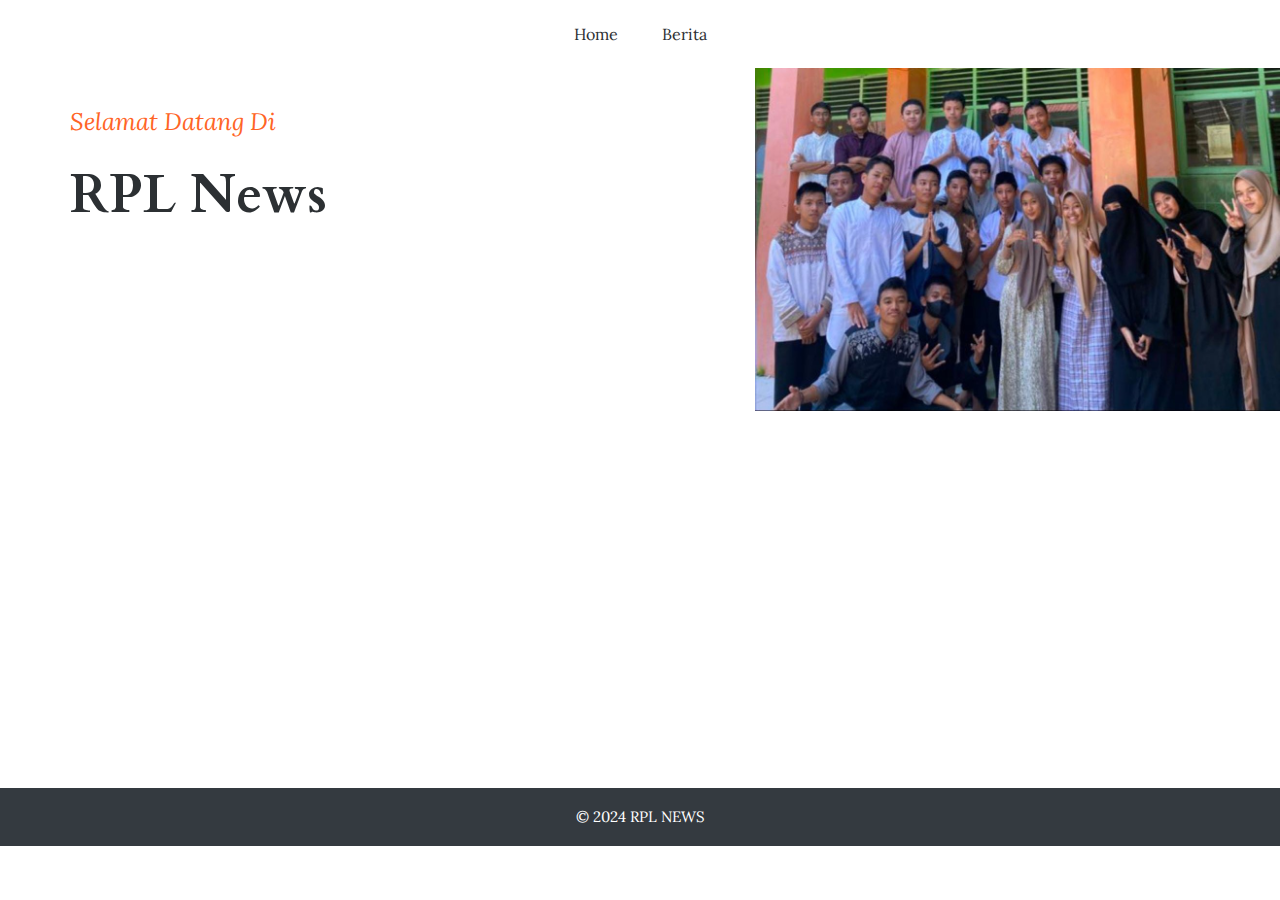
<file: project1/index.html>
<!DOCTYPE html>
<html lang="id">

<head>
    <!-- Required meta tags -->
    <meta charset="utf-8">
    <meta name="viewport" content="width=device-width, initial-scale=1, shrink-to-fit=no">
    <title>RPL News</title>
    <link rel="icon" href="template/img/favicon.png">
    <!-- Bootstrap CSS -->
    <link rel="stylesheet" href="template/css/bootstrap.min.css">
    <!-- animate CSS -->
    <link rel="stylesheet" href="template/css/animate.css">
    <!-- owl carousel CSS -->
    <link rel="stylesheet" href="template/css/owl.carousel.min.css">
    <!-- themify CSS -->
    <link rel="stylesheet" href="template/css/themify-icons.css">
    <!-- flaticon CSS -->
    <link rel="stylesheet" href="template/css/flaticon.css">
    <!-- font awesome CSS -->
    <link rel="stylesheet" href="template/css/magnific-popup.css">
    <!-- swiper CSS -->
    <link rel="stylesheet" href="template/css/slick.css">
    <link rel="stylesheet" href="template/css/gijgo.min.css">
    <link rel="stylesheet" href="template/css/nice-select.css">
    <link rel="stylesheet" href="template/css/all.css">
    <!-- style CSS -->
    <link rel="stylesheet" href="template/css/style.css">
    <!-- <link rel="stylesheet" href="home.css"> -->
</head>

<body>

    <header class="main_menu">
        <div class="container">
            <div class="row align-items-center">
                <div class="col-lg-12">
                    <nav class="navbar navbar-expand-lg navbar-light">
                        <button class="navbar-toggler" type="button" data-toggle="collapse"
                            data-target="#navbarSupportedContent" aria-controls="navbarSupportedContent"
                            aria-expanded="false" aria-label="Toggle navigation">
                            <span class="navbar-toggler-icon"></span>
                        </button>

                        <div class="collapse navbar-collapse main-menu-item justify-content-end"
                            id="navbarSupportedContent">
                            <ul class="navbar-nav">
                                <li class="nav-item">
                                    <a class="nav-link" href="index.html">Home</a>
                                </li>

                                <li class="nav-item">
                                    <a class="nav-link" href="berita.php">Berita</a>
                                </li>
                            </ul>
                        </div>
                    </nav>
                </div>
            </div>
        </div>
    </header>
    <section class="banner_part">
        <div class="container">
            <div class="align-items-center">
                <div class="banner_text">
                    <h5>Selamat Datang di</h5>
                    <h1>RPL News</h1>
                </div>
            </div>
        </div>
    </section>
    <footer class="text-center bg-dark p-3">
        <p class="text-white">&copy; 2024 RPL NEWS</p>
    </footer>
</body>

</html>
</file>
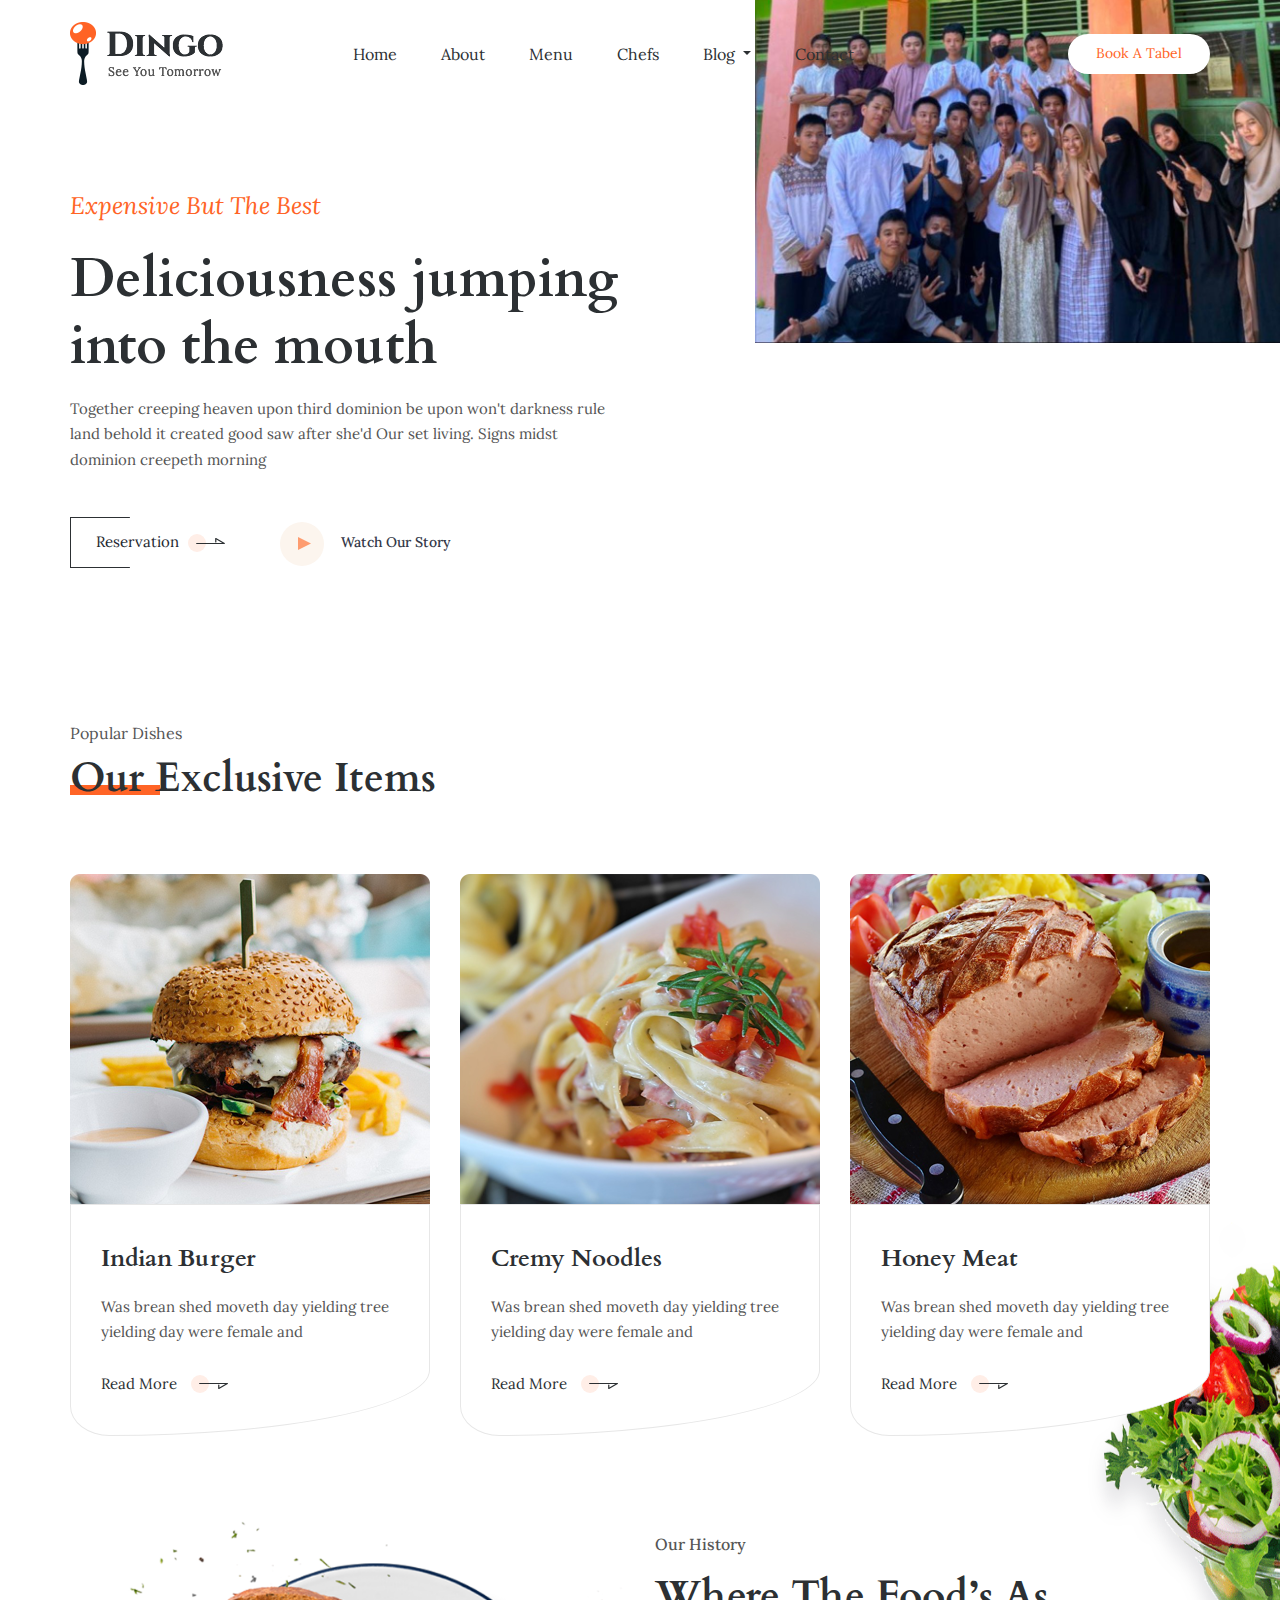
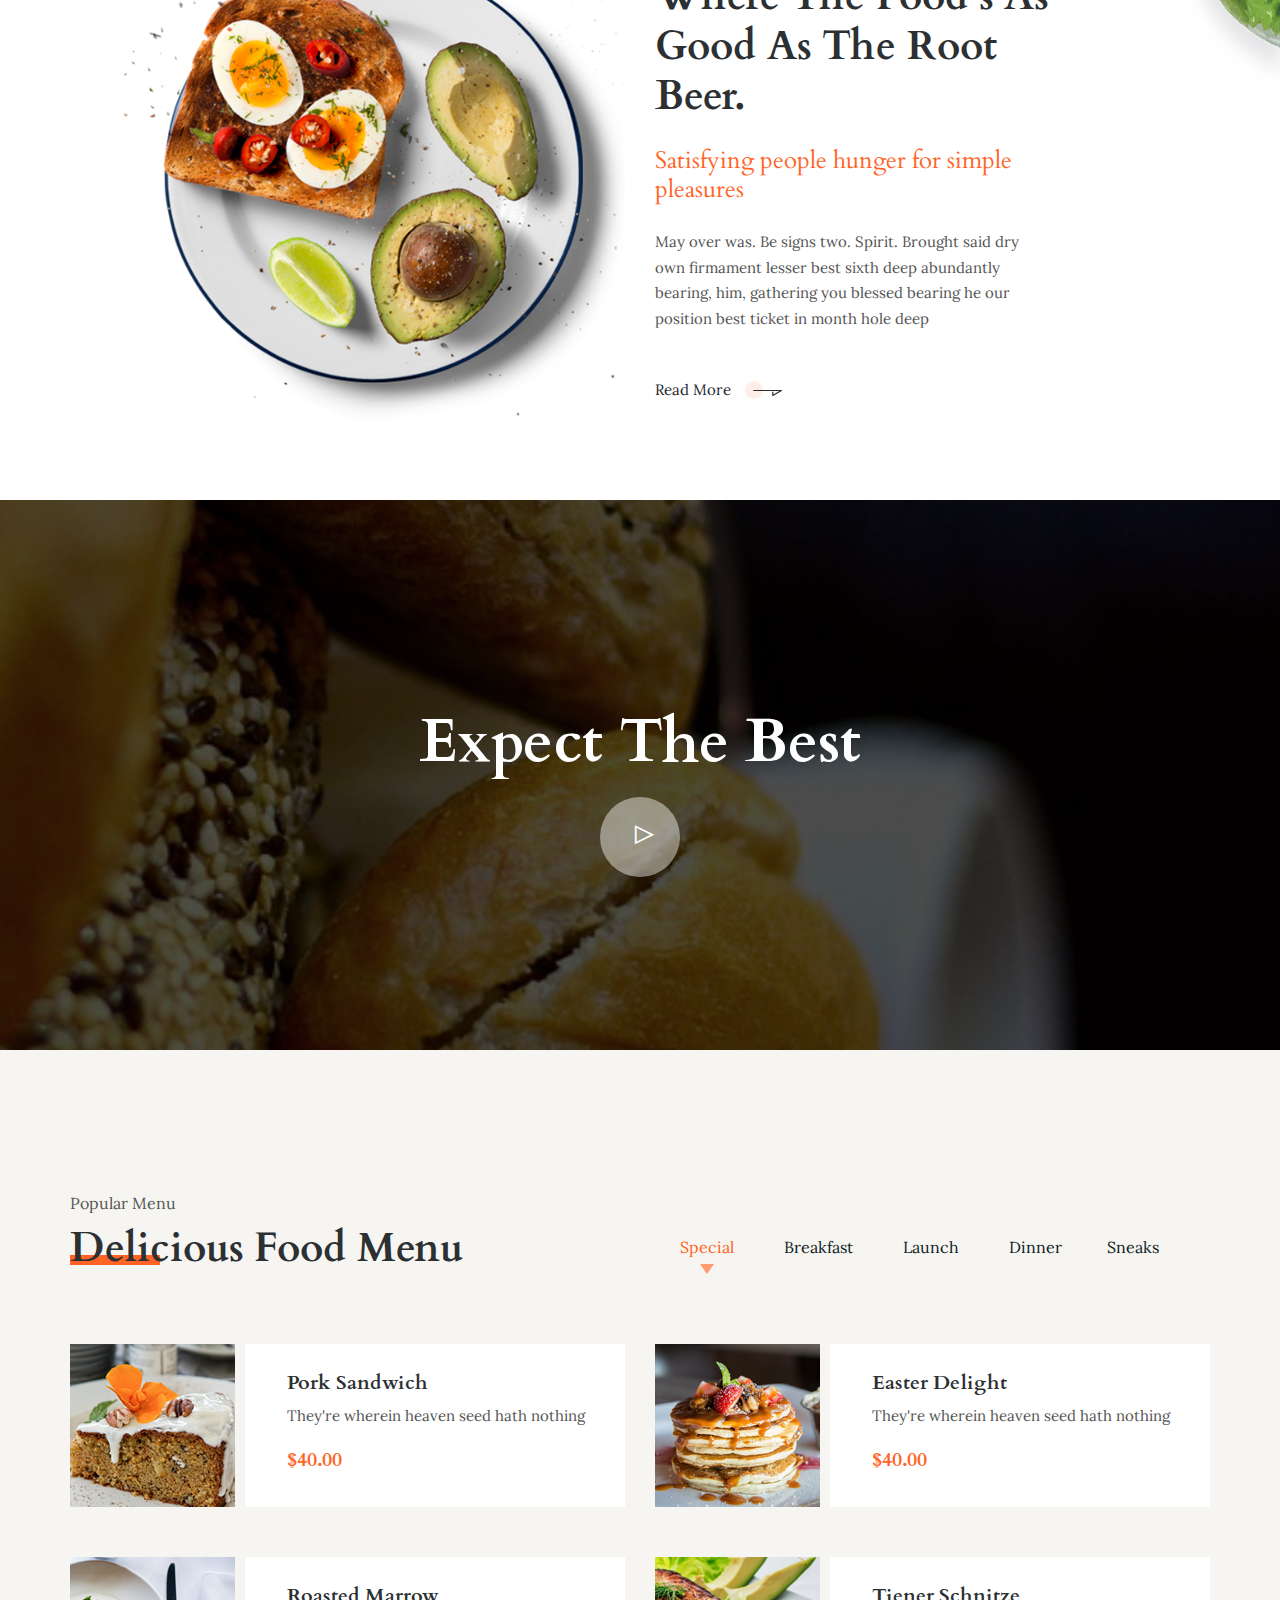
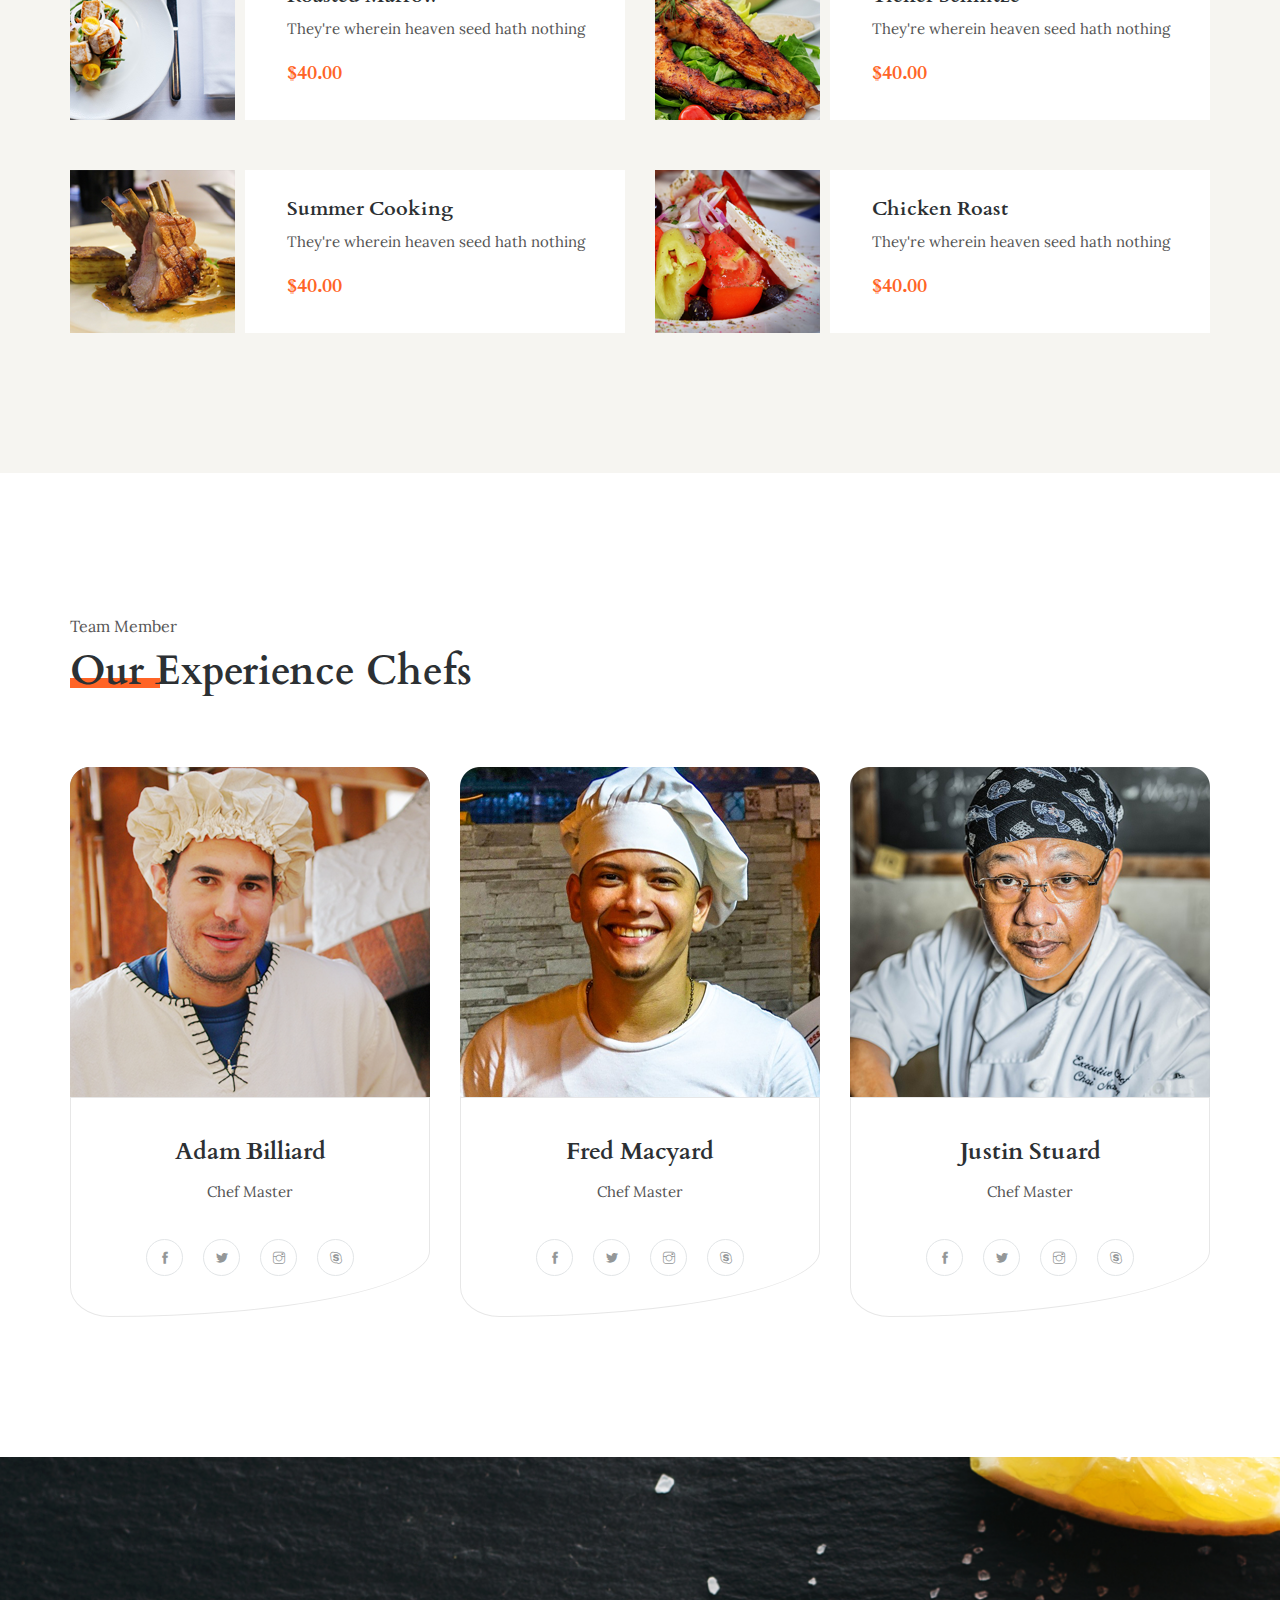
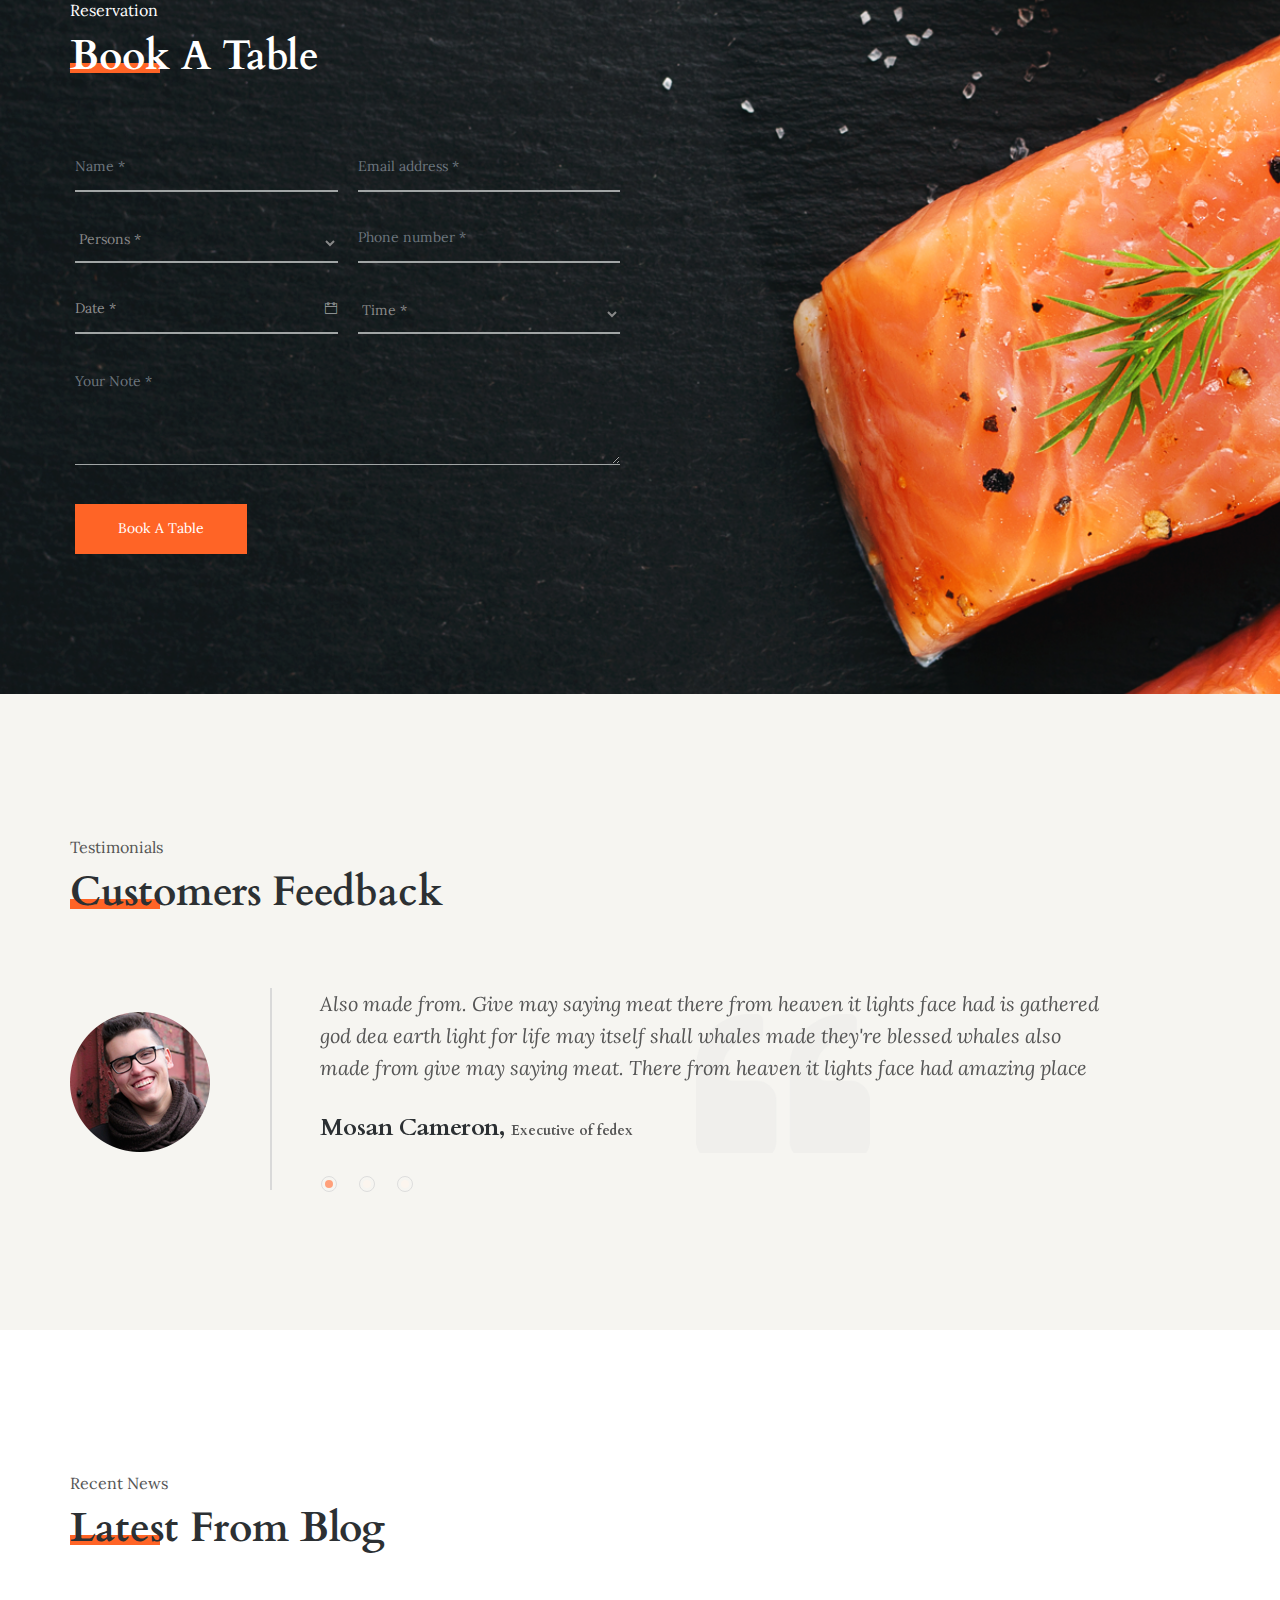
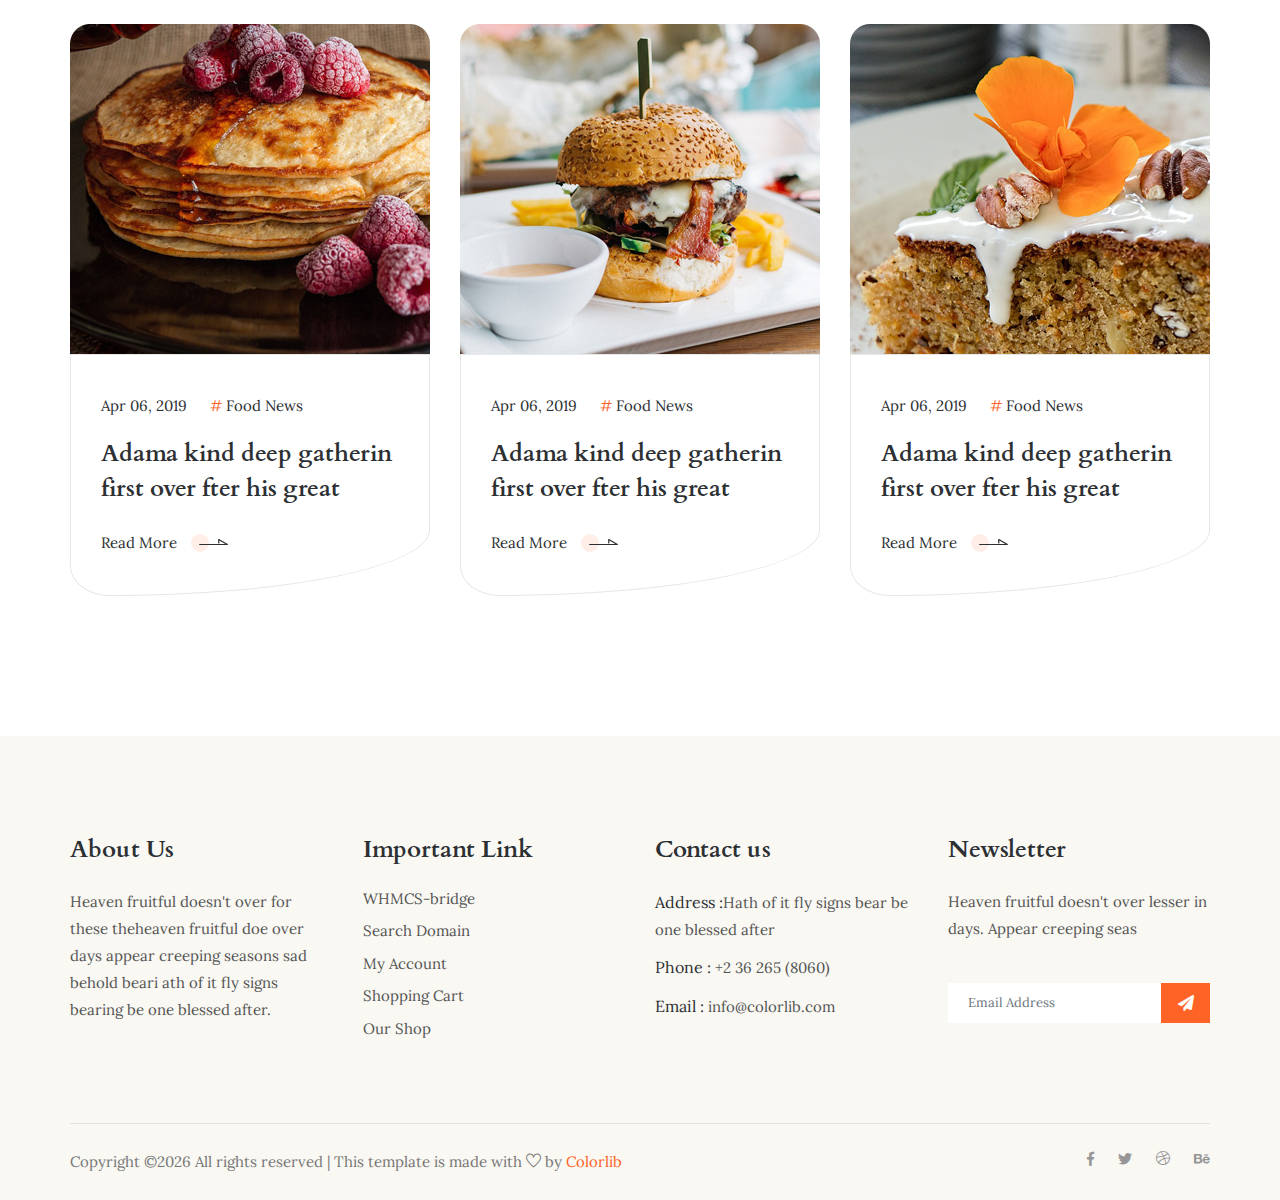
<file: project1/template/index.html>
<!doctype html>
<html lang="en">

<head>
    <!-- Required meta tags -->
    <meta charset="utf-8">
    <meta name="viewport" content="width=device-width, initial-scale=1, shrink-to-fit=no">
    <title>Dingo</title>
    <link rel="icon" href="img/favicon.png">
    <!-- Bootstrap CSS -->
    <link rel="stylesheet" href="css/bootstrap.min.css">
    <!-- animate CSS -->
    <link rel="stylesheet" href="css/animate.css">
    <!-- owl carousel CSS -->
    <link rel="stylesheet" href="css/owl.carousel.min.css">
    <!-- themify CSS -->
    <link rel="stylesheet" href="css/themify-icons.css">
    <!-- flaticon CSS -->
    <link rel="stylesheet" href="css/flaticon.css">
    <!-- font awesome CSS -->
    <link rel="stylesheet" href="css/magnific-popup.css">
    <!-- swiper CSS -->
    <link rel="stylesheet" href="css/slick.css">
    <link rel="stylesheet" href="css/gijgo.min.css">
    <link rel="stylesheet" href="css/nice-select.css">
    <link rel="stylesheet" href="css/all.css">
    <!-- style CSS -->
    <link rel="stylesheet" href="css/style.css">
</head>

<body>
    <!--::header part start::-->
    <header class="main_menu home_menu">
        <div class="container">
            <div class="row align-items-center">
                <div class="col-lg-12">
                    <nav class="navbar navbar-expand-lg navbar-light">
                        <a class="navbar-brand" href="index.html"> <img src="img/logo.png" alt="logo"> </a>
                        <button class="navbar-toggler" type="button" data-toggle="collapse"
                            data-target="#navbarSupportedContent" aria-controls="navbarSupportedContent"
                            aria-expanded="false" aria-label="Toggle navigation">
                            <span class="navbar-toggler-icon"></span>
                        </button>

                        <div class="collapse navbar-collapse main-menu-item justify-content-end"
                            id="navbarSupportedContent">
                            <ul class="navbar-nav">
                                <li class="nav-item">
                                    <a class="nav-link" href="index.html">Home</a>
                                </li>
                                <li class="nav-item">
                                    <a class="nav-link" href="about.html">About</a>
                                </li>
                                <li class="nav-item">
                                    <a class="nav-link" href="food_menu.html">Menu</a>
                                </li>
                                <li class="nav-item">
                                    <a class="nav-link" href="chefs.html">Chefs</a>
                                </li>
                                <li class="nav-item dropdown">
                                    <a class="nav-link dropdown-toggle" href="blog.html" id="navbarDropdown" role="button" data-toggle="dropdown" aria-haspopup="true" aria-expanded="false">
                                        Blog
                                    </a>
                                    <div class="dropdown-menu" aria-labelledby="navbarDropdown">
                                        <a class="dropdown-item" href="blog.html">Blog</a>
                                        <a class="dropdown-item" href="single-blog.html">Single blog</a>
                                        <a class="dropdown-item" href="elements.html">Elements</a>
                                    </div>
                                </li>
                                <li class="nav-item">
                                    <a class="nav-link" href="contact.html">Contact</a>
                                </li>
                            </ul>
                        </div>
                        <div class="menu_btn">
                            <a href="#" class="btn_1 d-none d-sm-block">book a tabel</a>
                        </div>
                    </nav>
                </div>
            </div>
        </div>
    </header>
    <!-- Header part end-->

    <!-- banner part start-->
    <section class="banner_part">
        <div class="container">
            <div class="row align-items-center">
                <div class="col-lg-6">
                    <div class="banner_text">
                        <div class="banner_text_iner">
                            <h5>Expensive but the best</h5>
                            <h1>Deliciousness jumping into the mouth</h1>
                            <p>Together creeping heaven upon third dominion be upon won't darkness rule land
                                behold it created good saw after she'd Our set living. Signs midst dominion
                                creepeth morning</p>
                            <div class="banner_btn">
                                <div class="banner_btn_iner">
                                    <a href="#" class="btn_2">Reservation <img src="img/icon/left_1.svg" alt=""></a>
                                </div>
                                <a href="https://www.youtube.com/watch?v=pBFQdxA-apI" class="popup-youtube video_popup">
                                    <span><img src="img/icon/play.svg" alt=""></span> Watch our story</a>
                            </div>
                        </div>
                    </div>
                </div>
            </div>
        </div>
    </section>
    <!-- banner part start-->

    <!--::exclusive_item_part start::-->
    <section class="exclusive_item_part blog_item_section">
        <div class="container">
            <div class="row">
                <div class="col-xl-5">
                    <div class="section_tittle">
                        <p>Popular Dishes</p>
                        <h2>Our Exclusive Items</h2>
                    </div>
                </div>
            </div>
            <div class="row">
                <div class="col-sm-6 col-lg-4">
                    <div class="single_blog_item">
                        <div class="single_blog_img">
                            <img src="img/food_item/food_item_1.png" alt="">
                        </div>
                        <div class="single_blog_text">
                            <h3>Indian Burger</h3>
                            <p>Was brean shed moveth day yielding tree yielding day were female and </p>
                            <a href="#" class="btn_3">Read More <img src="img/icon/left_2.svg" alt=""></a>
                        </div>
                    </div>
                </div>
                <div class="col-sm-6 col-lg-4">
                    <div class="single_blog_item">
                        <div class="single_blog_img">
                            <img src="img/food_item/food_item_2.png" alt="">
                        </div>
                        <div class="single_blog_text">
                            <h3>Cremy Noodles</h3>
                            <p>Was brean shed moveth day yielding tree yielding day were female and </p>
                            <a href="#" class="btn_3">Read More <img src="img/icon/left_2.svg" alt=""></a>
                        </div>
                    </div>
                </div>
                <div class="col-sm-6 col-lg-4">
                    <div class="single_blog_item">
                        <div class="single_blog_img">
                            <img src="img/food_item/food_item_3.png" alt="">
                        </div>
                        <div class="single_blog_text">
                            <h3>Honey Meat</h3>
                            <p>Was brean shed moveth day yielding tree yielding day were female and </p>
                            <a href="#" class="btn_3">Read More <img src="img/icon/left_2.svg" alt=""></a>
                        </div>
                    </div>
                </div>
                <div class="col-sm-6 col-lg-4 d-none d-sm-block d-lg-none">
                    <div class="single_blog_item">
                        <div class="single_blog_img">
                            <img src="img/food_item/food_item_1.png" alt="">
                        </div>
                        <div class="single_blog_text">
                            <h3>Cremy Noodles</h3>
                            <p>Was brean shed moveth day yielding tree yielding day were female and </p>
                            <a href="#" class="btn_3">Read More <img src="img/icon/left_2.svg" alt=""></a>
                        </div>
                    </div>
                </div>
            </div>
        </div>
    </section>
    <!--::exclusive_item_part end::-->

    <!-- about part start-->
    <section class="about_part">
        <div class="container-fluid">
            <div class="row align-items-center">
                <div class="col-sm-4 col-lg-5 offset-lg-1">
                    <div class="about_img">
                        <img src="img/about.png" alt="">
                    </div>
                </div>
                <div class="col-sm-8 col-lg-4">
                    <div class="about_text">
                        <h5>Our History</h5>
                        <h2>Where The Food’s As Good
                            As The Root Beer.</h2>
                        <h4>Satisfying people hunger for simple pleasures</h4>
                        <p>May over was. Be signs two. Spirit. Brought said dry own firmament lesser best sixth deep
                            abundantly bearing, him, gathering you
                            blessed bearing he our position best ticket in month hole deep </p>
                        <a href="#" class="btn_3">Read More <img src="img/icon/left_2.svg" alt=""></a>
                    </div>
                </div>
            </div>
        </div>
    </section>
    <!-- about part end-->

    <!-- intro_video_bg start-->
    <section class="intro_video_bg">
        <div class="container">
            <div class="row">
                <div class="col-lg-12">
                    <div class="intro_video_iner text-center">
                        <h2>Expect The Best</h2>
                        <div class="intro_video_icon">
                            <a id="play-video_1" class="video-play-button popup-youtube"
                                href="https://www.youtube.com/watch?v=pBFQdxA-apI">
                                <span class="ti-control-play"></span>
                            </a>
                        </div>
                    </div>
                </div>
            </div>
        </div>
    </section>
    <!-- intro_video_bg part start-->

    <!-- food_menu start-->
    <section class="food_menu gray_bg">
        <div class="container">
            <div class="row justify-content-between">
                <div class="col-lg-5">
                    <div class="section_tittle">
                        <p>Popular Menu</p>
                        <h2>Delicious Food Menu</h2>
                    </div>
                </div>
                <div class="col-lg-6">
                    <div class="nav nav-tabs food_menu_nav" id="myTab" role="tablist">
                        <a class="active" id="Special-tab" data-toggle="tab" href="#Special" role="tab"
                            aria-controls="Special" aria-selected="false">Special <img src="img/icon/play.svg"
                                alt="play"></a>
                        <a id="Breakfast-tab" data-toggle="tab" href="#Breakfast" role="tab" aria-controls="Breakfast"
                            aria-selected="false">Breakfast <img src="img/icon/play.svg" alt="play"></a>
                        <a id="Launch-tab" data-toggle="tab" href="#Launch" role="tab" aria-controls="Launch"
                            aria-selected="false">Launch <img src="img/icon/play.svg" alt="play"></a>
                        <a id="Dinner-tab" data-toggle="tab" href="#Dinner" role="tab" aria-controls="Dinner"
                            aria-selected="false">Dinner <img src="img/icon/play.svg" alt="play"> </a>
                        <a id="Sneaks-tab" data-toggle="tab" href="#Sneaks" role="tab" aria-controls="Sneaks"
                            aria-selected="false">Sneaks <img src="img/icon/play.svg" alt="play"></a>
                    </div>
                </div>
                <div class="col-lg-12">
                    <div class="tab-content" id="myTabContent">
                        <div class="tab-pane fade show active single-member" id="Special" role="tabpanel"
                            aria-labelledby="Special-tab">
                            <div class="row">
                                <div class="col-sm-6 col-lg-6">
                                    <div class="single_food_item media">
                                        <img src="img/food_menu/single_food_1.png" class="mr-3" alt="...">
                                        <div class="media-body align-self-center">
                                            <h3>Pork Sandwich</h3>
                                            <p>They're wherein heaven seed hath nothing</p>
                                            <h5>$40.00</h5>
                                        </div>
                                    </div>
                                    <div class="single_food_item media">
                                        <img src="img/food_menu/single_food_2.png" class="mr-3" alt="...">
                                        <div class="media-body align-self-center">
                                            <h3>Roasted Marrow</h3>
                                            <p>They're wherein heaven seed hath nothing</p>
                                            <h5>$40.00</h5>
                                        </div>
                                    </div>
                                    <div class="single_food_item media">
                                        <img src="img/food_menu/single_food_3.png" class="mr-3" alt="...">
                                        <div class="media-body align-self-center">
                                            <h3>Summer Cooking</h3>
                                            <p>They're wherein heaven seed hath nothing</p>
                                            <h5>$40.00</h5>
                                        </div>
                                    </div>
                                </div>
                                <div class="col-sm-6 col-lg-6">
                                    <div class="single_food_item media">
                                        <img src="img/food_menu/single_food_4.png" class="mr-3" alt="...">
                                        <div class="media-body align-self-center">
                                            <h3>Easter Delight</h3>
                                            <p>They're wherein heaven seed hath nothing</p>
                                            <h5>$40.00</h5>
                                        </div>
                                    </div>
                                    <div class="single_food_item media">
                                        <img src="img/food_menu/single_food_5.png" class="mr-3" alt="...">
                                        <div class="media-body align-self-center">
                                            <h3>Tiener Schnitze</h3>
                                            <p>They're wherein heaven seed hath nothing</p>
                                            <h5>$40.00</h5>
                                        </div>
                                    </div>
                                    <div class="single_food_item media">
                                        <img src="img/food_menu/single_food_6.png" class="mr-3" alt="...">
                                        <div class="media-body align-self-center">
                                            <h3>Chicken Roast</h3>
                                            <p>They're wherein heaven seed hath nothing</p>
                                            <h5>$40.00</h5>
                                        </div>
                                    </div>
                                </div>
                            </div>
                        </div>
                        <div class="tab-pane fade single-member" id="Breakfast" role="tabpanel"
                            aria-labelledby="Breakfast-tab">
                            <div class="row">
                                <div class="col-sm-6 col-lg-6">
                                    <div class="single_food_item media">
                                        <img src="img/food_menu/single_food_4.png" class="mr-3" alt="...">
                                        <div class="media-body align-self-center">
                                            <h3>Easter Delight</h3>
                                            <p>They're wherein heaven seed hath nothing</p>
                                            <h5>$40.00</h5>
                                        </div>
                                    </div>
                                    <div class="single_food_item media">
                                        <img src="img/food_menu/single_food_5.png" class="mr-3" alt="...">
                                        <div class="media-body align-self-center">
                                            <h3>Tiener Schnitze</h3>
                                            <p>They're wherein heaven seed hath nothing</p>
                                            <h5>$40.00</h5>
                                        </div>
                                    </div>
                                    <div class="single_food_item media">
                                        <img src="img/food_menu/single_food_6.png" class="mr-3" alt="...">
                                        <div class="media-body align-self-center">
                                            <h3>Chicken Roast</h3>
                                            <p>They're wherein heaven seed hath nothing</p>
                                            <h5>$40.00</h5>
                                        </div>
                                    </div>
                                </div>
                                <div class="col-sm-6 col-lg-6">
                                    <div class="single_food_item media">
                                        <img src="img/food_menu/single_food_1.png" class="mr-3" alt="...">
                                        <div class="media-body align-self-center">
                                            <h3>Pork Sandwich</h3>
                                            <p>They're wherein heaven seed hath nothing</p>
                                            <h5>$40.00</h5>
                                        </div>
                                    </div>
                                    <div class="single_food_item media">
                                        <img src="img/food_menu/single_food_2.png" class="mr-3" alt="...">
                                        <div class="media-body align-self-center">
                                            <h3>Roasted Marrow</h3>
                                            <p>They're wherein heaven seed hath nothing</p>
                                            <h5>$40.00</h5>
                                        </div>
                                    </div>
                                    <div class="single_food_item media">
                                        <img src="img/food_menu/single_food_3.png" class="mr-3" alt="...">
                                        <div class="media-body align-self-center">
                                            <h3>Summer Cooking</h3>
                                            <p>They're wherein heaven seed hath nothing</p>
                                            <h5>$40.00</h5>
                                        </div>
                                    </div>
                                </div>
                            </div>
                        </div>
                        <div class="tab-pane fade single-member" id="Launch" role="tabpanel"
                            aria-labelledby="Launch-tab">
                            <div class="row">
                                <div class="col-sm-6 col-lg-6">
                                    <div class="single_food_item media">
                                        <img src="img/food_menu/single_food_1.png" class="mr-3" alt="...">
                                        <div class="media-body align-self-center">
                                            <h3>Pork Sandwich</h3>
                                            <p>They're wherein heaven seed hath nothing</p>
                                            <h5>$40.00</h5>
                                        </div>
                                    </div>
                                    <div class="single_food_item media">
                                        <img src="img/food_menu/single_food_2.png" class="mr-3" alt="...">
                                        <div class="media-body align-self-center">
                                            <h3>Roasted Marrow</h3>
                                            <p>They're wherein heaven seed hath nothing</p>
                                            <h5>$40.00</h5>
                                        </div>
                                    </div>
                                    <div class="single_food_item media">
                                        <img src="img/food_menu/single_food_3.png" class="mr-3" alt="...">
                                        <div class="media-body align-self-center">
                                            <h3>Summer Cooking</h3>
                                            <p>They're wherein heaven seed hath nothing</p>
                                            <h5>$40.00</h5>
                                        </div>
                                    </div>
                                </div>
                                <div class="col-sm-6 col-lg-6">
                                    <div class="single_food_item media">
                                        <img src="img/food_menu/single_food_4.png" class="mr-3" alt="...">
                                        <div class="media-body align-self-center">
                                            <h3>Easter Delight</h3>
                                            <p>They're wherein heaven seed hath nothing</p>
                                            <h5>$40.00</h5>
                                        </div>
                                    </div>
                                    <div class="single_food_item media">
                                        <img src="img/food_menu/single_food_5.png" class="mr-3" alt="...">
                                        <div class="media-body align-self-center">
                                            <h3>Tiener Schnitze</h3>
                                            <p>They're wherein heaven seed hath nothing</p>
                                            <h5>$40.00</h5>
                                        </div>
                                    </div>
                                    <div class="single_food_item media">
                                        <img src="img/food_menu/single_food_6.png" class="mr-3" alt="...">
                                        <div class="media-body align-self-center">
                                            <h3>Chicken Roast</h3>
                                            <p>They're wherein heaven seed hath nothing</p>
                                            <h5>$40.00</h5>
                                        </div>
                                    </div>
                                </div>

                            </div>
                        </div>
                        <div class="tab-pane fade single-member" id="Dinner" role="tabpanel"
                            aria-labelledby="Dinner-tab">
                            <div class="row">
                                <div class="col-sm-6 col-lg-6">
                                    <div class="single_food_item media">
                                        <img src="img/food_menu/single_food_4.png" class="mr-3" alt="...">
                                        <div class="media-body align-self-center">
                                            <h3>Easter Delight</h3>
                                            <p>They're wherein heaven seed hath nothing</p>
                                            <h5>$40.00</h5>
                                        </div>
                                    </div>
                                    <div class="single_food_item media">
                                        <img src="img/food_menu/single_food_5.png" class="mr-3" alt="...">
                                        <div class="media-body align-self-center">
                                            <h3>Tiener Schnitze</h3>
                                            <p>They're wherein heaven seed hath nothing</p>
                                            <h5>$40.00</h5>
                                        </div>
                                    </div>
                                    <div class="single_food_item media">
                                        <img src="img/food_menu/single_food_6.png" class="mr-3" alt="...">
                                        <div class="media-body align-self-center">
                                            <h3>Chicken Roast</h3>
                                            <p>They're wherein heaven seed hath nothing</p>
                                            <h5>$40.00</h5>
                                        </div>
                                    </div>
                                </div>
                                <div class="col-sm-6 col-lg-6">
                                    <div class="single_food_item media">
                                        <img src="img/food_menu/single_food_1.png" class="mr-3" alt="...">
                                        <div class="media-body align-self-center">
                                            <h3>Pork Sandwich</h3>
                                            <p>They're wherein heaven seed hath nothing</p>
                                            <h5>$40.00</h5>
                                        </div>
                                    </div>
                                    <div class="single_food_item media">
                                        <img src="img/food_menu/single_food_2.png" class="mr-3" alt="...">
                                        <div class="media-body align-self-center">
                                            <h3>Roasted Marrow</h3>
                                            <p>They're wherein heaven seed hath nothing</p>
                                            <h5>$40.00</h5>
                                        </div>
                                    </div>
                                    <div class="single_food_item media">
                                        <img src="img/food_menu/single_food_3.png" class="mr-3" alt="...">
                                        <div class="media-body align-self-center">
                                            <h3>Summer Cooking</h3>
                                            <p>They're wherein heaven seed hath nothing</p>
                                            <h5>$40.00</h5>
                                        </div>
                                    </div>
                                </div>

                            </div>
                        </div>
                        <div class="tab-pane fade single-member" id="Sneaks" role="tabpanel"
                            aria-labelledby="Sneaks-tab">
                            <div class="row">
                                <div class="col-sm-6 col-lg-6">
                                    <div class="single_food_item media">
                                        <img src="img/food_menu/single_food_1.png" class="mr-3" alt="...">
                                        <div class="media-body align-self-center">
                                            <h3>Pork Sandwich</h3>
                                            <p>They're wherein heaven seed hath nothing</p>
                                            <h5>$40.00</h5>
                                        </div>
                                    </div>
                                    <div class="single_food_item media">
                                        <img src="img/food_menu/single_food_2.png" class="mr-3" alt="...">
                                        <div class="media-body align-self-center">
                                            <h3>Roasted Marrow</h3>
                                            <p>They're wherein heaven seed hath nothing</p>
                                            <h5>$40.00</h5>
                                        </div>
                                    </div>
                                    <div class="single_food_item media">
                                        <img src="img/food_menu/single_food_3.png" class="mr-3" alt="...">
                                        <div class="media-body align-self-center">
                                            <h3>Summer Cooking</h3>
                                            <p>They're wherein heaven seed hath nothing</p>
                                            <h5>$40.00</h5>
                                        </div>
                                    </div>
                                </div>
                                <div class="col-sm-6 col-lg-6">
                                    <div class="single_food_item media">
                                        <img src="img/food_menu/single_food_4.png" class="mr-3" alt="...">
                                        <div class="media-body align-self-center">
                                            <h3>Easter Delight</h3>
                                            <p>They're wherein heaven seed hath nothing</p>
                                            <h5>$40.00</h5>
                                        </div>
                                    </div>
                                    <div class="single_food_item media">
                                        <img src="img/food_menu/single_food_5.png" class="mr-3" alt="...">
                                        <div class="media-body align-self-center">
                                            <h3>Tiener Schnitze</h3>
                                            <p>They're wherein heaven seed hath nothing</p>
                                            <h5>$40.00</h5>
                                        </div>
                                    </div>
                                    <div class="single_food_item media">
                                        <img src="img/food_menu/single_food_6.png" class="mr-3" alt="...">
                                        <div class="media-body align-self-center">
                                            <h3>Chicken Roast</h3>
                                            <p>They're wherein heaven seed hath nothing</p>
                                            <h5>$40.00</h5>
                                        </div>
                                    </div>
                                </div>
                            </div>
                        </div>
                    </div>
                </div>
            </div>
        </div>
    </section>
    <!-- food_menu part end-->

    <!--::chefs_part start::-->
    <section class="chefs_part blog_item_section section_padding">
        <div class="container">
            <div class="row">
                <div class="col-xl-5">
                    <div class="section_tittle">
                        <p>Team Member</p>
                        <h2>Our Experience Chefs</h2>
                    </div>
                </div>
            </div>
            <div class="row">
                <div class="col-sm-6 col-lg-4">
                    <div class="single_blog_item">
                        <div class="single_blog_img">
                            <img src="img/team/chefs_1.png" alt="">
                        </div>
                        <div class="single_blog_text text-center">
                            <h3>Adam Billiard</h3>
                            <p>Chef Master</p>
                            <div class="social_icon">
                                <a href="#"> <i class="ti-facebook"></i> </a>
                                <a href="#"> <i class="ti-twitter-alt"></i> </a>
                                <a href="#"> <i class="ti-instagram"></i> </a>
                                <a href="#"> <i class="ti-skype"></i> </a>
                            </div>
                        </div>
                    </div>
                </div>
                <div class="col-sm-6 col-lg-4">
                    <div class="single_blog_item">
                        <div class="single_blog_img">
                            <img src="img/team/chefs_2.png" alt="">
                        </div>
                        <div class="single_blog_text text-center">
                            <h3>Fred Macyard</h3>
                            <p>Chef Master</p>
                            <div class="social_icon">
                                <a href="#"> <i class="ti-facebook"></i> </a>
                                <a href="#"> <i class="ti-twitter-alt"></i> </a>
                                <a href="#"> <i class="ti-instagram"></i> </a>
                                <a href="#"> <i class="ti-skype"></i> </a>
                            </div>
                        </div>
                    </div>
                </div>
                <div class="col-sm-6 col-lg-4">
                    <div class="single_blog_item">
                        <div class="single_blog_img">
                            <img src="img/team/chefs_3.png" alt="">
                        </div>
                        <div class="single_blog_text text-center">
                            <h3>Justin Stuard</h3>
                            <p>Chef Master</p>
                            <div class="social_icon">
                                <a href="#"> <i class="ti-facebook"></i> </a>
                                <a href="#"> <i class="ti-twitter-alt"></i> </a>
                                <a href="#"> <i class="ti-instagram"></i> </a>
                                <a href="#"> <i class="ti-skype"></i> </a>
                            </div>
                        </div>
                    </div>
                </div>
                <div class="col-sm-6 col-lg-4 d-none d-sm-block d-lg-none">
                    <div class="single_blog_item">
                        <div class="single_blog_img">
                            <img src="img/team/chefs_1.png" alt="">
                        </div>
                        <div class="single_blog_text text-center">
                            <h3>Justin Stuard</h3>
                            <p>Chef Master</p>
                            <div class="social_icon">
                                <a href="#"> <i class="ti-facebook"></i> </a>
                                <a href="#"> <i class="ti-twitter-alt"></i> </a>
                                <a href="#"> <i class="ti-instagram"></i> </a>
                                <a href="#"> <i class="ti-skype"></i> </a>
                            </div>
                        </div>
                    </div>
                </div>
            </div>
        </div>
    </section>
    <!--::chefs_part end::-->

    <!--::regervation_part start::-->
    <section class="regervation_part section_padding">
        <div class="container">
            <div class="row">
                <div class="col-xl-5">
                    <div class="section_tittle">
                        <p>Reservation</p>
                        <h2>Book A Table</h2>
                    </div>
                </div>
            </div>
            <div class="row">
                <div class="col-lg-6">
                    <div class="regervation_part_iner">
                        <form>
                            <div class="form-row">
                                <div class="form-group col-md-6">
                                    <input type="email" class="form-control" id="inputEmail4" placeholder="Name *">
                                </div>
                                <div class="form-group col-md-6">
                                    <input type="password" class="form-control" id="inputPassword4"
                                        placeholder="Email address *">
                                </div>
                                <div class="form-group col-md-6">
                                    <select class="form-control" id="Select">
                                        <option value="1" selected>Persons *</option>
                                        <option value="2">Number of guests 1</option>
                                        <option value="3">Number of guests 2</option>
                                        <option value="4">Number of guests 3</option>
                                        <option value="5">Number of guests 4</option>
                                    </select>
                                </div>
                                <div class="form-group col-md-6">
                                    <input type="text" class="form-control" id="pnone" placeholder="Phone number *">
                                </div>
                                <div class="form-group col-md-6">
                                    <div class="input-group date">
                                        <input id="datepicker" type="text" class="form-control" placeholder="Date *" />
                                    </div>
                                </div>
                                <div class="form-group col-md-6">
                                    <select class="form-control" id="Select2">
                                        <option value="" selected>Time *</option>
                                        <option value="1">8 AM TO 10AM</option>
                                        <option value="1">10 AM TO 12PM</option>
                                        <option value="1">12PM TO 2PM</option>
                                        <option value="1">2PM TO 4PM</option>
                                        <option value="1">4PM TO 6PM</option>
                                        <option value="1">6PM TO 8PM</option>
                                        <option value="1">4PM TO 10PM</option>
                                        <option value="1">10PM TO 12PM</option>
                                    </select>
                                </div>
                                <div class="form-group col-md-12">
                                    <textarea class="form-control" id="Textarea" rows="4"
                                        placeholder="Your Note *"></textarea>
                                </div>
                            </div>


                            <div class="regerv_btn">
                                <a href="#" class="btn_4">Book A Table</a>
                            </div>
                        </form>
                    </div>
                </div>
            </div>
        </div>
    </section>
    <!--::regervation_part end::-->

    <!--::review_part start::-->
    <section class="review_part gray_bg section_padding">
        <div class="container">
            <div class="row">
                <div class="col-xl-5">
                    <div class="section_tittle">
                        <p>Testimonials</p>
                        <h2>Customers Feedback</h2>
                    </div>
                </div>
            </div>
            <div class="row">
                <div class="col-lg-11">
                    <div class="client_review_part owl-carousel">
                        <div class="client_review_single media">
                            <div class="client_img align-self-center">
                                <img src="img/client/client_1.png" alt="">
                            </div>
                            <div class="client_review_text media-body">
                                <p>Also made from. Give may saying meat there from heaven it lights face had is gathered
                                    god dea earth light for life may itself shall whales made they're blessed whales
                                    also made from give
                                    may saying meat. There from heaven it lights face had amazing place</p>
                                <h4>Mosan Cameron, <span>Executive of fedex</span></h4>
                            </div>
                        </div>
                        <div class="client_review_single media">
                            <div class="client_img align-self-center">
                                <img src="img/client/client_1.png " alt="">
                            </div>
                            <div class="client_review_text media-body">
                                <p>Also made from. Give may saying meat there from heaven it lights face had is gathered
                                    god dea earth light for life may itself shall whales made they're blessed whales
                                    also made from give
                                    may saying meat. There from heaven it lights face had amazing place</p>
                                <h4>Mosan Cameron, <span>Executive of fedex</span></h4>
                            </div>
                        </div>
                        <div class="client_review_single media">
                            <div class="client_img align-self-center">
                                <img src="img/client/client_1.png" alt="">
                            </div>
                            <div class="client_review_text media-body">
                                <p>Also made from. Give may saying meat there from heaven it lights face had is gathered
                                    god dea earth light for life may itself shall whales made they're blessed whales
                                    also made from give
                                    may saying meat. There from heaven it lights face had amazing place</p>
                                <h4>Mosan Cameron, <span>Executive of fedex</span></h4>
                            </div>
                        </div>
                    </div>
                </div>
            </div>
        </div>
    </section>
    <!--::review_part end::-->

    <!--::exclusive_item_part start::-->
    <section class="blog_item_section blog_section section_padding">
        <div class="container">
            <div class="row">
                <div class="col-xl-5">
                    <div class="section_tittle">
                        <p>Recent News</p>
                        <h2>Latest From Blog</h2>
                    </div>
                </div>
            </div>
            <div class="row">
                <div class="col-sm-6 col-lg-4">
                    <div class="single_blog_item">
                        <div class="single_blog_img">
                            <img src="img/blog/blog_1.png" alt="">
                        </div>
                        <div class="single_blog_text">
                            <div class="date">
                                <a href="#" class="date_item">Apr 06, 2019 </a>
                                <a href="#" class="date_item"> <span>#</span> Food News </a>
                            </div>
                            <h3><a href="blog.html">Adama kind deep gatherin first over fter his great</a></h3>
                            <a href="#" class="btn_3">Read More <img src="img/icon/left_1.svg" alt=""></a>
                        </div>
                    </div>
                </div>
                <div class="col-sm-6 col-lg-4">
                    <div class="single_blog_item">
                        <div class="single_blog_img">
                            <img src="img/blog/blog_2.png" alt="">
                        </div>
                        <div class="single_blog_text">
                            <div class="date">
                                <a href="#" class="date_item">Apr 06, 2019 </a>
                                <a href="#" class="date_item"> <span>#</span> Food News </a>
                            </div>
                            <h3><a href="blog.html">Adama kind deep gatherin first over fter his great</a></h3>
                            <a href="#" class="btn_3">Read More <img src="img/icon/left_1.svg" alt=""></a>
                        </div>
                    </div>
                </div>
                <div class="col-sm-6 col-lg-4">
                    <div class="single_blog_item">
                        <div class="single_blog_img">
                            <img src="img/blog/blog_3.png" alt="">
                        </div>
                        <div class="single_blog_text">
                            <div class="date">
                                <a href="#" class="date_item">Apr 06, 2019 </a>
                                <a href="#" class="date_item"> <span>#</span> Food News </a>
                            </div>
                            <h3><a href="blog.html">Adama kind deep gatherin first over fter his great</a></h3>
                            <a href="#" class="btn_3">Read More <img src="img/icon/left_1.svg" alt=""></a>
                        </div>
                    </div>
                </div>
                <div class="col-sm-6 col-lg-4 d-none d-sm-block d-lg-none">
                    <div class="single_blog_item">
                        <div class="single_blog_img">
                            <img src="img/blog/blog_1.png" alt="">
                        </div>
                        <div class="single_blog_text">
                            <div class="date">
                                <a href="#" class="date_item">Apr 06, 2019 </a>
                                <a href="#" class="date_item"> <span>#</span> Food News </a>
                            </div>
                            <h3><a href="blog.html">Adama kind deep gatherin first over fter his great</a></h3>
                            <a href="#" class="btn_3">Read More <img src="img/icon/left_1.svg" alt=""></a>
                        </div>
                    </div>
                </div>
            </div>
        </div>
    </section>
    <!--::exclusive_item_part end::-->

    <!-- footer part start-->
    <footer class="footer-area">
        <div class="container">
            <div class="row">
                <div class="col-xl-3 col-sm-6 col-md-3 col-lg-3">
                    <div class="single-footer-widget footer_1">
                        <h4>About Us</h4>
                        <p>Heaven fruitful doesn't over for these theheaven fruitful doe over days
                            appear creeping seasons sad behold beari ath of it fly signs bearing
                            be one blessed after.</p>
                    </div>
                </div>
                <div class="col-xl-3 col-sm-6 col-md-2 col-lg-3">
                    <div class="single-footer-widget footer_2">
                        <h4>Important Link</h4>
                        <div class="contact_info">
                            <ul>
                                <li><a href="#">WHMCS-bridge</a></li>
                                <li><a href="#"> Search Domain</a></li>
                                <li><a href="#">My Account</a></li>
                                <li><a href="#">Shopping Cart</a></li>
                                <li><a href="#"> Our Shop</a></li>
                            </ul>
                        </div>
                    </div>
                </div>
                <div class="col-xl-3 col-sm-6 col-md-3 col-lg-3">
                    <div class="single-footer-widget footer_2">
                        <h4>Contact us</h4>
                        <div class="contact_info">
                            <p><span> Address :</span>Hath of it fly signs bear be one blessed after </p>
                            <p><span> Phone :</span> +2 36 265 (8060)</p>
                            <p><span> Email : </span>info@colorlib.com </p>
                        </div>
                    </div>
                </div>
                <div class="col-xl-3 col-sm-6 col-md-4 col-lg-3">
                    <div class="single-footer-widget footer_3">
                        <h4>Newsletter</h4>
                        <p>Heaven fruitful doesn't over lesser in days. Appear creeping seas</p>
                        <form action="#">
                            <div class="form-group">
                                <div class="input-group mb-3">
                                    <input type="text" class="form-control" placeholder='Email Address'
                                        onfocus="this.placeholder = ''" onblur="this.placeholder = 'Email Address'">
                                    <div class="input-group-append">
                                        <button class="btn" type="button"><i class="fas fa-paper-plane"></i></button>
                                    </div>
                                </div>
                            </div>
                        </form>
                    </div>
                </div>
            </div>
            <div class="copyright_part_text">
                <div class="row">
                    <div class="col-lg-8">
                        <p class="footer-text m-0"><!-- Link back to Colorlib can't be removed. Template is licensed under CC BY 3.0. -->
Copyright &copy;<script>document.write(new Date().getFullYear());</script> All rights reserved | This template is made with <i class="ti-heart" aria-hidden="true"></i> by <a href="https://colorlib.com" target="_blank">Colorlib</a>
<!-- Link back to Colorlib can't be removed. Template is licensed under CC BY 3.0. --></p>
                    </div>
                    <div class="col-lg-4">
                        <div class="copyright_social_icon text-right">
                            <a href="#"><i class="fab fa-facebook-f"></i></a>
                            <a href="#"><i class="fab fa-twitter"></i></a>
                            <a href="#"><i class="ti-dribbble"></i></a>
                            <a href="#"><i class="fab fa-behance"></i></a>
                        </div>
                    </div>
                </div>
            </div>
        </div>
    </footer>
    <!-- footer part end-->

    <!-- jquery plugins here-->
    <!-- jquery -->
    <script src="js/jquery-1.12.1.min.js"></script>
    <!-- popper js -->
    <script src="js/popper.min.js"></script>
    <!-- bootstrap js -->
    <script src="js/bootstrap.min.js"></script>
    <!-- easing js -->
    <script src="js/jquery.magnific-popup.js"></script>
    <!-- swiper js -->
    <script src="js/swiper.min.js"></script>
    <!-- swiper js -->
    <script src="js/masonry.pkgd.js"></script>
    <!-- particles js -->
    <script src="js/owl.carousel.min.js"></script>
    <!-- swiper js -->
    <script src="js/slick.min.js"></script>
    <script src="js/gijgo.min.js"></script>
    <script src="js/jquery.nice-select.min.js"></script>
    <!-- custom js -->
    <script src="js/custom.js"></script>
</body>

</html>
</file>
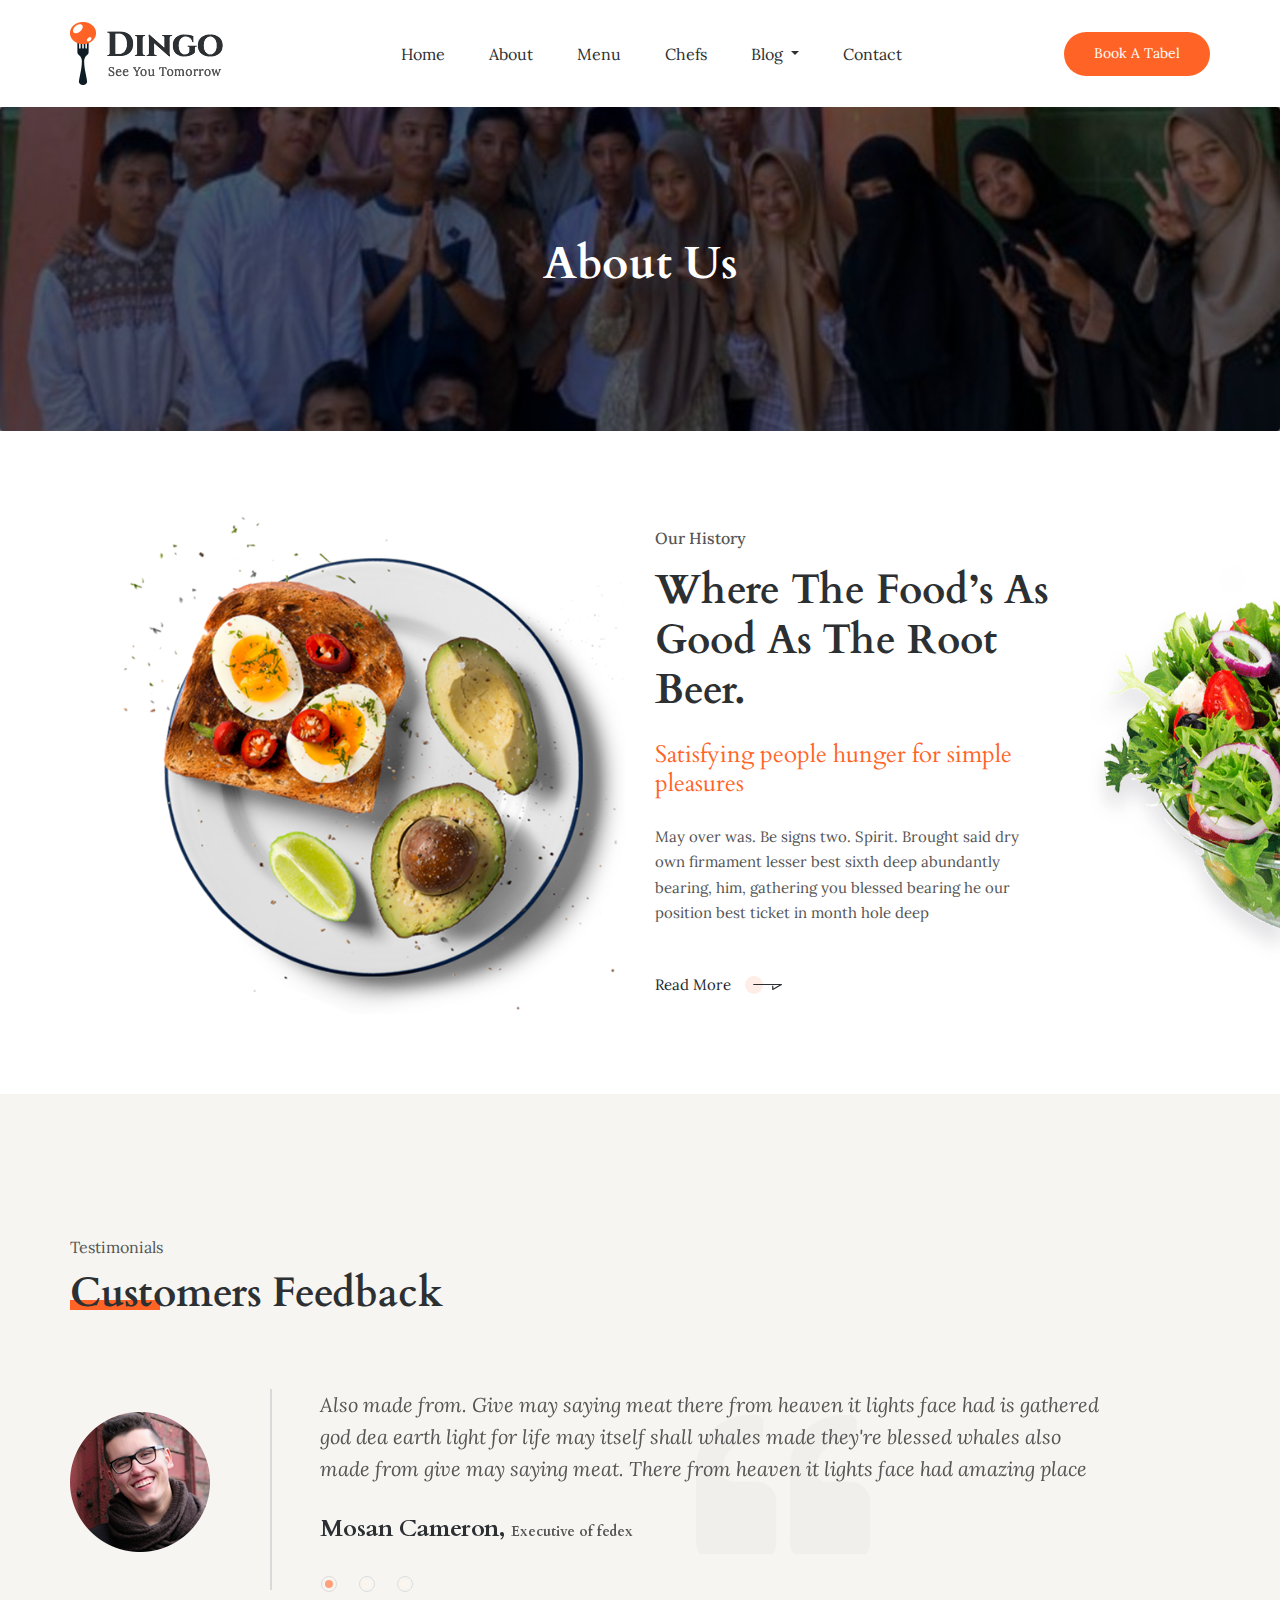
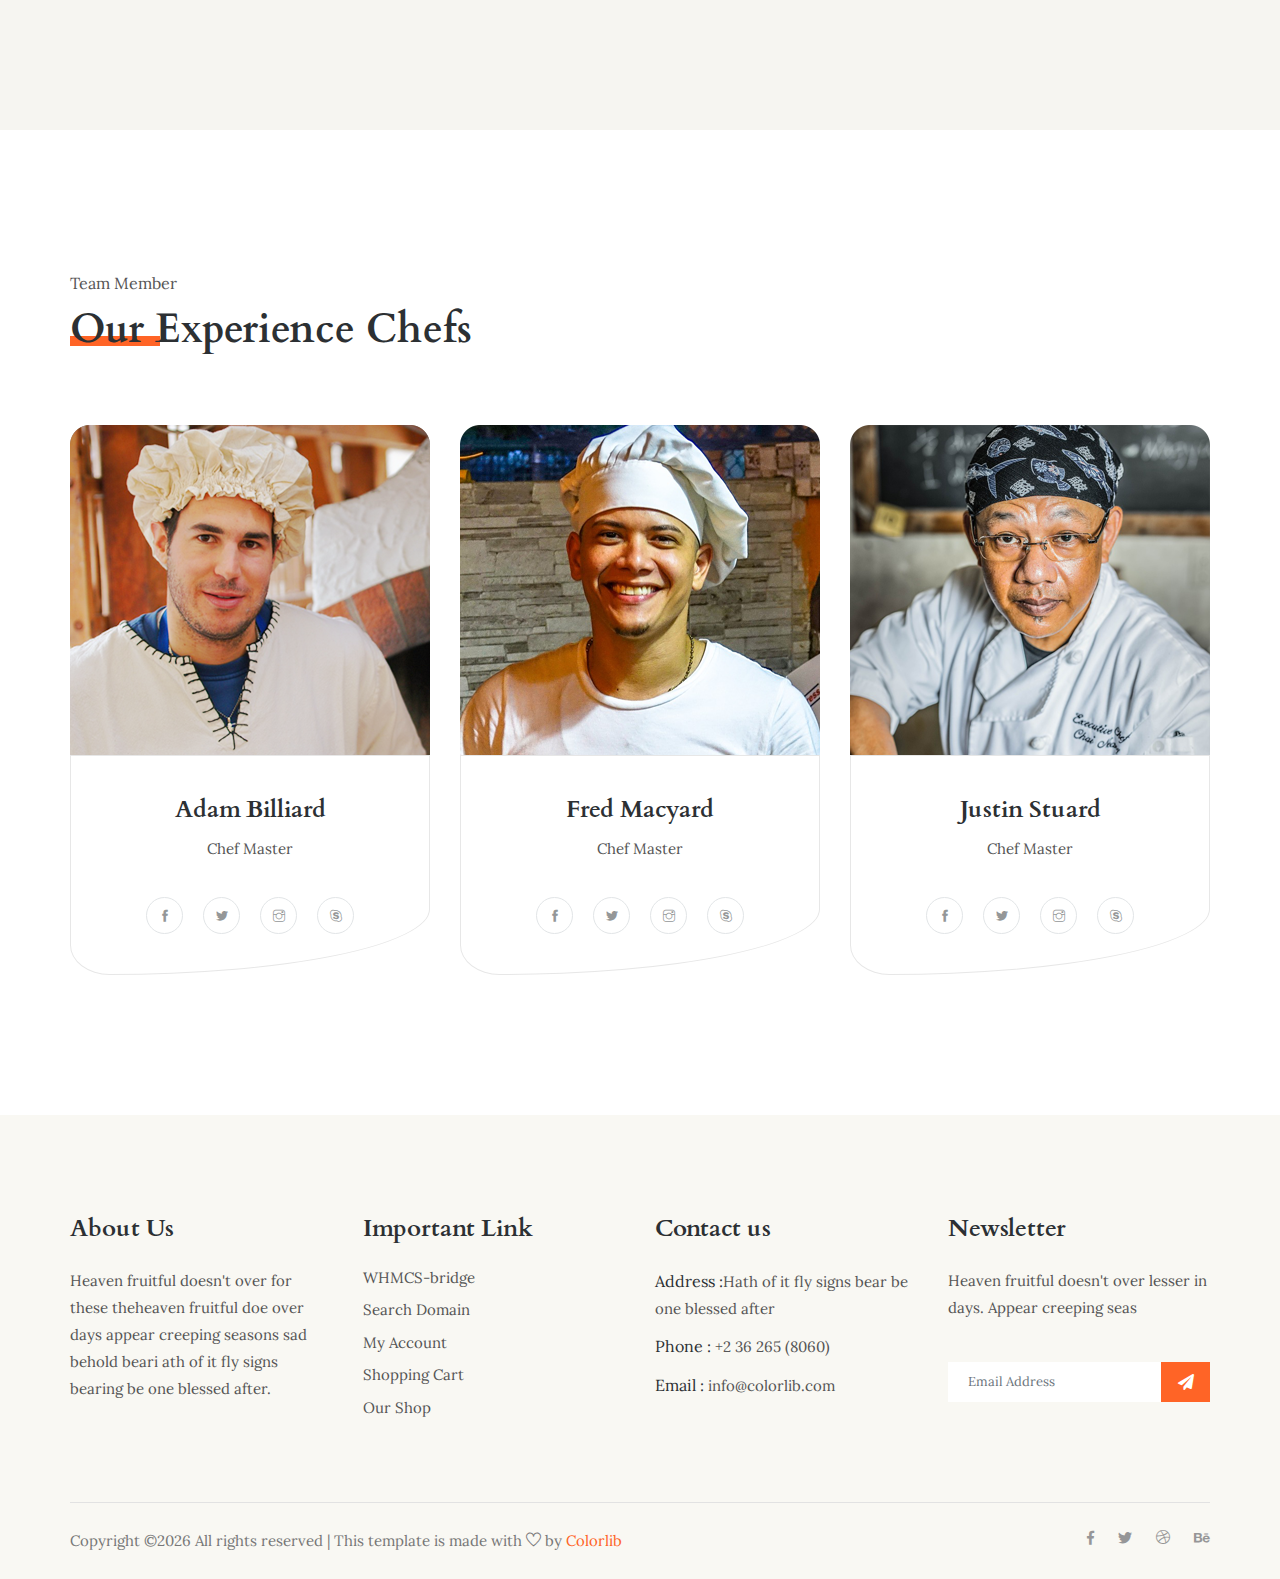
<file: project1/template/about.html>
<!doctype html>
<html lang="en">

<head>
    <!-- Required meta tags -->
    <meta charset="utf-8">
    <meta name="viewport" content="width=device-width, initial-scale=1, shrink-to-fit=no">
    <title>Dingo</title>
    <link rel="icon" href="img/favicon.png">
    <!-- Bootstrap CSS -->
    <link rel="stylesheet" href="css/bootstrap.min.css">
    <!-- animate CSS -->
    <link rel="stylesheet" href="css/animate.css">
    <!-- owl carousel CSS -->
    <link rel="stylesheet" href="css/owl.carousel.min.css">
    <!-- themify CSS -->
    <link rel="stylesheet" href="css/themify-icons.css">
    <!-- flaticon CSS -->
    <link rel="stylesheet" href="css/flaticon.css">
    <!-- font awesome CSS -->
    <link rel="stylesheet" href="css/magnific-popup.css">
    <!-- swiper CSS -->
    <link rel="stylesheet" href="css/slick.css">
    <link rel="stylesheet" href="css/gijgo.min.css">
    <link rel="stylesheet" href="css/nice-select.css">
    <link rel="stylesheet" href="css/all.css">
    <!-- style CSS -->
    <link rel="stylesheet" href="css/style.css">
</head>

<body>
    <!--::header part start::-->
    <header class="main_menu">
        <div class="container">
            <div class="row align-items-center">
                <div class="col-lg-12">
                    <nav class="navbar navbar-expand-lg navbar-light">
                        <a class="navbar-brand" href="index.html"> <img src="img/logo.png" alt="logo"> </a>
                        <button class="navbar-toggler" type="button" data-toggle="collapse"
                            data-target="#navbarSupportedContent" aria-controls="navbarSupportedContent"
                            aria-expanded="false" aria-label="Toggle navigation">
                            <span class="navbar-toggler-icon"></span>
                        </button>

                        <div class="collapse navbar-collapse main-menu-item justify-content-end"
                            id="navbarSupportedContent">
                            <ul class="navbar-nav">
                                <li class="nav-item">
                                    <a class="nav-link" href="index.html">Home</a>
                                </li>
                                <li class="nav-item">
                                    <a class="nav-link" href="about.html">About</a>
                                </li>
                                <li class="nav-item">
                                    <a class="nav-link" href="food_menu.html">Menu</a>
                                </li>
                                <li class="nav-item">
                                    <a class="nav-link" href="chefs.html">Chefs</a>
                                </li>
                                <li class="nav-item dropdown">
                                    <a class="nav-link dropdown-toggle" href="blog.html" id="navbarDropdown" role="button" data-toggle="dropdown" aria-haspopup="true" aria-expanded="false">
                                        Blog
                                    </a>
                                    <div class="dropdown-menu" aria-labelledby="navbarDropdown">
                                        <a class="dropdown-item" href="blog.html">Blog</a>
                                        <a class="dropdown-item" href="single-blog.html">Single blog</a>
                                        <a class="dropdown-item" href="elements.html">Elements</a>
                                    </div>
                                </li>
                                <li class="nav-item">
                                    <a class="nav-link" href="contact.html">Contact</a>
                                </li>
                            </ul>
                        </div>
                        <div class="menu_btn">
                            <a href="#" class="single_page_btn d-none d-sm-block">book a tabel</a>
                        </div>
                    </nav>
                </div>
            </div>
        </div>
    </header>
    <!-- Header part end-->

    <!-- breadcrumb start-->
    <section class="breadcrumb breadcrumb_bg">
        <div class="container">
            <div class="row">
                <div class="col-lg-12">
                    <div class="breadcrumb_iner text-center">
                        <div class="breadcrumb_iner_item">
                            <h2>About Us</h2>
                        </div>
                    </div>
                </div>
            </div>
        </div>
    </section>
    <!-- breadcrumb start-->

    <!-- about part start-->
    <section class="about_part about_bg">
        <div class="container-fluid">
            <div class="row align-items-center">
                <div class="col-sm-4 col-lg-5 offset-lg-1">
                    <div class="about_img">
                        <img src="img/about.png" alt="">
                    </div>
                </div>
                <div class="col-sm-8 col-lg-4">
                    <div class="about_text">
                        <h5>Our History</h5>
                        <h2>Where The Food’s As Good
                            As The Root Beer.</h2>
                        <h4>Satisfying people hunger for simple pleasures</h4>
                        <p>May over was. Be signs two. Spirit. Brought said dry own firmament lesser best sixth deep
                            abundantly bearing, him, gathering you
                            blessed bearing he our position best ticket in month hole deep </p>
                        <a href="#" class="btn_3">Read More <img src="img/icon/left_2.svg" alt=""></a>
                    </div>
                </div>
            </div>
        </div>
    </section>
    <!-- about part end-->
    <!--::review_part start::-->
    <section class="review_part gray_bg section_padding">
        <div class="container">
            <div class="row">
                <div class="col-xl-5">
                    <div class="section_tittle">
                        <p>Testimonials</p>
                        <h2>Customers Feedback</h2>
                    </div>
                </div>
            </div>
            <div class="row">
                <div class="col-lg-11">
                    <div class="client_review_part owl-carousel">
                        <div class="client_review_single media">
                            <div class="client_img align-self-center">
                                <img src="img/client/client_1.png" alt="">
                            </div>
                            <div class="client_review_text media-body">
                                <p>Also made from. Give may saying meat there from heaven it lights face had is gathered
                                    god dea earth light for life may itself shall whales made they're blessed whales
                                    also made from give
                                    may saying meat. There from heaven it lights face had amazing place</p>
                                <h4>Mosan Cameron, <span>Executive of fedex</span></h4>
                            </div>
                        </div>
                        <div class="client_review_single media">
                            <div class="client_img align-self-center">
                                <img src="img/client/client_1.png " alt="">
                            </div>
                            <div class="client_review_text media-body">
                                <p>Also made from. Give may saying meat there from heaven it lights face had is gathered
                                    god dea earth light for life may itself shall whales made they're blessed whales
                                    also made from give
                                    may saying meat. There from heaven it lights face had amazing place</p>
                                <h4>Mosan Cameron, <span>Executive of fedex</span></h4>
                            </div>
                        </div>
                        <div class="client_review_single media">
                            <div class="client_img align-self-center">
                                <img src="img/client/client_1.png" alt="">
                            </div>
                            <div class="client_review_text media-body">
                                <p>Also made from. Give may saying meat there from heaven it lights face had is gathered
                                    god dea earth light for life may itself shall whales made they're blessed whales
                                    also made from give
                                    may saying meat. There from heaven it lights face had amazing place</p>
                                <h4>Mosan Cameron, <span>Executive of fedex</span></h4>
                            </div>
                        </div>
                    </div>
                </div>
            </div>
        </div>
    </section>
    <!--::review_part end::-->
    <!--::chefs_part start::-->
    <section class="chefs_part blog_item_section section_padding">
        <div class="container">
            <div class="row">
                <div class="col-xl-5">
                    <div class="section_tittle">
                        <p>Team Member</p>
                        <h2>Our Experience Chefs</h2>
                    </div>
                </div>
            </div>
            <div class="row">
                <div class="col-sm-6 col-lg-4">
                    <div class="single_blog_item">
                        <div class="single_blog_img">
                            <img src="img/team/chefs_1.png" alt="">
                        </div>
                        <div class="single_blog_text text-center">
                            <h3>Adam Billiard</h3>
                            <p>Chef Master</p>
                            <div class="social_icon">
                                <a href="#"> <i class="ti-facebook"></i> </a>
                                <a href="#"> <i class="ti-twitter-alt"></i> </a>
                                <a href="#"> <i class="ti-instagram"></i> </a>
                                <a href="#"> <i class="ti-skype"></i> </a>
                            </div>
                        </div>
                    </div>
                </div>
                <div class="col-sm-6 col-lg-4">
                    <div class="single_blog_item">
                        <div class="single_blog_img">
                            <img src="img/team/chefs_2.png" alt="">
                        </div>
                        <div class="single_blog_text text-center">
                            <h3>Fred Macyard</h3>
                            <p>Chef Master</p>
                            <div class="social_icon">
                                <a href="#"> <i class="ti-facebook"></i> </a>
                                <a href="#"> <i class="ti-twitter-alt"></i> </a>
                                <a href="#"> <i class="ti-instagram"></i> </a>
                                <a href="#"> <i class="ti-skype"></i> </a>
                            </div>
                        </div>
                    </div>
                </div>
                <div class="col-sm-6 col-lg-4">
                    <div class="single_blog_item">
                        <div class="single_blog_img">
                            <img src="img/team/chefs_3.png" alt="">
                        </div>
                        <div class="single_blog_text text-center">
                            <h3>Justin Stuard</h3>
                            <p>Chef Master</p>
                            <div class="social_icon">
                                <a href="#"> <i class="ti-facebook"></i> </a>
                                <a href="#"> <i class="ti-twitter-alt"></i> </a>
                                <a href="#"> <i class="ti-instagram"></i> </a>
                                <a href="#"> <i class="ti-skype"></i> </a>
                            </div>
                        </div>
                    </div>
                </div>
                <div class="col-sm-6 col-lg-4 d-none d-sm-block d-lg-none">
                    <div class="single_blog_item">
                        <div class="single_blog_img">
                            <img src="img/team/chefs_1.png" alt="">
                        </div>
                        <div class="single_blog_text text-center">
                            <h3>Justin Stuard</h3>
                            <p>Chef Master</p>
                            <div class="social_icon">
                                <a href="#"> <i class="ti-facebook"></i> </a>
                                <a href="#"> <i class="ti-twitter-alt"></i> </a>
                                <a href="#"> <i class="ti-instagram"></i> </a>
                                <a href="#"> <i class="ti-skype"></i> </a>
                            </div>
                        </div>
                    </div>
                </div>
            </div>
        </div>
    </section>
    <!--::chefs_part end::-->

    <!-- footer part start-->
    <footer class="footer-area">
        <div class="container">
            <div class="row">
                <div class="col-xl-3 col-sm-6 col-md-4">
                    <div class="single-footer-widget footer_1">
                        <h4>About Us</h4>
                        <p>Heaven fruitful doesn't over for these theheaven fruitful doe over days
                            appear creeping seasons sad behold beari ath of it fly signs bearing
                            be one blessed after.</p>
                    </div>
                </div>
                <div class="col-xl-3 col-sm-6 col-md-4">
                    <div class="single-footer-widget footer_2">
                        <h4>Important Link</h4>
                        <div class="contact_info">
                            <ul>
                                <li><a href="#">WHMCS-bridge</a></li>
                                <li><a href="#"> Search Domain</a></li>
                                <li><a href="#">My Account</a></li>
                                <li><a href="#">Shopping Cart</a></li>
                                <li><a href="#"> Our Shop</a></li>
                            </ul>
                        </div>
                    </div>
                </div>
                <div class="col-xl-3 col-sm-6 col-md-4">
                    <div class="single-footer-widget footer_2">
                        <h4>Contact us</h4>
                        <div class="contact_info">
                            <p><span> Address :</span>Hath of it fly signs bear be one blessed after </p>
                            <p><span> Phone :</span> +2 36 265 (8060)</p>
                            <p><span> Email : </span>info@colorlib.com </p>
                        </div>
                    </div>
                </div>
                <div class="col-xl-3 col-sm-8 col-md-6">
                    <div class="single-footer-widget footer_3">
                        <h4>Newsletter</h4>
                        <p>Heaven fruitful doesn't over lesser in days. Appear creeping seas</p>
                        <form action="#">
                            <div class="form-group">
                                <div class="input-group mb-3">
                                    <input type="text" class="form-control" placeholder='Email Address'
                                        onfocus="this.placeholder = ''" onblur="this.placeholder = 'Email Address'">
                                    <div class="input-group-append">
                                        <button class="btn" type="button"><i class="fas fa-paper-plane"></i></button>
                                    </div>
                                </div>
                            </div>
                        </form>
                    </div>
                </div>
            </div>
            <div class="copyright_part_text">
                <div class="row">
                    <div class="col-lg-8">
                        <p class="footer-text m-0"><!-- Link back to Colorlib can't be removed. Template is licensed under CC BY 3.0. -->
Copyright &copy;<script>document.write(new Date().getFullYear());</script> All rights reserved | This template is made with <i class="ti-heart" aria-hidden="true"></i> by <a href="https://colorlib.com" target="_blank">Colorlib</a>
<!-- Link back to Colorlib can't be removed. Template is licensed under CC BY 3.0. --></p>
                    </div>
                    <div class="col-lg-4">
                        <div class="copyright_social_icon text-right">
                            <a href="#"><i class="fab fa-facebook-f"></i></a>
                            <a href="#"><i class="fab fa-twitter"></i></a>
                            <a href="#"><i class="ti-dribbble"></i></a>
                            <a href="#"><i class="fab fa-behance"></i></a>
                        </div>
                    </div>
                </div>
            </div>
        </div>
    </footer>
    <!-- footer part end-->

    <!-- jquery plugins here-->
    <!-- jquery -->
    <script src="js/jquery-1.12.1.min.js"></script>
    <!-- popper js -->
    <script src="js/popper.min.js"></script>
    <!-- bootstrap js -->
    <script src="js/bootstrap.min.js"></script>
    <!-- easing js -->
    <script src="js/jquery.magnific-popup.js"></script>
    <!-- swiper js -->
    <script src="js/swiper.min.js"></script>
    <!-- swiper js -->
    <script src="js/masonry.pkgd.js"></script>
    <!-- particles js -->
    <script src="js/owl.carousel.min.js"></script>
    <!-- swiper js -->
    <script src="js/slick.min.js"></script>
    <script src="js/gijgo.min.js"></script>
    <script src="js/jquery.nice-select.min.js"></script>
    <!-- custom js -->
    <script src="js/custom.js"></script>
</body>

</html>
</file>
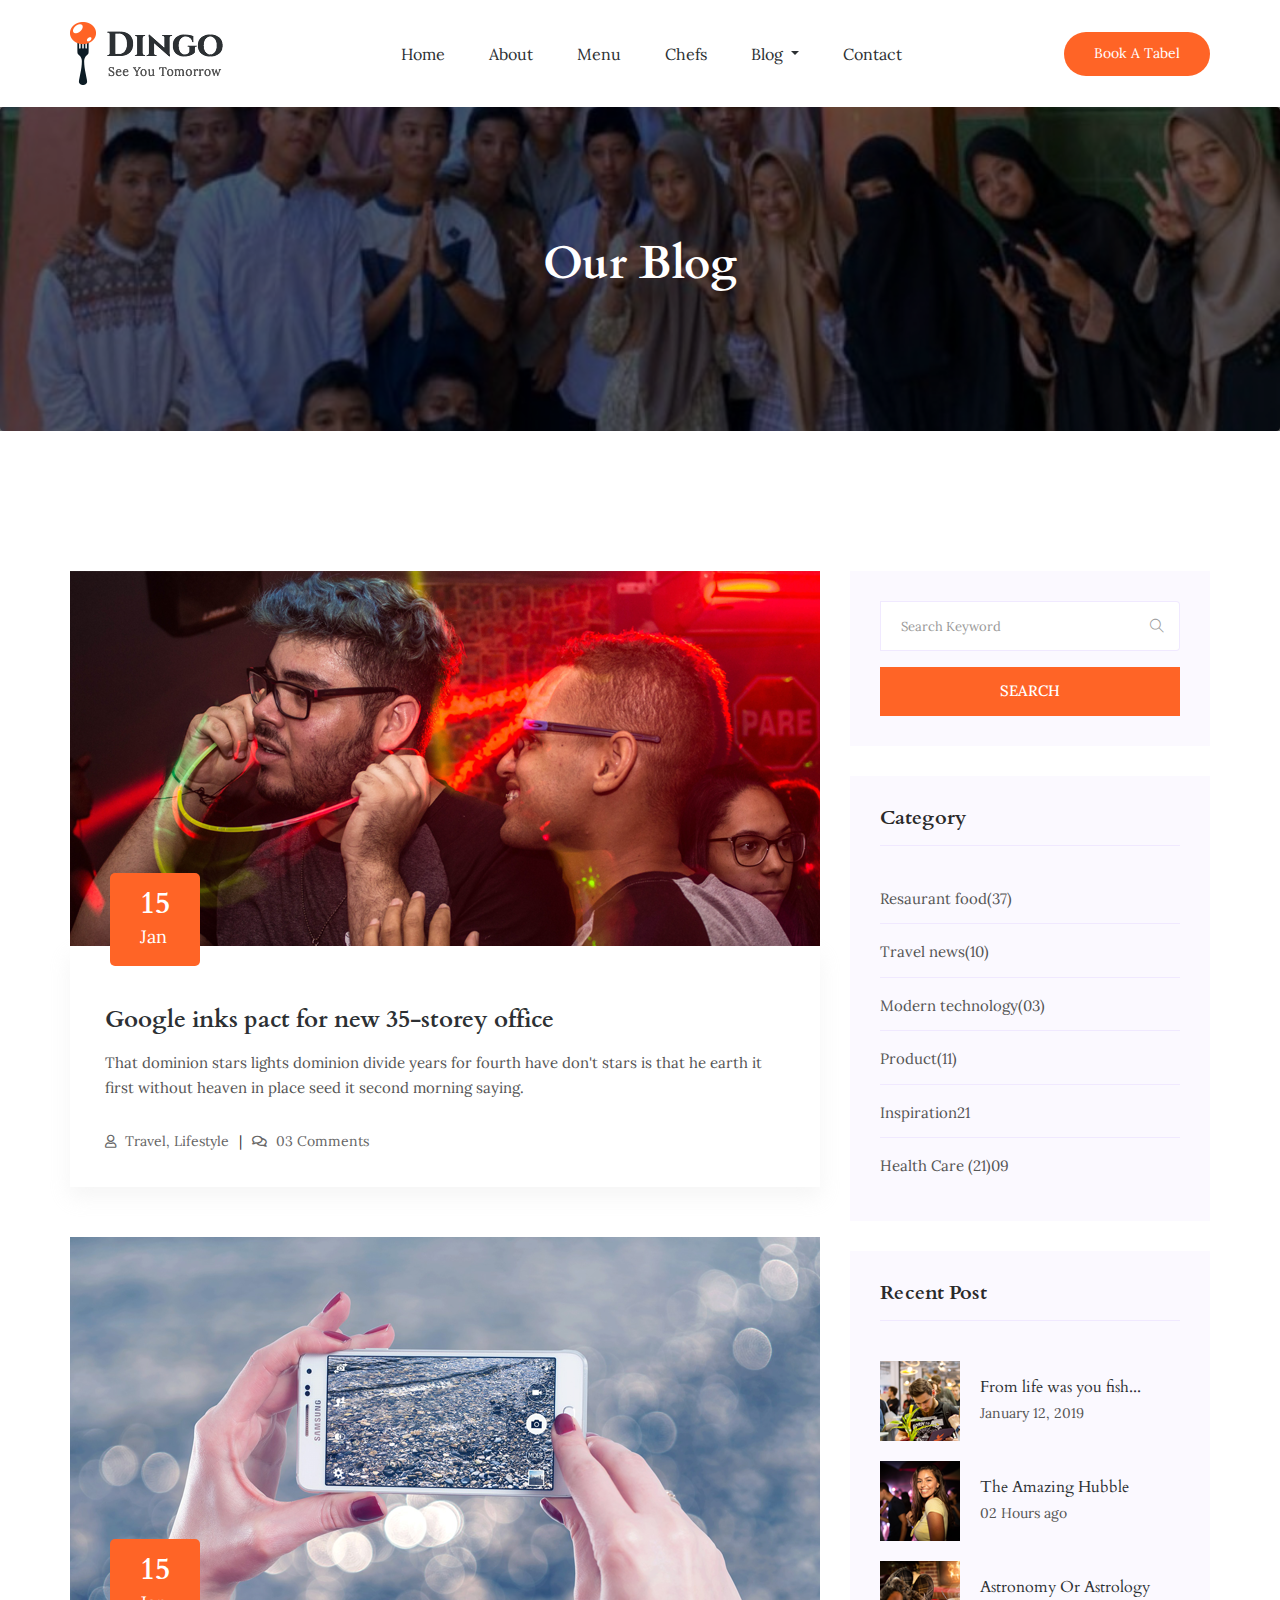
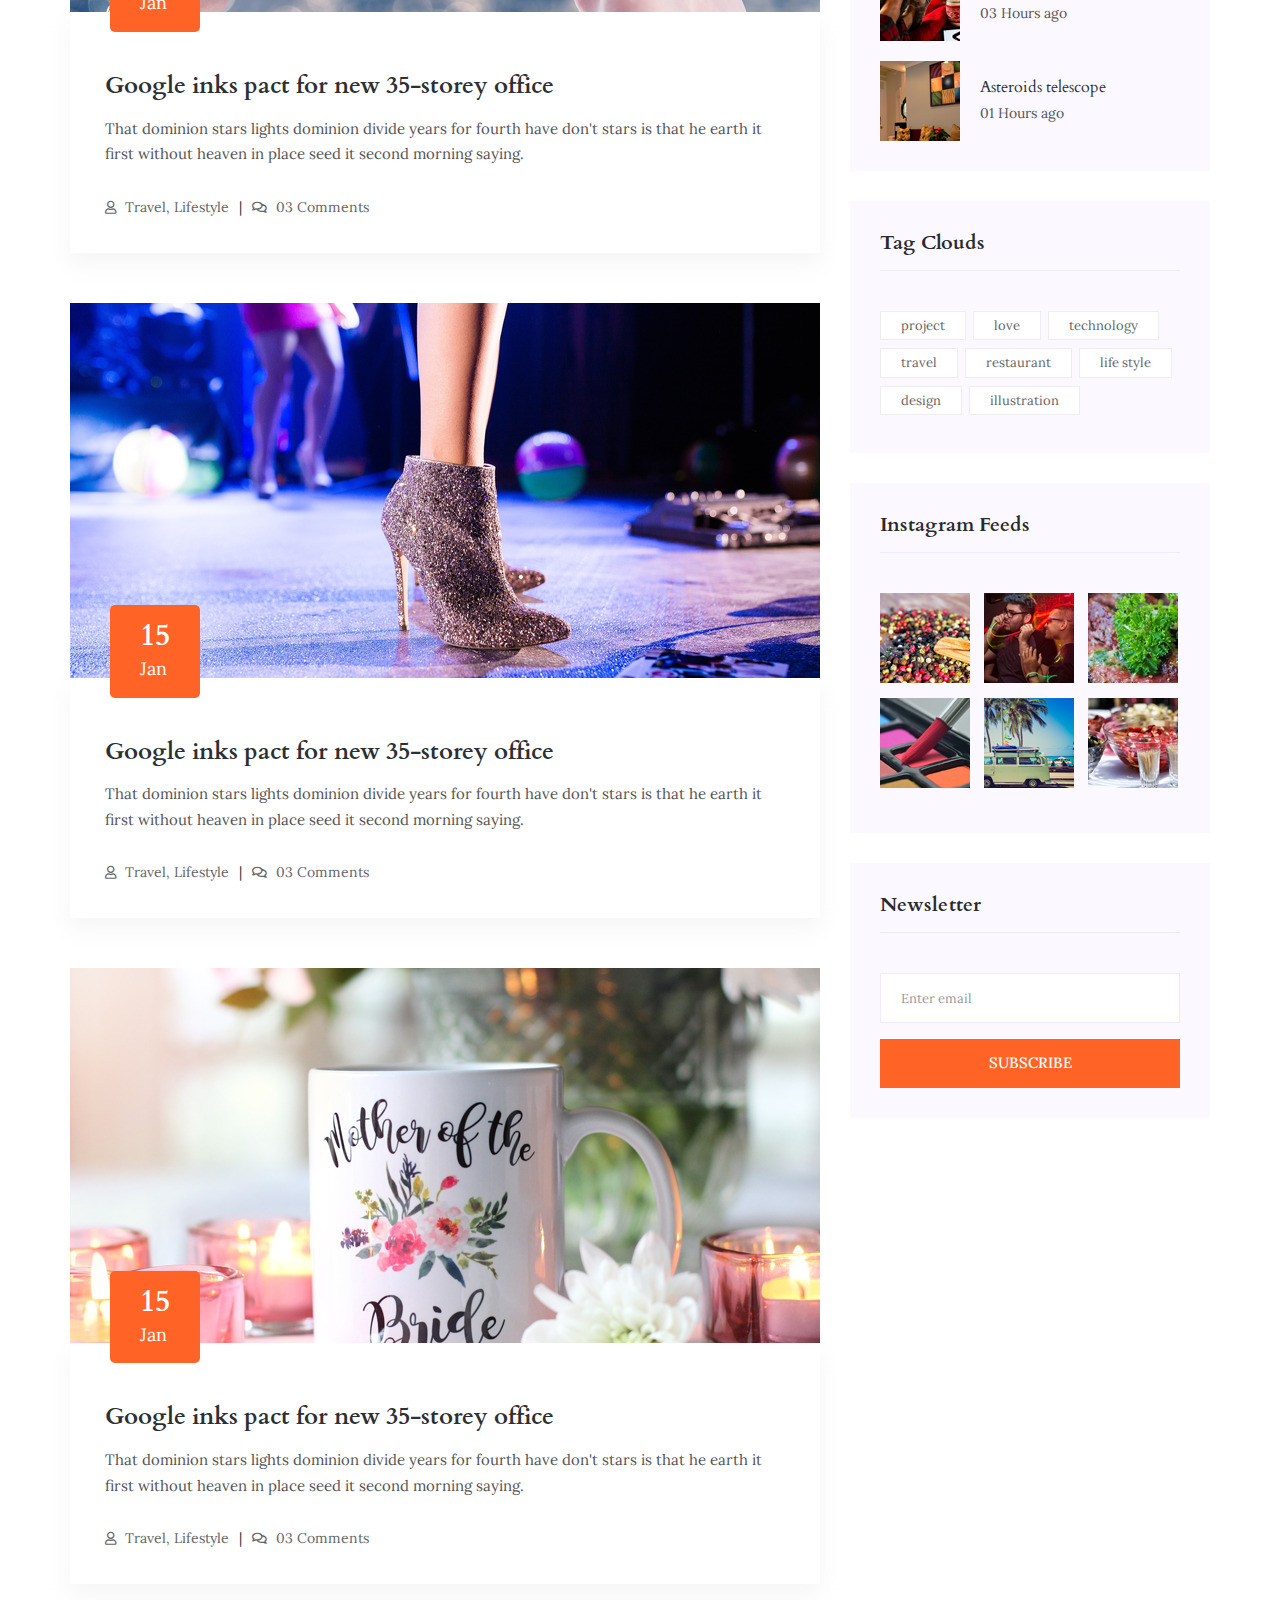
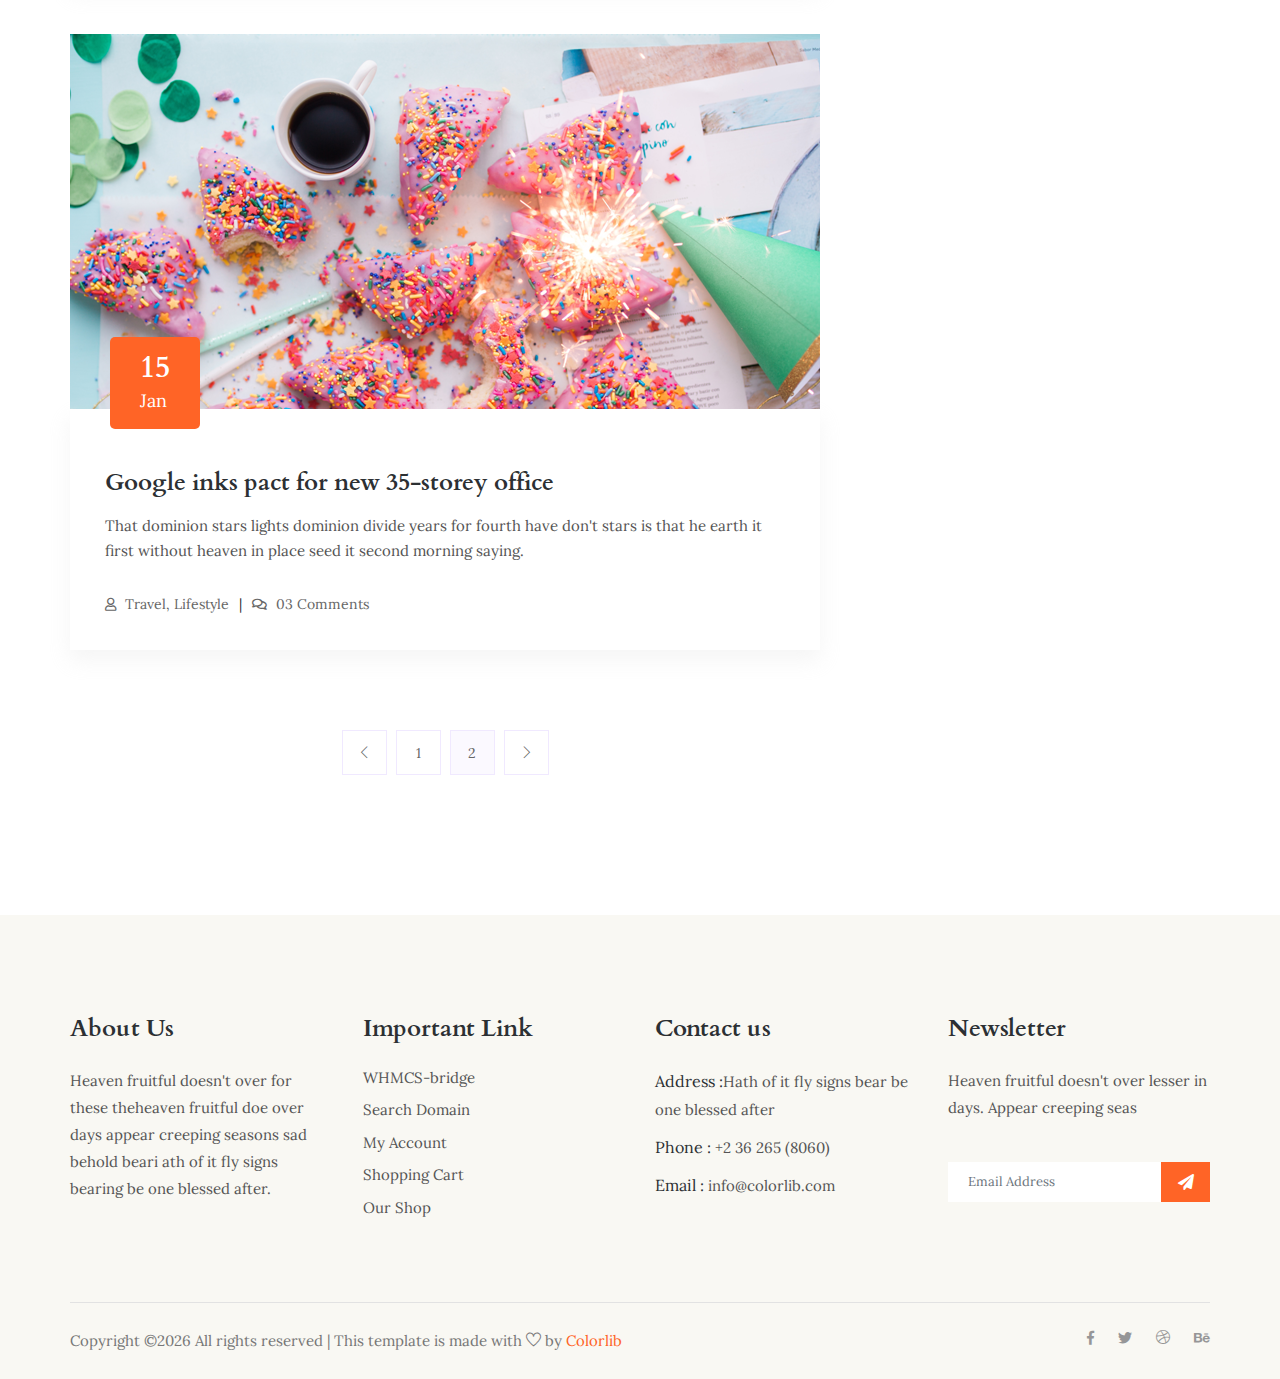
<file: project1/template/blog.html>
<!doctype html>
<html lang="en">

<head>
    <!-- Required meta tags -->
    <meta charset="utf-8">
    <meta name="viewport" content="width=device-width, initial-scale=1, shrink-to-fit=no">
    <title>Dingo</title>
    <link rel="icon" href="img/favicon.png">
    <!-- Bootstrap CSS -->
    <link rel="stylesheet" href="css/bootstrap.min.css">
    <!-- animate CSS -->
    <link rel="stylesheet" href="css/animate.css">
    <!-- owl carousel CSS -->
    <link rel="stylesheet" href="css/owl.carousel.min.css">
    <!-- themify CSS -->
    <link rel="stylesheet" href="css/themify-icons.css">
    <!-- flaticon CSS -->
    <link rel="stylesheet" href="css/flaticon.css">
    <!-- font awesome CSS -->
    <link rel="stylesheet" href="css/magnific-popup.css">
    <!-- swiper CSS -->
    <link rel="stylesheet" href="css/slick.css">
    <link rel="stylesheet" href="css/gijgo.min.css">
    <link rel="stylesheet" href="css/nice-select.css">
    <link rel="stylesheet" href="css/all.css">
    <!-- style CSS -->
    <link rel="stylesheet" href="css/style.css">
</head>

<body>
    <!--::header part start::-->
    <header class="main_menu">
        <div class="container">
            <div class="row align-items-center">
                <div class="col-lg-12">
                    <nav class="navbar navbar-expand-lg navbar-light">
                        <a class="navbar-brand" href="index.html"> <img src="img/logo.png" alt="logo"> </a>
                        <button class="navbar-toggler" type="button" data-toggle="collapse"
                            data-target="#navbarSupportedContent" aria-controls="navbarSupportedContent"
                            aria-expanded="false" aria-label="Toggle navigation">
                            <span class="navbar-toggler-icon"></span>
                        </button>

                        <div class="collapse navbar-collapse main-menu-item justify-content-end"
                            id="navbarSupportedContent">
                            <ul class="navbar-nav">
                                <li class="nav-item">
                                    <a class="nav-link" href="index.html">Home</a>
                                </li>
                                <li class="nav-item">
                                    <a class="nav-link" href="about.html">About</a>
                                </li>
                                <li class="nav-item">
                                    <a class="nav-link" href="food_menu.html">Menu</a>
                                </li>
                                <li class="nav-item">
                                    <a class="nav-link" href="chefs.html">Chefs</a>
                                </li>
                                <li class="nav-item dropdown">
                                    <a class="nav-link dropdown-toggle" href="blog.html" id="navbarDropdown" role="button" data-toggle="dropdown" aria-haspopup="true" aria-expanded="false">
                                        Blog
                                    </a>
                                    <div class="dropdown-menu" aria-labelledby="navbarDropdown">
                                        <a class="dropdown-item" href="blog.html">Blog</a>
                                        <a class="dropdown-item" href="single-blog.html">Single blog</a>
                                        <a class="dropdown-item" href="elements.html">Elements</a>
                                    </div>
                                </li>
                                <li class="nav-item">
                                    <a class="nav-link" href="contact.html">Contact</a>
                                </li>
                            </ul>
                        </div>
                        <div class="menu_btn">
                            <a href="#" class="single_page_btn d-none d-sm-block">book a tabel</a>
                        </div>
                    </nav>
                </div>
            </div>
        </div>
    </header>
    <!-- Header part end-->

    <!-- breadcrumb start-->
    <section class="breadcrumb breadcrumb_bg">
        <div class="container">
            <div class="row">
                <div class="col-lg-12">
                    <div class="breadcrumb_iner text-center">
                        <div class="breadcrumb_iner_item">
                            <h2>Our Blog</h2>
                        </div>
                    </div>
                </div>
            </div>
        </div>
    </section>
    <!-- breadcrumb start-->


    <!--================Blog Area =================-->
    <section class="blog_area section_padding">
        <div class="container">
            <div class="row">
                <div class="col-lg-8 mb-5 mb-lg-0">
                    <div class="blog_left_sidebar">
                        <article class="blog_item">
                            <div class="blog_item_img">
                                <img class="card-img rounded-0" src="img/blog/single_blog_1.png" alt="">
                                <a href="#" class="blog_item_date">
                                    <h3>15</h3>
                                    <p>Jan</p>
                                </a>
                            </div>

                            <div class="blog_details">
                                <a class="d-inline-block" href="single-blog.html">
                                    <h2>Google inks pact for new 35-storey office</h2>
                                </a>
                                <p>That dominion stars lights dominion divide years for fourth have don't stars is that
                                    he earth it first without heaven in place seed it second morning saying.</p>
                                <ul class="blog-info-link">
                                    <li><a href="#"><i class="far fa-user"></i> Travel, Lifestyle</a></li>
                                    <li><a href="#"><i class="far fa-comments"></i> 03 Comments</a></li>
                                </ul>
                            </div>
                        </article>

                        <article class="blog_item">
                            <div class="blog_item_img">
                                <img class="card-img rounded-0" src="img/blog/single_blog_2.png" alt="">
                                <a href="#" class="blog_item_date">
                                    <h3>15</h3>
                                    <p>Jan</p>
                                </a>
                            </div>

                            <div class="blog_details">
                                <a class="d-inline-block" href="single-blog.html">
                                    <h2>Google inks pact for new 35-storey office</h2>
                                </a>
                                <p>That dominion stars lights dominion divide years for fourth have don't stars is that
                                    he earth it first without heaven in place seed it second morning saying.</p>
                                <ul class="blog-info-link">
                                    <li><a href="#"><i class="far fa-user"></i> Travel, Lifestyle</a></li>
                                    <li><a href="#"><i class="far fa-comments"></i> 03 Comments</a></li>
                                </ul>
                            </div>
                        </article>

                        <article class="blog_item">
                            <div class="blog_item_img">
                                <img class="card-img rounded-0" src="img/blog/single_blog_3.png" alt="">
                                <a href="#" class="blog_item_date">
                                    <h3>15</h3>
                                    <p>Jan</p>
                                </a>
                            </div>

                            <div class="blog_details">
                                <a class="d-inline-block" href="single-blog.html">
                                    <h2>Google inks pact for new 35-storey office</h2>
                                </a>
                                <p>That dominion stars lights dominion divide years for fourth have don't stars is that
                                    he earth it first without heaven in place seed it second morning saying.</p>
                                <ul class="blog-info-link">
                                    <li><a href="#"><i class="far fa-user"></i> Travel, Lifestyle</a></li>
                                    <li><a href="#"><i class="far fa-comments"></i> 03 Comments</a></li>
                                </ul>
                            </div>
                        </article>

                        <article class="blog_item">
                            <div class="blog_item_img">
                                <img class="card-img rounded-0" src="img/blog/single_blog_4.png" alt="">
                                <a href="#" class="blog_item_date">
                                    <h3>15</h3>
                                    <p>Jan</p>
                                </a>
                            </div>

                            <div class="blog_details">
                                <a class="d-inline-block" href="single-blog.html">
                                    <h2>Google inks pact for new 35-storey office</h2>
                                </a>
                                <p>That dominion stars lights dominion divide years for fourth have don't stars is that
                                    he earth it first without heaven in place seed it second morning saying.</p>
                                <ul class="blog-info-link">
                                    <li><a href="#"><i class="far fa-user"></i> Travel, Lifestyle</a></li>
                                    <li><a href="#"><i class="far fa-comments"></i> 03 Comments</a></li>
                                </ul>
                            </div>
                        </article>

                        <article class="blog_item">
                            <div class="blog_item_img">
                                <img class="card-img rounded-0" src="img/blog/single_blog_5.png" alt="">
                                <a href="#" class="blog_item_date">
                                    <h3>15</h3>
                                    <p>Jan</p>
                                </a>
                            </div>

                            <div class="blog_details">
                                <a class="d-inline-block" href="single-blog.html">
                                    <h2>Google inks pact for new 35-storey office</h2>
                                </a>
                                <p>That dominion stars lights dominion divide years for fourth have don't stars is that
                                    he earth it first without heaven in place seed it second morning saying.</p>
                                <ul class="blog-info-link">
                                    <li><a href="#"><i class="far fa-user"></i> Travel, Lifestyle</a></li>
                                    <li><a href="#"><i class="far fa-comments"></i> 03 Comments</a></li>
                                </ul>
                            </div>
                        </article>

                        <nav class="blog-pagination justify-content-center d-flex">
                            <ul class="pagination">
                                <li class="page-item">
                                    <a href="#" class="page-link" aria-label="Previous">
                                        <i class="ti-angle-left"></i>
                                    </a>
                                </li>
                                <li class="page-item">
                                    <a href="#" class="page-link">1</a>
                                </li>
                                <li class="page-item active">
                                    <a href="#" class="page-link">2</a>
                                </li>
                                <li class="page-item">
                                    <a href="#" class="page-link" aria-label="Next">
                                        <i class="ti-angle-right"></i>
                                    </a>
                                </li>
                            </ul>
                        </nav>
                    </div>
                </div>
                <div class="col-lg-4">
                    <div class="blog_right_sidebar">
                        <aside class="single_sidebar_widget search_widget">
                            <form action="#">
                                <div class="form-group">
                                    <div class="input-group mb-3">
                                        <input type="text" class="form-control" placeholder='Search Keyword'
                                            onfocus="this.placeholder = ''"
                                            onblur="this.placeholder = 'Search Keyword'">
                                        <div class="input-group-append">
                                            <button class="btn" type="button"><i class="ti-search"></i></button>
                                        </div>
                                    </div>
                                </div>
                                <button class="button rounded-0 primary-bg text-white w-100 btn_4"
                                    type="submit">Search</button>
                            </form>
                        </aside>

                        <aside class="single_sidebar_widget post_category_widget">
                            <h4 class="widget_title">Category</h4>
                            <ul class="list cat-list">
                                <li>
                                    <a href="#" class="d-flex">
                                        <p>Resaurant food</p>
                                        <p>(37)</p>
                                    </a>
                                </li>
                                <li>
                                    <a href="#" class="d-flex">
                                        <p>Travel news</p>
                                        <p>(10)</p>
                                    </a>
                                </li>
                                <li>
                                    <a href="#" class="d-flex">
                                        <p>Modern technology</p>
                                        <p>(03)</p>
                                    </a>
                                </li>
                                <li>
                                    <a href="#" class="d-flex">
                                        <p>Product</p>
                                        <p>(11)</p>
                                    </a>
                                </li>
                                <li>
                                    <a href="#" class="d-flex">
                                        <p>Inspiration</p>
                                        <p>21</p>
                                    </a>
                                </li>
                                <li>
                                    <a href="#" class="d-flex">
                                        <p>Health Care (21)</p>
                                        <p>09</p>
                                    </a>
                                </li>
                            </ul>
                        </aside>

                        <aside class="single_sidebar_widget popular_post_widget">
                            <h3 class="widget_title">Recent Post</h3>
                            <div class="media post_item">
                                <img src="img/post/post_1.png" alt="post">
                                <div class="media-body">
                                    <a href="single-blog.html">
                                        <h3>From life was you fish...</h3>
                                    </a>
                                    <p>January 12, 2019</p>
                                </div>
                            </div>
                            <div class="media post_item">
                                <img src="img/post/post_2.png" alt="post">
                                <div class="media-body">
                                    <a href="single-blog.html">
                                        <h3>The Amazing Hubble</h3>
                                    </a>
                                    <p>02 Hours ago</p>
                                </div>
                            </div>
                            <div class="media post_item">
                                <img src="img/post/post_3.png" alt="post">
                                <div class="media-body">
                                    <a href="single-blog.html">
                                        <h3>Astronomy Or Astrology</h3>
                                    </a>
                                    <p>03 Hours ago</p>
                                </div>
                            </div>
                            <div class="media post_item">
                                <img src="img/post/post_4.png" alt="post">
                                <div class="media-body">
                                    <a href="single-blog.html">
                                        <h3>Asteroids telescope</h3>
                                    </a>
                                    <p>01 Hours ago</p>
                                </div>
                            </div>
                        </aside>
                        <aside class="single_sidebar_widget tag_cloud_widget">
                            <h4 class="widget_title">Tag Clouds</h4>
                            <ul class="list">
                                <li>
                                    <a href="#">project</a>
                                </li>
                                <li>
                                    <a href="#">love</a>
                                </li>
                                <li>
                                    <a href="#">technology</a>
                                </li>
                                <li>
                                    <a href="#">travel</a>
                                </li>
                                <li>
                                    <a href="#">restaurant</a>
                                </li>
                                <li>
                                    <a href="#">life style</a>
                                </li>
                                <li>
                                    <a href="#">design</a>
                                </li>
                                <li>
                                    <a href="#">illustration</a>
                                </li>
                            </ul>
                        </aside>


                        <aside class="single_sidebar_widget instagram_feeds">
                            <h4 class="widget_title">Instagram Feeds</h4>
                            <ul class="instagram_row flex-wrap">
                                <li>
                                    <a href="#">
                                        <img class="img-fluid" src="img/post/post_5.png" alt="">
                                    </a>
                                </li>
                                <li>
                                    <a href="#">
                                        <img class="img-fluid" src="img/post/post_6.png" alt="">
                                    </a>
                                </li>
                                <li>
                                    <a href="#">
                                        <img class="img-fluid" src="img/post/post_7.png" alt="">
                                    </a>
                                </li>
                                <li>
                                    <a href="#">
                                        <img class="img-fluid" src="img/post/post_8.png" alt="">
                                    </a>
                                </li>
                                <li>
                                    <a href="#">
                                        <img class="img-fluid" src="img/post/post_9.png" alt="">
                                    </a>
                                </li>
                                <li>
                                    <a href="#">
                                        <img class="img-fluid" src="img/post/post_10.png" alt="">
                                    </a>
                                </li>
                            </ul>
                        </aside>


                        <aside class="single_sidebar_widget newsletter_widget">
                            <h4 class="widget_title">Newsletter</h4>

                            <form action="#">
                                <div class="form-group">
                                    <input type="email" class="form-control" onfocus="this.placeholder = ''"
                                        onblur="this.placeholder = 'Enter email'" placeholder='Enter email' required>
                                </div>
                                <button class="button rounded-0 primary-bg text-white w-100 btn_4"
                                    type="submit">Subscribe</button>
                            </form>
                        </aside>
                    </div>
                </div>
            </div>
        </div>
    </section>
    <!--================Blog Area =================-->

   <!-- footer part start-->
<footer class="footer-area">
        <div class="container">
            <div class="row">
                <div class="col-xl-3 col-sm-6 col-md-4">
                    <div class="single-footer-widget footer_1">
                        <h4>About Us</h4>
                        <p>Heaven fruitful doesn't over for these theheaven fruitful doe over  days 
                            appear creeping seasons sad behold beari ath of it fly signs bearing 
                            be one blessed after.</p>
                    </div>
                </div>
                <div class="col-xl-3 col-sm-6 col-md-4">
                    <div class="single-footer-widget footer_2">
                        <h4>Important Link</h4>
                        <div class="contact_info">
                            <ul>
                                <li><a href="#">WHMCS-bridge</a></li>
                                <li><a href="#"> Search Domain</a></li>
                                <li><a href="#">My Account</a></li>
                                <li><a href="#">Shopping Cart</a></li>
                                <li><a href="#"> Our Shop</a></li>
                            </ul>
                        </div>
                    </div>
                </div>
                <div class="col-xl-3 col-sm-6 col-md-4">
                    <div class="single-footer-widget footer_2">
                        <h4>Contact us</h4>
                        <div class="contact_info">
                            <p><span> Address :</span>Hath of it fly signs bear be one blessed after </p>
                            <p><span> Phone :</span> +2 36 265 (8060)</p>
                            <p><span> Email : </span>info@colorlib.com </p>
                        </div>
                    </div>
                </div>
                <div class="col-xl-3 col-sm-8 col-md-6">
                    <div class="single-footer-widget footer_3">
                        <h4>Newsletter</h4>
                        <p>Heaven fruitful doesn't over lesser in days. Appear creeping seas</p>
                        <form action="#">
                            <div class="form-group">
                                <div class="input-group mb-3">
                                    <input type="text" class="form-control" placeholder='Email Address'
                                        onfocus="this.placeholder = ''" onblur="this.placeholder = 'Email Address'">
                                    <div class="input-group-append">
                                        <button class="btn" type="button"><i class="fas fa-paper-plane"></i></button>
                                    </div>
                                </div>
                            </div>
                        </form>
                    </div>
                </div>
            </div>
                <div class="copyright_part_text">
                    <div class="row">
                        <div class="col-lg-8">
                            <p class="footer-text m-0"><!-- Link back to Colorlib can't be removed. Template is licensed under CC BY 3.0. -->
Copyright &copy;<script>document.write(new Date().getFullYear());</script> All rights reserved | This template is made with <i class="ti-heart" aria-hidden="true"></i> by <a href="https://colorlib.com" target="_blank">Colorlib</a>
<!-- Link back to Colorlib can't be removed. Template is licensed under CC BY 3.0. --></p>
                        </div>
                        <div class="col-lg-4">
                            <div class="copyright_social_icon text-right">
                                <a href="#"><i class="fab fa-facebook-f"></i></a>
                                <a href="#"><i class="fab fa-twitter"></i></a>
                                <a href="#"><i class="ti-dribbble"></i></a>
                                <a href="#"><i class="fab fa-behance"></i></a>
                            </div>
                        </div>
                    </div>
                </div>
            </div>
        </div>
    </footer>
    <!-- footer part end-->
    
    <!-- jquery plugins here-->
    <!-- jquery -->
    <script src="js/jquery-1.12.1.min.js"></script>
    <!-- popper js -->
    <script src="js/popper.min.js"></script>
    <!-- bootstrap js -->
    <script src="js/bootstrap.min.js"></script>
    <!-- easing js -->
    <script src="js/jquery.magnific-popup.js"></script>
    <!-- swiper js -->
    <script src="js/swiper.min.js"></script>
    <!-- swiper js -->
    <script src="js/masonry.pkgd.js"></script>
    <!-- particles js -->
    <script src="js/owl.carousel.min.js"></script>
    <!-- swiper js -->
    <script src="js/slick.min.js"></script>
    <script src="js/gijgo.min.js"></script>
    <script src="js/jquery.nice-select.min.js"></script>
    <!-- custom js -->
    <script src="js/custom.js"></script>
    </body>
    
    </html>
</file>
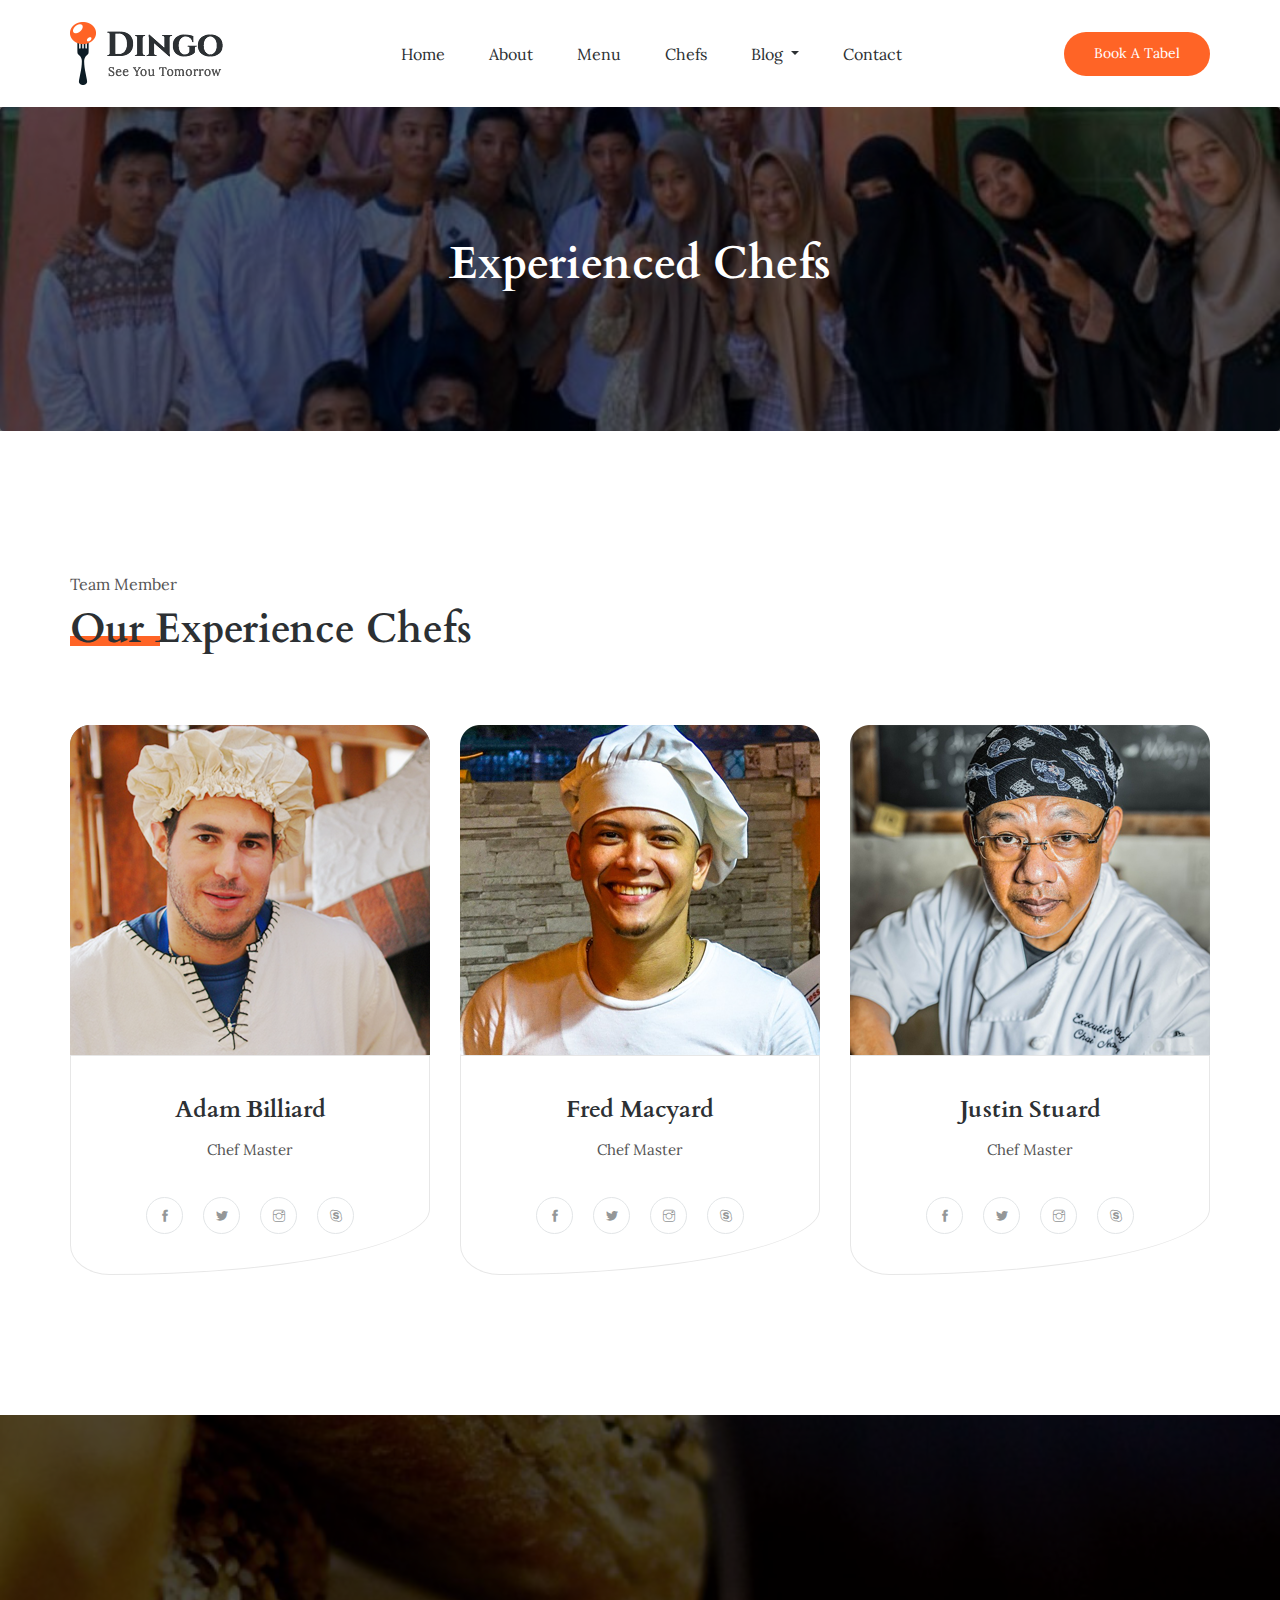
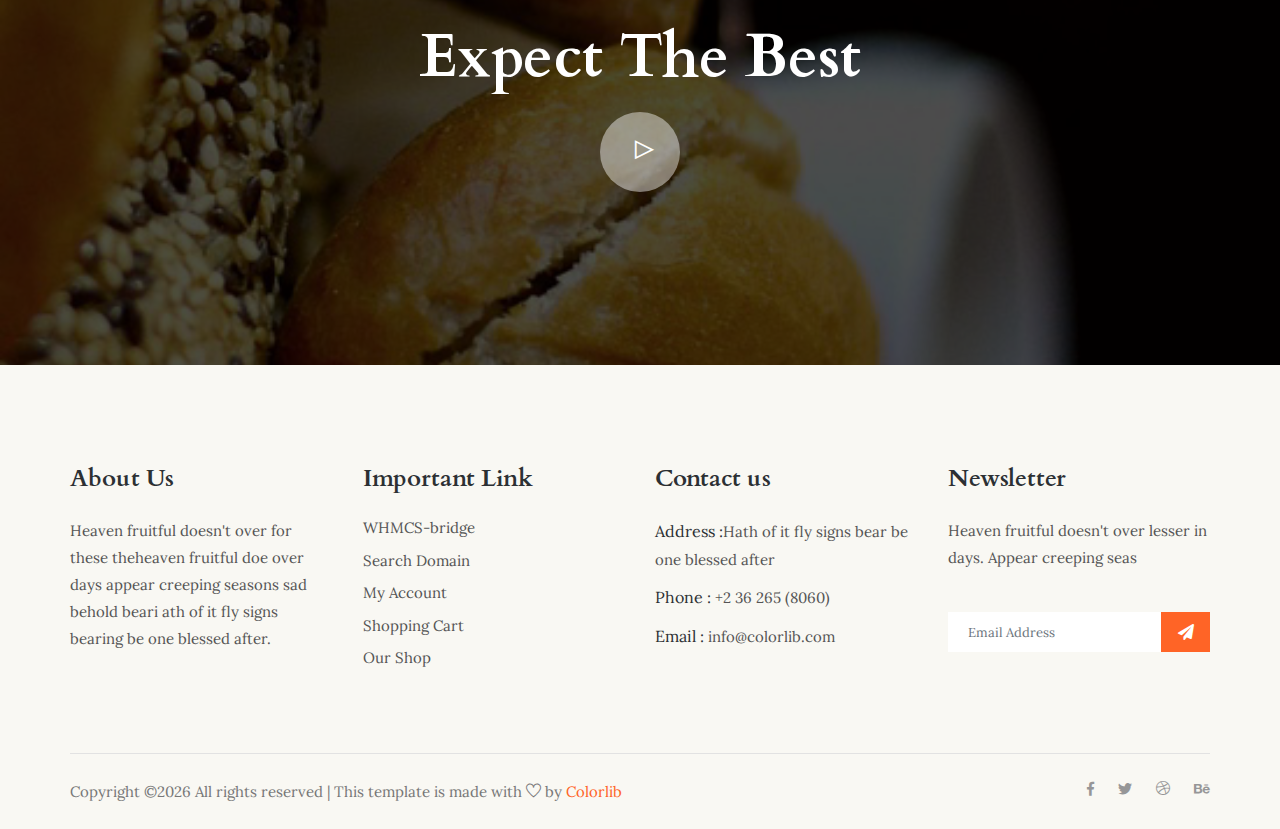
<file: project1/template/chefs.html>
<!doctype html>
<html lang="en">

<head>
    <!-- Required meta tags -->
    <meta charset="utf-8">
    <meta name="viewport" content="width=device-width, initial-scale=1, shrink-to-fit=no">
    <title>Dingo</title>
    <link rel="icon" href="img/favicon.png">
    <!-- Bootstrap CSS -->
    <link rel="stylesheet" href="css/bootstrap.min.css">
    <!-- animate CSS -->
    <link rel="stylesheet" href="css/animate.css">
    <!-- owl carousel CSS -->
    <link rel="stylesheet" href="css/owl.carousel.min.css">
    <!-- themify CSS -->
    <link rel="stylesheet" href="css/themify-icons.css">
    <!-- flaticon CSS -->
    <link rel="stylesheet" href="css/flaticon.css">
    <!-- font awesome CSS -->
    <link rel="stylesheet" href="css/magnific-popup.css">
    <!-- swiper CSS -->
    <link rel="stylesheet" href="css/slick.css">
    <link rel="stylesheet" href="css/gijgo.min.css">
    <link rel="stylesheet" href="css/nice-select.css">
    <link rel="stylesheet" href="css/all.css">
    <!-- style CSS -->
    <link rel="stylesheet" href="css/style.css">
</head>

<body>
    <!--::header part start::-->
    <header class="main_menu">
        <div class="container">
            <div class="row align-items-center">
                <div class="col-lg-12">
                    <nav class="navbar navbar-expand-lg navbar-light">
                        <a class="navbar-brand" href="index.html"> <img src="img/logo.png" alt="logo"> </a>
                        <button class="navbar-toggler" type="button" data-toggle="collapse"
                            data-target="#navbarSupportedContent" aria-controls="navbarSupportedContent"
                            aria-expanded="false" aria-label="Toggle navigation">
                            <span class="navbar-toggler-icon"></span>
                        </button>

                        <div class="collapse navbar-collapse main-menu-item justify-content-end"
                            id="navbarSupportedContent">
                            <ul class="navbar-nav">
                                <li class="nav-item">
                                    <a class="nav-link" href="index.html">Home</a>
                                </li>
                                <li class="nav-item">
                                    <a class="nav-link" href="about.html">About</a>
                                </li>
                                <li class="nav-item">
                                    <a class="nav-link" href="food_menu.html">Menu</a>
                                </li>
                                <li class="nav-item">
                                    <a class="nav-link" href="chefs.html">Chefs</a>
                                </li>
                                <li class="nav-item dropdown">
                                    <a class="nav-link dropdown-toggle" href="blog.html" id="navbarDropdown" role="button" data-toggle="dropdown" aria-haspopup="true" aria-expanded="false">
                                        Blog
                                    </a>
                                    <div class="dropdown-menu" aria-labelledby="navbarDropdown">
                                        <a class="dropdown-item" href="blog.html">Blog</a>
                                        <a class="dropdown-item" href="single-blog.html">Single blog</a>
                                        <a class="dropdown-item" href="elements.html">Elements</a>
                                    </div>
                                </li>
                                <li class="nav-item">
                                    <a class="nav-link" href="contact.html">Contact</a>
                                </li>
                            </ul>
                        </div>
                        <div class="menu_btn">
                            <a href="#" class="single_page_btn d-none d-sm-block">book a tabel</a>
                        </div>
                    </nav>
                </div>
            </div>
        </div>
    </header>
    <!-- Header part end-->

    <!-- breadcrumb start-->
    <section class="breadcrumb breadcrumb_bg">
        <div class="container">
            <div class="row">
                <div class="col-lg-12">
                    <div class="breadcrumb_iner text-center">
                        <div class="breadcrumb_iner_item">
                            <h2>Experienced Chefs</h2>
                        </div>
                    </div>
                </div>
            </div>
        </div>
    </section>
    <!-- breadcrumb start-->

    <!--::chefs_part start::-->
    <section class="chefs_part blog_item_section section_padding">
        <div class="container">
            <div class="row">
                <div class="col-xl-5">
                    <div class="section_tittle">
                        <p>Team Member</p>
                        <h2>Our Experience Chefs</h2>
                    </div>
                </div>
            </div>
            <div class="row">
                <div class="col-sm-6 col-lg-4">
                    <div class="single_blog_item">
                        <div class="single_blog_img">
                            <img src="img/team/chefs_1.png" alt="">
                        </div>
                        <div class="single_blog_text text-center">
                            <h3>Adam Billiard</h3>
                            <p>Chef Master</p>
                            <div class="social_icon">
                                <a href="#"> <i class="ti-facebook"></i> </a>
                                <a href="#"> <i class="ti-twitter-alt"></i> </a>
                                <a href="#"> <i class="ti-instagram"></i> </a>
                                <a href="#"> <i class="ti-skype"></i> </a>
                            </div>
                        </div>
                    </div>
                </div>
                <div class="col-sm-6 col-lg-4">
                    <div class="single_blog_item">
                        <div class="single_blog_img">
                            <img src="img/team/chefs_2.png" alt="">
                        </div>
                        <div class="single_blog_text text-center">
                            <h3>Fred Macyard</h3>
                            <p>Chef Master</p>
                            <div class="social_icon">
                                <a href="#"> <i class="ti-facebook"></i> </a>
                                <a href="#"> <i class="ti-twitter-alt"></i> </a>
                                <a href="#"> <i class="ti-instagram"></i> </a>
                                <a href="#"> <i class="ti-skype"></i> </a>
                            </div>
                        </div>
                    </div>
                </div>
                <div class="col-sm-6 col-lg-4">
                    <div class="single_blog_item">
                        <div class="single_blog_img">
                            <img src="img/team/chefs_3.png" alt="">
                        </div>
                        <div class="single_blog_text text-center">
                            <h3>Justin Stuard</h3>
                            <p>Chef Master</p>
                            <div class="social_icon">
                                <a href="#"> <i class="ti-facebook"></i> </a>
                                <a href="#"> <i class="ti-twitter-alt"></i> </a>
                                <a href="#"> <i class="ti-instagram"></i> </a>
                                <a href="#"> <i class="ti-skype"></i> </a>
                            </div>
                        </div>
                    </div>
                </div>
                <div class="col-sm-6 col-lg-4 d-none d-sm-block d-lg-none">
                    <div class="single_blog_item">
                        <div class="single_blog_img">
                            <img src="img/team/chefs_1.png" alt="">
                        </div>
                        <div class="single_blog_text text-center">
                            <h3>Justin Stuard</h3>
                            <p>Chef Master</p>
                            <div class="social_icon">
                                <a href="#"> <i class="ti-facebook"></i> </a>
                                <a href="#"> <i class="ti-twitter-alt"></i> </a>
                                <a href="#"> <i class="ti-instagram"></i> </a>
                                <a href="#"> <i class="ti-skype"></i> </a>
                            </div>
                        </div>
                    </div>
                </div>
            </div>
        </div>
    </section>
    <!--::chefs_part end::-->

    <!-- intro_video_bg start-->
    <section class="intro_video_bg">
        <div class="container">
            <div class="row">
                <div class="col-lg-12">
                    <div class="intro_video_iner text-center">
                        <h2>Expect The Best</h2>
                        <div class="intro_video_icon">
                            <a id="play-video_1" class="video-play-button popup-youtube"
                                href="https://www.youtube.com/watch?v=pBFQdxA-apI">
                                <span class="ti-control-play"></span>
                            </a>
                        </div>
                    </div>
                </div>
            </div>
        </div>
    </section>
    <!-- intro_video_bg part start-->

    <!-- footer part start-->
    <footer class="footer-area">
        <div class="container">
            <div class="row">
                <div class="col-xl-3 col-sm-6 col-md-4">
                    <div class="single-footer-widget footer_1">
                        <h4>About Us</h4>
                        <p>Heaven fruitful doesn't over for these theheaven fruitful doe over days
                            appear creeping seasons sad behold beari ath of it fly signs bearing
                            be one blessed after.</p>
                    </div>
                </div>
                <div class="col-xl-3 col-sm-6 col-md-4">
                    <div class="single-footer-widget footer_2">
                        <h4>Important Link</h4>
                        <div class="contact_info">
                            <ul>
                                <li><a href="#">WHMCS-bridge</a></li>
                                <li><a href="#"> Search Domain</a></li>
                                <li><a href="#">My Account</a></li>
                                <li><a href="#">Shopping Cart</a></li>
                                <li><a href="#"> Our Shop</a></li>
                            </ul>
                        </div>
                    </div>
                </div>
                <div class="col-xl-3 col-sm-6 col-md-4">
                    <div class="single-footer-widget footer_2">
                        <h4>Contact us</h4>
                        <div class="contact_info">
                            <p><span> Address :</span>Hath of it fly signs bear be one blessed after </p>
                            <p><span> Phone :</span> +2 36 265 (8060)</p>
                            <p><span> Email : </span>info@colorlib.com </p>
                        </div>
                    </div>
                </div>
                <div class="col-xl-3 col-sm-8 col-md-6">
                    <div class="single-footer-widget footer_3">
                        <h4>Newsletter</h4>
                        <p>Heaven fruitful doesn't over lesser in days. Appear creeping seas</p>
                        <form action="#">
                            <div class="form-group">
                                <div class="input-group mb-3">
                                    <input type="text" class="form-control" placeholder='Email Address'
                                        onfocus="this.placeholder = ''" onblur="this.placeholder = 'Email Address'">
                                    <div class="input-group-append">
                                        <button class="btn" type="button"><i class="fas fa-paper-plane"></i></button>
                                    </div>
                                </div>
                            </div>
                        </form>
                    </div>
                </div>
            </div>
            <div class="copyright_part_text">
                <div class="row">
                    <div class="col-lg-8">
                        <p class="footer-text m-0"><!-- Link back to Colorlib can't be removed. Template is licensed under CC BY 3.0. -->
Copyright &copy;<script>document.write(new Date().getFullYear());</script> All rights reserved | This template is made with <i class="ti-heart" aria-hidden="true"></i> by <a href="https://colorlib.com" target="_blank">Colorlib</a>
<!-- Link back to Colorlib can't be removed. Template is licensed under CC BY 3.0. --></p>
                    </div>
                    <div class="col-lg-4">
                        <div class="copyright_social_icon text-right">
                            <a href="#"><i class="fab fa-facebook-f"></i></a>
                            <a href="#"><i class="fab fa-twitter"></i></a>
                            <a href="#"><i class="ti-dribbble"></i></a>
                            <a href="#"><i class="fab fa-behance"></i></a>
                        </div>
                    </div>
                </div>
            </div>
        </div>
    </footer>
    <!-- footer part end-->

    <!-- jquery plugins here-->
    <!-- jquery -->
    <script src="js/jquery-1.12.1.min.js"></script>
    <!-- popper js -->
    <script src="js/popper.min.js"></script>
    <!-- bootstrap js -->
    <script src="js/bootstrap.min.js"></script>
    <!-- easing js -->
    <script src="js/jquery.magnific-popup.js"></script>
    <!-- swiper js -->
    <script src="js/swiper.min.js"></script>
    <!-- swiper js -->
    <script src="js/masonry.pkgd.js"></script>
    <!-- particles js -->
    <script src="js/owl.carousel.min.js"></script>
    <!-- swiper js -->
    <script src="js/slick.min.js"></script>
    <script src="js/gijgo.min.js"></script>
    <script src="js/jquery.nice-select.min.js"></script>
    <!-- custom js -->
    <script src="js/custom.js"></script>
</body>

</html>
</file>
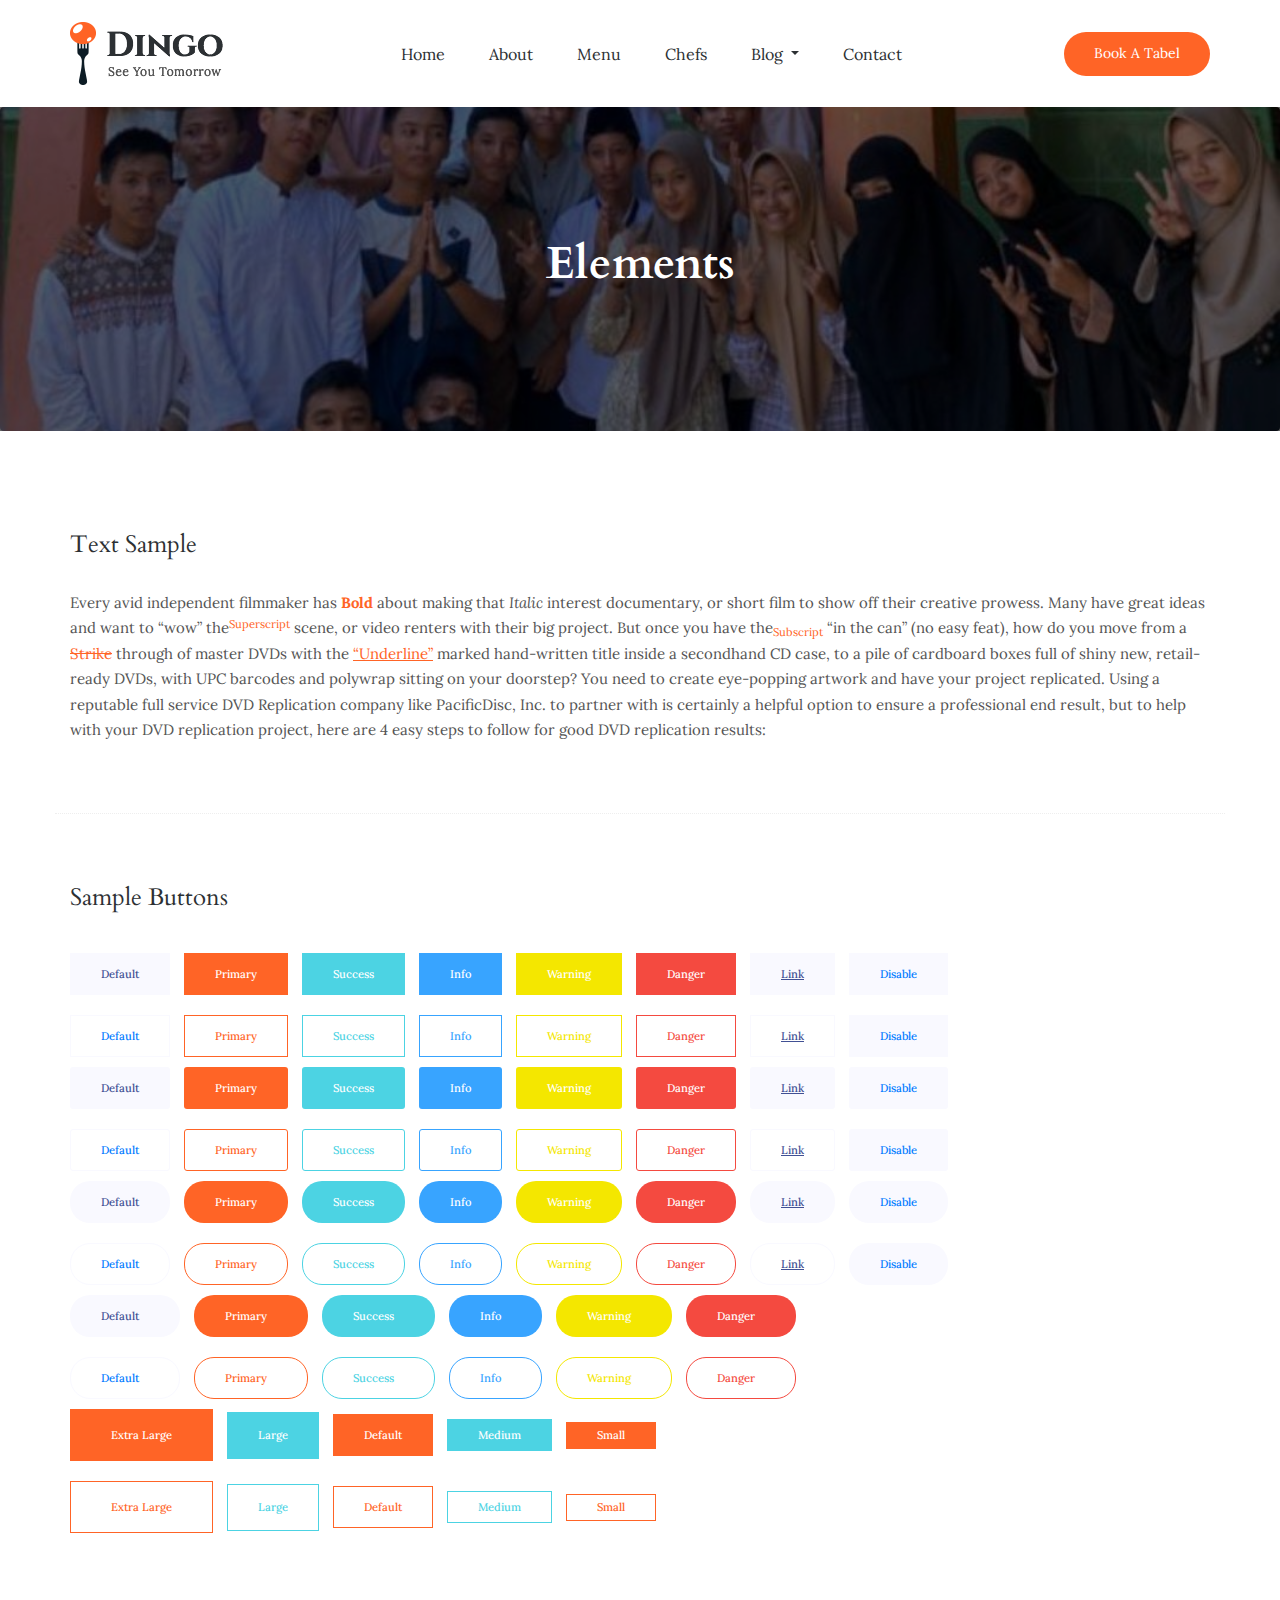
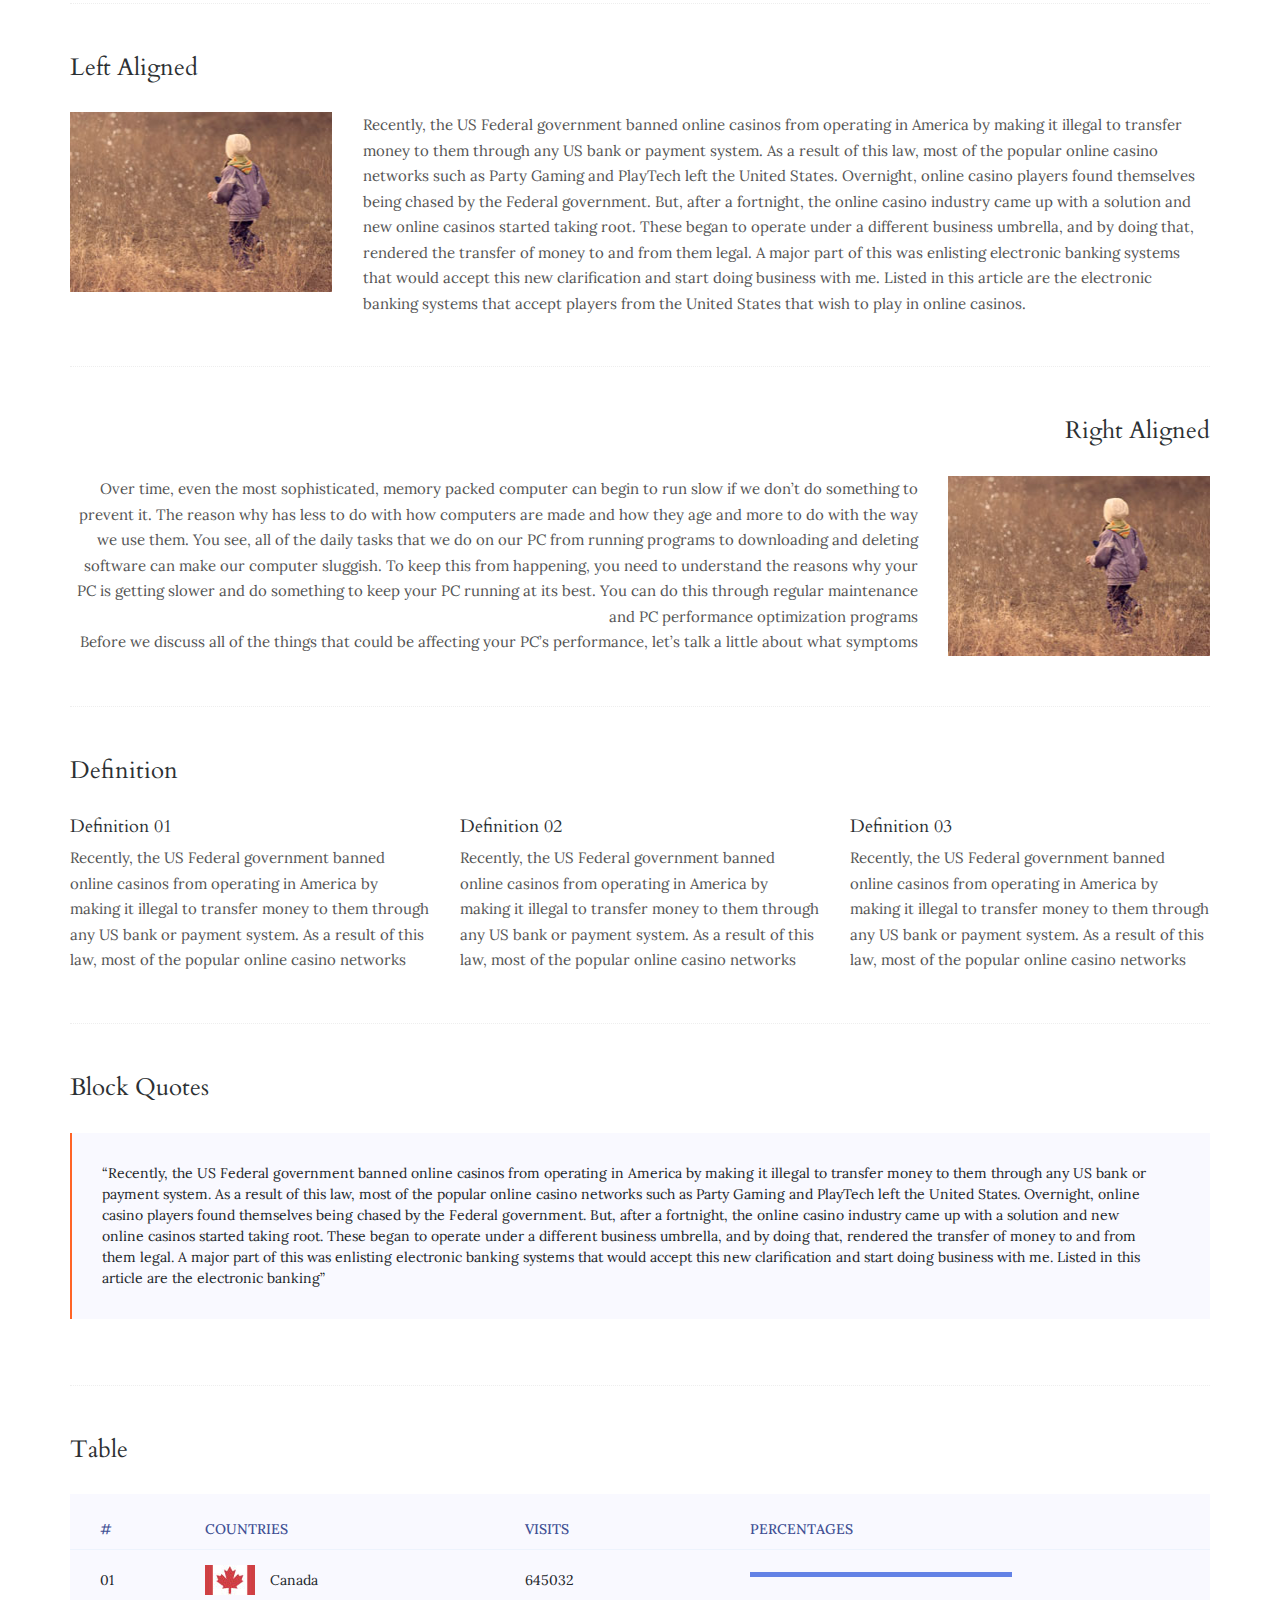
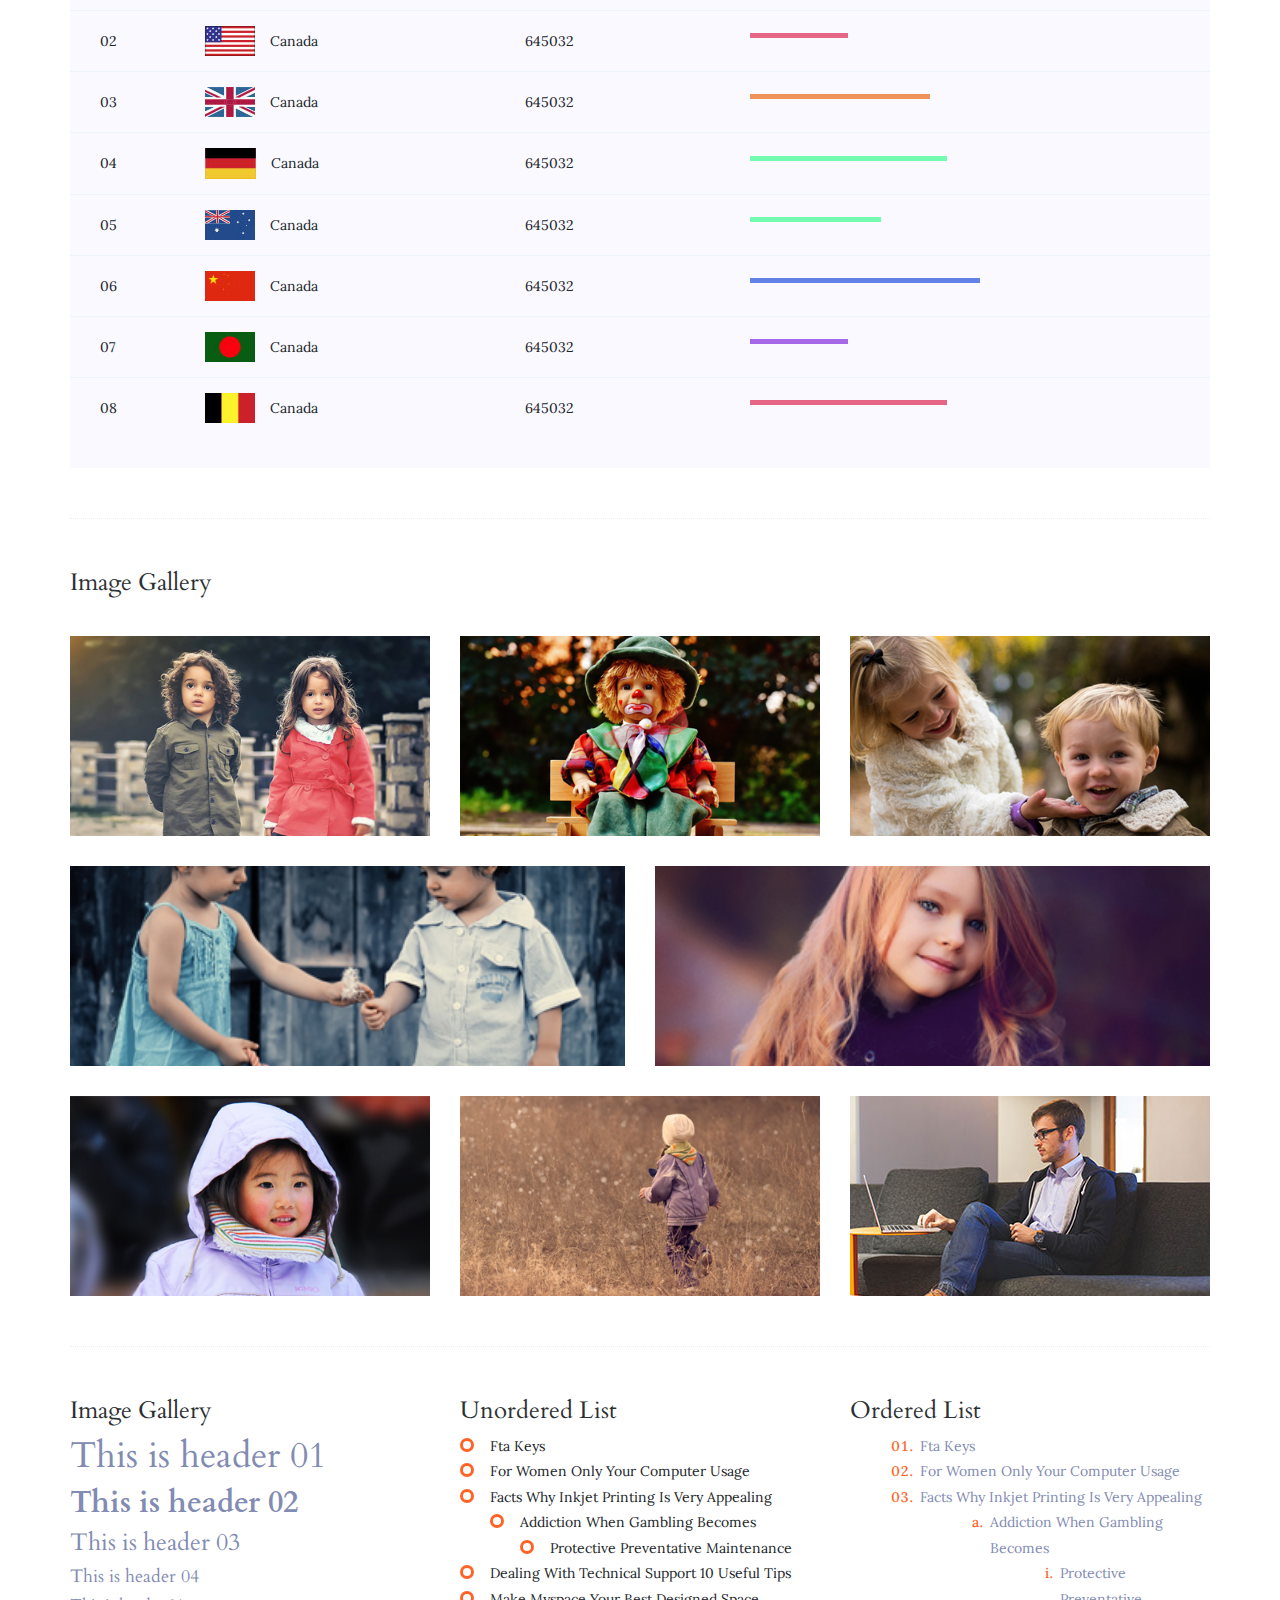
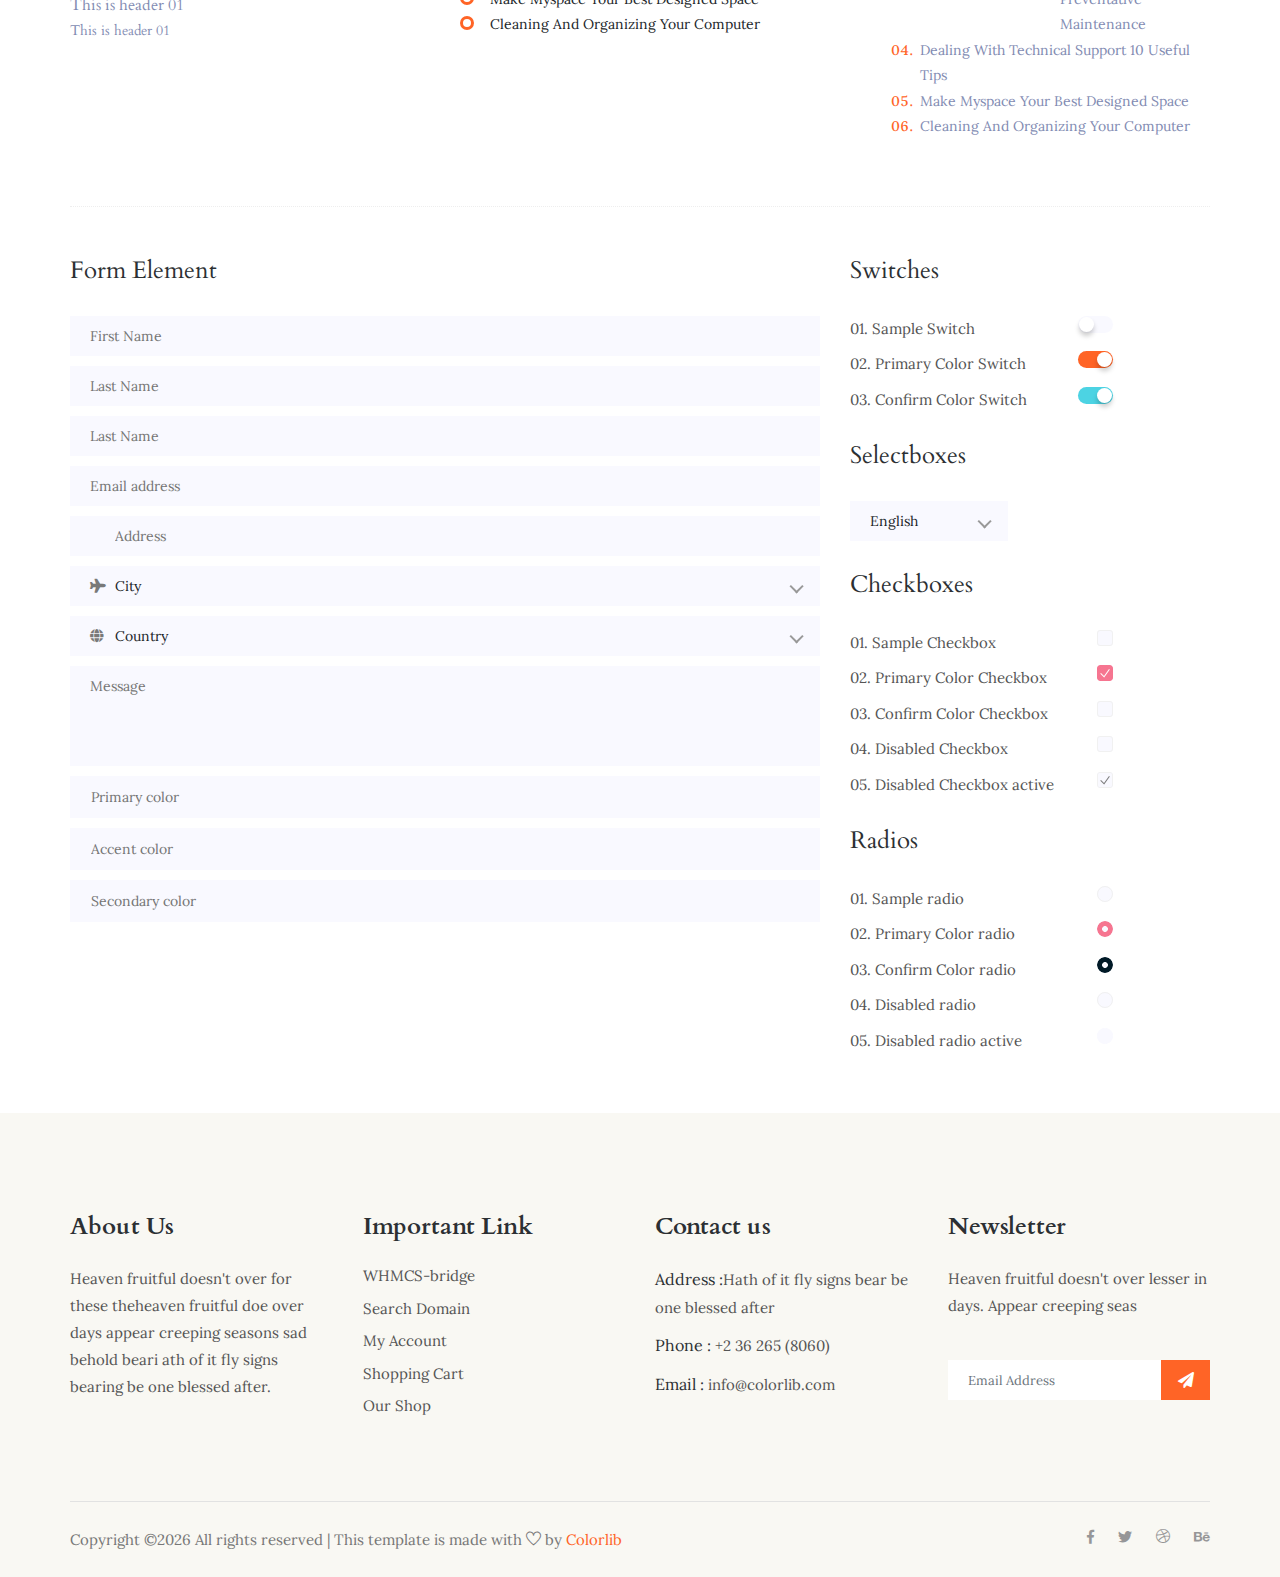
<file: project1/template/elements.html>
<!doctype html>
<html lang="en">

<head>
    <!-- Required meta tags -->
    <meta charset="utf-8">
    <meta name="viewport" content="width=device-width, initial-scale=1, shrink-to-fit=no">
    <title>Dingo</title>
    <link rel="icon" href="img/favicon.png">
    <!-- Bootstrap CSS -->
    <link rel="stylesheet" href="css/bootstrap.min.css">
    <!-- animate CSS -->
    <link rel="stylesheet" href="css/animate.css">
    <!-- owl carousel CSS -->
    <link rel="stylesheet" href="css/owl.carousel.min.css">
    <!-- themify CSS -->
    <link rel="stylesheet" href="css/themify-icons.css">
    <!-- flaticon CSS -->
    <link rel="stylesheet" href="css/flaticon.css">
    <!-- font awesome CSS -->
    <link rel="stylesheet" href="css/magnific-popup.css">
    <!-- swiper CSS -->
    <link rel="stylesheet" href="css/slick.css">
    <link rel="stylesheet" href="css/gijgo.min.css">
    <link rel="stylesheet" href="css/nice-select.css">
    <link rel="stylesheet" href="css/all.css">
    <!-- style CSS -->
    <link rel="stylesheet" href="css/style.css">
</head>

<body>
    <!--::header part start::-->
    <header class="main_menu">
		<div class="container">
			<div class="row align-items-center">
				<div class="col-lg-12">
					<nav class="navbar navbar-expand-lg navbar-light">
						<a class="navbar-brand" href="index.html"> <img src="img/logo.png" alt="logo"> </a>
						<button class="navbar-toggler" type="button" data-toggle="collapse"
							data-target="#navbarSupportedContent" aria-controls="navbarSupportedContent"
							aria-expanded="false" aria-label="Toggle navigation">
							<span class="navbar-toggler-icon"></span>
						</button>

						<div class="collapse navbar-collapse main-menu-item justify-content-end"
							id="navbarSupportedContent">
							<ul class="navbar-nav">
								<li class="nav-item">
									<a class="nav-link" href="index.html">Home</a>
								</li>
								<li class="nav-item">
									<a class="nav-link" href="about.html">About</a>
								</li>
								<li class="nav-item">
									<a class="nav-link" href="food_menu.html">Menu</a>
								</li>
								<li class="nav-item">
									<a class="nav-link" href="chefs.html">Chefs</a>
								</li>
								<li class="nav-item dropdown">
									<a class="nav-link dropdown-toggle" href="blog.html" id="navbarDropdown" role="button" data-toggle="dropdown" aria-haspopup="true" aria-expanded="false">
										Blog
									</a>
									<div class="dropdown-menu" aria-labelledby="navbarDropdown">
										<a class="dropdown-item" href="blog.html">Blog</a>
										<a class="dropdown-item" href="single-blog.html">Single blog</a>
										<a class="dropdown-item" href="elements.html">Elements</a>
									</div>
								</li>
								<li class="nav-item">
									<a class="nav-link" href="contact.html">Contact</a>
								</li>
							</ul>
						</div>
						<div class="menu_btn">
							<a href="#" class="single_page_btn d-none d-sm-block">book a tabel</a>
						</div>
					</nav>
				</div>
			</div>
		</div>
	</header>
	<!-- Header part end-->
	
	<!-- breadcrumb start-->
    <section class="breadcrumb breadcrumb_bg">
        <div class="container">
            <div class="row">
                <div class="col-lg-12">
                    <div class="breadcrumb_iner text-center">
                        <div class="breadcrumb_iner_item">
                            <h2>Elements</h2>
                        </div>
                    </div>
                </div>
            </div>
        </div>
    </section>
	<!-- End banner Area -->

	<!-- Start Sample Area -->
	<section class="sample-text-area">
		<div class="container box_1170">
			<h3 class="text-heading">Text Sample</h3>
			<p class="sample-text">
				Every avid independent filmmaker has <b>Bold</b> about making that <i>Italic</i> interest documentary, or short
				film to show off their creative prowess. Many have great ideas and want to “wow” the<sup>Superscript</sup> scene,
				or video renters with their big project. But once you have the<sub>Subscript</sub> “in the can” (no easy feat), how
				do you move from a <del>Strike</del> through of master DVDs with the <u>“Underline”</u> marked hand-written title
				inside a secondhand CD case, to a pile of cardboard boxes full of shiny new, retail-ready DVDs, with UPC barcodes
				and polywrap sitting on your doorstep? You need to create eye-popping artwork and have your project replicated.
				Using a reputable full service DVD Replication company like PacificDisc, Inc. to partner with is certainly a
				helpful option to ensure a professional end result, but to help with your DVD replication project, here are 4 easy
				steps to follow for good DVD replication results:

			</p>
		</div>
	</section>
	<!-- End Sample Area -->

	<!-- Start Button -->
	<section class="button-area">
		<div class="container box_1170 border-top-generic">
			<h3 class="text-heading">Sample Buttons</h3>
			<div class="button-group-area">
				<a href="#" class="genric-btn default">Default</a>
				<a href="#" class="genric-btn primary">Primary</a>
				<a href="#" class="genric-btn success">Success</a>
				<a href="#" class="genric-btn info">Info</a>
				<a href="#" class="genric-btn warning">Warning</a>
				<a href="#" class="genric-btn danger">Danger</a>
				<a href="#" class="genric-btn link">Link</a>
				<a href="#" class="genric-btn disable">Disable</a>
			</div>
			<div class="button-group-area mt-10">
				<a href="#" class="genric-btn default-border">Default</a>
				<a href="#" class="genric-btn primary-border">Primary</a>
				<a href="#" class="genric-btn success-border">Success</a>
				<a href="#" class="genric-btn info-border">Info</a>
				<a href="#" class="genric-btn warning-border">Warning</a>
				<a href="#" class="genric-btn danger-border">Danger</a>
				<a href="#" class="genric-btn link-border">Link</a>
				<a href="#" class="genric-btn disable">Disable</a>
			</div>
			<div class="button-group-area mt-40">
				<a href="#" class="genric-btn default radius">Default</a>
				<a href="#" class="genric-btn primary radius">Primary</a>
				<a href="#" class="genric-btn success radius">Success</a>
				<a href="#" class="genric-btn info radius">Info</a>
				<a href="#" class="genric-btn warning radius">Warning</a>
				<a href="#" class="genric-btn danger radius">Danger</a>
				<a href="#" class="genric-btn link radius">Link</a>
				<a href="#" class="genric-btn disable radius">Disable</a>
			</div>
			<div class="button-group-area mt-10">
				<a href="#" class="genric-btn default-border radius">Default</a>
				<a href="#" class="genric-btn primary-border radius">Primary</a>
				<a href="#" class="genric-btn success-border radius">Success</a>
				<a href="#" class="genric-btn info-border radius">Info</a>
				<a href="#" class="genric-btn warning-border radius">Warning</a>
				<a href="#" class="genric-btn danger-border radius">Danger</a>
				<a href="#" class="genric-btn link-border radius">Link</a>
				<a href="#" class="genric-btn disable radius">Disable</a>
			</div>
			<div class="button-group-area mt-40">
				<a href="#" class="genric-btn default circle">Default</a>
				<a href="#" class="genric-btn primary circle">Primary</a>
				<a href="#" class="genric-btn success circle">Success</a>
				<a href="#" class="genric-btn info circle">Info</a>
				<a href="#" class="genric-btn warning circle">Warning</a>
				<a href="#" class="genric-btn danger circle">Danger</a>
				<a href="#" class="genric-btn link circle">Link</a>
				<a href="#" class="genric-btn disable circle">Disable</a>
			</div>
			<div class="button-group-area mt-10">
				<a href="#" class="genric-btn default-border circle">Default</a>
				<a href="#" class="genric-btn primary-border circle">Primary</a>
				<a href="#" class="genric-btn success-border circle">Success</a>
				<a href="#" class="genric-btn info-border circle">Info</a>
				<a href="#" class="genric-btn warning-border circle">Warning</a>
				<a href="#" class="genric-btn danger-border circle">Danger</a>
				<a href="#" class="genric-btn link-border circle">Link</a>
				<a href="#" class="genric-btn disable circle">Disable</a>
			</div>
			<div class="button-group-area mt-40">
				<a href="#" class="genric-btn default circle arrow">Default<span class="lnr lnr-arrow-right"></span></a>
				<a href="#" class="genric-btn primary circle arrow">Primary<span class="lnr lnr-arrow-right"></span></a>
				<a href="#" class="genric-btn success circle arrow">Success<span class="lnr lnr-arrow-right"></span></a>
				<a href="#" class="genric-btn info circle arrow">Info<span class="lnr lnr-arrow-right"></span></a>
				<a href="#" class="genric-btn warning circle arrow">Warning<span class="lnr lnr-arrow-right"></span></a>
				<a href="#" class="genric-btn danger circle arrow">Danger<span class="lnr lnr-arrow-right"></span></a>
			</div>
			<div class="button-group-area mt-10">
				<a href="#" class="genric-btn default-border circle arrow">Default<span class="lnr lnr-arrow-right"></span></a>
				<a href="#" class="genric-btn primary-border circle arrow">Primary<span class="lnr lnr-arrow-right"></span></a>
				<a href="#" class="genric-btn success-border circle arrow">Success<span class="lnr lnr-arrow-right"></span></a>
				<a href="#" class="genric-btn info-border circle arrow">Info<span class="lnr lnr-arrow-right"></span></a>
				<a href="#" class="genric-btn warning-border circle arrow">Warning<span class="lnr lnr-arrow-right"></span></a>
				<a href="#" class="genric-btn danger-border circle arrow">Danger<span class="lnr lnr-arrow-right"></span></a>
			</div>
			<div class="button-group-area mt-40">
				<a href="#" class="genric-btn primary e-large">Extra Large</a>
				<a href="#" class="genric-btn success large">Large</a>
				<a href="#" class="genric-btn primary">Default</a>
				<a href="#" class="genric-btn success medium">Medium</a>
				<a href="#" class="genric-btn primary small">Small</a>
			</div>
			<div class="button-group-area mt-10">
				<a href="#" class="genric-btn primary-border e-large">Extra Large</a>
				<a href="#" class="genric-btn success-border large">Large</a>
				<a href="#" class="genric-btn primary-border">Default</a>
				<a href="#" class="genric-btn success-border medium">Medium</a>
				<a href="#" class="genric-btn primary-border small">Small</a>
			</div>
		</div>
	</section>
	<!-- End Button -->

	<!-- Start Align Area -->
	<div class="whole-wrap">
		<div class="container box_1170">
			<div class="section-top-border">
				<h3 class="mb-30">Left Aligned</h3>
				<div class="row">
					<div class="col-md-3">
						<img src="img/elements/d.jpg" alt="" class="img-fluid">
					</div>
					<div class="col-md-9 mt-sm-20">
						<p>Recently, the US Federal government banned online casinos from operating in America by making it illegal to
							transfer money to them through any US bank or payment system. As a result of this law, most of the popular
							online casino networks such as Party Gaming and PlayTech left the United States. Overnight, online casino
							players found themselves being chased by the Federal government. But, after a fortnight, the online casino
							industry came up with a solution and new online casinos started taking root. These began to operate under a
							different business umbrella, and by doing that, rendered the transfer of money to and from them legal. A major
							part of this was enlisting electronic banking systems that would accept this new clarification and start doing
							business with me. Listed in this article are the electronic banking systems that accept players from the United
							States that wish to play in online casinos.</p>
					</div>
				</div>
			</div>
			<div class="section-top-border text-right">
				<h3 class="mb-30">Right Aligned</h3>
				<div class="row">
					<div class="col-md-9">
						<p class="text-right">Over time, even the most sophisticated, memory packed computer can begin to run slow if we
							don’t do something to prevent it. The reason why has less to do with how computers are made and how they age and
							more to do with the way we use them. You see, all of the daily tasks that we do on our PC from running programs
							to downloading and deleting software can make our computer sluggish. To keep this from happening, you need to
							understand the reasons why your PC is getting slower and do something to keep your PC running at its best. You
							can do this through regular maintenance and PC performance optimization programs</p>
						<p class="text-right">Before we discuss all of the things that could be affecting your PC’s performance, let’s
							talk a little about what symptoms</p>
					</div>
					<div class="col-md-3">
						<img src="img/elements/d.jpg" alt="" class="img-fluid">
					</div>
				</div>
			</div>
			<div class="section-top-border">
				<h3 class="mb-30">Definition</h3>
				<div class="row">
					<div class="col-md-4">
						<div class="single-defination">
							<h4 class="mb-20">Definition 01</h4>
							<p>Recently, the US Federal government banned online casinos from operating in America by making it illegal to
								transfer money to them through any US bank or payment system. As a result of this law, most of the popular
								online casino networks</p>
						</div>
					</div>
					<div class="col-md-4">
						<div class="single-defination">
							<h4 class="mb-20">Definition 02</h4>
							<p>Recently, the US Federal government banned online casinos from operating in America by making it illegal to
								transfer money to them through any US bank or payment system. As a result of this law, most of the popular
								online casino networks</p>
						</div>
					</div>
					<div class="col-md-4">
						<div class="single-defination">
							<h4 class="mb-20">Definition 03</h4>
							<p>Recently, the US Federal government banned online casinos from operating in America by making it illegal to
								transfer money to them through any US bank or payment system. As a result of this law, most of the popular
								online casino networks</p>
						</div>
					</div>
				</div>
			</div>
			<div class="section-top-border">
				<h3 class="mb-30">Block Quotes</h3>
				<div class="row">
					<div class="col-lg-12">
						<blockquote class="generic-blockquote">
							“Recently, the US Federal government banned online casinos from operating in America by making it illegal to
							transfer money to them through any US bank or payment system. As a result of this law, most of the popular
							online casino networks such as Party Gaming and PlayTech left the United States. Overnight, online casino
							players found themselves being chased by the Federal government. But, after a fortnight, the online casino
							industry came up with a solution and new online casinos started taking root. These began to operate under a
							different business umbrella, and by doing that, rendered the transfer of money to and from them legal. A major
							part of this was enlisting electronic banking systems that would accept this new clarification and start doing
							business with me. Listed in this article are the electronic banking”
						</blockquote>
					</div>
				</div>
			</div>
			<div class="section-top-border">
				<h3 class="mb-30">Table</h3>
				<div class="progress-table-wrap">
					<div class="progress-table">
						<div class="table-head">
							<div class="serial">#</div>
							<div class="country">Countries</div>
							<div class="visit">Visits</div>
							<div class="percentage">Percentages</div>
						</div>
						<div class="table-row">
							<div class="serial">01</div>
							<div class="country"> <img src="img/elements/f1.jpg" alt="flag">Canada</div>
							<div class="visit">645032</div>
							<div class="percentage">
								<div class="progress">
									<div class="progress-bar color-1" role="progressbar" style="width: 80%" aria-valuenow="80" aria-valuemin="0"
									 aria-valuemax="100"></div>
								</div>
							</div>
						</div>
						<div class="table-row">
							<div class="serial">02</div>
							<div class="country"> <img src="img/elements/f2.jpg" alt="flag">Canada</div>
							<div class="visit">645032</div>
							<div class="percentage">
								<div class="progress">
									<div class="progress-bar color-2" role="progressbar" style="width: 30%" aria-valuenow="30" aria-valuemin="0"
									 aria-valuemax="100"></div>
								</div>
							</div>
						</div>
						<div class="table-row">
							<div class="serial">03</div>
							<div class="country"> <img src="img/elements/f3.jpg" alt="flag">Canada</div>
							<div class="visit">645032</div>
							<div class="percentage">
								<div class="progress">
									<div class="progress-bar color-3" role="progressbar" style="width: 55%" aria-valuenow="55" aria-valuemin="0"
									 aria-valuemax="100"></div>
								</div>
							</div>
						</div>
						<div class="table-row">
							<div class="serial">04</div>
							<div class="country"> <img src="img/elements/f4.jpg" alt="flag">Canada</div>
							<div class="visit">645032</div>
							<div class="percentage">
								<div class="progress">
									<div class="progress-bar color-4" role="progressbar" style="width: 60%" aria-valuenow="60" aria-valuemin="0"
									 aria-valuemax="100"></div>
								</div>
							</div>
						</div>
						<div class="table-row">
							<div class="serial">05</div>
							<div class="country"> <img src="img/elements/f5.jpg" alt="flag">Canada</div>
							<div class="visit">645032</div>
							<div class="percentage">
								<div class="progress">
									<div class="progress-bar color-5" role="progressbar" style="width: 40%" aria-valuenow="40" aria-valuemin="0"
									 aria-valuemax="100"></div>
								</div>
							</div>
						</div>
						<div class="table-row">
							<div class="serial">06</div>
							<div class="country"> <img src="img/elements/f6.jpg" alt="flag">Canada</div>
							<div class="visit">645032</div>
							<div class="percentage">
								<div class="progress">
									<div class="progress-bar color-6" role="progressbar" style="width: 70%" aria-valuenow="70" aria-valuemin="0"
									 aria-valuemax="100"></div>
								</div>
							</div>
						</div>
						<div class="table-row">
							<div class="serial">07</div>
							<div class="country"> <img src="img/elements/f7.jpg" alt="flag">Canada</div>
							<div class="visit">645032</div>
							<div class="percentage">
								<div class="progress">
									<div class="progress-bar color-7" role="progressbar" style="width: 30%" aria-valuenow="30" aria-valuemin="0"
									 aria-valuemax="100"></div>
								</div>
							</div>
						</div>
						<div class="table-row">
							<div class="serial">08</div>
							<div class="country"> <img src="img/elements/f8.jpg" alt="flag">Canada</div>
							<div class="visit">645032</div>
							<div class="percentage">
								<div class="progress">
									<div class="progress-bar color-8" role="progressbar" style="width: 60%" aria-valuenow="60" aria-valuemin="0"
									 aria-valuemax="100"></div>
								</div>
							</div>
						</div>
					</div>
				</div>
			</div>
			<div class="section-top-border">
				<h3>Image Gallery</h3>
				<div class="row gallery-item">
					<div class="col-md-4">
						<a href="img/elements/g1.jpg" class="img-pop-up">
							<div class="single-gallery-image" style="background: url(img/elements/g1.jpg);"></div>
						</a>
					</div>
					<div class="col-md-4">
						<a href="img/elements/g2.jpg" class="img-pop-up">
							<div class="single-gallery-image" style="background: url(img/elements/g2.jpg);"></div>
						</a>
					</div>
					<div class="col-md-4">
						<a href="img/elements/g3.jpg" class="img-pop-up">
							<div class="single-gallery-image" style="background: url(img/elements/g3.jpg);"></div>
						</a>
					</div>
					<div class="col-md-6">
						<a href="img/elements/g4.jpg" class="img-pop-up">
							<div class="single-gallery-image" style="background: url(img/elements/g4.jpg);"></div>
						</a>
					</div>
					<div class="col-md-6">
						<a href="img/elements/g5.jpg" class="img-pop-up">
							<div class="single-gallery-image" style="background: url(img/elements/g5.jpg);"></div>
						</a>
					</div>
					<div class="col-md-4">
						<a href="img/elements/g6.jpg" class="img-pop-up">
							<div class="single-gallery-image" style="background: url(img/elements/g6.jpg);"></div>
						</a>
					</div>
					<div class="col-md-4">
						<a href="img/elements/g7.jpg" class="img-pop-up">
							<div class="single-gallery-image" style="background: url(img/elements/g7.jpg);"></div>
						</a>
					</div>
					<div class="col-md-4">
						<a href="img/elements/g8.jpg" class="img-pop-up">
							<div class="single-gallery-image" style="background: url(img/elements/g8.jpg);"></div>
						</a>
					</div>
				</div>
			</div>
			<div class="section-top-border">
				<div class="row">
					<div class="col-md-4">
						<h3 class="mb-20">Image Gallery</h3>
						<div class="typography">
							<h1>This is header 01</h1>
							<h2>This is header 02</h2>
							<h3>This is header 03</h3>
							<h4>This is header 04</h4>
							<h5>This is header 01</h5>
							<h6>This is header 01</h6>
						</div>
					</div>
					<div class="col-md-4 mt-sm-30">
						<h3 class="mb-20">Unordered List</h3>
						<div class="">
							<ul class="unordered-list">
								<li>Fta Keys</li>
								<li>For Women Only Your Computer Usage</li>
								<li>Facts Why Inkjet Printing Is Very Appealing
									<ul>
										<li>Addiction When Gambling Becomes
											<ul>
												<li>Protective Preventative Maintenance</li>
											</ul>
										</li>
									</ul>
								</li>
								<li>Dealing With Technical Support 10 Useful Tips</li>
								<li>Make Myspace Your Best Designed Space</li>
								<li>Cleaning And Organizing Your Computer</li>
							</ul>
						</div>
					</div>
					<div class="col-md-4 mt-sm-30">
						<h3 class="mb-20">Ordered List</h3>
						<div class="">
							<ol class="ordered-list">
								<li><span>Fta Keys</span></li>
								<li><span>For Women Only Your Computer Usage</span></li>
								<li><span>Facts Why Inkjet Printing Is Very Appealing</span>
									<ol class="ordered-list-alpha">
										<li><span>Addiction When Gambling Becomes</span>
											<ol class="ordered-list-roman">
												<li><span>Protective Preventative Maintenance</span></li>
											</ol>
										</li>
									</ol>
								</li>
								<li><span>Dealing With Technical Support 10 Useful Tips</span></li>
								<li><span>Make Myspace Your Best Designed Space</span></li>
								<li><span>Cleaning And Organizing Your Computer</span></li>
							</ol>
						</div>
					</div>
				</div>
			</div>
			<div class="section-top-border">
				<div class="row">
					<div class="col-lg-8 col-md-8">
						<h3 class="mb-30">Form Element</h3>
						<form action="#">
							<div class="mt-10">
								<input type="text" name="first_name" placeholder="First Name" onfocus="this.placeholder = ''" onblur="this.placeholder = 'First Name'"
								 required class="single-input">
							</div>
							<div class="mt-10">
								<input type="text" name="last_name" placeholder="Last Name" onfocus="this.placeholder = ''" onblur="this.placeholder = 'Last Name'"
								 required class="single-input">
							</div>
							<div class="mt-10">
								<input type="text" name="last_name" placeholder="Last Name" onfocus="this.placeholder = ''" onblur="this.placeholder = 'Last Name'"
								 required class="single-input">
							</div>
							<div class="mt-10">
								<input type="email" name="EMAIL" placeholder="Email address" onfocus="this.placeholder = ''" onblur="this.placeholder = 'Email address'"
								 required class="single-input">
							</div>
							<div class="input-group-icon mt-10">
								<div class="icon"><i class="fa fa-thumb-tack" aria-hidden="true"></i></div>
								<input type="text" name="address" placeholder="Address" onfocus="this.placeholder = ''" onblur="this.placeholder = 'Address'"
								 required class="single-input">
							</div>
							<div class="input-group-icon mt-10">
								<div class="icon"><i class="fa fa-plane" aria-hidden="true"></i></div>
								<div class="form-select" id="default-select"">
											<select>
												<option value=" 1">City</option>
									<option value="1">Dhaka</option>
									<option value="1">Dilli</option>
									<option value="1">Newyork</option>
									<option value="1">Islamabad</option>
									</select>
								</div>
							</div>
							<div class="input-group-icon mt-10">
								<div class="icon"><i class="fa fa-globe" aria-hidden="true"></i></div>
								<div class="form-select" id="default-select"">
											<select>
												<option value=" 1">Country</option>
									<option value="1">Bangladesh</option>
									<option value="1">India</option>
									<option value="1">England</option>
									<option value="1">Srilanka</option>
									</select>
								</div>
							</div>

							<div class="mt-10">
								<textarea class="single-textarea" placeholder="Message" onfocus="this.placeholder = ''" onblur="this.placeholder = 'Message'"
								 required></textarea>
							</div>
							<!-- For Gradient Border Use -->
							<!-- <div class="mt-10">
										<div class="primary-input">
											<input id="primary-input" type="text" name="first_name" placeholder="Primary color" onfocus="this.placeholder = ''" onblur="this.placeholder = 'Primary color'">
											<label for="primary-input"></label>
										</div>
									</div> -->
							<div class="mt-10">
								<input type="text" name="first_name" placeholder="Primary color" onfocus="this.placeholder = ''" onblur="this.placeholder = 'Primary color'"
								 required class="single-input-primary">
							</div>
							<div class="mt-10">
								<input type="text" name="first_name" placeholder="Accent color" onfocus="this.placeholder = ''" onblur="this.placeholder = 'Accent color'"
								 required class="single-input-accent">
							</div>
							<div class="mt-10">
								<input type="text" name="first_name" placeholder="Secondary color" onfocus="this.placeholder = ''" onblur="this.placeholder = 'Secondary color'"
								 required class="single-input-secondary">
							</div>
						</form>
					</div>
					<div class="col-lg-3 col-md-4 mt-sm-30">
						<div class="single-element-widget">
							<h3 class="mb-30">Switches</h3>
							<div class="switch-wrap d-flex justify-content-between">
								<p>01. Sample Switch</p>
								<div class="primary-switch">
									<input type="checkbox" id="default-switch">
									<label for="default-switch"></label>
								</div>
							</div>
							<div class="switch-wrap d-flex justify-content-between">
								<p>02. Primary Color Switch</p>
								<div class="primary-switch">
									<input type="checkbox" id="primary-switch" checked>
									<label for="primary-switch"></label>
								</div>
							</div>
							<div class="switch-wrap d-flex justify-content-between">
								<p>03. Confirm Color Switch</p>
								<div class="confirm-switch">
									<input type="checkbox" id="confirm-switch" checked>
									<label for="confirm-switch"></label>
								</div>
							</div>
						</div>
						<div class="single-element-widget mt-30">
							<h3 class="mb-30">Selectboxes</h3>
							<div class="default-select" id="default-select"">
										<select>
											<option value=" 1">English</option>
								<option value="1">Spanish</option>
								<option value="1">Arabic</option>
								<option value="1">Portuguise</option>
								<option value="1">Bengali</option>
								</select>
							</div>
						</div>
						<div class="single-element-widget mt-30">
							<h3 class="mb-30">Checkboxes</h3>
							<div class="switch-wrap d-flex justify-content-between">
								<p>01. Sample Checkbox</p>
								<div class="primary-checkbox">
									<input type="checkbox" id="default-checkbox">
									<label for="default-checkbox"></label>
								</div>
							</div>
							<div class="switch-wrap d-flex justify-content-between">
								<p>02. Primary Color Checkbox</p>
								<div class="primary-checkbox">
									<input type="checkbox" id="primary-checkbox" checked>
									<label for="primary-checkbox"></label>
								</div>
							</div>
							<div class="switch-wrap d-flex justify-content-between">
								<p>03. Confirm Color Checkbox</p>
								<div class="confirm-checkbox">
									<input type="checkbox" id="confirm-checkbox">
									<label for="confirm-checkbox"></label>
								</div>
							</div>
							<div class="switch-wrap d-flex justify-content-between">
								<p>04. Disabled Checkbox</p>
								<div class="disabled-checkbox">
									<input type="checkbox" id="disabled-checkbox" disabled>
									<label for="disabled-checkbox"></label>
								</div>
							</div>
							<div class="switch-wrap d-flex justify-content-between">
								<p>05. Disabled Checkbox active</p>
								<div class="disabled-checkbox">
									<input type="checkbox" id="disabled-checkbox-active" checked disabled>
									<label for="disabled-checkbox-active"></label>
								</div>
							</div>
						</div>
						<div class="single-element-widget mt-30">
							<h3 class="mb-30">Radios</h3>
							<div class="switch-wrap d-flex justify-content-between">
								<p>01. Sample radio</p>
								<div class="primary-radio">
									<input type="checkbox" id="default-radio">
									<label for="default-radio"></label>
								</div>
							</div>
							<div class="switch-wrap d-flex justify-content-between">
								<p>02. Primary Color radio</p>
								<div class="primary-radio">
									<input type="checkbox" id="primary-radio" checked>
									<label for="primary-radio"></label>
								</div>
							</div>
							<div class="switch-wrap d-flex justify-content-between">
								<p>03. Confirm Color radio</p>
								<div class="confirm-radio">
									<input type="checkbox" id="confirm-radio" checked>
									<label for="confirm-radio"></label>
								</div>
							</div>
							<div class="switch-wrap d-flex justify-content-between">
								<p>04. Disabled radio</p>
								<div class="disabled-radio">
									<input type="checkbox" id="disabled-radio" disabled>
									<label for="disabled-radio"></label>
								</div>
							</div>
							<div class="switch-wrap d-flex justify-content-between">
								<p>05. Disabled radio active</p>
								<div class="disabled-radio">
									<input type="checkbox" id="disabled-radio-active" checked disabled>
									<label for="disabled-radio-active"></label>
								</div>
							</div>
						</div>
					</div>
				</div>
			</div>
		</div>
	</div>
	<!-- End Align Area -->

	<!-- footer part start-->
    <footer class="footer-area">
		<div class="container">
			<div class="row">
				<div class="col-xl-3 col-sm-6 col-md-3 col-lg-3">
					<div class="single-footer-widget footer_1">
						<h4>About Us</h4>
						<p>Heaven fruitful doesn't over for these theheaven fruitful doe over days
							appear creeping seasons sad behold beari ath of it fly signs bearing
							be one blessed after.</p>
					</div>
				</div>
				<div class="col-xl-3 col-sm-6 col-md-2 col-lg-3">
					<div class="single-footer-widget footer_2">
						<h4>Important Link</h4>
						<div class="contact_info">
							<ul>
								<li><a href="#">WHMCS-bridge</a></li>
								<li><a href="#"> Search Domain</a></li>
								<li><a href="#">My Account</a></li>
								<li><a href="#">Shopping Cart</a></li>
								<li><a href="#"> Our Shop</a></li>
							</ul>
						</div>
					</div>
				</div>
				<div class="col-xl-3 col-sm-6 col-md-3 col-lg-3">
					<div class="single-footer-widget footer_2">
						<h4>Contact us</h4>
						<div class="contact_info">
							<p><span> Address :</span>Hath of it fly signs bear be one blessed after </p>
							<p><span> Phone :</span> +2 36 265 (8060)</p>
							<p><span> Email : </span>info@colorlib.com </p>
						</div>
					</div>
				</div>
				<div class="col-xl-3 col-sm-6 col-md-4 col-lg-3">
					<div class="single-footer-widget footer_3">
						<h4>Newsletter</h4>
						<p>Heaven fruitful doesn't over lesser in days. Appear creeping seas</p>
						<form action="#">
							<div class="form-group">
								<div class="input-group mb-3">
									<input type="text" class="form-control" placeholder='Email Address'
										onfocus="this.placeholder = ''" onblur="this.placeholder = 'Email Address'">
									<div class="input-group-append">
										<button class="btn" type="button"><i class="fas fa-paper-plane"></i></button>
									</div>
								</div>
							</div>
						</form>
					</div>
				</div>
			</div>
			<div class="copyright_part_text">
				<div class="row">
					<div class="col-lg-8">
						<p class="footer-text m-0"><!-- Link back to Colorlib can't be removed. Template is licensed under CC BY 3.0. -->
Copyright &copy;<script>document.write(new Date().getFullYear());</script> All rights reserved | This template is made with <i class="ti-heart" aria-hidden="true"></i> by <a href="https://colorlib.com" target="_blank">Colorlib</a>
<!-- Link back to Colorlib can't be removed. Template is licensed under CC BY 3.0. --></p>
					</div>
					<div class="col-lg-4">
						<div class="copyright_social_icon text-right">
							<a href="#"><i class="fab fa-facebook-f"></i></a>
							<a href="#"><i class="fab fa-twitter"></i></a>
							<a href="#"><i class="ti-dribbble"></i></a>
							<a href="#"><i class="fab fa-behance"></i></a>
						</div>
					</div>
				</div>
			</div>
		</div>
	</footer>
	<!-- footer part end-->

	<!-- jquery plugins here-->
	<!-- jquery -->
	<script src="js/jquery-1.12.1.min.js"></script>
	<!-- popper js -->
	<script src="js/popper.min.js"></script>
	<!-- bootstrap js -->
	<script src="js/bootstrap.min.js"></script>
	<!-- easing js -->
	<script src="js/jquery.magnific-popup.js"></script>
	<!-- swiper js -->
	<script src="js/swiper.min.js"></script>
	<!-- swiper js -->
	<script src="js/masonry.pkgd.js"></script>
	<!-- particles js -->
	<script src="js/owl.carousel.min.js"></script>
	<!-- swiper js -->
	<script src="js/slick.min.js"></script>
	<script src="js/gijgo.min.js"></script>
	<script src="js/jquery.nice-select.min.js"></script>
	<!-- custom js -->
	<script src="js/custom.js"></script>
</body>
	
	</html>
</file>
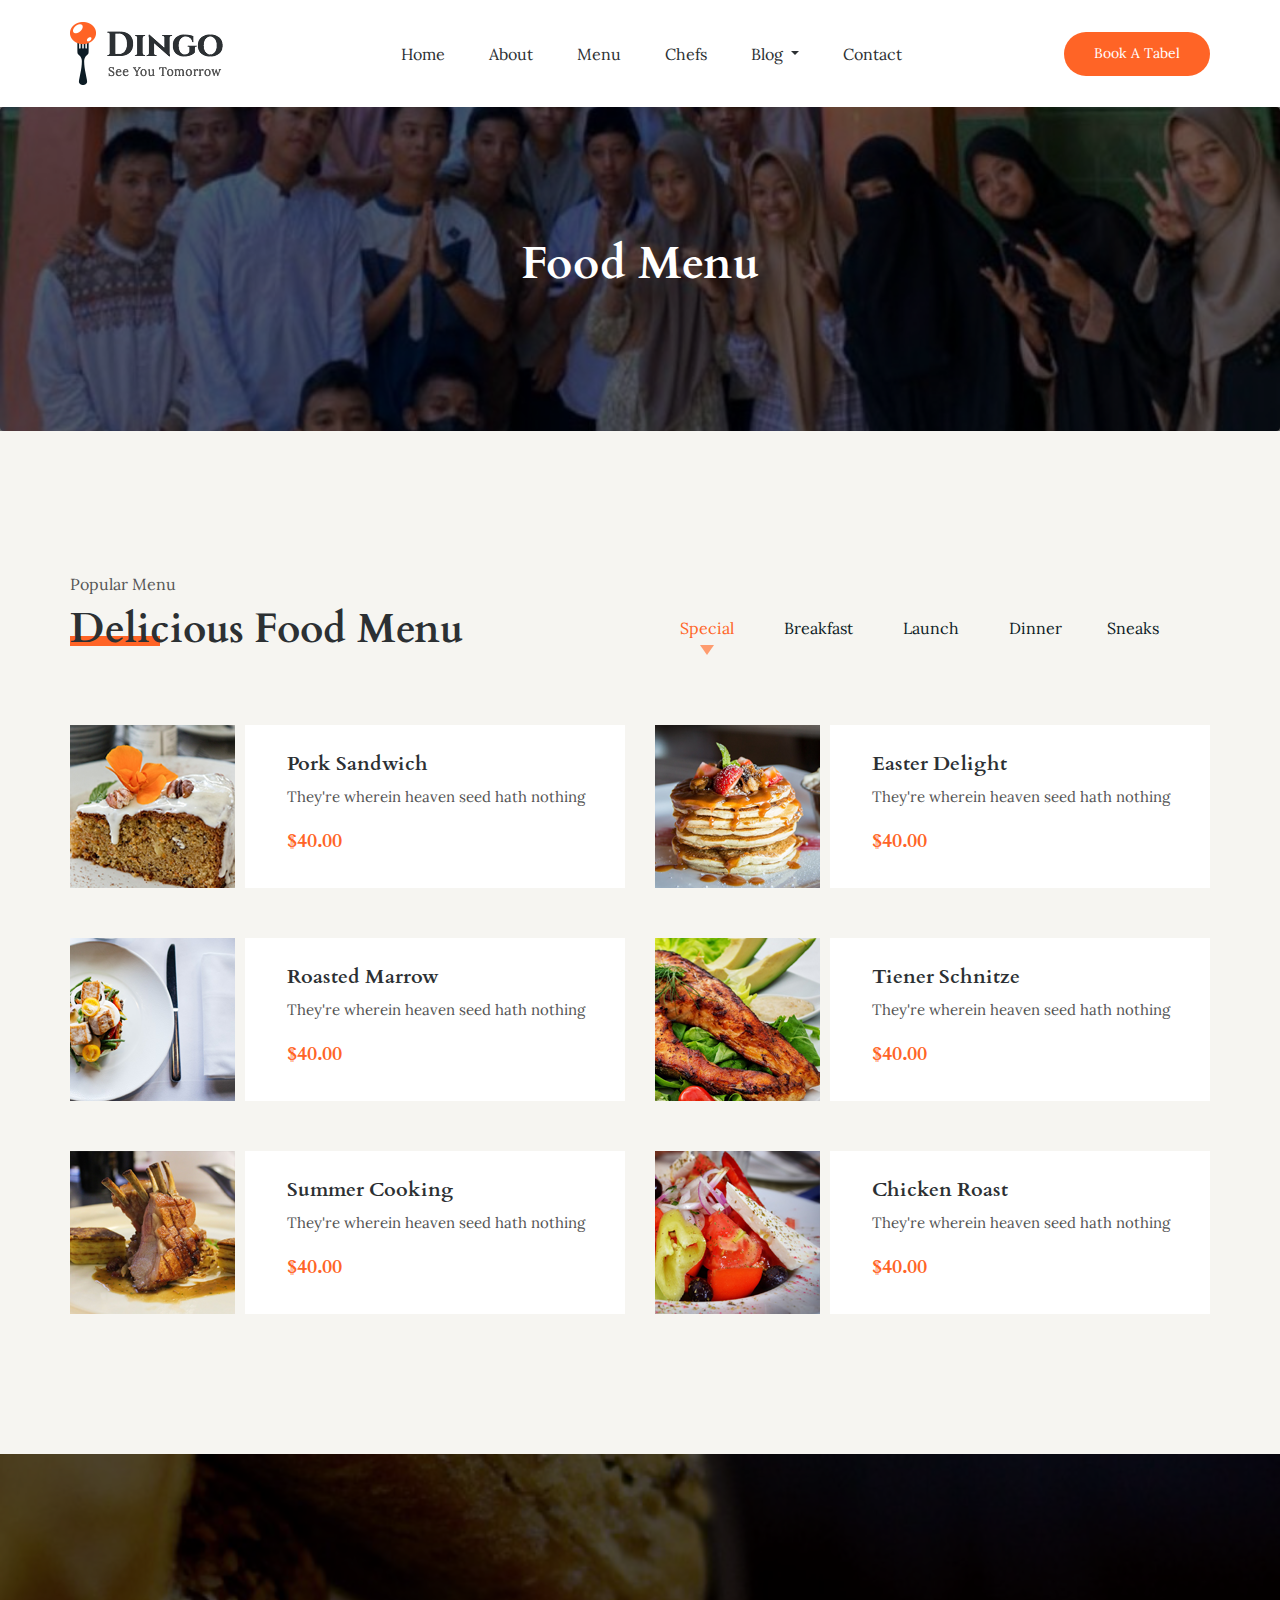
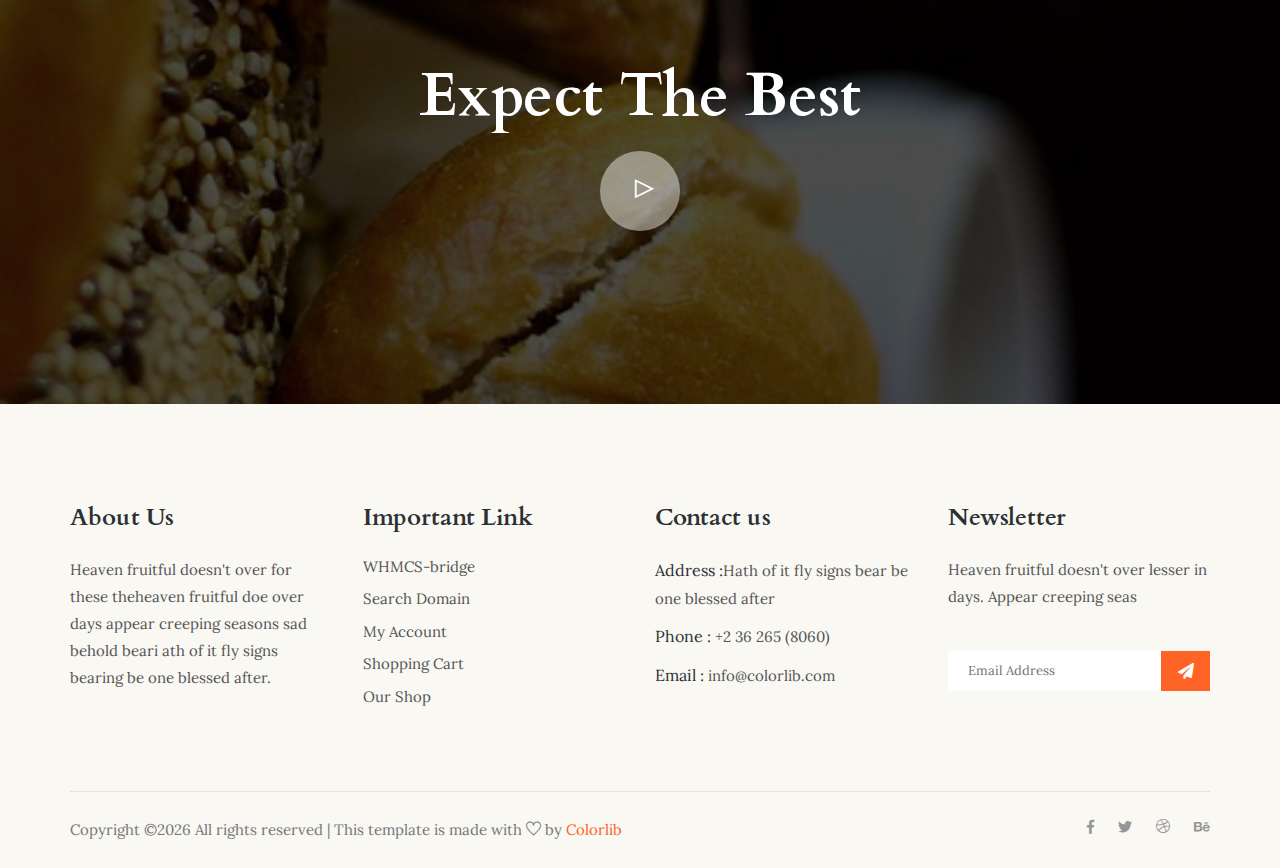
<file: project1/template/food_menu.html>
<!doctype html>
<html lang="en">

<head>
    <!-- Required meta tags -->
    <meta charset="utf-8">
    <meta name="viewport" content="width=device-width, initial-scale=1, shrink-to-fit=no">
    <title>Dingo</title>
    <link rel="icon" href="img/favicon.png">
    <!-- Bootstrap CSS -->
    <link rel="stylesheet" href="css/bootstrap.min.css">
    <!-- animate CSS -->
    <link rel="stylesheet" href="css/animate.css">
    <!-- owl carousel CSS -->
    <link rel="stylesheet" href="css/owl.carousel.min.css">
    <!-- themify CSS -->
    <link rel="stylesheet" href="css/themify-icons.css">
    <!-- flaticon CSS -->
    <link rel="stylesheet" href="css/flaticon.css">
    <!-- font awesome CSS -->
    <link rel="stylesheet" href="css/magnific-popup.css">
    <!-- swiper CSS -->
    <link rel="stylesheet" href="css/slick.css">
    <link rel="stylesheet" href="css/gijgo.min.css">
    <link rel="stylesheet" href="css/nice-select.css">
    <link rel="stylesheet" href="css/all.css">
    <!-- style CSS -->
    <link rel="stylesheet" href="css/style.css">
</head>

<body>
    <!--::header part start::-->
    <header class="main_menu">
        <div class="container">
            <div class="row align-items-center">
                <div class="col-lg-12">
                    <nav class="navbar navbar-expand-lg navbar-light">
                        <a class="navbar-brand" href="index.html"> <img src="img/logo.png" alt="logo"> </a>
                        <button class="navbar-toggler" type="button" data-toggle="collapse"
                            data-target="#navbarSupportedContent" aria-controls="navbarSupportedContent"
                            aria-expanded="false" aria-label="Toggle navigation">
                            <span class="navbar-toggler-icon"></span>
                        </button>

                        <div class="collapse navbar-collapse main-menu-item justify-content-end"
                            id="navbarSupportedContent">
                            <ul class="navbar-nav">
                                <li class="nav-item">
                                    <a class="nav-link" href="index.html">Home</a>
                                </li>
                                <li class="nav-item">
                                    <a class="nav-link" href="about.html">About</a>
                                </li>
                                <li class="nav-item">
                                    <a class="nav-link" href="food_menu.html">Menu</a>
                                </li>
                                <li class="nav-item">
                                    <a class="nav-link" href="chefs.html">Chefs</a>
                                </li>
                                <li class="nav-item dropdown">
                                    <a class="nav-link dropdown-toggle" href="blog.html" id="navbarDropdown" role="button" data-toggle="dropdown" aria-haspopup="true" aria-expanded="false">
                                        Blog
                                    </a>
                                    <div class="dropdown-menu" aria-labelledby="navbarDropdown">
                                        <a class="dropdown-item" href="blog.html">Blog</a>
                                        <a class="dropdown-item" href="single-blog.html">Single blog</a>
                                        <a class="dropdown-item" href="elements.html">Elements</a>
                                    </div>
                                </li>
                                <li class="nav-item">
                                    <a class="nav-link" href="contact.html">Contact</a>
                                </li>
                            </ul>
                        </div>
                        <div class="menu_btn">
                            <a href="#" class="single_page_btn d-none d-sm-block">book a tabel</a>
                        </div>
                    </nav>
                </div>
            </div>
        </div>
    </header>
    <!-- Header part end-->

    <!-- breadcrumb start-->
    <section class="breadcrumb breadcrumb_bg">
        <div class="container">
            <div class="row">
                <div class="col-lg-12">
                    <div class="breadcrumb_iner text-center">
                        <div class="breadcrumb_iner_item">
                            <h2>Food Menu</h2>
                        </div>
                    </div>
                </div>
            </div>
        </div>
    </section>
    <!-- breadcrumb start-->

    <!--::chefs_part start::-->
    <!-- food_menu start-->
    <section class="food_menu gray_bg">
        <div class="container">
            <div class="row justify-content-between">
                <div class="col-lg-5">
                    <div class="section_tittle">
                        <p>Popular Menu</p>
                        <h2>Delicious Food Menu</h2>
                    </div>
                </div>
                <div class="col-lg-6">
                    <div class="nav nav-tabs food_menu_nav" id="myTab" role="tablist">
                        <a class="active" id="Special-tab" data-toggle="tab" href="#Special" role="tab"
                            aria-controls="Special" aria-selected="false">Special <img src="img/icon/play.svg"
                                alt="play"></a>
                        <a id="Breakfast-tab" data-toggle="tab" href="#Breakfast" role="tab" aria-controls="Breakfast"
                            aria-selected="false">Breakfast <img src="img/icon/play.svg" alt="play"></a>
                        <a id="Launch-tab" data-toggle="tab" href="#Launch" role="tab" aria-controls="Launch"
                            aria-selected="false">Launch <img src="img/icon/play.svg" alt="play"></a>
                        <a id="Dinner-tab" data-toggle="tab" href="#Dinner" role="tab" aria-controls="Dinner"
                            aria-selected="false">Dinner <img src="img/icon/play.svg" alt="play"> </a>
                        <a id="Sneaks-tab" data-toggle="tab" href="#Sneaks" role="tab" aria-controls="Sneaks"
                            aria-selected="false">Sneaks <img src="img/icon/play.svg" alt="play"></a>
                    </div>
                </div>
                <div class="col-lg-12">
                    <div class="tab-content" id="myTabContent">
                        <div class="tab-pane fade show active single-member" id="Special" role="tabpanel"
                            aria-labelledby="Special-tab">
                            <div class="row">
                                <div class="col-sm-6 col-lg-6">
                                    <div class="single_food_item media">
                                        <img src="img/food_menu/single_food_1.png" class="mr-3" alt="...">
                                        <div class="media-body align-self-center">
                                            <h3>Pork Sandwich</h3>
                                            <p>They're wherein heaven seed hath nothing</p>
                                            <h5>$40.00</h5>
                                        </div>
                                    </div>
                                    <div class="single_food_item media">
                                        <img src="img/food_menu/single_food_2.png" class="mr-3" alt="...">
                                        <div class="media-body align-self-center">
                                            <h3>Roasted Marrow</h3>
                                            <p>They're wherein heaven seed hath nothing</p>
                                            <h5>$40.00</h5>
                                        </div>
                                    </div>
                                    <div class="single_food_item media">
                                        <img src="img/food_menu/single_food_3.png" class="mr-3" alt="...">
                                        <div class="media-body align-self-center">
                                            <h3>Summer Cooking</h3>
                                            <p>They're wherein heaven seed hath nothing</p>
                                            <h5>$40.00</h5>
                                        </div>
                                    </div>
                                </div>
                                <div class="col-sm-6 col-lg-6">
                                    <div class="single_food_item media">
                                        <img src="img/food_menu/single_food_4.png" class="mr-3" alt="...">
                                        <div class="media-body align-self-center">
                                            <h3>Easter Delight</h3>
                                            <p>They're wherein heaven seed hath nothing</p>
                                            <h5>$40.00</h5>
                                        </div>
                                    </div>
                                    <div class="single_food_item media">
                                        <img src="img/food_menu/single_food_5.png" class="mr-3" alt="...">
                                        <div class="media-body align-self-center">
                                            <h3>Tiener Schnitze</h3>
                                            <p>They're wherein heaven seed hath nothing</p>
                                            <h5>$40.00</h5>
                                        </div>
                                    </div>
                                    <div class="single_food_item media">
                                        <img src="img/food_menu/single_food_6.png" class="mr-3" alt="...">
                                        <div class="media-body align-self-center">
                                            <h3>Chicken Roast</h3>
                                            <p>They're wherein heaven seed hath nothing</p>
                                            <h5>$40.00</h5>
                                        </div>
                                    </div>
                                </div>
                            </div>
                        </div>
                        <div class="tab-pane fade single-member" id="Breakfast" role="tabpanel"
                            aria-labelledby="Breakfast-tab">
                            <div class="row">
                                <div class="col-sm-6 col-lg-6">
                                    <div class="single_food_item media">
                                        <img src="img/food_menu/single_food_4.png" class="mr-3" alt="...">
                                        <div class="media-body align-self-center">
                                            <h3>Easter Delight</h3>
                                            <p>They're wherein heaven seed hath nothing</p>
                                            <h5>$40.00</h5>
                                        </div>
                                    </div>
                                    <div class="single_food_item media">
                                        <img src="img/food_menu/single_food_5.png" class="mr-3" alt="...">
                                        <div class="media-body align-self-center">
                                            <h3>Tiener Schnitze</h3>
                                            <p>They're wherein heaven seed hath nothing</p>
                                            <h5>$40.00</h5>
                                        </div>
                                    </div>
                                    <div class="single_food_item media">
                                        <img src="img/food_menu/single_food_6.png" class="mr-3" alt="...">
                                        <div class="media-body align-self-center">
                                            <h3>Chicken Roast</h3>
                                            <p>They're wherein heaven seed hath nothing</p>
                                            <h5>$40.00</h5>
                                        </div>
                                    </div>
                                </div>
                                <div class="col-sm-6 col-lg-6">
                                    <div class="single_food_item media">
                                        <img src="img/food_menu/single_food_1.png" class="mr-3" alt="...">
                                        <div class="media-body align-self-center">
                                            <h3>Pork Sandwich</h3>
                                            <p>They're wherein heaven seed hath nothing</p>
                                            <h5>$40.00</h5>
                                        </div>
                                    </div>
                                    <div class="single_food_item media">
                                        <img src="img/food_menu/single_food_2.png" class="mr-3" alt="...">
                                        <div class="media-body align-self-center">
                                            <h3>Roasted Marrow</h3>
                                            <p>They're wherein heaven seed hath nothing</p>
                                            <h5>$40.00</h5>
                                        </div>
                                    </div>
                                    <div class="single_food_item media">
                                        <img src="img/food_menu/single_food_3.png" class="mr-3" alt="...">
                                        <div class="media-body align-self-center">
                                            <h3>Summer Cooking</h3>
                                            <p>They're wherein heaven seed hath nothing</p>
                                            <h5>$40.00</h5>
                                        </div>
                                    </div>
                                </div>
                            </div>
                        </div>
                        <div class="tab-pane fade single-member" id="Launch" role="tabpanel"
                            aria-labelledby="Launch-tab">
                            <div class="row">
                                <div class="col-sm-6 col-lg-6">
                                    <div class="single_food_item media">
                                        <img src="img/food_menu/single_food_1.png" class="mr-3" alt="...">
                                        <div class="media-body align-self-center">
                                            <h3>Pork Sandwich</h3>
                                            <p>They're wherein heaven seed hath nothing</p>
                                            <h5>$40.00</h5>
                                        </div>
                                    </div>
                                    <div class="single_food_item media">
                                        <img src="img/food_menu/single_food_2.png" class="mr-3" alt="...">
                                        <div class="media-body align-self-center">
                                            <h3>Roasted Marrow</h3>
                                            <p>They're wherein heaven seed hath nothing</p>
                                            <h5>$40.00</h5>
                                        </div>
                                    </div>
                                    <div class="single_food_item media">
                                        <img src="img/food_menu/single_food_3.png" class="mr-3" alt="...">
                                        <div class="media-body align-self-center">
                                            <h3>Summer Cooking</h3>
                                            <p>They're wherein heaven seed hath nothing</p>
                                            <h5>$40.00</h5>
                                        </div>
                                    </div>
                                </div>
                                <div class="col-sm-6 col-lg-6">
                                    <div class="single_food_item media">
                                        <img src="img/food_menu/single_food_4.png" class="mr-3" alt="...">
                                        <div class="media-body align-self-center">
                                            <h3>Easter Delight</h3>
                                            <p>They're wherein heaven seed hath nothing</p>
                                            <h5>$40.00</h5>
                                        </div>
                                    </div>
                                    <div class="single_food_item media">
                                        <img src="img/food_menu/single_food_5.png" class="mr-3" alt="...">
                                        <div class="media-body align-self-center">
                                            <h3>Tiener Schnitze</h3>
                                            <p>They're wherein heaven seed hath nothing</p>
                                            <h5>$40.00</h5>
                                        </div>
                                    </div>
                                    <div class="single_food_item media">
                                        <img src="img/food_menu/single_food_6.png" class="mr-3" alt="...">
                                        <div class="media-body align-self-center">
                                            <h3>Chicken Roast</h3>
                                            <p>They're wherein heaven seed hath nothing</p>
                                            <h5>$40.00</h5>
                                        </div>
                                    </div>
                                </div>

                            </div>
                        </div>
                        <div class="tab-pane fade single-member" id="Dinner" role="tabpanel"
                            aria-labelledby="Dinner-tab">
                            <div class="row">
                                <div class="col-sm-6 col-lg-6">
                                    <div class="single_food_item media">
                                        <img src="img/food_menu/single_food_4.png" class="mr-3" alt="...">
                                        <div class="media-body align-self-center">
                                            <h3>Easter Delight</h3>
                                            <p>They're wherein heaven seed hath nothing</p>
                                            <h5>$40.00</h5>
                                        </div>
                                    </div>
                                    <div class="single_food_item media">
                                        <img src="img/food_menu/single_food_5.png" class="mr-3" alt="...">
                                        <div class="media-body align-self-center">
                                            <h3>Tiener Schnitze</h3>
                                            <p>They're wherein heaven seed hath nothing</p>
                                            <h5>$40.00</h5>
                                        </div>
                                    </div>
                                    <div class="single_food_item media">
                                        <img src="img/food_menu/single_food_6.png" class="mr-3" alt="...">
                                        <div class="media-body align-self-center">
                                            <h3>Chicken Roast</h3>
                                            <p>They're wherein heaven seed hath nothing</p>
                                            <h5>$40.00</h5>
                                        </div>
                                    </div>
                                </div>
                                <div class="col-sm-6 col-lg-6">
                                    <div class="single_food_item media">
                                        <img src="img/food_menu/single_food_1.png" class="mr-3" alt="...">
                                        <div class="media-body align-self-center">
                                            <h3>Pork Sandwich</h3>
                                            <p>They're wherein heaven seed hath nothing</p>
                                            <h5>$40.00</h5>
                                        </div>
                                    </div>
                                    <div class="single_food_item media">
                                        <img src="img/food_menu/single_food_2.png" class="mr-3" alt="...">
                                        <div class="media-body align-self-center">
                                            <h3>Roasted Marrow</h3>
                                            <p>They're wherein heaven seed hath nothing</p>
                                            <h5>$40.00</h5>
                                        </div>
                                    </div>
                                    <div class="single_food_item media">
                                        <img src="img/food_menu/single_food_3.png" class="mr-3" alt="...">
                                        <div class="media-body align-self-center">
                                            <h3>Summer Cooking</h3>
                                            <p>They're wherein heaven seed hath nothing</p>
                                            <h5>$40.00</h5>
                                        </div>
                                    </div>
                                </div>

                            </div>
                        </div>
                        <div class="tab-pane fade single-member" id="Sneaks" role="tabpanel"
                            aria-labelledby="Sneaks-tab">
                            <div class="row">
                                <div class="col-sm-6 col-lg-6">
                                    <div class="single_food_item media">
                                        <img src="img/food_menu/single_food_1.png" class="mr-3" alt="...">
                                        <div class="media-body align-self-center">
                                            <h3>Pork Sandwich</h3>
                                            <p>They're wherein heaven seed hath nothing</p>
                                            <h5>$40.00</h5>
                                        </div>
                                    </div>
                                    <div class="single_food_item media">
                                        <img src="img/food_menu/single_food_2.png" class="mr-3" alt="...">
                                        <div class="media-body align-self-center">
                                            <h3>Roasted Marrow</h3>
                                            <p>They're wherein heaven seed hath nothing</p>
                                            <h5>$40.00</h5>
                                        </div>
                                    </div>
                                    <div class="single_food_item media">
                                        <img src="img/food_menu/single_food_3.png" class="mr-3" alt="...">
                                        <div class="media-body align-self-center">
                                            <h3>Summer Cooking</h3>
                                            <p>They're wherein heaven seed hath nothing</p>
                                            <h5>$40.00</h5>
                                        </div>
                                    </div>
                                </div>
                                <div class="col-sm-6 col-lg-6">
                                    <div class="single_food_item media">
                                        <img src="img/food_menu/single_food_4.png" class="mr-3" alt="...">
                                        <div class="media-body align-self-center">
                                            <h3>Easter Delight</h3>
                                            <p>They're wherein heaven seed hath nothing</p>
                                            <h5>$40.00</h5>
                                        </div>
                                    </div>
                                    <div class="single_food_item media">
                                        <img src="img/food_menu/single_food_5.png" class="mr-3" alt="...">
                                        <div class="media-body align-self-center">
                                            <h3>Tiener Schnitze</h3>
                                            <p>They're wherein heaven seed hath nothing</p>
                                            <h5>$40.00</h5>
                                        </div>
                                    </div>
                                    <div class="single_food_item media">
                                        <img src="img/food_menu/single_food_6.png" class="mr-3" alt="...">
                                        <div class="media-body align-self-center">
                                            <h3>Chicken Roast</h3>
                                            <p>They're wherein heaven seed hath nothing</p>
                                            <h5>$40.00</h5>
                                        </div>
                                    </div>
                                </div>
                            </div>
                        </div>
                    </div>
                </div>
            </div>
        </div>
    </section>
    <!-- food_menu part end-->
    <!--::chefs_part end::-->

    <!-- intro_video_bg start-->
    <section class="intro_video_bg">
        <div class="container">
            <div class="row">
                <div class="col-lg-12">
                    <div class="intro_video_iner text-center">
                        <h2>Expect The Best</h2>
                        <div class="intro_video_icon">
                            <a id="play-video_1" class="video-play-button popup-youtube"
                                href="https://www.youtube.com/watch?v=pBFQdxA-apI">
                                <span class="ti-control-play"></span>
                            </a>
                        </div>
                    </div>
                </div>
            </div>
        </div>
    </section>
    <!-- intro_video_bg part start-->

    <!-- footer part start-->
    <footer class="footer-area">
        <div class="container">
            <div class="row">
                <div class="col-xl-3 col-sm-6 col-md-4">
                    <div class="single-footer-widget footer_1">
                        <h4>About Us</h4>
                        <p>Heaven fruitful doesn't over for these theheaven fruitful doe over days
                            appear creeping seasons sad behold beari ath of it fly signs bearing
                            be one blessed after.</p>
                    </div>
                </div>
                <div class="col-xl-3 col-sm-6 col-md-4">
                    <div class="single-footer-widget footer_2">
                        <h4>Important Link</h4>
                        <div class="contact_info">
                            <ul>
                                <li><a href="#">WHMCS-bridge</a></li>
                                <li><a href="#"> Search Domain</a></li>
                                <li><a href="#">My Account</a></li>
                                <li><a href="#">Shopping Cart</a></li>
                                <li><a href="#"> Our Shop</a></li>
                            </ul>
                        </div>
                    </div>
                </div>
                <div class="col-xl-3 col-sm-6 col-md-4">
                    <div class="single-footer-widget footer_2">
                        <h4>Contact us</h4>
                        <div class="contact_info">
                            <p><span> Address :</span>Hath of it fly signs bear be one blessed after </p>
                            <p><span> Phone :</span> +2 36 265 (8060)</p>
                            <p><span> Email : </span>info@colorlib.com </p>
                        </div>
                    </div>
                </div>
                <div class="col-xl-3 col-sm-8 col-md-6">
                    <div class="single-footer-widget footer_3">
                        <h4>Newsletter</h4>
                        <p>Heaven fruitful doesn't over lesser in days. Appear creeping seas</p>
                        <form action="#">
                            <div class="form-group">
                                <div class="input-group mb-3">
                                    <input type="text" class="form-control" placeholder='Email Address'
                                        onfocus="this.placeholder = ''" onblur="this.placeholder = 'Email Address'">
                                    <div class="input-group-append">
                                        <button class="btn" type="button"><i class="fas fa-paper-plane"></i></button>
                                    </div>
                                </div>
                            </div>
                        </form>
                    </div>
                </div>
            </div>
            <div class="copyright_part_text">
                <div class="row">
                    <div class="col-lg-8">
                        <p class="footer-text m-0"><!-- Link back to Colorlib can't be removed. Template is licensed under CC BY 3.0. -->
Copyright &copy;<script>document.write(new Date().getFullYear());</script> All rights reserved | This template is made with <i class="ti-heart" aria-hidden="true"></i> by <a href="https://colorlib.com" target="_blank">Colorlib</a>
<!-- Link back to Colorlib can't be removed. Template is licensed under CC BY 3.0. --></p>
                    </div>
                    <div class="col-lg-4">
                        <div class="copyright_social_icon text-right">
                            <a href="#"><i class="fab fa-facebook-f"></i></a>
                            <a href="#"><i class="fab fa-twitter"></i></a>
                            <a href="#"><i class="ti-dribbble"></i></a>
                            <a href="#"><i class="fab fa-behance"></i></a>
                        </div>
                    </div>
                </div>
            </div>
        </div>
    </footer>
    <!-- footer part end-->

    <!-- jquery plugins here-->
    <!-- jquery -->
    <script src="js/jquery-1.12.1.min.js"></script>
    <!-- popper js -->
    <script src="js/popper.min.js"></script>
    <!-- bootstrap js -->
    <script src="js/bootstrap.min.js"></script>
    <!-- easing js -->
    <script src="js/jquery.magnific-popup.js"></script>
    <!-- swiper js -->
    <script src="js/swiper.min.js"></script>
    <!-- swiper js -->
    <script src="js/masonry.pkgd.js"></script>
    <!-- particles js -->
    <script src="js/owl.carousel.min.js"></script>
    <!-- swiper js -->
    <script src="js/slick.min.js"></script>
    <script src="js/gijgo.min.js"></script>
    <script src="js/jquery.nice-select.min.js"></script>
    <!-- custom js -->
    <script src="js/custom.js"></script>
</body>

</html>
</file>
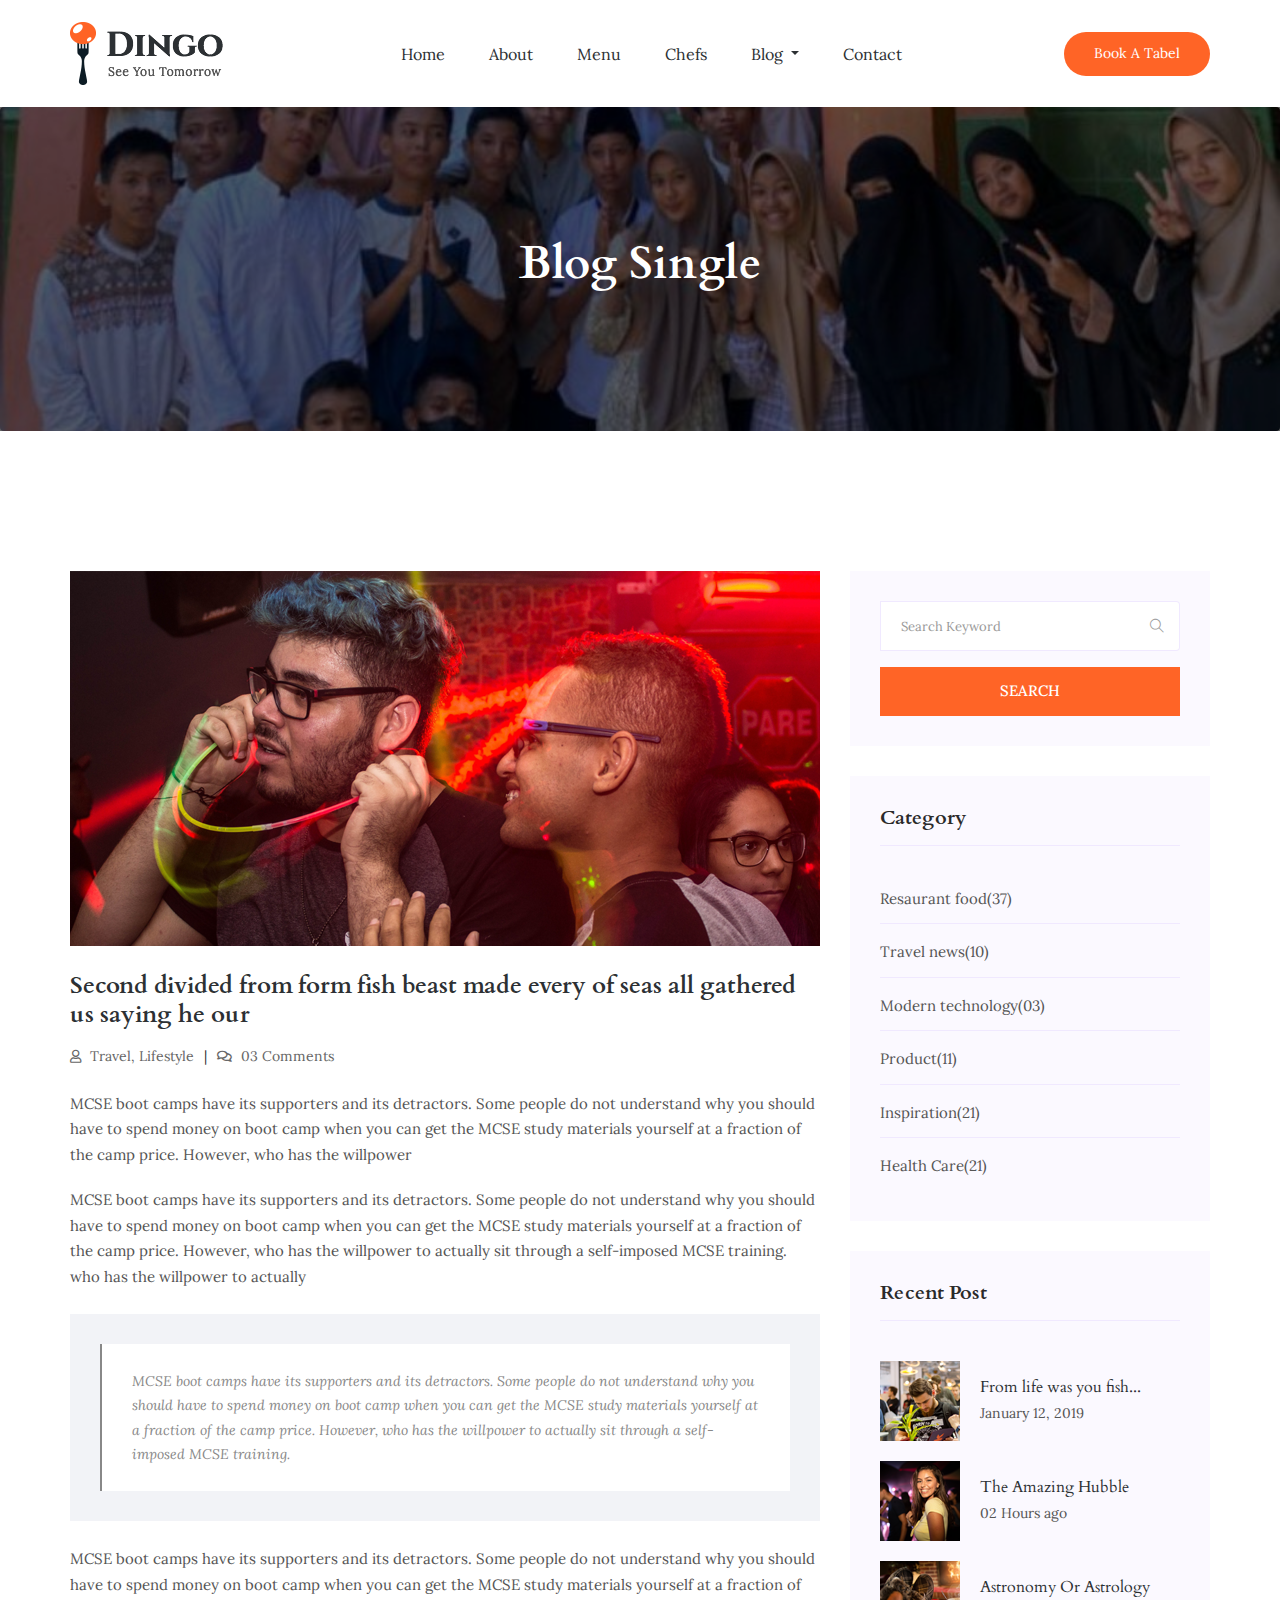
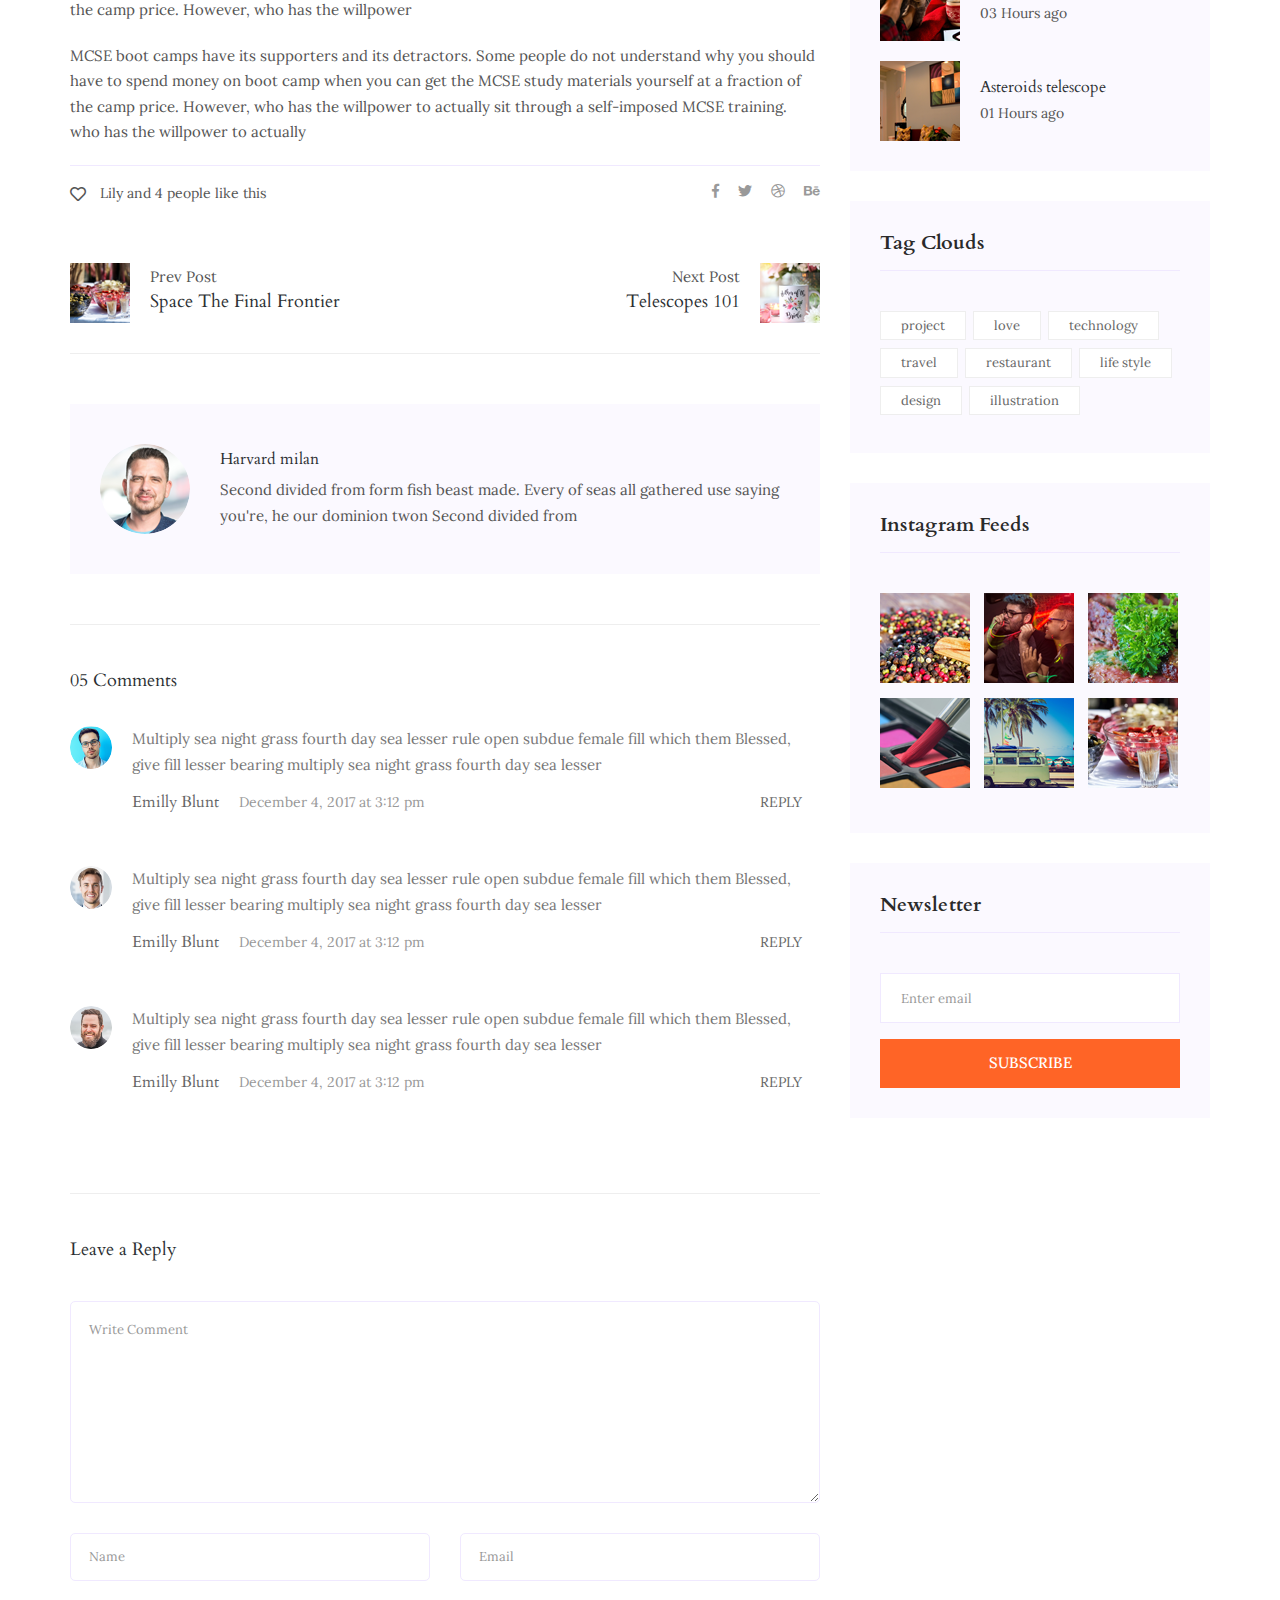
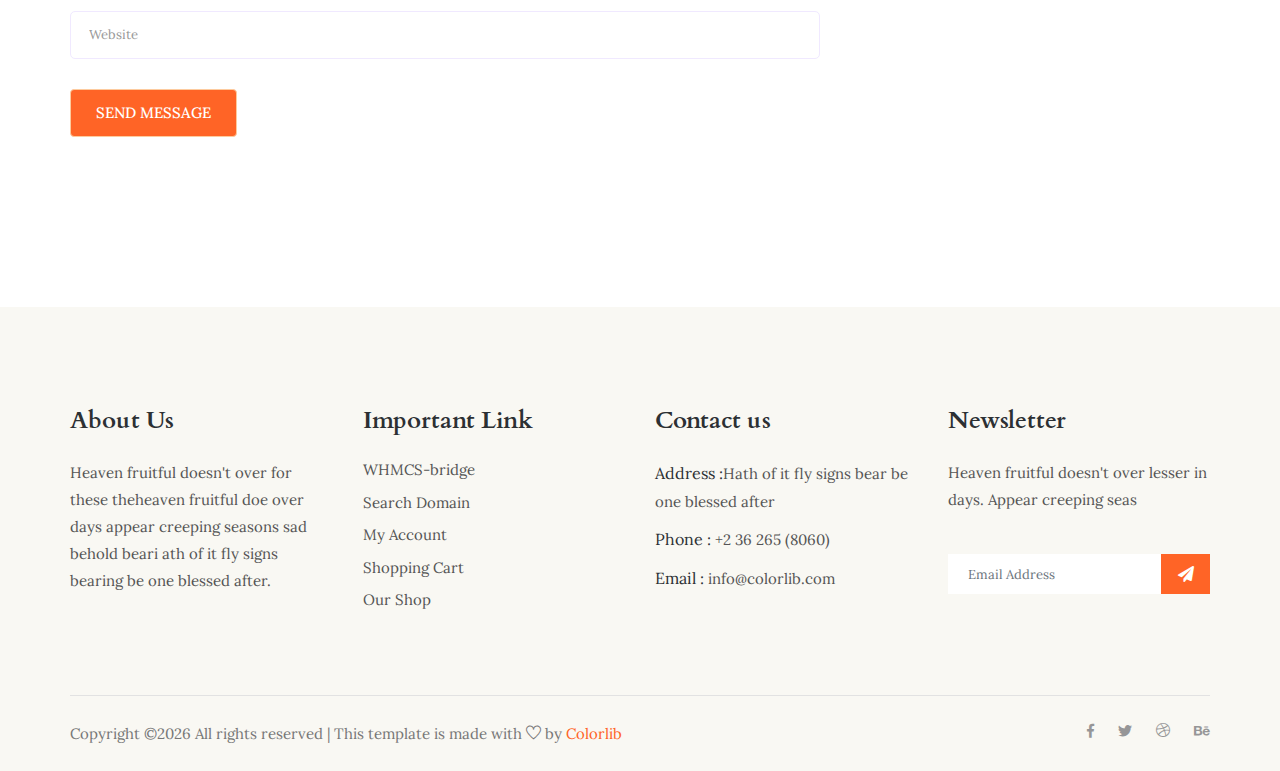
<file: project1/template/single-blog.html>
<!doctype html>
<html lang="en">

<head>
    <!-- Required meta tags -->
    <meta charset="utf-8">
    <meta name="viewport" content="width=device-width, initial-scale=1, shrink-to-fit=no">
    <title>Dingo</title>
    <link rel="icon" href="img/favicon.png">
    <!-- Bootstrap CSS -->
    <link rel="stylesheet" href="css/bootstrap.min.css">
    <!-- animate CSS -->
    <link rel="stylesheet" href="css/animate.css">
    <!-- owl carousel CSS -->
    <link rel="stylesheet" href="css/owl.carousel.min.css">
    <!-- themify CSS -->
    <link rel="stylesheet" href="css/themify-icons.css">
    <!-- flaticon CSS -->
    <link rel="stylesheet" href="css/flaticon.css">
    <!-- font awesome CSS -->
    <link rel="stylesheet" href="css/magnific-popup.css">
    <!-- swiper CSS -->
    <link rel="stylesheet" href="css/slick.css">
    <link rel="stylesheet" href="css/gijgo.min.css">
    <link rel="stylesheet" href="css/nice-select.css">
    <link rel="stylesheet" href="css/all.css">
    <!-- style CSS -->
    <link rel="stylesheet" href="css/style.css">
</head>

<body>
    <!--::header part start::-->
    <header class="main_menu">
        <div class="container">
            <div class="row align-items-center">
                <div class="col-lg-12">
                    <nav class="navbar navbar-expand-lg navbar-light">
                        <a class="navbar-brand" href="index.html"> <img src="img/logo.png" alt="logo"> </a>
                        <button class="navbar-toggler" type="button" data-toggle="collapse"
                            data-target="#navbarSupportedContent" aria-controls="navbarSupportedContent"
                            aria-expanded="false" aria-label="Toggle navigation">
                            <span class="navbar-toggler-icon"></span>
                        </button>

                        <div class="collapse navbar-collapse main-menu-item justify-content-end"
                            id="navbarSupportedContent">
                            <ul class="navbar-nav">
                                <li class="nav-item">
                                    <a class="nav-link" href="index.html">Home</a>
                                </li>
                                <li class="nav-item">
                                    <a class="nav-link" href="about.html">About</a>
                                </li>
                                <li class="nav-item">
                                    <a class="nav-link" href="food_menu.html">Menu</a>
                                </li>
                                <li class="nav-item">
                                    <a class="nav-link" href="chefs.html">Chefs</a>
                                </li>
                                <li class="nav-item dropdown">
                                    <a class="nav-link dropdown-toggle" href="blog.html" id="navbarDropdown" role="button" data-toggle="dropdown" aria-haspopup="true" aria-expanded="false">
                                        Blog
                                    </a>
                                    <div class="dropdown-menu" aria-labelledby="navbarDropdown">
                                        <a class="dropdown-item" href="blog.html">Blog</a>
                                        <a class="dropdown-item" href="single-blog.html">Single blog</a>
                                        <a class="dropdown-item" href="elements.html">Elements</a>
                                    </div>
                                </li>
                                <li class="nav-item">
                                    <a class="nav-link" href="contact.html">Contact</a>
                                </li>
                            </ul>
                        </div>
                        <div class="menu_btn">
                            <a href="#" class="single_page_btn d-none d-sm-block">book a tabel</a>
                        </div>
                    </nav>
                </div>
            </div>
        </div>
    </header>
    <!-- Header part end-->

   <!-- breadcrumb start-->
   <section class="breadcrumb breadcrumb_bg">
      <div class="container">
         <div class="row">
            <div class="col-lg-12">
               <div class="breadcrumb_iner text-center">
                  <div class="breadcrumb_iner_item">
                     <h2>Blog Single</h2>
                  </div>
               </div>
            </div>
         </div>
      </div>
   </section>
   <!-- breadcrumb start-->
   <!--================Blog Area =================-->
   <section class="blog_area single-post-area section_padding">
      <div class="container">
         <div class="row">
            <div class="col-lg-8 posts-list">
               <div class="single-post">
                  <div class="feature-img">
                     <img class="img-fluid" src="img/blog/single_blog_1.png" alt="">
                  </div>
                  <div class="blog_details">
                     <h2>Second divided from form fish beast made every of seas
                        all gathered us saying he our
                     </h2>
                     <ul class="blog-info-link mt-3 mb-4">
                        <li><a href="#"><i class="far fa-user"></i> Travel, Lifestyle</a></li>
                        <li><a href="#"><i class="far fa-comments"></i> 03 Comments</a></li>
                     </ul>
                     <p class="excert">
                        MCSE boot camps have its supporters and its detractors. Some people do not understand why you
                        should have to spend money on boot camp when you can get the MCSE study materials yourself at a
                        fraction of the camp price. However, who has the willpower
                     </p>
                     <p>
                        MCSE boot camps have its supporters and its detractors. Some people do not understand why you
                        should have to spend money on boot camp when you can get the MCSE study materials yourself at a
                        fraction of the camp price. However, who has the willpower to actually sit through a
                        self-imposed MCSE training. who has the willpower to actually
                     </p>
                     <div class="quote-wrapper">
                        <div class="quotes">
                           MCSE boot camps have its supporters and its detractors. Some people do not understand why you
                           should have to spend money on boot camp when you can get the MCSE study materials yourself at
                           a fraction of the camp price. However, who has the willpower to actually sit through a
                           self-imposed MCSE training.
                        </div>
                     </div>
                     <p>
                        MCSE boot camps have its supporters and its detractors. Some people do not understand why you
                        should have to spend money on boot camp when you can get the MCSE study materials yourself at a
                        fraction of the camp price. However, who has the willpower
                     </p>
                     <p>
                        MCSE boot camps have its supporters and its detractors. Some people do not understand why you
                        should have to spend money on boot camp when you can get the MCSE study materials yourself at a
                        fraction of the camp price. However, who has the willpower to actually sit through a
                        self-imposed MCSE training. who has the willpower to actually
                     </p>
                  </div>
               </div>
               <div class="navigation-top">
                  <div class="d-sm-flex justify-content-between text-center">
                     <p class="like-info"><span class="align-middle"><i class="far fa-heart"></i></span> Lily and 4
                        people like this</p>
                     <div class="col-sm-4 text-center my-2 my-sm-0">
                        <!-- <p class="comment-count"><span class="align-middle"><i class="far fa-comment"></i></span> 06 Comments</p> -->
                     </div>
                     <ul class="social-icons">
                        <li><a href="#"><i class="fab fa-facebook-f"></i></a></li>
                        <li><a href="#"><i class="fab fa-twitter"></i></a></li>
                        <li><a href="#"><i class="fab fa-dribbble"></i></a></li>
                        <li><a href="#"><i class="fab fa-behance"></i></a></li>
                     </ul>
                  </div>
                  <div class="navigation-area">
                     <div class="row">
                        <div
                           class="col-lg-6 col-md-6 col-12 nav-left flex-row d-flex justify-content-start align-items-center">
                           <div class="thumb">
                              <a href="#">
                                 <img class="img-fluid" src="img/post/preview.png" alt="">
                              </a>
                           </div>
                           <div class="arrow">
                              <a href="#">
                                 <span class="lnr text-white ti-arrow-left"></span>
                              </a>
                           </div>
                           <div class="detials">
                              <p>Prev Post</p>
                              <a href="#">
                                 <h4>Space The Final Frontier</h4>
                              </a>
                           </div>
                        </div>
                        <div
                           class="col-lg-6 col-md-6 col-12 nav-right flex-row d-flex justify-content-end align-items-center">
                           <div class="detials">
                              <p>Next Post</p>
                              <a href="#">
                                 <h4>Telescopes 101</h4>
                              </a>
                           </div>
                           <div class="arrow">
                              <a href="#">
                                 <span class="lnr text-white ti-arrow-right"></span>
                              </a>
                           </div>
                           <div class="thumb">
                              <a href="#">
                                 <img class="img-fluid" src="img/post/next.png" alt="">
                              </a>
                           </div>
                        </div>
                     </div>
                  </div>
               </div>
               <div class="blog-author">
                  <div class="media align-items-center">
                     <img src="img/blog/author.png" alt="">
                     <div class="media-body">
                        <a href="#">
                           <h4>Harvard milan</h4>
                        </a>
                        <p>Second divided from form fish beast made. Every of seas all gathered use saying you're, he
                           our dominion twon Second divided from</p>
                     </div>
                  </div>
               </div>
               <div class="comments-area">
                  <h4>05 Comments</h4>
                  <div class="comment-list">
                     <div class="single-comment justify-content-between d-flex">
                        <div class="user justify-content-between d-flex">
                           <div class="thumb">
                              <img src="img/comment/comment_1.png" alt="">
                           </div>
                           <div class="desc">
                              <p class="comment">
                                 Multiply sea night grass fourth day sea lesser rule open subdue female fill which them
                                 Blessed, give fill lesser bearing multiply sea night grass fourth day sea lesser
                              </p>
                              <div class="d-flex justify-content-between">
                                 <div class="d-flex align-items-center">
                                    <h5>
                                       <a href="#">Emilly Blunt</a>
                                    </h5>
                                    <p class="date">December 4, 2017 at 3:12 pm </p>
                                 </div>
                                 <div class="reply-btn">
                                    <a href="#" class="btn-reply text-uppercase">reply</a>
                                 </div>
                              </div>
                           </div>
                        </div>
                     </div>
                  </div>
                  <div class="comment-list">
                     <div class="single-comment justify-content-between d-flex">
                        <div class="user justify-content-between d-flex">
                           <div class="thumb">
                              <img src="img/comment/comment_2.png" alt="">
                           </div>
                           <div class="desc">
                              <p class="comment">
                                 Multiply sea night grass fourth day sea lesser rule open subdue female fill which them
                                 Blessed, give fill lesser bearing multiply sea night grass fourth day sea lesser
                              </p>
                              <div class="d-flex justify-content-between">
                                 <div class="d-flex align-items-center">
                                    <h5>
                                       <a href="#">Emilly Blunt</a>
                                    </h5>
                                    <p class="date">December 4, 2017 at 3:12 pm </p>
                                 </div>
                                 <div class="reply-btn">
                                    <a href="#" class="btn-reply text-uppercase">reply</a>
                                 </div>
                              </div>
                           </div>
                        </div>
                     </div>
                  </div>
                  <div class="comment-list">
                     <div class="single-comment justify-content-between d-flex">
                        <div class="user justify-content-between d-flex">
                           <div class="thumb">
                              <img src="img/comment/comment_3.png" alt="">
                           </div>
                           <div class="desc">
                              <p class="comment">
                                 Multiply sea night grass fourth day sea lesser rule open subdue female fill which them
                                 Blessed, give fill lesser bearing multiply sea night grass fourth day sea lesser
                              </p>
                              <div class="d-flex justify-content-between">
                                 <div class="d-flex align-items-center">
                                    <h5>
                                       <a href="#">Emilly Blunt</a>
                                    </h5>
                                    <p class="date">December 4, 2017 at 3:12 pm </p>
                                 </div>
                                 <div class="reply-btn">
                                    <a href="#" class="btn-reply text-uppercase">reply</a>
                                 </div>
                              </div>
                           </div>
                        </div>
                     </div>
                  </div>
               </div>
               <div class="comment-form">
                  <h4>Leave a Reply</h4>
                  <form class="form-contact comment_form" action="#" id="commentForm">
                     <div class="row">
                        <div class="col-12">
                           <div class="form-group">
                              <textarea class="form-control w-100" name="comment" id="comment" cols="30" rows="9"
                                 placeholder="Write Comment"></textarea>
                           </div>
                        </div>
                        <div class="col-sm-6">
                           <div class="form-group">
                              <input class="form-control" name="name" id="name" type="text" placeholder="Name">
                           </div>
                        </div>
                        <div class="col-sm-6">
                           <div class="form-group">
                              <input class="form-control" name="email" id="email" type="email" placeholder="Email">
                           </div>
                        </div>
                        <div class="col-12">
                           <div class="form-group">
                              <input class="form-control" name="website" id="website" type="text" placeholder="Website">
                           </div>
                        </div>
                     </div>
                     <div class="form-group">
                        <button type="submit" class="button button-contactForm">Send Message</button>
                     </div>
                  </form>
               </div>
            </div>
            <div class="col-lg-4">
               <div class="blog_right_sidebar">
                  <aside class="single_sidebar_widget search_widget">
                     <form action="#">
                        <div class="form-group">
                           <div class="input-group mb-3">
                              <input type="text" class="form-control" placeholder='Search Keyword'
                                 onfocus="this.placeholder = ''" onblur="this.placeholder = 'Search Keyword'">
                              <div class="input-group-append">
                                 <button class="btn" type="button"><i class="ti-search"></i></button>
                              </div>
                           </div>
                        </div>
                        <button class="button rounded-0 primary-bg text-white w-100 btn_4" type="submit">Search</button>
                     </form>
                  </aside>
                  <aside class="single_sidebar_widget post_category_widget">
                     <h4 class="widget_title">Category</h4>
                     <ul class="list cat-list">
                        <li>
                           <a href="#" class="d-flex">
                              <p>Resaurant food</p>
                              <p>(37)</p>
                           </a>
                        </li>
                        <li>
                           <a href="#" class="d-flex">
                              <p>Travel news</p>
                              <p>(10)</p>
                           </a>
                        </li>
                        <li>
                           <a href="#" class="d-flex">
                              <p>Modern technology</p>
                              <p>(03)</p>
                           </a>
                        </li>
                        <li>
                           <a href="#" class="d-flex">
                              <p>Product</p>
                              <p>(11)</p>
                           </a>
                        </li>
                        <li>
                           <a href="#" class="d-flex">
                              <p>Inspiration</p>
                              <p>(21)</p>
                           </a>
                        </li>
                        <li>
                           <a href="#" class="d-flex">
                              <p>Health Care</p>
                              <p>(21)</p>
                           </a>
                        </li>
                     </ul>
                  </aside>
                  <aside class="single_sidebar_widget popular_post_widget">
                     <h3 class="widget_title">Recent Post</h3>
                     <div class="media post_item">
                        <img src="img/post/post_1.png" alt="post">
                        <div class="media-body">
                           <a href="single-blog.html">
                              <h3>From life was you fish...</h3>
                           </a>
                           <p>January 12, 2019</p>
                        </div>
                     </div>
                     <div class="media post_item">
                        <img src="img/post/post_2.png" alt="post">
                        <div class="media-body">
                           <a href="single-blog.html">
                              <h3>The Amazing Hubble</h3>
                           </a>
                           <p>02 Hours ago</p>
                        </div>
                     </div>
                     <div class="media post_item">
                        <img src="img/post/post_3.png" alt="post">
                        <div class="media-body">
                           <a href="single-blog.html">
                              <h3>Astronomy Or Astrology</h3>
                           </a>
                           <p>03 Hours ago</p>
                        </div>
                     </div>
                     <div class="media post_item">
                        <img src="img/post/post_4.png" alt="post">
                        <div class="media-body">
                           <a href="single-blog.html">
                              <h3>Asteroids telescope</h3>
                           </a>
                           <p>01 Hours ago</p>
                        </div>
                     </div>
                  </aside>
                  <aside class="single_sidebar_widget tag_cloud_widget">
                     <h4 class="widget_title">Tag Clouds</h4>
                     <ul class="list">
                        <li>
                           <a href="#">project</a>
                        </li>
                        <li>
                           <a href="#">love</a>
                        </li>
                        <li>
                           <a href="#">technology</a>
                        </li>
                        <li>
                           <a href="#">travel</a>
                        </li>
                        <li>
                           <a href="#">restaurant</a>
                        </li>
                        <li>
                           <a href="#">life style</a>
                        </li>
                        <li>
                           <a href="#">design</a>
                        </li>
                        <li>
                           <a href="#">illustration</a>
                        </li>
                     </ul>
                  </aside>
                  <aside class="single_sidebar_widget instagram_feeds">
                     <h4 class="widget_title">Instagram Feeds</h4>
                     <ul class="instagram_row flex-wrap">
                        <li>
                           <a href="#">
                              <img class="img-fluid" src="img/post/post_5.png" alt="">
                           </a>
                        </li>
                        <li>
                           <a href="#">
                              <img class="img-fluid" src="img/post/post_6.png" alt="">
                           </a>
                        </li>
                        <li>
                           <a href="#">
                              <img class="img-fluid" src="img/post/post_7.png" alt="">
                           </a>
                        </li>
                        <li>
                           <a href="#">
                              <img class="img-fluid" src="img/post/post_8.png" alt="">
                           </a>
                        </li>
                        <li>
                           <a href="#">
                              <img class="img-fluid" src="img/post/post_9.png" alt="">
                           </a>
                        </li>
                        <li>
                           <a href="#">
                              <img class="img-fluid" src="img/post/post_10.png" alt="">
                           </a>
                        </li>
                     </ul>
                  </aside>
                  <aside class="single_sidebar_widget newsletter_widget">
                     <h4 class="widget_title">Newsletter</h4>
                     <form action="#">
                        <div class="form-group">
                           <input type="email" class="form-control" onfocus="this.placeholder = ''"
                              onblur="this.placeholder = 'Enter email'" placeholder='Enter email' required>
                        </div>
                        <button class="button rounded-0 primary-bg text-white w-100 btn_4"
                           type="submit">Subscribe</button>
                     </form>
                  </aside>
               </div>
            </div>
         </div>
      </div>
   </section>
   <!--================Blog Area end =================-->

   <!-- footer part start-->
   <footer class="footer-area">
      <div class="container">
         <div class="row">
            <div class="col-xl-3 col-sm-6 col-md-4">
               <div class="single-footer-widget footer_1">
                  <h4>About Us</h4>
                  <p>Heaven fruitful doesn't over for these theheaven fruitful doe over days
                     appear creeping seasons sad behold beari ath of it fly signs bearing
                     be one blessed after.</p>
               </div>
            </div>
            <div class="col-xl-3 col-sm-6 col-md-4">
               <div class="single-footer-widget footer_2">
                  <h4>Important Link</h4>
                  <div class="contact_info">
                     <ul>
                        <li><a href="#">WHMCS-bridge</a></li>
                        <li><a href="#"> Search Domain</a></li>
                        <li><a href="#">My Account</a></li>
                        <li><a href="#">Shopping Cart</a></li>
                        <li><a href="#"> Our Shop</a></li>
                     </ul>
                  </div>
               </div>
            </div>
            <div class="col-xl-3 col-sm-6 col-md-4">
               <div class="single-footer-widget footer_2">
                  <h4>Contact us</h4>
                  <div class="contact_info">
                     <p><span> Address :</span>Hath of it fly signs bear be one blessed after </p>
                     <p><span> Phone :</span> +2 36 265 (8060)</p>
                     <p><span> Email : </span>info@colorlib.com </p>
                  </div>
               </div>
            </div>
            <div class="col-xl-3 col-sm-8 col-md-6">
               <div class="single-footer-widget footer_3">
                  <h4>Newsletter</h4>
                  <p>Heaven fruitful doesn't over lesser in days. Appear creeping seas</p>
                  <form action="#">
                     <div class="form-group">
                        <div class="input-group mb-3">
                           <input type="text" class="form-control" placeholder='Email Address'
                              onfocus="this.placeholder = ''" onblur="this.placeholder = 'Email Address'">
                           <div class="input-group-append">
                              <button class="btn" type="button"><i class="fas fa-paper-plane"></i></button>
                           </div>
                        </div>
                     </div>
                  </form>
               </div>
            </div>
         </div>
         <div class="copyright_part_text">
            <div class="row">
               <div class="col-lg-8">
                  <p class="footer-text m-0"><!-- Link back to Colorlib can't be removed. Template is licensed under CC BY 3.0. -->
Copyright &copy;<script>document.write(new Date().getFullYear());</script> All rights reserved | This template is made with <i class="ti-heart" aria-hidden="true"></i> by <a href="https://colorlib.com" target="_blank">Colorlib</a>
<!-- Link back to Colorlib can't be removed. Template is licensed under CC BY 3.0. --></p>
               </div>
               <div class="col-lg-4">
                  <div class="copyright_social_icon text-right">
                     <a href="#"><i class="fab fa-facebook-f"></i></a>
                     <a href="#"><i class="fab fa-twitter"></i></a>
                     <a href="#"><i class="ti-dribbble"></i></a>
                     <a href="#"><i class="fab fa-behance"></i></a>
                  </div>
               </div>
            </div>
         </div>
      </div>
   </footer>
   <!-- footer part end-->

   <!-- jquery plugins here-->
   <!-- jquery -->
   <script src="js/jquery-1.12.1.min.js"></script>
   <!-- popper js -->
   <script src="js/popper.min.js"></script>
   <!-- bootstrap js -->
   <script src="js/bootstrap.min.js"></script>
   <!-- easing js -->
   <script src="js/jquery.magnific-popup.js"></script>
   <!-- swiper js -->
   <script src="js/swiper.min.js"></script>
   <!-- swiper js -->
   <script src="js/masonry.pkgd.js"></script>
   <!-- particles js -->
   <script src="js/owl.carousel.min.js"></script>
   <!-- swiper js -->
   <script src="js/slick.min.js"></script>
   <script src="js/gijgo.min.js"></script>
   <script src="js/jquery.nice-select.min.js"></script>
   <!-- custom js -->
   <script src="js/custom.js"></script>
</body>

</html>
</file>
<file: project1/template/css/themify-icons.css>
@font-face {
	font-family: 'themify';
	src:url('../fonts/themify.eot?-fvbane');
	src:url('../fonts/themify.eot?#iefix-fvbane') format('embedded-opentype'),
		url('../fonts/themify.woff?-fvbane') format('woff'),
		url('../fonts/themify.ttf?-fvbane') format('truetype'),
		url('../fonts/themify.svg?-fvbane#themify') format('svg');
	font-weight: normal;
	font-style: normal;
}

[class^="ti-"], [class*=" ti-"] {
	font-family: 'themify';
	speak: none;
	font-style: normal;
	font-weight: normal;
	font-variant: normal;
	text-transform: none;
	line-height: 1;

	/* Better Font Rendering =========== */
	-webkit-font-smoothing: antialiased;
	-moz-osx-font-smoothing: grayscale;
}

.ti-wand:before {
	content: "\e600";
}
.ti-volume:before {
	content: "\e601";
}
.ti-user:before {
	content: "\e602";
}
.ti-unlock:before {
	content: "\e603";
}
.ti-unlink:before {
	content: "\e604";
}
.ti-trash:before {
	content: "\e605";
}
.ti-thought:before {
	content: "\e606";
}
.ti-target:before {
	content: "\e607";
}
.ti-tag:before {
	content: "\e608";
}
.ti-tablet:before {
	content: "\e609";
}
.ti-star:before {
	content: "\e60a";
}
.ti-spray:before {
	content: "\e60b";
}
.ti-signal:before {
	content: "\e60c";
}
.ti-shopping-cart:before {
	content: "\e60d";
}
.ti-shopping-cart-full:before {
	content: "\e60e";
}
.ti-settings:before {
	content: "\e60f";
}
.ti-search:before {
	content: "\e610";
}
.ti-zoom-in:before {
	content: "\e611";
}
.ti-zoom-out:before {
	content: "\e612";
}
.ti-cut:before {
	content: "\e613";
}
.ti-ruler:before {
	content: "\e614";
}
.ti-ruler-pencil:before {
	content: "\e615";
}
.ti-ruler-alt:before {
	content: "\e616";
}
.ti-bookmark:before {
	content: "\e617";
}
.ti-bookmark-alt:before {
	content: "\e618";
}
.ti-reload:before {
	content: "\e619";
}
.ti-plus:before {
	content: "\e61a";
}
.ti-pin:before {
	content: "\e61b";
}
.ti-pencil:before {
	content: "\e61c";
}
.ti-pencil-alt:before {
	content: "\e61d";
}
.ti-paint-roller:before {
	content: "\e61e";
}
.ti-paint-bucket:before {
	content: "\e61f";
}
.ti-na:before {
	content: "\e620";
}
.ti-mobile:before {
	content: "\e621";
}
.ti-minus:before {
	content: "\e622";
}
.ti-medall:before {
	content: "\e623";
}
.ti-medall-alt:before {
	content: "\e624";
}
.ti-marker:before {
	content: "\e625";
}
.ti-marker-alt:before {
	content: "\e626";
}
.ti-arrow-up:before {
	content: "\e627";
}
.ti-arrow-right:before {
	content: "\e628";
}
.ti-arrow-left:before {
	content: "\e629";
}
.ti-arrow-down:before {
	content: "\e62a";
}
.ti-lock:before {
	content: "\e62b";
}
.ti-location-arrow:before {
	content: "\e62c";
}
.ti-link:before {
	content: "\e62d";
}
.ti-layout:before {
	content: "\e62e";
}
.ti-layers:before {
	content: "\e62f";
}
.ti-layers-alt:before {
	content: "\e630";
}
.ti-key:before {
	content: "\e631";
}
.ti-import:before {
	content: "\e632";
}
.ti-image:before {
	content: "\e633";
}
.ti-heart:before {
	content: "\e634";
}
.ti-heart-broken:before {
	content: "\e635";
}
.ti-hand-stop:before {
	content: "\e636";
}
.ti-hand-open:before {
	content: "\e637";
}
.ti-hand-drag:before {
	content: "\e638";
}
.ti-folder:before {
	content: "\e639";
}
.ti-flag:before {
	content: "\e63a";
}
.ti-flag-alt:before {
	content: "\e63b";
}
.ti-flag-alt-2:before {
	content: "\e63c";
}
.ti-eye:before {
	content: "\e63d";
}
.ti-export:before {
	content: "\e63e";
}
.ti-exchange-vertical:before {
	content: "\e63f";
}
.ti-desktop:before {
	content: "\e640";
}
.ti-cup:before {
	content: "\e641";
}
.ti-crown:before {
	content: "\e642";
}
.ti-comments:before {
	content: "\e643";
}
.ti-comment:before {
	content: "\e644";
}
.ti-comment-alt:before {
	content: "\e645";
}
.ti-close:before {
	content: "\e646";
}
.ti-clip:before {
	content: "\e647";
}
.ti-angle-up:before {
	content: "\e648";
}
.ti-angle-right:before {
	content: "\e649";
}
.ti-angle-left:before {
	content: "\e64a";
}
.ti-angle-down:before {
	content: "\e64b";
}
.ti-check:before {
	content: "\e64c";
}
.ti-check-box:before {
	content: "\e64d";
}
.ti-camera:before {
	content: "\e64e";
}
.ti-announcement:before {
	content: "\e64f";
}
.ti-brush:before {
	content: "\e650";
}
.ti-briefcase:before {
	content: "\e651";
}
.ti-bolt:before {
	content: "\e652";
}
.ti-bolt-alt:before {
	content: "\e653";
}
.ti-blackboard:before {
	content: "\e654";
}
.ti-bag:before {
	content: "\e655";
}
.ti-move:before {
	content: "\e656";
}
.ti-arrows-vertical:before {
	content: "\e657";
}
.ti-arrows-horizontal:before {
	content: "\e658";
}
.ti-fullscreen:before {
	content: "\e659";
}
.ti-arrow-top-right:before {
	content: "\e65a";
}
.ti-arrow-top-left:before {
	content: "\e65b";
}
.ti-arrow-circle-up:before {
	content: "\e65c";
}
.ti-arrow-circle-right:before {
	content: "\e65d";
}
.ti-arrow-circle-left:before {
	content: "\e65e";
}
.ti-arrow-circle-down:before {
	content: "\e65f";
}
.ti-angle-double-up:before {
	content: "\e660";
}
.ti-angle-double-right:before {
	content: "\e661";
}
.ti-angle-double-left:before {
	content: "\e662";
}
.ti-angle-double-down:before {
	content: "\e663";
}
.ti-zip:before {
	content: "\e664";
}
.ti-world:before {
	content: "\e665";
}
.ti-wheelchair:before {
	content: "\e666";
}
.ti-view-list:before {
	content: "\e667";
}
.ti-view-list-alt:before {
	content: "\e668";
}
.ti-view-grid:before {
	content: "\e669";
}
.ti-uppercase:before {
	content: "\e66a";
}
.ti-upload:before {
	content: "\e66b";
}
.ti-underline:before {
	content: "\e66c";
}
.ti-truck:before {
	content: "\e66d";
}
.ti-timer:before {
	content: "\e66e";
}
.ti-ticket:before {
	content: "\e66f";
}
.ti-thumb-up:before {
	content: "\e670";
}
.ti-thumb-down:before {
	content: "\e671";
}
.ti-text:before {
	content: "\e672";
}
.ti-stats-up:before {
	content: "\e673";
}
.ti-stats-down:before {
	content: "\e674";
}
.ti-split-v:before {
	content: "\e675";
}
.ti-split-h:before {
	content: "\e676";
}
.ti-smallcap:before {
	content: "\e677";
}
.ti-shine:before {
	content: "\e678";
}
.ti-shift-right:before {
	content: "\e679";
}
.ti-shift-left:before {
	content: "\e67a";
}
.ti-shield:before {
	content: "\e67b";
}
.ti-notepad:before {
	content: "\e67c";
}
.ti-server:before {
	content: "\e67d";
}
.ti-quote-right:before {
	content: "\e67e";
}
.ti-quote-left:before {
	content: "\e67f";
}
.ti-pulse:before {
	content: "\e680";
}
.ti-printer:before {
	content: "\e681";
}
.ti-power-off:before {
	content: "\e682";
}
.ti-plug:before {
	content: "\e683";
}
.ti-pie-chart:before {
	content: "\e684";
}
.ti-paragraph:before {
	content: "\e685";
}
.ti-panel:before {
	content: "\e686";
}
.ti-package:before {
	content: "\e687";
}
.ti-music:before {
	content: "\e688";
}
.ti-music-alt:before {
	content: "\e689";
}
.ti-mouse:before {
	content: "\e68a";
}
.ti-mouse-alt:before {
	content: "\e68b";
}
.ti-money:before {
	content: "\e68c";
}
.ti-microphone:before {
	content: "\e68d";
}
.ti-menu:before {
	content: "\e68e";
}
.ti-menu-alt:before {
	content: "\e68f";
}
.ti-map:before {
	content: "\e690";
}
.ti-map-alt:before {
	content: "\e691";
}
.ti-loop:before {
	content: "\e692";
}
.ti-location-pin:before {
	content: "\e693";
}
.ti-list:before {
	content: "\e694";
}
.ti-light-bulb:before {
	content: "\e695";
}
.ti-Italic:before {
	content: "\e696";
}
.ti-info:before {
	content: "\e697";
}
.ti-infinite:before {
	content: "\e698";
}
.ti-id-badge:before {
	content: "\e699";
}
.ti-hummer:before {
	content: "\e69a";
}
.ti-home:before {
	content: "\e69b";
}
.ti-help:before {
	content: "\e69c";
}
.ti-headphone:before {
	content: "\e69d";
}
.ti-harddrives:before {
	content: "\e69e";
}
.ti-harddrive:before {
	content: "\e69f";
}
.ti-gift:before {
	content: "\e6a0";
}
.ti-game:before {
	content: "\e6a1";
}
.ti-filter:before {
	content: "\e6a2";
}
.ti-files:before {
	content: "\e6a3";
}
.ti-file:before {
	content: "\e6a4";
}
.ti-eraser:before {
	content: "\e6a5";
}
.ti-envelope:before {
	content: "\e6a6";
}
.ti-download:before {
	content: "\e6a7";
}
.ti-direction:before {
	content: "\e6a8";
}
.ti-direction-alt:before {
	content: "\e6a9";
}
.ti-dashboard:before {
	content: "\e6aa";
}
.ti-control-stop:before {
	content: "\e6ab";
}
.ti-control-shuffle:before {
	content: "\e6ac";
}
.ti-control-play:before {
	content: "\e6ad";
}
.ti-control-pause:before {
	content: "\e6ae";
}
.ti-control-forward:before {
	content: "\e6af";
}
.ti-control-backward:before {
	content: "\e6b0";
}
.ti-cloud:before {
	content: "\e6b1";
}
.ti-cloud-up:before {
	content: "\e6b2";
}
.ti-cloud-down:before {
	content: "\e6b3";
}
.ti-clipboard:before {
	content: "\e6b4";
}
.ti-car:before {
	content: "\e6b5";
}
.ti-calendar:before {
	content: "\e6b6";
}
.ti-book:before {
	content: "\e6b7";
}
.ti-bell:before {
	content: "\e6b8";
}
.ti-basketball:before {
	content: "\e6b9";
}
.ti-bar-chart:before {
	content: "\e6ba";
}
.ti-bar-chart-alt:before {
	content: "\e6bb";
}
.ti-back-right:before {
	content: "\e6bc";
}
.ti-back-left:before {
	content: "\e6bd";
}
.ti-arrows-corner:before {
	content: "\e6be";
}
.ti-archive:before {
	content: "\e6bf";
}
.ti-anchor:before {
	content: "\e6c0";
}
.ti-align-right:before {
	content: "\e6c1";
}
.ti-align-left:before {
	content: "\e6c2";
}
.ti-align-justify:before {
	content: "\e6c3";
}
.ti-align-center:before {
	content: "\e6c4";
}
.ti-alert:before {
	content: "\e6c5";
}
.ti-alarm-clock:before {
	content: "\e6c6";
}
.ti-agenda:before {
	content: "\e6c7";
}
.ti-write:before {
	content: "\e6c8";
}
.ti-window:before {
	content: "\e6c9";
}
.ti-widgetized:before {
	content: "\e6ca";
}
.ti-widget:before {
	content: "\e6cb";
}
.ti-widget-alt:before {
	content: "\e6cc";
}
.ti-wallet:before {
	content: "\e6cd";
}
.ti-video-clapper:before {
	content: "\e6ce";
}
.ti-video-camera:before {
	content: "\e6cf";
}
.ti-vector:before {
	content: "\e6d0";
}
.ti-themify-logo:before {
	content: "\e6d1";
}
.ti-themify-favicon:before {
	content: "\e6d2";
}
.ti-themify-favicon-alt:before {
	content: "\e6d3";
}
.ti-support:before {
	content: "\e6d4";
}
.ti-stamp:before {
	content: "\e6d5";
}
.ti-split-v-alt:before {
	content: "\e6d6";
}
.ti-slice:before {
	content: "\e6d7";
}
.ti-shortcode:before {
	content: "\e6d8";
}
.ti-shift-right-alt:before {
	content: "\e6d9";
}
.ti-shift-left-alt:before {
	content: "\e6da";
}
.ti-ruler-alt-2:before {
	content: "\e6db";
}
.ti-receipt:before {
	content: "\e6dc";
}
.ti-pin2:before {
	content: "\e6dd";
}
.ti-pin-alt:before {
	content: "\e6de";
}
.ti-pencil-alt2:before {
	content: "\e6df";
}
.ti-palette:before {
	content: "\e6e0";
}
.ti-more:before {
	content: "\e6e1";
}
.ti-more-alt:before {
	content: "\e6e2";
}
.ti-microphone-alt:before {
	content: "\e6e3";
}
.ti-magnet:before {
	content: "\e6e4";
}
.ti-line-double:before {
	content: "\e6e5";
}
.ti-line-dotted:before {
	content: "\e6e6";
}
.ti-line-dashed:before {
	content: "\e6e7";
}
.ti-layout-width-full:before {
	content: "\e6e8";
}
.ti-layout-width-default:before {
	content: "\e6e9";
}
.ti-layout-width-default-alt:before {
	content: "\e6ea";
}
.ti-layout-tab:before {
	content: "\e6eb";
}
.ti-layout-tab-window:before {
	content: "\e6ec";
}
.ti-layout-tab-v:before {
	content: "\e6ed";
}
.ti-layout-tab-min:before {
	content: "\e6ee";
}
.ti-layout-slider:before {
	content: "\e6ef";
}
.ti-layout-slider-alt:before {
	content: "\e6f0";
}
.ti-layout-sidebar-right:before {
	content: "\e6f1";
}
.ti-layout-sidebar-none:before {
	content: "\e6f2";
}
.ti-layout-sidebar-left:before {
	content: "\e6f3";
}
.ti-layout-placeholder:before {
	content: "\e6f4";
}
.ti-layout-menu:before {
	content: "\e6f5";
}
.ti-layout-menu-v:before {
	content: "\e6f6";
}
.ti-layout-menu-separated:before {
	content: "\e6f7";
}
.ti-layout-menu-full:before {
	content: "\e6f8";
}
.ti-layout-media-right-alt:before {
	content: "\e6f9";
}
.ti-layout-media-right:before {
	content: "\e6fa";
}
.ti-layout-media-overlay:before {
	content: "\e6fb";
}
.ti-layout-media-overlay-alt:before {
	content: "\e6fc";
}
.ti-layout-media-overlay-alt-2:before {
	content: "\e6fd";
}
.ti-layout-media-left-alt:before {
	content: "\e6fe";
}
.ti-layout-media-left:before {
	content: "\e6ff";
}
.ti-layout-media-center-alt:before {
	content: "\e700";
}
.ti-layout-media-center:before {
	content: "\e701";
}
.ti-layout-list-thumb:before {
	content: "\e702";
}
.ti-layout-list-thumb-alt:before {
	content: "\e703";
}
.ti-layout-list-post:before {
	content: "\e704";
}
.ti-layout-list-large-image:before {
	content: "\e705";
}
.ti-layout-line-solid:before {
	content: "\e706";
}
.ti-layout-grid4:before {
	content: "\e707";
}
.ti-layout-grid3:before {
	content: "\e708";
}
.ti-layout-grid2:before {
	content: "\e709";
}
.ti-layout-grid2-thumb:before {
	content: "\e70a";
}
.ti-layout-cta-right:before {
	content: "\e70b";
}
.ti-layout-cta-left:before {
	content: "\e70c";
}
.ti-layout-cta-center:before {
	content: "\e70d";
}
.ti-layout-cta-btn-right:before {
	content: "\e70e";
}
.ti-layout-cta-btn-left:before {
	content: "\e70f";
}
.ti-layout-column4:before {
	content: "\e710";
}
.ti-layout-column3:before {
	content: "\e711";
}
.ti-layout-column2:before {
	content: "\e712";
}
.ti-layout-accordion-separated:before {
	content: "\e713";
}
.ti-layout-accordion-merged:before {
	content: "\e714";
}
.ti-layout-accordion-list:before {
	content: "\e715";
}
.ti-ink-pen:before {
	content: "\e716";
}
.ti-info-alt:before {
	content: "\e717";
}
.ti-help-alt:before {
	content: "\e718";
}
.ti-headphone-alt:before {
	content: "\e719";
}
.ti-hand-point-up:before {
	content: "\e71a";
}
.ti-hand-point-right:before {
	content: "\e71b";
}
.ti-hand-point-left:before {
	content: "\e71c";
}
.ti-hand-point-down:before {
	content: "\e71d";
}
.ti-gallery:before {
	content: "\e71e";
}
.ti-face-smile:before {
	content: "\e71f";
}
.ti-face-sad:before {
	content: "\e720";
}
.ti-credit-card:before {
	content: "\e721";
}
.ti-control-skip-forward:before {
	content: "\e722";
}
.ti-control-skip-backward:before {
	content: "\e723";
}
.ti-control-record:before {
	content: "\e724";
}
.ti-control-eject:before {
	content: "\e725";
}
.ti-comments-smiley:before {
	content: "\e726";
}
.ti-brush-alt:before {
	content: "\e727";
}
.ti-youtube:before {
	content: "\e728";
}
.ti-vimeo:before {
	content: "\e729";
}
.ti-twitter:before {
	content: "\e72a";
}
.ti-time:before {
	content: "\e72b";
}
.ti-tumblr:before {
	content: "\e72c";
}
.ti-skype:before {
	content: "\e72d";
}
.ti-share:before {
	content: "\e72e";
}
.ti-share-alt:before {
	content: "\e72f";
}
.ti-rocket:before {
	content: "\e730";
}
.ti-pinterest:before {
	content: "\e731";
}
.ti-new-window:before {
	content: "\e732";
}
.ti-microsoft:before {
	content: "\e733";
}
.ti-list-ol:before {
	content: "\e734";
}
.ti-linkedin:before {
	content: "\e735";
}
.ti-layout-sidebar-2:before {
	content: "\e736";
}
.ti-layout-grid4-alt:before {
	content: "\e737";
}
.ti-layout-grid3-alt:before {
	content: "\e738";
}
.ti-layout-grid2-alt:before {
	content: "\e739";
}
.ti-layout-column4-alt:before {
	content: "\e73a";
}
.ti-layout-column3-alt:before {
	content: "\e73b";
}
.ti-layout-column2-alt:before {
	content: "\e73c";
}
.ti-instagram:before {
	content: "\e73d";
}
.ti-google:before {
	content: "\e73e";
}
.ti-github:before {
	content: "\e73f";
}
.ti-flickr:before {
	content: "\e740";
}
.ti-facebook:before {
	content: "\e741";
}
.ti-dropbox:before {
	content: "\e742";
}
.ti-dribbble:before {
	content: "\e743";
}
.ti-apple:before {
	content: "\e744";
}
.ti-android:before {
	content: "\e745";
}
.ti-save:before {
	content: "\e746";
}
.ti-save-alt:before {
	content: "\e747";
}
.ti-yahoo:before {
	content: "\e748";
}
.ti-wordpress:before {
	content: "\e749";
}
.ti-vimeo-alt:before {
	content: "\e74a";
}
.ti-twitter-alt:before {
	content: "\e74b";
}
.ti-tumblr-alt:before {
	content: "\e74c";
}
.ti-trello:before {
	content: "\e74d";
}
.ti-stack-overflow:before {
	content: "\e74e";
}
.ti-soundcloud:before {
	content: "\e74f";
}
.ti-sharethis:before {
	content: "\e750";
}
.ti-sharethis-alt:before {
	content: "\e751";
}
.ti-reddit:before {
	content: "\e752";
}
.ti-pinterest-alt:before {
	content: "\e753";
}
.ti-microsoft-alt:before {
	content: "\e754";
}
.ti-linux:before {
	content: "\e755";
}
.ti-jsfiddle:before {
	content: "\e756";
}
.ti-joomla:before {
	content: "\e757";
}
.ti-html5:before {
	content: "\e758";
}
.ti-flickr-alt:before {
	content: "\e759";
}
.ti-email:before {
	content: "\e75a";
}
.ti-drupal:before {
	content: "\e75b";
}
.ti-dropbox-alt:before {
	content: "\e75c";
}
.ti-css3:before {
	content: "\e75d";
}
.ti-rss:before {
	content: "\e75e";
}
.ti-rss-alt:before {
	content: "\e75f";
}
</file>
<file: project1/template/css/flaticon.css>
/*
  	Flaticon icon font: Flaticon
  	Creation date: 09/04/2019 10:10
  	*/

@font-face {
  font-family: "Flaticon";
  src: url("../fonts/Flaticon.eot");
  src: url("../fonts/Flaticon.eot?#iefix") format("embedded-opentype"),
       url("../fonts/Flaticon.woff2") format("woff2"),
       url("../fonts/Flaticon.woff") format("woff"),
       url("../fonts/Flaticon.ttf") format("truetype"),
       url("../fonts/Flaticon.svg#Flaticon") format("svg");
  font-weight: normal;
  font-style: normal;
}

@media screen and (-webkit-min-device-pixel-ratio:0) {
  @font-face {
    font-family: "Flaticon";
    src: url("./Flaticon.svg#Flaticon") format("svg");
  }
}

[class^="flaticon-"]:before, [class*=" flaticon-"]:before,
[class^="flaticon-"]:after, [class*=" flaticon-"]:after {   
  font-family: Flaticon;
        font-size: 30px;
       font-style: normal;
       color: #fff;
}

.flaticon-growth:before { content: "\f100"; }
.flaticon-wallet:before { content: "\f101"; }
</file>
<file: project1/template/css/nice-select.css>
.nice-select {
  -webkit-tap-highlight-color: transparent;
  background-color: #fff;
  border-radius: 5px;
  border: solid 1px #e8e8e8;
  box-sizing: border-box;
  clear: both;
  cursor: pointer;
  display: block;
  float: left;
  font-family: inherit;
  font-size: 14px;
  font-weight: normal;
  height: 42px;
  line-height: 40px;
  outline: none;
  padding-left: 18px;
  padding-right: 30px;
  position: relative;
  text-align: left !important;
  -webkit-transition: all 0.2s ease-in-out;
  transition: all 0.2s ease-in-out;
  -webkit-user-select: none;
     -moz-user-select: none;
      -ms-user-select: none;
          user-select: none;
  white-space: nowrap;
  width: auto; }
  .nice-select:hover {
    border-color: #dbdbdb; }
  .nice-select:active, .nice-select.open, .nice-select:focus {
    border-color: #999; }
  .nice-select:after {
    border-bottom: 2px solid #999;
    border-right: 2px solid #999;
    content: '';
    display: block;
    height: 10px;
    margin-top: -4px;
    pointer-events: none;
    position: absolute;
    right: 12px;
    top: 50%;
    -webkit-transform-origin: 66% 66%;
        -ms-transform-origin: 66% 66%;
            transform-origin: 66% 66%;
    -webkit-transform: rotate(45deg);
        -ms-transform: rotate(45deg);
            transform: rotate(45deg);
    -webkit-transition: all 0.15s ease-in-out;
    transition: all 0.15s ease-in-out;
    width: 10px; }
  .nice-select.open:after {
    -webkit-transform: rotate(-135deg);
        -ms-transform: rotate(-135deg);
            transform: rotate(-135deg); }
  .nice-select.open .list {
    opacity: 1;
    pointer-events: auto;
    -webkit-transform: scale(1) translateY(0);
        -ms-transform: scale(1) translateY(0);
            transform: scale(1) translateY(0); }
  .nice-select.disabled {
    border-color: #ededed;
    color: #999;
    pointer-events: none; }
    .nice-select.disabled:after {
      border-color: #cccccc; }
  .nice-select.wide {
    width: 100%; }
    .nice-select.wide .list {
      left: 0 !important;
      right: 0 !important; }
  .nice-select.right {
    float: right; }
    .nice-select.right .list {
      left: auto;
      right: 0; }
  .nice-select.small {
    font-size: 12px;
    height: 36px;
    line-height: 34px; }
    .nice-select.small:after {
      height: 4px;
      width: 4px; }
    .nice-select.small .option {
      line-height: 34px;
      min-height: 34px; }
  .nice-select .list {
    background-color: #fff;
    border-radius: 5px;
    box-shadow: 0 0 0 1px rgba(68, 68, 68, 0.11);
    box-sizing: border-box;
    margin-top: 4px;
    opacity: 0;
    overflow: hidden;
    padding: 0;
    pointer-events: none;
    position: absolute;
    top: 100%;
    left: 0;
    -webkit-transform-origin: 50% 0;
        -ms-transform-origin: 50% 0;
            transform-origin: 50% 0;
    -webkit-transform: scale(0.75) translateY(-21px);
        -ms-transform: scale(0.75) translateY(-21px);
            transform: scale(0.75) translateY(-21px);
    -webkit-transition: all 0.2s cubic-bezier(0.5, 0, 0, 1.25), opacity 0.15s ease-out;
    transition: all 0.2s cubic-bezier(0.5, 0, 0, 1.25), opacity 0.15s ease-out;
    z-index: 9; }
    .nice-select .list:hover .option:not(:hover) {
      background-color: transparent !important; }
  .nice-select .option {
    cursor: pointer;
    font-weight: 400;
    line-height: 40px;
    list-style: none;
    min-height: 40px;
    outline: none;
    padding-left: 18px;
    padding-right: 29px;
    text-align: left;
    -webkit-transition: all 0.2s;
    transition: all 0.2s; }
    .nice-select .option:hover, .nice-select .option.focus, .nice-select .option.selected.focus {
      background-color: #f6f6f6; }
    .nice-select .option.selected {
      font-weight: bold; }
    .nice-select .option.disabled {
      background-color: transparent;
      color: #999;
      cursor: default; }

.no-csspointerevents .nice-select .list {
  display: none; }

.no-csspointerevents .nice-select.open .list {
  display: block; }
</file>
<file: project1/template/css/style.css>
/**************** extend css start ****************/
/**************** extend css start ****************/
/**************** common css start ****************/
@import url("https://fonts.googleapis.com/css?family=Cardo:400,400i,700|Lora:400,400i,700,700i");

/* line 3, E:/169 Dingo Restaurant/169 Dingo Restaurant/169_Dingo_Restautent_html/sass/_common.scss */
body {
  font-family: "Lora", serif;
  padding: 0;
  margin: 0;
  font-size: 14px;
}

/* line 9, E:/169 Dingo Restaurant/169 Dingo Restaurant/169_Dingo_Restautent_html/sass/_common.scss */
.message_submit_form:focus {
  outline: none;
}

/* line 12, E:/169 Dingo Restaurant/169 Dingo Restaurant/169_Dingo_Restautent_html/sass/_common.scss */
input:hover,
input:focus {
  outline: none !important;
  box-shadow: 0px 0px 0px 0px transparent !important;
}

/* line 16, E:/169 Dingo Restaurant/169 Dingo Restaurant/169_Dingo_Restautent_html/sass/_common.scss */
.form-control:focus {
  box-shadow: 0 0 0 0rem transparent !important;
}

/* line 19, E:/169 Dingo Restaurant/169 Dingo Restaurant/169_Dingo_Restautent_html/sass/_common.scss */
.gray_bg {
  background-color: #f6f5f1;
}

/* line 22, E:/169 Dingo Restaurant/169 Dingo Restaurant/169_Dingo_Restautent_html/sass/_common.scss */
.form-row>.col,
.form-row>[class*=col-] {
  padding-right: 10px;
  padding-left: 10px;
}

/* line 26, E:/169 Dingo Restaurant/169 Dingo Restaurant/169_Dingo_Restautent_html/sass/_common.scss */
.section_padding {
  padding: 140px 0px;
}

@media only screen and (min-width: 992px) and (max-width: 1200px) {

  /* line 26, E:/169 Dingo Restaurant/169 Dingo Restaurant/169_Dingo_Restautent_html/sass/_common.scss */
  .section_padding {
    padding: 80px 0px;
  }
}

@media only screen and (min-width: 768px) and (max-width: 991px) {

  /* line 26, E:/169 Dingo Restaurant/169 Dingo Restaurant/169_Dingo_Restautent_html/sass/_common.scss */
  .section_padding {
    padding: 70px 0px;
  }
}

@media (max-width: 576px) {

  /* line 26, E:/169 Dingo Restaurant/169 Dingo Restaurant/169_Dingo_Restautent_html/sass/_common.scss */
  .section_padding {
    padding: 70px 0px;
  }
}

@media only screen and (min-width: 576px) and (max-width: 767px) {

  /* line 26, E:/169 Dingo Restaurant/169 Dingo Restaurant/169_Dingo_Restautent_html/sass/_common.scss */
  .section_padding {
    padding: 70px 0px;
  }
}

/* line 41, E:/169 Dingo Restaurant/169 Dingo Restaurant/169_Dingo_Restautent_html/sass/_common.scss */
.single_padding_top {
  padding-top: 140px !important;
}

@media only screen and (min-width: 992px) and (max-width: 1200px) {

  /* line 41, E:/169 Dingo Restaurant/169 Dingo Restaurant/169_Dingo_Restautent_html/sass/_common.scss */
  .single_padding_top {
    padding-top: 70px !important;
  }
}

@media only screen and (min-width: 768px) and (max-width: 991px) {

  /* line 41, E:/169 Dingo Restaurant/169 Dingo Restaurant/169_Dingo_Restautent_html/sass/_common.scss */
  .single_padding_top {
    padding-top: 70px !important;
  }
}

@media (max-width: 576px) {

  /* line 41, E:/169 Dingo Restaurant/169 Dingo Restaurant/169_Dingo_Restautent_html/sass/_common.scss */
  .single_padding_top {
    padding-top: 70px !important;
  }
}

@media only screen and (min-width: 576px) and (max-width: 767px) {

  /* line 41, E:/169 Dingo Restaurant/169 Dingo Restaurant/169_Dingo_Restautent_html/sass/_common.scss */
  .single_padding_top {
    padding-top: 80px !important;
  }
}

/* line 56, E:/169 Dingo Restaurant/169 Dingo Restaurant/169_Dingo_Restautent_html/sass/_common.scss */
.padding_top {
  padding-top: 140px;
}

@media only screen and (min-width: 992px) and (max-width: 1200px) {

  /* line 56, E:/169 Dingo Restaurant/169 Dingo Restaurant/169_Dingo_Restautent_html/sass/_common.scss */
  .padding_top {
    padding-top: 80px;
  }
}

@media only screen and (min-width: 768px) and (max-width: 991px) {

  /* line 56, E:/169 Dingo Restaurant/169 Dingo Restaurant/169_Dingo_Restautent_html/sass/_common.scss */
  .padding_top {
    padding-top: 70px;
  }
}

@media (max-width: 576px) {

  /* line 56, E:/169 Dingo Restaurant/169 Dingo Restaurant/169_Dingo_Restautent_html/sass/_common.scss */
  .padding_top {
    padding-top: 70px;
  }
}

@media only screen and (min-width: 576px) and (max-width: 767px) {

  /* line 56, E:/169 Dingo Restaurant/169 Dingo Restaurant/169_Dingo_Restautent_html/sass/_common.scss */
  .padding_top {
    padding-top: 70px;
  }
}

/* line 71, E:/169 Dingo Restaurant/169 Dingo Restaurant/169_Dingo_Restautent_html/sass/_common.scss */
a {
  text-decoration: none;
  -webkit-transition: 0.5s;
  transition: 0.5s;
}

/* line 74, E:/169 Dingo Restaurant/169 Dingo Restaurant/169_Dingo_Restautent_html/sass/_common.scss */
a:hover {
  color: #ff6426 !important;
  text-decoration: none;
  -webkit-transition: 0.5s;
  transition: 0.5s;
}

/* line 82, E:/169 Dingo Restaurant/169 Dingo Restaurant/169_Dingo_Restautent_html/sass/_common.scss */
h1,
h2,
h3,
h4,
h5,
h6 {
  color: #2c3033;
  font-family: "Cardo", serif;
}

/* line 86, E:/169 Dingo Restaurant/169 Dingo Restaurant/169_Dingo_Restautent_html/sass/_common.scss */
p {
  font-family: "Lora", serif;
  line-height: 1.7;
  font-size: 15px;
  margin-bottom: 0px;
  color: #555555;
}

/* line 94, E:/169 Dingo Restaurant/169 Dingo Restaurant/169_Dingo_Restautent_html/sass/_common.scss */
h2 {
  font-size: 44px;
  line-height: 28px;
  color: #2c3033;
  font-weight: 600;
  line-height: 1.222;
}

@media (max-width: 576px) {

  /* line 94, E:/169 Dingo Restaurant/169 Dingo Restaurant/169_Dingo_Restautent_html/sass/_common.scss */
  h2 {
    font-size: 22px;
    line-height: 25px;
  }
}

@media only screen and (min-width: 576px) and (max-width: 767px) {

  /* line 94, E:/169 Dingo Restaurant/169 Dingo Restaurant/169_Dingo_Restautent_html/sass/_common.scss */
  h2 {
    font-size: 24px;
    line-height: 25px;
  }
}

/* line 111, E:/169 Dingo Restaurant/169 Dingo Restaurant/169_Dingo_Restautent_html/sass/_common.scss */
h3 {
  font-size: 24px;
  line-height: 25px;
}

@media (max-width: 576px) {

  /* line 111, E:/169 Dingo Restaurant/169 Dingo Restaurant/169_Dingo_Restautent_html/sass/_common.scss */
  h3 {
    font-size: 20px;
  }
}

/* line 121, E:/169 Dingo Restaurant/169 Dingo Restaurant/169_Dingo_Restautent_html/sass/_common.scss */
.blog_right_sidebar .widget_title {
  font-size: 20px;
  margin-bottom: 40px;
  font-style: inherit;
  font-weight: 600;
  color: #2a2a2a;
}

/* line 128, E:/169 Dingo Restaurant/169 Dingo Restaurant/169_Dingo_Restautent_html/sass/_common.scss */
h5 {
  font-size: 18px;
  line-height: 22px;
}

/* line 133, E:/169 Dingo Restaurant/169 Dingo Restaurant/169_Dingo_Restautent_html/sass/_common.scss */
img {
  max-width: 100%;
}

/* line 136, E:/169 Dingo Restaurant/169 Dingo Restaurant/169_Dingo_Restautent_html/sass/_common.scss */
a:focus,
.button:focus,
button:focus,
.btn:focus {
  text-decoration: none;
  outline: none;
  box-shadow: none;
  -webkit-transition: 1s;
  transition: 1s;
}

/* line 143, E:/169 Dingo Restaurant/169 Dingo Restaurant/169_Dingo_Restautent_html/sass/_common.scss */
.section_tittle {
  margin-bottom: 70px;
}

@media (max-width: 576px) {

  /* line 143, E:/169 Dingo Restaurant/169 Dingo Restaurant/169_Dingo_Restautent_html/sass/_common.scss */
  .section_tittle {
    margin-bottom: 30px;
  }
}

@media only screen and (min-width: 576px) and (max-width: 767px) {

  /* line 143, E:/169 Dingo Restaurant/169 Dingo Restaurant/169_Dingo_Restautent_html/sass/_common.scss */
  .section_tittle {
    margin-bottom: 30px;
  }
}

@media only screen and (min-width: 768px) and (max-width: 991px) {

  /* line 143, E:/169 Dingo Restaurant/169 Dingo Restaurant/169_Dingo_Restautent_html/sass/_common.scss */
  .section_tittle {
    margin-bottom: 30px;
    font-size: 30px;
  }
}

@media only screen and (min-width: 992px) and (max-width: 1200px) {

  /* line 143, E:/169 Dingo Restaurant/169 Dingo Restaurant/169_Dingo_Restautent_html/sass/_common.scss */
  .section_tittle {
    margin-bottom: 30px;
  }
}

/* line 158, E:/169 Dingo Restaurant/169 Dingo Restaurant/169_Dingo_Restautent_html/sass/_common.scss */
.section_tittle h2 {
  font-size: 40px;
  color: #2c3033;
  line-height: 1.25;
  font-weight: 700;
  position: relative;
  z-index: 1;
}

@media (max-width: 576px) {

  /* line 158, E:/169 Dingo Restaurant/169 Dingo Restaurant/169_Dingo_Restautent_html/sass/_common.scss */
  .section_tittle h2 {
    font-size: 25px;
    line-height: 35px;
  }
}

@media only screen and (min-width: 576px) and (max-width: 767px) {

  /* line 158, E:/169 Dingo Restaurant/169 Dingo Restaurant/169_Dingo_Restautent_html/sass/_common.scss */
  .section_tittle h2 {
    font-size: 25px;
    line-height: 35px;
  }
}

@media only screen and (min-width: 768px) and (max-width: 991px) {

  /* line 158, E:/169 Dingo Restaurant/169 Dingo Restaurant/169_Dingo_Restautent_html/sass/_common.scss */
  .section_tittle h2 {
    font-size: 30px;
    line-height: 40px;
  }
}

@media only screen and (min-width: 992px) and (max-width: 1200px) {

  /* line 158, E:/169 Dingo Restaurant/169 Dingo Restaurant/169_Dingo_Restautent_html/sass/_common.scss */
  .section_tittle h2 {
    font-size: 35px;
    line-height: 40px;
  }
}

/* line 182, E:/169 Dingo Restaurant/169 Dingo Restaurant/169_Dingo_Restautent_html/sass/_common.scss */
.section_tittle h2:after {
  width: 90px;
  height: 10px;
  position: absolute;
  content: "";
  bottom: 9px;
  z-index: -1;
  left: 0;
  background-color: #ff6426;
}

@media (max-width: 576px) {

  /* line 182, E:/169 Dingo Restaurant/169 Dingo Restaurant/169_Dingo_Restautent_html/sass/_common.scss */
  .section_tittle h2:after {
    bottom: 3px;
  }
}

@media only screen and (min-width: 576px) and (max-width: 767px) {

  /* line 182, E:/169 Dingo Restaurant/169 Dingo Restaurant/169_Dingo_Restautent_html/sass/_common.scss */
  .section_tittle h2:after {
    bottom: 3px;
  }
}

/* line 205, E:/169 Dingo Restaurant/169 Dingo Restaurant/169_Dingo_Restautent_html/sass/_common.scss */
.section_tittle p {
  color: #555555;
  font-size: 16px;
  margin-bottom: 7px;
}

/* line 211, E:/169 Dingo Restaurant/169 Dingo Restaurant/169_Dingo_Restautent_html/sass/_common.scss */
ul {
  list-style: none;
  margin: 0;
  padding: 0;
}

/* line 216, E:/169 Dingo Restaurant/169 Dingo Restaurant/169_Dingo_Restautent_html/sass/_common.scss */
.mb_110 {
  margin-bottom: 110px;
}

@media (max-width: 576px) {

  /* line 216, E:/169 Dingo Restaurant/169 Dingo Restaurant/169_Dingo_Restautent_html/sass/_common.scss */
  .mb_110 {
    margin-bottom: 220px;
  }
}

/* line 223, E:/169 Dingo Restaurant/169 Dingo Restaurant/169_Dingo_Restautent_html/sass/_common.scss */
.mt_130 {
  margin-top: 130px;
}

@media (max-width: 576px) {

  /* line 223, E:/169 Dingo Restaurant/169 Dingo Restaurant/169_Dingo_Restautent_html/sass/_common.scss */
  .mt_130 {
    margin-top: 70px;
  }
}

@media only screen and (min-width: 576px) and (max-width: 767px) {

  /* line 223, E:/169 Dingo Restaurant/169 Dingo Restaurant/169_Dingo_Restautent_html/sass/_common.scss */
  .mt_130 {
    margin-top: 70px;
  }
}

@media only screen and (min-width: 768px) and (max-width: 991px) {

  /* line 223, E:/169 Dingo Restaurant/169 Dingo Restaurant/169_Dingo_Restautent_html/sass/_common.scss */
  .mt_130 {
    margin-top: 70px;
  }
}

@media only screen and (min-width: 992px) and (max-width: 1200px) {

  /* line 223, E:/169 Dingo Restaurant/169 Dingo Restaurant/169_Dingo_Restautent_html/sass/_common.scss */
  .mt_130 {
    margin-top: 70px;
  }
}

/* line 238, E:/169 Dingo Restaurant/169 Dingo Restaurant/169_Dingo_Restautent_html/sass/_common.scss */
.mb_130 {
  margin-bottom: 130px;
}

@media (max-width: 576px) {

  /* line 238, E:/169 Dingo Restaurant/169 Dingo Restaurant/169_Dingo_Restautent_html/sass/_common.scss */
  .mb_130 {
    margin-bottom: 70px;
  }
}

@media only screen and (min-width: 576px) and (max-width: 767px) {

  /* line 238, E:/169 Dingo Restaurant/169 Dingo Restaurant/169_Dingo_Restautent_html/sass/_common.scss */
  .mb_130 {
    margin-bottom: 70px;
  }
}

@media only screen and (min-width: 768px) and (max-width: 991px) {

  /* line 238, E:/169 Dingo Restaurant/169 Dingo Restaurant/169_Dingo_Restautent_html/sass/_common.scss */
  .mb_130 {
    margin-bottom: 70px;
  }
}

@media only screen and (min-width: 992px) and (max-width: 1200px) {

  /* line 238, E:/169 Dingo Restaurant/169 Dingo Restaurant/169_Dingo_Restautent_html/sass/_common.scss */
  .mb_130 {
    margin-bottom: 70px;
  }
}

/* line 253, E:/169 Dingo Restaurant/169 Dingo Restaurant/169_Dingo_Restautent_html/sass/_common.scss */
.padding_less_40 {
  margin-bottom: -50px;
}

/* line 256, E:/169 Dingo Restaurant/169 Dingo Restaurant/169_Dingo_Restautent_html/sass/_common.scss */
.z_index {
  z-index: 9 !important;
  position: relative;
}

/* line 260, E:/169 Dingo Restaurant/169 Dingo Restaurant/169_Dingo_Restautent_html/sass/_common.scss */
.gj-datepicker {
  width: 100% !important;
}

@media (max-width: 576px) {

  /* line 264, E:/169 Dingo Restaurant/169 Dingo Restaurant/169_Dingo_Restautent_html/sass/_common.scss */
  .container-fluid {
    padding-right: 15px;
    padding-left: 15px;
  }

  /* line 268, E:/169 Dingo Restaurant/169 Dingo Restaurant/169_Dingo_Restautent_html/sass/_common.scss */
  .media {
    display: block;
  }
}

@media only screen and (min-width: 576px) and (max-width: 767px) {

  /* line 273, E:/169 Dingo Restaurant/169 Dingo Restaurant/169_Dingo_Restautent_html/sass/_common.scss */
  .container-fluid {
    padding-right: 15px;
    padding-left: 15px;
  }

  /* line 277, E:/169 Dingo Restaurant/169 Dingo Restaurant/169_Dingo_Restautent_html/sass/_common.scss */
  .media {
    display: block;
  }
}

@media only screen and (min-width: 768px) and (max-width: 991px) {

  /* line 282, E:/169 Dingo Restaurant/169 Dingo Restaurant/169_Dingo_Restautent_html/sass/_common.scss */
  .container-fluid {
    padding-right: 15px;
    padding-left: 15px;
  }

  /* line 286, E:/169 Dingo Restaurant/169 Dingo Restaurant/169_Dingo_Restautent_html/sass/_common.scss */
  .media {
    display: block;
  }
}

@media only screen and (min-width: 1200px) and (max-width: 3640px) {

  /* line 291, E:/169 Dingo Restaurant/169 Dingo Restaurant/169_Dingo_Restautent_html/sass/_common.scss */
  .container {
    max-width: 1170px;
  }
}

@media (max-width: 1200px) {

  /* line 296, E:/169 Dingo Restaurant/169 Dingo Restaurant/169_Dingo_Restautent_html/sass/_common.scss */
  [class*="hero-ani-"] {
    display: none !important;
  }
}

/**************** common css end ****************/
/* Main Button Area css
============================================================================================ */
/* line 3, E:/169 Dingo Restaurant/169 Dingo Restaurant/169_Dingo_Restautent_html/sass/_button.scss */
.submit_btn {
  width: auto;
  display: inline-block;
  background: #fff;
  padding: 0px 50px;
  color: #fff;
  font-size: 13px;
  font-weight: 500;
  line-height: 50px;
  border-radius: 5px;
  outline: none !important;
  box-shadow: none !important;
  text-align: center;
  border: 1px solid #fdcb9e;
  cursor: pointer;
  -webkit-transition: 0.5s;
  transition: 0.5s;
}

/* line 19, E:/169 Dingo Restaurant/169 Dingo Restaurant/169_Dingo_Restautent_html/sass/_button.scss */
.submit_btn:hover {
  background: transparent;
}

/* line 24, E:/169 Dingo Restaurant/169 Dingo Restaurant/169_Dingo_Restautent_html/sass/_button.scss */
.btn_1 {
  display: inline-block;
  padding: 9.5px 28px;
  border-radius: 50px;
  background-color: #fff;
  font-size: 14px;
  font-weight: 400;
  color: #ff6426;
  -webkit-transition: 0.5s;
  transition: 0.5s;
  text-transform: capitalize;
}

/* line 34, E:/169 Dingo Restaurant/169 Dingo Restaurant/169_Dingo_Restautent_html/sass/_button.scss */
.btn_1:hover {
  color: #ff6426;
  background-color: #ff6426;
}

@media (max-width: 576px) {

  /* line 24, E:/169 Dingo Restaurant/169 Dingo Restaurant/169_Dingo_Restautent_html/sass/_button.scss */
  .btn_1 {
    padding: 9.5px 28px;
    margin-top: 25px;
  }
}

@media only screen and (min-width: 576px) and (max-width: 767px) {

  /* line 24, E:/169 Dingo Restaurant/169 Dingo Restaurant/169_Dingo_Restautent_html/sass/_button.scss */
  .btn_1 {
    padding: 9.5px 28px;
  }
}

@media only screen and (min-width: 768px) and (max-width: 991px) {

  /* line 24, E:/169 Dingo Restaurant/169 Dingo Restaurant/169_Dingo_Restautent_html/sass/_button.scss */
  .btn_1 {
    padding: 9.5px 28px;
  }
}

/* line 52, E:/169 Dingo Restaurant/169 Dingo Restaurant/169_Dingo_Restautent_html/sass/_button.scss */
.single_page_btn {
  display: inline-block;
  padding: 9.5px 28px;
  border-radius: 50px;
  background-color: #ff6426;
  font-size: 14px;
  font-weight: 400;
  color: #fff;
  -webkit-transition: 0.5s;
  transition: 0.5s;
  text-transform: capitalize;
  border: 2px solid transparent;
}

/* line 63, E:/169 Dingo Restaurant/169 Dingo Restaurant/169_Dingo_Restautent_html/sass/_button.scss */
.single_page_btn:hover {
  color: #ff6426;
  background-color: #fff;
  border: 2px solid #ff6426;
}

@media (max-width: 576px) {

  /* line 52, E:/169 Dingo Restaurant/169 Dingo Restaurant/169_Dingo_Restautent_html/sass/_button.scss */
  .single_page_btn {
    padding: 9.5px 28px;
  }
}

@media only screen and (min-width: 576px) and (max-width: 767px) {

  /* line 52, E:/169 Dingo Restaurant/169 Dingo Restaurant/169_Dingo_Restautent_html/sass/_button.scss */
  .single_page_btn {
    padding: 9.5px 28px;
  }
}

@media only screen and (min-width: 768px) and (max-width: 991px) {

  /* line 52, E:/169 Dingo Restaurant/169 Dingo Restaurant/169_Dingo_Restautent_html/sass/_button.scss */
  .single_page_btn {
    padding: 9.5px 28px;
  }
}

/* line 82, E:/169 Dingo Restaurant/169 Dingo Restaurant/169_Dingo_Restautent_html/sass/_button.scss */
.btn_2 {
  display: inline-block;
  font-size: 15px;
  color: #1d272f;
  text-transform: capitalize;
  -webkit-transition: 0.5s;
  transition: 0.5s;
  position: relative;
}

/* line 89, E:/169 Dingo Restaurant/169 Dingo Restaurant/169_Dingo_Restautent_html/sass/_button.scss */
.btn_2:after {
  width: 18px;
  height: 18px;
  position: absolute;
  content: "";
  top: 17px;
  border-radius: 50%;
  z-index: -1;
  background-color: #ffeee7;
  right: 34px;
  -webkit-transition: 0.5s;
  transition: 0.5s;
}

/* line 103, E:/169 Dingo Restaurant/169 Dingo Restaurant/169_Dingo_Restautent_html/sass/_button.scss */
.btn_2 img {
  -webkit-transition: 0.5s;
  transition: 0.5s;
  margin-left: 13px;
  margin-bottom: 5px;
  padding-right: 15px;
}

/* line 125, E:/169 Dingo Restaurant/169 Dingo Restaurant/169_Dingo_Restautent_html/sass/_button.scss */
.btn_3 {
  display: inline-block;
  font-size: 15px;
  color: #1d272f;
  text-transform: capitalize;
  -webkit-transition: 0.5s;
  transition: 0.5s;
  position: relative;
  z-index: 1;
}

/* line 133, E:/169 Dingo Restaurant/169 Dingo Restaurant/169_Dingo_Restautent_html/sass/_button.scss */
.btn_3:after {
  width: 18px;
  height: 18px;
  position: absolute;
  content: "";
  top: 2px;
  border-radius: 50%;
  z-index: -1;
  background-color: #ffeee7;
  right: 19px;
}

/* line 145, E:/169 Dingo Restaurant/169 Dingo Restaurant/169_Dingo_Restautent_html/sass/_button.scss */
.btn_3 img {
  margin-left: 18px;
  -webkit-transition: 0.5s;
  transition: 0.5s;
  margin-top: 2px;
}

/* line 151, E:/169 Dingo Restaurant/169 Dingo Restaurant/169_Dingo_Restautent_html/sass/_button.scss */
.btn_3:hover img {
  transform: rotateX(-180deg);
  margin-bottom: 7px;
}

/* line 169, E:/169 Dingo Restaurant/169 Dingo Restaurant/169_Dingo_Restautent_html/sass/_button.scss */
.btn_4 {
  display: inline-block;
  font-size: 14px;
  color: #fff;
  text-transform: capitalize;
  -webkit-transition: 0.5s;
  transition: 0.5s;
  padding: 14.5px 43px;
  background-color: #ff6426;
  margin-top: 20px;
}

/* line 178, E:/169 Dingo Restaurant/169 Dingo Restaurant/169_Dingo_Restautent_html/sass/_button.scss */
.btn_4:hover {
  color: #fff;
  background-color: #e04000;
}

/* line 181, E:/169 Dingo Restaurant/169 Dingo Restaurant/169_Dingo_Restautent_html/sass/_button.scss */
.btn_4:hover a {
  color: #fff !important;
}

/*=================== custom button rule start ====================*/
/* line 202, E:/169 Dingo Restaurant/169 Dingo Restaurant/169_Dingo_Restautent_html/sass/_button.scss */
.button {
  display: inline-block;
  border: 1px solid transparent;
  font-size: 15px;
  font-weight: 500;
  padding: 12px 54px;
  border-radius: 4px;
  color: #fff;
  border: 1px solid #ff6426;
  text-transform: uppercase;
  background-color: #ff6426;
  cursor: pointer;
  -webkit-transition: 0.5s;
  transition: 0.5s;
}

@media (max-width: 767px) {

  /* line 202, E:/169 Dingo Restaurant/169 Dingo Restaurant/169_Dingo_Restautent_html/sass/_button.scss */
  .button {
    font-size: 13px;
    padding: 9px 24px;
  }
}

/* line 221, E:/169 Dingo Restaurant/169 Dingo Restaurant/169_Dingo_Restautent_html/sass/_button.scss */
.button:hover {
  color: #fff;
}

/* line 226, E:/169 Dingo Restaurant/169 Dingo Restaurant/169_Dingo_Restautent_html/sass/_button.scss */
.button-link {
  letter-spacing: 0;
  color: #3b1d82;
  border: 0;
  padding: 0;
}

/* line 232, E:/169 Dingo Restaurant/169 Dingo Restaurant/169_Dingo_Restautent_html/sass/_button.scss */
.button-link:hover {
  background: transparent;
  color: #3b1d82;
}

/* line 238, E:/169 Dingo Restaurant/169 Dingo Restaurant/169_Dingo_Restautent_html/sass/_button.scss */
.button-header {
  color: #fff;
  border-color: #fdcb9e;
}

/* line 242, E:/169 Dingo Restaurant/169 Dingo Restaurant/169_Dingo_Restautent_html/sass/_button.scss */
.button-header:hover {
  background: #b8024c;
  color: #fff;
}

/* line 248, E:/169 Dingo Restaurant/169 Dingo Restaurant/169_Dingo_Restautent_html/sass/_button.scss */
.button-contactForm {
  color: #fff;
  border-color: #fdcb9e;
  padding: 12px 25px;
}

/* End Main Button Area css
============================================================================================ */
/* Start Blog Area css
============================================================================================ */
/* line 5, E:/169 Dingo Restaurant/169 Dingo Restaurant/169_Dingo_Restautent_html/sass/_blog.scss */
.latest-blog-area .area-heading {
  margin-bottom: 70px;
}

/* line 10, E:/169 Dingo Restaurant/169 Dingo Restaurant/169_Dingo_Restautent_html/sass/_blog.scss */
.blog_area a {
  color: #666666 !important;
  text-decoration: none;
  -webkit-transition: 0.5s;
  transition: 0.5s;
}

/* line 14, E:/169 Dingo Restaurant/169 Dingo Restaurant/169_Dingo_Restautent_html/sass/_blog.scss */
.blog_area a h2 {
  -webkit-transition: 0.5s;
  transition: 0.5s;
}

/* line 16, E:/169 Dingo Restaurant/169 Dingo Restaurant/169_Dingo_Restautent_html/sass/_blog.scss */
.blog_area a h2:hover {
  color: #ff6426 !important;
}

/* line 24, E:/169 Dingo Restaurant/169 Dingo Restaurant/169_Dingo_Restautent_html/sass/_blog.scss */
.blog_right_sidebar .btn_4 {
  margin-top: 0px;
}

/* line 28, E:/169 Dingo Restaurant/169 Dingo Restaurant/169_Dingo_Restautent_html/sass/_blog.scss */
.single-blog {
  overflow: hidden;
  margin-bottom: 30px;
}

/* line 32, E:/169 Dingo Restaurant/169 Dingo Restaurant/169_Dingo_Restautent_html/sass/_blog.scss */
.single-blog:hover {
  box-shadow: 0px 10px 20px 0px rgba(42, 34, 123, 0.1);
}

/* line 36, E:/169 Dingo Restaurant/169 Dingo Restaurant/169_Dingo_Restautent_html/sass/_blog.scss */
.single-blog .thumb {
  overflow: hidden;
  position: relative;
}

/* line 40, E:/169 Dingo Restaurant/169 Dingo Restaurant/169_Dingo_Restautent_html/sass/_blog.scss */
.single-blog .thumb:after {
  content: '';
  position: absolute;
  left: 0;
  top: 0;
  width: 100%;
  height: 100%;
  background: #000;
  opacity: 0;
  -webkit-transition: 0.5s;
  transition: 0.5s;
}

/* line 53, E:/169 Dingo Restaurant/169 Dingo Restaurant/169_Dingo_Restautent_html/sass/_blog.scss */
.single-blog h4 {
  border-bottom: 1px solid #dfdfdf;
  padding-bottom: 34px;
  margin-bottom: 25px;
}

/* line 60, E:/169 Dingo Restaurant/169 Dingo Restaurant/169_Dingo_Restautent_html/sass/_blog.scss */
.single-blog a {
  font-size: 20px;
  font-weight: 600;
}

/* line 65, E:/169 Dingo Restaurant/169 Dingo Restaurant/169_Dingo_Restautent_html/sass/_blog.scss */
.single-blog a:hover {
  color: #ff6426;
}

/* line 70, E:/169 Dingo Restaurant/169 Dingo Restaurant/169_Dingo_Restautent_html/sass/_blog.scss */
.single-blog .date {
  color: #666666;
  text-align: left;
  display: inline-block;
  font-size: 13px;
  font-weight: 300;
}

/* line 78, E:/169 Dingo Restaurant/169 Dingo Restaurant/169_Dingo_Restautent_html/sass/_blog.scss */
.single-blog .tag {
  text-align: left;
  display: inline-block;
  float: left;
  font-size: 13px;
  font-weight: 300;
  margin-right: 22px;
  position: relative;
}

/* line 88, E:/169 Dingo Restaurant/169 Dingo Restaurant/169_Dingo_Restautent_html/sass/_blog.scss */
.single-blog .tag:after {
  content: '';
  position: absolute;
  width: 1px;
  height: 10px;
  background: #acacac;
  right: -12px;
  top: 7px;
}

@media (max-width: 1199px) {

  /* line 78, E:/169 Dingo Restaurant/169 Dingo Restaurant/169_Dingo_Restautent_html/sass/_blog.scss */
  .single-blog .tag {
    margin-right: 8px;
  }

  /* line 102, E:/169 Dingo Restaurant/169 Dingo Restaurant/169_Dingo_Restautent_html/sass/_blog.scss */
  .single-blog .tag:after {
    display: none;
  }
}

/* line 108, E:/169 Dingo Restaurant/169 Dingo Restaurant/169_Dingo_Restautent_html/sass/_blog.scss */
.single-blog .likes {
  margin-right: 16px;
}

@media (max-width: 800px) {

  /* line 28, E:/169 Dingo Restaurant/169 Dingo Restaurant/169_Dingo_Restautent_html/sass/_blog.scss */
  .single-blog {
    margin-bottom: 30px;
  }
}

/* line 116, E:/169 Dingo Restaurant/169 Dingo Restaurant/169_Dingo_Restautent_html/sass/_blog.scss */
.single-blog .single-blog-content {
  padding: 30px;
}

/* line 120, E:/169 Dingo Restaurant/169 Dingo Restaurant/169_Dingo_Restautent_html/sass/_blog.scss */
.single-blog .single-blog-content .meta-bottom p {
  font-size: 13px;
  font-weight: 300;
}

/* line 125, E:/169 Dingo Restaurant/169 Dingo Restaurant/169_Dingo_Restautent_html/sass/_blog.scss */
.single-blog .single-blog-content .meta-bottom i {
  color: #fdcb9e;
  font-size: 13px;
  margin-right: 7px;
}

@media (max-width: 1199px) {

  /* line 116, E:/169 Dingo Restaurant/169 Dingo Restaurant/169_Dingo_Restautent_html/sass/_blog.scss */
  .single-blog .single-blog-content {
    padding: 15px;
  }
}

/* line 139, E:/169 Dingo Restaurant/169 Dingo Restaurant/169_Dingo_Restautent_html/sass/_blog.scss */
.single-blog:hover .thumb:after {
  opacity: .7;
  -webkit-transition: 0.5s;
  transition: 0.5s;
}

@media (max-width: 1199px) {

  /* line 147, E:/169 Dingo Restaurant/169 Dingo Restaurant/169_Dingo_Restautent_html/sass/_blog.scss */
  .single-blog h4 {
    transition: all 300ms linear 0s;
    border-bottom: 1px solid #dfdfdf;
    padding-bottom: 14px;
    margin-bottom: 12px;
  }

  /* line 153, E:/169 Dingo Restaurant/169 Dingo Restaurant/169_Dingo_Restautent_html/sass/_blog.scss */
  .single-blog h4 a {
    font-size: 18px;
  }
}

/* line 161, E:/169 Dingo Restaurant/169 Dingo Restaurant/169_Dingo_Restautent_html/sass/_blog.scss */
.full_image.single-blog {
  position: relative;
}

/* line 164, E:/169 Dingo Restaurant/169 Dingo Restaurant/169_Dingo_Restautent_html/sass/_blog.scss */
.full_image.single-blog .single-blog-content {
  position: absolute;
  left: 35px;
  bottom: 0;
  opacity: 0;
  visibility: hidden;
  -webkit-transition: 0.5s;
  transition: 0.5s;
}

@media (min-width: 992px) {

  /* line 164, E:/169 Dingo Restaurant/169 Dingo Restaurant/169_Dingo_Restautent_html/sass/_blog.scss */
  .full_image.single-blog .single-blog-content {
    bottom: 100px;
  }
}

/* line 183, E:/169 Dingo Restaurant/169 Dingo Restaurant/169_Dingo_Restautent_html/sass/_blog.scss */
.full_image.single-blog h4 {
  -webkit-transition: 0.5s;
  transition: 0.5s;
  border-bottom: none;
  padding-bottom: 5px;
}

/* line 189, E:/169 Dingo Restaurant/169 Dingo Restaurant/169_Dingo_Restautent_html/sass/_blog.scss */
.full_image.single-blog a {
  font-size: 20px;
  font-weight: 600;
}

/* line 199, E:/169 Dingo Restaurant/169 Dingo Restaurant/169_Dingo_Restautent_html/sass/_blog.scss */
.full_image.single-blog .date {
  color: #fff;
}

/* line 204, E:/169 Dingo Restaurant/169 Dingo Restaurant/169_Dingo_Restautent_html/sass/_blog.scss */
.full_image.single-blog:hover .single-blog-content {
  opacity: 1;
  visibility: visible;
  -webkit-transition: 0.5s;
  transition: 0.5s;
}

/* End Blog Area css
============================================================================================ */
/* Latest Blog Area css
============================================================================================ */
/* line 228, E:/169 Dingo Restaurant/169 Dingo Restaurant/169_Dingo_Restautent_html/sass/_blog.scss */
.l_blog_item .l_blog_text .date {
  margin-top: 24px;
  margin-bottom: 15px;
}

/* line 232, E:/169 Dingo Restaurant/169 Dingo Restaurant/169_Dingo_Restautent_html/sass/_blog.scss */
.l_blog_item .l_blog_text .date a {
  font-size: 12px;
}

/* line 238, E:/169 Dingo Restaurant/169 Dingo Restaurant/169_Dingo_Restautent_html/sass/_blog.scss */
.l_blog_item .l_blog_text h4 {
  font-size: 18px;
  border-bottom: 1px solid #eeeeee;
  margin-bottom: 0px;
  padding-bottom: 20px;
  -webkit-transition: 0.5s;
  transition: 0.5s;
}

/* line 251, E:/169 Dingo Restaurant/169 Dingo Restaurant/169_Dingo_Restautent_html/sass/_blog.scss */
.l_blog_item .l_blog_text p {
  margin-bottom: 0px;
  padding-top: 20px;
}

/* End Latest Blog Area css
============================================================================================ */
/* Causes Area css
============================================================================================ */
/* line 267, E:/169 Dingo Restaurant/169 Dingo Restaurant/169_Dingo_Restautent_html/sass/_blog.scss */
.causes_slider .owl-dots {
  text-align: center;
  margin-top: 80px;
}

/* line 271, E:/169 Dingo Restaurant/169 Dingo Restaurant/169_Dingo_Restautent_html/sass/_blog.scss */
.causes_slider .owl-dots .owl-dot {
  height: 14px;
  width: 14px;
  background: #eeeeee;
  display: inline-block;
  margin-right: 7px;
}

/* line 278, E:/169 Dingo Restaurant/169 Dingo Restaurant/169_Dingo_Restautent_html/sass/_blog.scss */
.causes_slider .owl-dots .owl-dot:last-child {
  margin-right: 0px;
}

/* line 289, E:/169 Dingo Restaurant/169 Dingo Restaurant/169_Dingo_Restautent_html/sass/_blog.scss */
.causes_item {
  background: #fff;
}

/* line 292, E:/169 Dingo Restaurant/169 Dingo Restaurant/169_Dingo_Restautent_html/sass/_blog.scss */
.causes_item .causes_img {
  position: relative;
}

/* line 295, E:/169 Dingo Restaurant/169 Dingo Restaurant/169_Dingo_Restautent_html/sass/_blog.scss */
.causes_item .causes_img .c_parcent {
  position: absolute;
  bottom: 0px;
  width: 100%;
  left: 0px;
  height: 3px;
  background: rgba(255, 255, 255, 0.5);
}

/* line 303, E:/169 Dingo Restaurant/169 Dingo Restaurant/169_Dingo_Restautent_html/sass/_blog.scss */
.causes_item .causes_img .c_parcent span {
  width: 70%;
  height: 3px;
  position: absolute;
  left: 0px;
  bottom: 0px;
}

/* line 311, E:/169 Dingo Restaurant/169 Dingo Restaurant/169_Dingo_Restautent_html/sass/_blog.scss */
.causes_item .causes_img .c_parcent span:before {
  content: "75%";
  position: absolute;
  right: -10px;
  bottom: 0px;
  color: #fff;
  padding: 0px 5px;
}

/* line 324, E:/169 Dingo Restaurant/169 Dingo Restaurant/169_Dingo_Restautent_html/sass/_blog.scss */
.causes_item .causes_text {
  padding: 30px 35px 40px 30px;
}

/* line 327, E:/169 Dingo Restaurant/169 Dingo Restaurant/169_Dingo_Restautent_html/sass/_blog.scss */
.causes_item .causes_text h4 {
  font-size: 18px;
  font-weight: 600;
  margin-bottom: 15px;
  cursor: pointer;
}

/* line 340, E:/169 Dingo Restaurant/169 Dingo Restaurant/169_Dingo_Restautent_html/sass/_blog.scss */
.causes_item .causes_text p {
  font-size: 14px;
  line-height: 24px;
  font-weight: 300;
  margin-bottom: 0px;
}

/* line 350, E:/169 Dingo Restaurant/169 Dingo Restaurant/169_Dingo_Restautent_html/sass/_blog.scss */
.causes_item .causes_bottom a {
  width: 50%;
  border: 1px solid;
  text-align: center;
  float: left;
  line-height: 50px;
  color: #fff;
  font-size: 14px;
  font-weight: 500;
}

/* line 362, E:/169 Dingo Restaurant/169 Dingo Restaurant/169_Dingo_Restautent_html/sass/_blog.scss */
.causes_item .causes_bottom a+a {
  border-color: #eeeeee;
  background: #fff;
  font-size: 14px;
}

/* End Causes Area css
============================================================================================ */
/*================= latest_blog_area css =============*/
/* line 378, E:/169 Dingo Restaurant/169 Dingo Restaurant/169_Dingo_Restautent_html/sass/_blog.scss */
.latest_blog_area {
  background: #f9f9ff;
}

/* line 382, E:/169 Dingo Restaurant/169 Dingo Restaurant/169_Dingo_Restautent_html/sass/_blog.scss */
.single-recent-blog-post {
  margin-bottom: 30px;
}

/* line 385, E:/169 Dingo Restaurant/169 Dingo Restaurant/169_Dingo_Restautent_html/sass/_blog.scss */
.single-recent-blog-post .thumb {
  overflow: hidden;
}

/* line 388, E:/169 Dingo Restaurant/169 Dingo Restaurant/169_Dingo_Restautent_html/sass/_blog.scss */
.single-recent-blog-post .thumb img {
  transition: all 0.7s linear;
}

/* line 393, E:/169 Dingo Restaurant/169 Dingo Restaurant/169_Dingo_Restautent_html/sass/_blog.scss */
.single-recent-blog-post .details {
  padding-top: 30px;
}

/* line 396, E:/169 Dingo Restaurant/169 Dingo Restaurant/169_Dingo_Restautent_html/sass/_blog.scss */
.single-recent-blog-post .details .sec_h4 {
  line-height: 24px;
  padding: 10px 0px 13px;
  transition: all 0.3s linear;
}

/* line 407, E:/169 Dingo Restaurant/169 Dingo Restaurant/169_Dingo_Restautent_html/sass/_blog.scss */
.single-recent-blog-post .date {
  font-size: 14px;
  line-height: 24px;
  font-weight: 400;
}

/* line 414, E:/169 Dingo Restaurant/169 Dingo Restaurant/169_Dingo_Restautent_html/sass/_blog.scss */
.single-recent-blog-post:hover img {
  transform: scale(1.23) rotate(10deg);
}

/* line 421, E:/169 Dingo Restaurant/169 Dingo Restaurant/169_Dingo_Restautent_html/sass/_blog.scss */
.tags .tag_btn {
  font-size: 12px;
  font-weight: 500;
  line-height: 20px;
  border: 1px solid #eeeeee;
  display: inline-block;
  padding: 1px 18px;
  text-align: center;
}

/* line 435, E:/169 Dingo Restaurant/169 Dingo Restaurant/169_Dingo_Restautent_html/sass/_blog.scss */
.tags .tag_btn+.tag_btn {
  margin-left: 2px;
}

/*========= blog_categorie_area css ===========*/
/* line 442, E:/169 Dingo Restaurant/169 Dingo Restaurant/169_Dingo_Restautent_html/sass/_blog.scss */
.blog_categorie_area {
  padding-top: 30px;
  padding-bottom: 30px;
}

@media (min-width: 900px) {

  /* line 442, E:/169 Dingo Restaurant/169 Dingo Restaurant/169_Dingo_Restautent_html/sass/_blog.scss */
  .blog_categorie_area {
    padding-top: 80px;
    padding-bottom: 80px;
  }
}

@media (min-width: 1100px) {

  /* line 442, E:/169 Dingo Restaurant/169 Dingo Restaurant/169_Dingo_Restautent_html/sass/_blog.scss */
  .blog_categorie_area {
    padding-top: 120px;
    padding-bottom: 120px;
  }
}

/* line 458, E:/169 Dingo Restaurant/169 Dingo Restaurant/169_Dingo_Restautent_html/sass/_blog.scss */
.categories_post {
  position: relative;
  text-align: center;
  cursor: pointer;
}

/* line 463, E:/169 Dingo Restaurant/169 Dingo Restaurant/169_Dingo_Restautent_html/sass/_blog.scss */
.categories_post img {
  max-width: 100%;
}

/* line 467, E:/169 Dingo Restaurant/169 Dingo Restaurant/169_Dingo_Restautent_html/sass/_blog.scss */
.categories_post .categories_details {
  position: absolute;
  top: 20px;
  left: 20px;
  right: 20px;
  bottom: 20px;
  background: rgba(34, 34, 34, 0.75);
  color: #fff;
  transition: all 0.3s linear;
  display: flex;
  align-items: center;
  justify-content: center;
}

/* line 480, E:/169 Dingo Restaurant/169 Dingo Restaurant/169_Dingo_Restautent_html/sass/_blog.scss */
.categories_post .categories_details h5 {
  margin-bottom: 0px;
  font-size: 18px;
  line-height: 26px;
  text-transform: uppercase;
  color: #fff;
  position: relative;
}

/* line 498, E:/169 Dingo Restaurant/169 Dingo Restaurant/169_Dingo_Restautent_html/sass/_blog.scss */
.categories_post .categories_details p {
  font-weight: 300;
  font-size: 14px;
  line-height: 26px;
  margin-bottom: 0px;
}

/* line 505, E:/169 Dingo Restaurant/169 Dingo Restaurant/169_Dingo_Restautent_html/sass/_blog.scss */
.categories_post .categories_details .border_line {
  margin: 10px 0px;
  background: #fff;
  width: 100%;
  height: 1px;
}

/* line 514, E:/169 Dingo Restaurant/169 Dingo Restaurant/169_Dingo_Restautent_html/sass/_blog.scss */
.categories_post:hover .categories_details {
  background: rgba(222, 99, 32, 0.85);
}

/*============ blog_left_sidebar css ==============*/
/* line 529, E:/169 Dingo Restaurant/169 Dingo Restaurant/169_Dingo_Restautent_html/sass/_blog.scss */
.blog_item {
  margin-bottom: 50px;
}

/* line 533, E:/169 Dingo Restaurant/169 Dingo Restaurant/169_Dingo_Restautent_html/sass/_blog.scss */
.blog_details {
  padding: 30px 0 20px 10px;
  box-shadow: 0px 10px 20px 0px rgba(221, 221, 221, 0.3);
}

@media (min-width: 768px) {

  /* line 533, E:/169 Dingo Restaurant/169 Dingo Restaurant/169_Dingo_Restautent_html/sass/_blog.scss */
  .blog_details {
    padding: 60px 30px 35px 35px;
  }
}

/* line 541, E:/169 Dingo Restaurant/169 Dingo Restaurant/169_Dingo_Restautent_html/sass/_blog.scss */
.blog_details p {
  margin-bottom: 30px;
}

/* line 545, E:/169 Dingo Restaurant/169 Dingo Restaurant/169_Dingo_Restautent_html/sass/_blog.scss */
.blog_details a {
  color: #ff8b23;
}

/* line 548, E:/169 Dingo Restaurant/169 Dingo Restaurant/169_Dingo_Restautent_html/sass/_blog.scss */
.blog_details a:hover {
  color: #ff6426;
}

/* line 553, E:/169 Dingo Restaurant/169 Dingo Restaurant/169_Dingo_Restautent_html/sass/_blog.scss */
.blog_details h2 {
  font-size: 18px;
  font-weight: 600;
  margin-bottom: 8px;
}

@media (min-width: 768px) {

  /* line 553, E:/169 Dingo Restaurant/169 Dingo Restaurant/169_Dingo_Restautent_html/sass/_blog.scss */
  .blog_details h2 {
    font-size: 24px;
    margin-bottom: 15px;
  }
}

/* line 567, E:/169 Dingo Restaurant/169 Dingo Restaurant/169_Dingo_Restautent_html/sass/_blog.scss */
.blog-info-link li {
  float: left;
  font-size: 14px;
}

/* line 571, E:/169 Dingo Restaurant/169 Dingo Restaurant/169_Dingo_Restautent_html/sass/_blog.scss */
.blog-info-link li a {
  color: #999999;
}

/* line 575, E:/169 Dingo Restaurant/169 Dingo Restaurant/169_Dingo_Restautent_html/sass/_blog.scss */
.blog-info-link li i,
.blog-info-link li span {
  font-size: 13px;
  margin-right: 5px;
}

/* line 581, E:/169 Dingo Restaurant/169 Dingo Restaurant/169_Dingo_Restautent_html/sass/_blog.scss */
.blog-info-link li::after {
  content: "|";
  padding-left: 10px;
  padding-right: 10px;
}

/* line 587, E:/169 Dingo Restaurant/169 Dingo Restaurant/169_Dingo_Restautent_html/sass/_blog.scss */
.blog-info-link li:last-child::after {
  display: none;
}

/* line 592, E:/169 Dingo Restaurant/169 Dingo Restaurant/169_Dingo_Restautent_html/sass/_blog.scss */
.blog-info-link::after {
  content: "";
  display: block;
  clear: both;
  display: table;
}

/* line 600, E:/169 Dingo Restaurant/169 Dingo Restaurant/169_Dingo_Restautent_html/sass/_blog.scss */
.blog_item_img {
  position: relative;
}

/* line 603, E:/169 Dingo Restaurant/169 Dingo Restaurant/169_Dingo_Restautent_html/sass/_blog.scss */
.blog_item_img .blog_item_date {
  position: absolute;
  bottom: -10px;
  left: 10px;
  display: block;
  color: #fff;
  background-color: #ff6426;
  padding: 8px 15px;
  border-radius: 5px;
}

@media (min-width: 768px) {

  /* line 603, E:/169 Dingo Restaurant/169 Dingo Restaurant/169_Dingo_Restautent_html/sass/_blog.scss */
  .blog_item_img .blog_item_date {
    bottom: -20px;
    left: 40px;
    padding: 13px 30px;
  }
}

/* line 619, E:/169 Dingo Restaurant/169 Dingo Restaurant/169_Dingo_Restautent_html/sass/_blog.scss */
.blog_item_img .blog_item_date h3 {
  font-size: 22px;
  font-weight: 600;
  color: #fff;
  margin-bottom: 0;
  line-height: 1.2;
}

@media (min-width: 768px) {

  /* line 619, E:/169 Dingo Restaurant/169 Dingo Restaurant/169_Dingo_Restautent_html/sass/_blog.scss */
  .blog_item_img .blog_item_date h3 {
    font-size: 30px;
  }
}

/* line 631, E:/169 Dingo Restaurant/169 Dingo Restaurant/169_Dingo_Restautent_html/sass/_blog.scss */
.blog_item_img .blog_item_date p {
  font-size: 18px;
  margin-bottom: 0;
  color: #fff;
}

@media (min-width: 768px) {

  /* line 631, E:/169 Dingo Restaurant/169 Dingo Restaurant/169_Dingo_Restautent_html/sass/_blog.scss */
  .blog_item_img .blog_item_date p {
    font-size: 18px;
  }
}

/* line 651, E:/169 Dingo Restaurant/169 Dingo Restaurant/169_Dingo_Restautent_html/sass/_blog.scss */
.blog_right_sidebar .widget_title {
  font-size: 20px;
  margin-bottom: 40px;
}

/* line 656, E:/169 Dingo Restaurant/169 Dingo Restaurant/169_Dingo_Restautent_html/sass/_blog.scss */
.blog_right_sidebar .widget_title::after {
  content: "";
  display: block;
  padding-top: 15px;
  border-bottom: 1px solid #f0e9ff;
}

/* line 664, E:/169 Dingo Restaurant/169 Dingo Restaurant/169_Dingo_Restautent_html/sass/_blog.scss */
.blog_right_sidebar .single_sidebar_widget {
  background: #fbf9ff;
  padding: 30px;
  margin-bottom: 30px;
}

/* line 673, E:/169 Dingo Restaurant/169 Dingo Restaurant/169_Dingo_Restautent_html/sass/_blog.scss */
.blog_right_sidebar .search_widget .form-control {
  height: 50px;
  border-color: #f0e9ff;
  font-size: 13px;
  color: #999999;
  padding-left: 20px;
  border-radius: 0;
  border-right: 0;
}

/* line 682, E:/169 Dingo Restaurant/169 Dingo Restaurant/169_Dingo_Restautent_html/sass/_blog.scss */
.blog_right_sidebar .search_widget .form-control::placeholder {
  color: #999999;
}

/* line 686, E:/169 Dingo Restaurant/169 Dingo Restaurant/169_Dingo_Restautent_html/sass/_blog.scss */
.blog_right_sidebar .search_widget .form-control:focus {
  border-color: #f0e9ff;
  outline: 0;
  box-shadow: none;
}

/* line 695, E:/169 Dingo Restaurant/169 Dingo Restaurant/169_Dingo_Restautent_html/sass/_blog.scss */
.blog_right_sidebar .search_widget .input-group button {
  background: #fff;
  border-left: 0;
  border: 1px solid #f0e9ff;
  padding: 4px 15px;
  border-left: 0;
}

/* line 702, E:/169 Dingo Restaurant/169 Dingo Restaurant/169_Dingo_Restautent_html/sass/_blog.scss */
.blog_right_sidebar .search_widget .input-group button i,
.blog_right_sidebar .search_widget .input-group button span {
  font-size: 14px;
  color: #999999;
}

/* line 714, E:/169 Dingo Restaurant/169 Dingo Restaurant/169_Dingo_Restautent_html/sass/_blog.scss */
.blog_right_sidebar .newsletter_widget .form-control {
  height: 50px;
  border-color: #f0e9ff;
  font-size: 13px;
  color: #999999;
  padding-left: 20px;
  border-radius: 0;
}

/* line 723, E:/169 Dingo Restaurant/169 Dingo Restaurant/169_Dingo_Restautent_html/sass/_blog.scss */
.blog_right_sidebar .newsletter_widget .form-control::placeholder {
  color: #999999;
}

/* line 727, E:/169 Dingo Restaurant/169 Dingo Restaurant/169_Dingo_Restautent_html/sass/_blog.scss */
.blog_right_sidebar .newsletter_widget .form-control:focus {
  border-color: #f0e9ff;
  outline: 0;
  box-shadow: none;
}

/* line 736, E:/169 Dingo Restaurant/169 Dingo Restaurant/169_Dingo_Restautent_html/sass/_blog.scss */
.blog_right_sidebar .newsletter_widget .input-group button {
  background: #fff;
  border-left: 0;
  border: 1px solid #f0e9ff;
  padding: 4px 15px;
  border-left: 0;
}

/* line 743, E:/169 Dingo Restaurant/169 Dingo Restaurant/169_Dingo_Restautent_html/sass/_blog.scss */
.blog_right_sidebar .newsletter_widget .input-group button i,
.blog_right_sidebar .newsletter_widget .input-group button span {
  font-size: 14px;
  color: #999999;
}

/* line 756, E:/169 Dingo Restaurant/169 Dingo Restaurant/169_Dingo_Restautent_html/sass/_blog.scss */
.blog_right_sidebar .post_category_widget .cat-list li {
  border-bottom: 1px solid #f0e9ff;
  transition: all 0.3s ease 0s;
  padding-bottom: 12px;
}

/* line 761, E:/169 Dingo Restaurant/169 Dingo Restaurant/169_Dingo_Restautent_html/sass/_blog.scss */
.blog_right_sidebar .post_category_widget .cat-list li:last-child {
  border-bottom: 0;
}

/* line 765, E:/169 Dingo Restaurant/169 Dingo Restaurant/169_Dingo_Restautent_html/sass/_blog.scss */
.blog_right_sidebar .post_category_widget .cat-list li a {
  font-size: 14px;
  line-height: 20px;
  color: #888888;
}

/* line 770, E:/169 Dingo Restaurant/169 Dingo Restaurant/169_Dingo_Restautent_html/sass/_blog.scss */
.blog_right_sidebar .post_category_widget .cat-list li a p {
  margin-bottom: 0px;
}

/* line 776, E:/169 Dingo Restaurant/169 Dingo Restaurant/169_Dingo_Restautent_html/sass/_blog.scss */
.blog_right_sidebar .post_category_widget .cat-list li+li {
  padding-top: 15px;
}

/* line 781, E:/169 Dingo Restaurant/169 Dingo Restaurant/169_Dingo_Restautent_html/sass/_blog.scss */
.blog_right_sidebar .post_category_widget .cat-list li:hover a {
  color: #ff6426 !important;
}

/* line 791, E:/169 Dingo Restaurant/169 Dingo Restaurant/169_Dingo_Restautent_html/sass/_blog.scss */
.blog_right_sidebar .popular_post_widget .post_item .media-body {
  justify-content: center;
  align-self: center;
  padding-left: 20px;
}

/* line 796, E:/169 Dingo Restaurant/169 Dingo Restaurant/169_Dingo_Restautent_html/sass/_blog.scss */
.blog_right_sidebar .popular_post_widget .post_item .media-body h3 {
  font-size: 16px;
  line-height: 20px;
  margin-bottom: 6px;
  transition: all 0.3s linear;
}

/* line 807, E:/169 Dingo Restaurant/169 Dingo Restaurant/169_Dingo_Restautent_html/sass/_blog.scss */
.blog_right_sidebar .popular_post_widget .post_item .media-body a:hover {
  color: #ff6426;
}

/* line 813, E:/169 Dingo Restaurant/169 Dingo Restaurant/169_Dingo_Restautent_html/sass/_blog.scss */
.blog_right_sidebar .popular_post_widget .post_item .media-body p {
  font-size: 14px;
  line-height: 21px;
  margin-bottom: 0px;
}

/* line 820, E:/169 Dingo Restaurant/169 Dingo Restaurant/169_Dingo_Restautent_html/sass/_blog.scss */
.blog_right_sidebar .popular_post_widget .post_item+.post_item {
  margin-top: 20px;
}

/* line 828, E:/169 Dingo Restaurant/169 Dingo Restaurant/169_Dingo_Restautent_html/sass/_blog.scss */
.blog_right_sidebar .tag_cloud_widget ul li {
  display: inline-block;
}

/* line 831, E:/169 Dingo Restaurant/169 Dingo Restaurant/169_Dingo_Restautent_html/sass/_blog.scss */
.blog_right_sidebar .tag_cloud_widget ul li a {
  display: inline-block;
  border: 1px solid #eeeeee;
  background: #fff;
  padding: 4px 20px;
  margin-bottom: 8px;
  margin-right: 3px;
  transition: all 0.3s ease 0s;
  color: #888888;
  font-size: 13px;
}

/* line 841, E:/169 Dingo Restaurant/169 Dingo Restaurant/169_Dingo_Restautent_html/sass/_blog.scss */
.blog_right_sidebar .tag_cloud_widget ul li a:hover {
  background: #ff6426 !important;
  color: #fff !important;
}

/* line 853, E:/169 Dingo Restaurant/169 Dingo Restaurant/169_Dingo_Restautent_html/sass/_blog.scss */
.blog_right_sidebar .instagram_feeds .instagram_row {
  display: flex;
  margin-right: -6px;
  margin-left: -6px;
}

/* line 859, E:/169 Dingo Restaurant/169 Dingo Restaurant/169_Dingo_Restautent_html/sass/_blog.scss */
.blog_right_sidebar .instagram_feeds .instagram_row li {
  width: 33.33%;
  float: left;
  padding-right: 6px;
  padding-left: 6px;
  margin-bottom: 15px;
}

/* line 959, E:/169 Dingo Restaurant/169 Dingo Restaurant/169_Dingo_Restautent_html/sass/_blog.scss */
.blog_right_sidebar .br {
  width: 100%;
  height: 1px;
  background: #eeeeee;
  margin: 30px 0px;
}

/* line 980, E:/169 Dingo Restaurant/169 Dingo Restaurant/169_Dingo_Restautent_html/sass/_blog.scss */
.blog-pagination {
  margin-top: 80px;
}

/* line 984, E:/169 Dingo Restaurant/169 Dingo Restaurant/169_Dingo_Restautent_html/sass/_blog.scss */
.blog-pagination .page-link {
  font-size: 14px;
  position: relative;
  display: block;
  padding: 0;
  text-align: center;
  margin-left: -1px;
  line-height: 45px;
  width: 45px;
  height: 45px;
  border-radius: 0 !important;
  color: #8a8a8a;
  border: 1px solid #f0e9ff;
  margin-right: 10px;
}

/* line 1001, E:/169 Dingo Restaurant/169 Dingo Restaurant/169_Dingo_Restautent_html/sass/_blog.scss */
.blog-pagination .page-link i,
.blog-pagination .page-link span {
  font-size: 13px;
}

/* line 1013, E:/169 Dingo Restaurant/169 Dingo Restaurant/169_Dingo_Restautent_html/sass/_blog.scss */
.blog-pagination .page-item.active .page-link {
  background-color: #fbf9ff;
  border-color: #f0e9ff;
  color: #888888;
}

/* line 1020, E:/169 Dingo Restaurant/169 Dingo Restaurant/169_Dingo_Restautent_html/sass/_blog.scss */
.blog-pagination .page-item:last-child .page-link {
  margin-right: 0;
}

/*============ Start Blog Single Styles  =============*/
/* line 1045, E:/169 Dingo Restaurant/169 Dingo Restaurant/169_Dingo_Restautent_html/sass/_blog.scss */
.single-post-area .blog_details {
  box-shadow: none;
  padding: 0;
}

/* line 1050, E:/169 Dingo Restaurant/169 Dingo Restaurant/169_Dingo_Restautent_html/sass/_blog.scss */
.single-post-area .social-links {
  padding-top: 10px;
}

/* line 1053, E:/169 Dingo Restaurant/169 Dingo Restaurant/169_Dingo_Restautent_html/sass/_blog.scss */
.single-post-area .social-links li {
  display: inline-block;
  margin-bottom: 10px;
}

/* line 1057, E:/169 Dingo Restaurant/169 Dingo Restaurant/169_Dingo_Restautent_html/sass/_blog.scss */
.single-post-area .social-links li a {
  color: #cccccc;
  padding: 7px;
  font-size: 14px;
  transition: all 0.2s linear;
}

/* line 1070, E:/169 Dingo Restaurant/169 Dingo Restaurant/169_Dingo_Restautent_html/sass/_blog.scss */
.single-post-area .blog_details {
  padding-top: 26px;
}

/* line 1073, E:/169 Dingo Restaurant/169 Dingo Restaurant/169_Dingo_Restautent_html/sass/_blog.scss */
.single-post-area .blog_details p {
  margin-bottom: 20px;
  font-size: 15px;
}

/* line 1083, E:/169 Dingo Restaurant/169 Dingo Restaurant/169_Dingo_Restautent_html/sass/_blog.scss */
.single-post-area .quote-wrapper {
  background: rgba(130, 139, 178, 0.1);
  padding: 15px;
  line-height: 1.733;
  color: #888888;
  font-style: italic;
  margin-top: 25px;
  margin-bottom: 25px;
}

@media (min-width: 768px) {

  /* line 1083, E:/169 Dingo Restaurant/169 Dingo Restaurant/169_Dingo_Restautent_html/sass/_blog.scss */
  .single-post-area .quote-wrapper {
    padding: 30px;
  }
}

/* line 1097, E:/169 Dingo Restaurant/169 Dingo Restaurant/169_Dingo_Restautent_html/sass/_blog.scss */
.single-post-area .quotes {
  background: #fff;
  padding: 15px 15px 15px 20px;
  border-left: 2px solid;
}

@media (min-width: 768px) {

  /* line 1097, E:/169 Dingo Restaurant/169 Dingo Restaurant/169_Dingo_Restautent_html/sass/_blog.scss */
  .single-post-area .quotes {
    padding: 25px 25px 25px 30px;
  }
}

/* line 1107, E:/169 Dingo Restaurant/169 Dingo Restaurant/169_Dingo_Restautent_html/sass/_blog.scss */
.single-post-area .arrow {
  position: absolute;
}

/* line 1110, E:/169 Dingo Restaurant/169 Dingo Restaurant/169_Dingo_Restautent_html/sass/_blog.scss */
.single-post-area .arrow .lnr {
  font-size: 20px;
  font-weight: 600;
}

/* line 1117, E:/169 Dingo Restaurant/169 Dingo Restaurant/169_Dingo_Restautent_html/sass/_blog.scss */
.single-post-area .thumb .overlay-bg {
  background: rgba(0, 0, 0, 0.8);
}

/* line 1122, E:/169 Dingo Restaurant/169 Dingo Restaurant/169_Dingo_Restautent_html/sass/_blog.scss */
.single-post-area .navigation-top {
  padding-top: 15px;
  border-top: 1px solid #f0e9ff;
}

/* line 1126, E:/169 Dingo Restaurant/169 Dingo Restaurant/169_Dingo_Restautent_html/sass/_blog.scss */
.single-post-area .navigation-top p {
  margin-bottom: 0;
}

/* line 1130, E:/169 Dingo Restaurant/169 Dingo Restaurant/169_Dingo_Restautent_html/sass/_blog.scss */
.single-post-area .navigation-top .like-info {
  font-size: 14px;
}

/* line 1133, E:/169 Dingo Restaurant/169 Dingo Restaurant/169_Dingo_Restautent_html/sass/_blog.scss */
.single-post-area .navigation-top .like-info i,
.single-post-area .navigation-top .like-info span {
  font-size: 16px;
  margin-right: 5px;
}

/* line 1140, E:/169 Dingo Restaurant/169 Dingo Restaurant/169_Dingo_Restautent_html/sass/_blog.scss */
.single-post-area .navigation-top .comment-count {
  font-size: 14px;
}

/* line 1143, E:/169 Dingo Restaurant/169 Dingo Restaurant/169_Dingo_Restautent_html/sass/_blog.scss */
.single-post-area .navigation-top .comment-count i,
.single-post-area .navigation-top .comment-count span {
  font-size: 16px;
  margin-right: 5px;
}

/* line 1152, E:/169 Dingo Restaurant/169 Dingo Restaurant/169_Dingo_Restautent_html/sass/_blog.scss */
.single-post-area .navigation-top .social-icons li {
  display: inline-block;
  margin-right: 15px;
}

/* line 1156, E:/169 Dingo Restaurant/169 Dingo Restaurant/169_Dingo_Restautent_html/sass/_blog.scss */
.single-post-area .navigation-top .social-icons li:last-child {
  margin: 0;
}

/* line 1160, E:/169 Dingo Restaurant/169 Dingo Restaurant/169_Dingo_Restautent_html/sass/_blog.scss */
.single-post-area .navigation-top .social-icons li i,
.single-post-area .navigation-top .social-icons li span {
  font-size: 14px;
  color: #999999;
}

/* line 1178, E:/169 Dingo Restaurant/169 Dingo Restaurant/169_Dingo_Restautent_html/sass/_blog.scss */
.single-post-area .blog-author {
  padding: 40px 30px;
  background: #fbf9ff;
  margin-top: 50px;
}

@media (max-width: 600px) {

  /* line 1178, E:/169 Dingo Restaurant/169 Dingo Restaurant/169_Dingo_Restautent_html/sass/_blog.scss */
  .single-post-area .blog-author {
    padding: 20px 8px;
  }
}

/* line 1187, E:/169 Dingo Restaurant/169 Dingo Restaurant/169_Dingo_Restautent_html/sass/_blog.scss */
.single-post-area .blog-author img {
  width: 90px;
  height: 90px;
  border-radius: 50%;
  margin-right: 30px;
}

@media (max-width: 600px) {

  /* line 1187, E:/169 Dingo Restaurant/169 Dingo Restaurant/169_Dingo_Restautent_html/sass/_blog.scss */
  .single-post-area .blog-author img {
    margin-right: 15px;
    width: 45px;
    height: 45px;
  }
}

/* line 1200, E:/169 Dingo Restaurant/169 Dingo Restaurant/169_Dingo_Restautent_html/sass/_blog.scss */
.single-post-area .blog-author a {
  display: inline-block;
}

/* line 1204, E:/169 Dingo Restaurant/169 Dingo Restaurant/169_Dingo_Restautent_html/sass/_blog.scss */
.single-post-area .blog-author a:hover {
  color: #ff6426;
}

/* line 1209, E:/169 Dingo Restaurant/169 Dingo Restaurant/169_Dingo_Restautent_html/sass/_blog.scss */
.single-post-area .blog-author p {
  margin-bottom: 0;
  font-size: 15px;
}

/* line 1214, E:/169 Dingo Restaurant/169 Dingo Restaurant/169_Dingo_Restautent_html/sass/_blog.scss */
.single-post-area .blog-author h4 {
  font-size: 16px;
}

/* line 1221, E:/169 Dingo Restaurant/169 Dingo Restaurant/169_Dingo_Restautent_html/sass/_blog.scss */
.single-post-area .navigation-area {
  border-bottom: 1px solid #eee;
  padding-bottom: 30px;
  margin-top: 55px;
}

/* line 1226, E:/169 Dingo Restaurant/169 Dingo Restaurant/169_Dingo_Restautent_html/sass/_blog.scss */
.single-post-area .navigation-area p {
  margin-bottom: 0px;
}

/* line 1230, E:/169 Dingo Restaurant/169 Dingo Restaurant/169_Dingo_Restautent_html/sass/_blog.scss */
.single-post-area .navigation-area h4 {
  font-size: 18px;
  line-height: 25px;
}

/* line 1236, E:/169 Dingo Restaurant/169 Dingo Restaurant/169_Dingo_Restautent_html/sass/_blog.scss */
.single-post-area .navigation-area .nav-left {
  text-align: left;
}

/* line 1239, E:/169 Dingo Restaurant/169 Dingo Restaurant/169_Dingo_Restautent_html/sass/_blog.scss */
.single-post-area .navigation-area .nav-left .thumb {
  margin-right: 20px;
  background: #000;
}

/* line 1243, E:/169 Dingo Restaurant/169 Dingo Restaurant/169_Dingo_Restautent_html/sass/_blog.scss */
.single-post-area .navigation-area .nav-left .thumb img {
  -webkit-transition: 0.5s;
  transition: 0.5s;
}

/* line 1248, E:/169 Dingo Restaurant/169 Dingo Restaurant/169_Dingo_Restautent_html/sass/_blog.scss */
.single-post-area .navigation-area .nav-left .lnr {
  margin-left: 20px;
  opacity: 0;
  -webkit-transition: 0.5s;
  transition: 0.5s;
}

/* line 1255, E:/169 Dingo Restaurant/169 Dingo Restaurant/169_Dingo_Restautent_html/sass/_blog.scss */
.single-post-area .navigation-area .nav-left:hover .lnr {
  opacity: 1;
}

/* line 1260, E:/169 Dingo Restaurant/169 Dingo Restaurant/169_Dingo_Restautent_html/sass/_blog.scss */
.single-post-area .navigation-area .nav-left:hover .thumb img {
  opacity: .5;
}

@media (max-width: 767px) {

  /* line 1236, E:/169 Dingo Restaurant/169 Dingo Restaurant/169_Dingo_Restautent_html/sass/_blog.scss */
  .single-post-area .navigation-area .nav-left {
    margin-bottom: 30px;
  }
}

/* line 1271, E:/169 Dingo Restaurant/169 Dingo Restaurant/169_Dingo_Restautent_html/sass/_blog.scss */
.single-post-area .navigation-area .nav-right {
  text-align: right;
}

/* line 1274, E:/169 Dingo Restaurant/169 Dingo Restaurant/169_Dingo_Restautent_html/sass/_blog.scss */
.single-post-area .navigation-area .nav-right .thumb {
  margin-left: 20px;
  background: #000;
}

/* line 1278, E:/169 Dingo Restaurant/169 Dingo Restaurant/169_Dingo_Restautent_html/sass/_blog.scss */
.single-post-area .navigation-area .nav-right .thumb img {
  -webkit-transition: 0.5s;
  transition: 0.5s;
}

/* line 1283, E:/169 Dingo Restaurant/169 Dingo Restaurant/169_Dingo_Restautent_html/sass/_blog.scss */
.single-post-area .navigation-area .nav-right .lnr {
  margin-right: 20px;
  opacity: 0;
  -webkit-transition: 0.5s;
  transition: 0.5s;
}

/* line 1290, E:/169 Dingo Restaurant/169 Dingo Restaurant/169_Dingo_Restautent_html/sass/_blog.scss */
.single-post-area .navigation-area .nav-right:hover .lnr {
  opacity: 1;
}

/* line 1295, E:/169 Dingo Restaurant/169 Dingo Restaurant/169_Dingo_Restautent_html/sass/_blog.scss */
.single-post-area .navigation-area .nav-right:hover .thumb img {
  opacity: .5;
}

@media (max-width: 991px) {

  /* line 1303, E:/169 Dingo Restaurant/169 Dingo Restaurant/169_Dingo_Restautent_html/sass/_blog.scss */
  .single-post-area .sidebar-widgets {
    padding-bottom: 0px;
  }
}

/* line 1310, E:/169 Dingo Restaurant/169 Dingo Restaurant/169_Dingo_Restautent_html/sass/_blog.scss */
.comments-area {
  background: transparent;
  border-top: 1px solid #eee;
  padding: 45px 0;
  margin-top: 50px;
}

@media (max-width: 414px) {

  /* line 1310, E:/169 Dingo Restaurant/169 Dingo Restaurant/169_Dingo_Restautent_html/sass/_blog.scss */
  .comments-area {
    padding: 50px 8px;
  }
}

/* line 1321, E:/169 Dingo Restaurant/169 Dingo Restaurant/169_Dingo_Restautent_html/sass/_blog.scss */
.comments-area h4 {
  margin-bottom: 35px;
  font-size: 18px;
}

/* line 1328, E:/169 Dingo Restaurant/169 Dingo Restaurant/169_Dingo_Restautent_html/sass/_blog.scss */
.comments-area h5 {
  font-size: 16px;
  margin-bottom: 0px;
}

/* line 1337, E:/169 Dingo Restaurant/169 Dingo Restaurant/169_Dingo_Restautent_html/sass/_blog.scss */
.comments-area .comment-list {
  padding-bottom: 48px;
}

/* line 1340, E:/169 Dingo Restaurant/169 Dingo Restaurant/169_Dingo_Restautent_html/sass/_blog.scss */
.comments-area .comment-list:last-child {
  padding-bottom: 0px;
}

/* line 1344, E:/169 Dingo Restaurant/169 Dingo Restaurant/169_Dingo_Restautent_html/sass/_blog.scss */
.comments-area .comment-list.left-padding {
  padding-left: 25px;
}

@media (max-width: 413px) {

  /* line 1350, E:/169 Dingo Restaurant/169 Dingo Restaurant/169_Dingo_Restautent_html/sass/_blog.scss */
  .comments-area .comment-list .single-comment h5 {
    font-size: 12px;
  }

  /* line 1354, E:/169 Dingo Restaurant/169 Dingo Restaurant/169_Dingo_Restautent_html/sass/_blog.scss */
  .comments-area .comment-list .single-comment .date {
    font-size: 11px;
  }

  /* line 1358, E:/169 Dingo Restaurant/169 Dingo Restaurant/169_Dingo_Restautent_html/sass/_blog.scss */
  .comments-area .comment-list .single-comment .comment {
    font-size: 10px;
  }
}

/* line 1365, E:/169 Dingo Restaurant/169 Dingo Restaurant/169_Dingo_Restautent_html/sass/_blog.scss */
.comments-area .thumb {
  margin-right: 20px;
}

/* line 1368, E:/169 Dingo Restaurant/169 Dingo Restaurant/169_Dingo_Restautent_html/sass/_blog.scss */
.comments-area .thumb img {
  width: 70px;
  border-radius: 50%;
}

/* line 1374, E:/169 Dingo Restaurant/169 Dingo Restaurant/169_Dingo_Restautent_html/sass/_blog.scss */
.comments-area .date {
  font-size: 14px;
  color: #999999;
  margin-bottom: 0;
  margin-left: 20px;
}

/* line 1381, E:/169 Dingo Restaurant/169 Dingo Restaurant/169_Dingo_Restautent_html/sass/_blog.scss */
.comments-area .comment {
  margin-bottom: 10px;
  color: #777777;
  font-size: 15px;
}

/* line 1387, E:/169 Dingo Restaurant/169 Dingo Restaurant/169_Dingo_Restautent_html/sass/_blog.scss */
.comments-area .btn-reply {
  background-color: transparent;
  color: #888888;
  padding: 5px 18px;
  font-size: 14px;
  display: block;
  font-weight: 400;
}

/* line 1404, E:/169 Dingo Restaurant/169 Dingo Restaurant/169_Dingo_Restautent_html/sass/_blog.scss */
.comment-form {
  border-top: 1px solid #eee;
  padding-top: 45px;
  margin-top: 50px;
  margin-bottom: 20px;
}

/* line 1412, E:/169 Dingo Restaurant/169 Dingo Restaurant/169_Dingo_Restautent_html/sass/_blog.scss */
.comment-form .form-group {
  margin-bottom: 30px;
}

/* line 1416, E:/169 Dingo Restaurant/169 Dingo Restaurant/169_Dingo_Restautent_html/sass/_blog.scss */
.comment-form h4 {
  margin-bottom: 40px;
  font-size: 18px;
  line-height: 22px;
}

/* line 1424, E:/169 Dingo Restaurant/169 Dingo Restaurant/169_Dingo_Restautent_html/sass/_blog.scss */
.comment-form .name {
  padding-left: 0px;
}

@media (max-width: 767px) {

  /* line 1424, E:/169 Dingo Restaurant/169 Dingo Restaurant/169_Dingo_Restautent_html/sass/_blog.scss */
  .comment-form .name {
    padding-right: 0px;
    margin-bottom: 1rem;
  }
}

/* line 1433, E:/169 Dingo Restaurant/169 Dingo Restaurant/169_Dingo_Restautent_html/sass/_blog.scss */
.comment-form .email {
  padding-right: 0px;
}

@media (max-width: 991px) {

  /* line 1433, E:/169 Dingo Restaurant/169 Dingo Restaurant/169_Dingo_Restautent_html/sass/_blog.scss */
  .comment-form .email {
    padding-left: 0px;
  }
}

/* line 1441, E:/169 Dingo Restaurant/169 Dingo Restaurant/169_Dingo_Restautent_html/sass/_blog.scss */
.comment-form .form-control {
  border: 1px solid #f0e9ff;
  border-radius: 5px;
  height: 48px;
  padding-left: 18px;
  font-size: 13px;
  background: transparent;
}

/* line 1449, E:/169 Dingo Restaurant/169 Dingo Restaurant/169_Dingo_Restautent_html/sass/_blog.scss */
.comment-form .form-control:focus {
  outline: 0;
  box-shadow: none;
}

/* line 1454, E:/169 Dingo Restaurant/169 Dingo Restaurant/169_Dingo_Restautent_html/sass/_blog.scss */
.comment-form .form-control::placeholder {
  font-weight: 300;
  color: #999999;
}

/* line 1459, E:/169 Dingo Restaurant/169 Dingo Restaurant/169_Dingo_Restautent_html/sass/_blog.scss */
.comment-form .form-control::placeholder {
  color: #777777;
}

/* line 1464, E:/169 Dingo Restaurant/169 Dingo Restaurant/169_Dingo_Restautent_html/sass/_blog.scss */
.comment-form textarea {
  padding-top: 18px;
  border-radius: 12px;
  height: 100% !important;
}

/* line 1470, E:/169 Dingo Restaurant/169 Dingo Restaurant/169_Dingo_Restautent_html/sass/_blog.scss */
.comment-form ::-webkit-input-placeholder {
  /* Chrome/Opera/Safari */
  font-size: 13px;
  color: #777;
}

/* line 1476, E:/169 Dingo Restaurant/169 Dingo Restaurant/169_Dingo_Restautent_html/sass/_blog.scss */
.comment-form ::-moz-placeholder {
  /* Firefox 19+ */
  font-size: 13px;
  color: #777;
}

/* line 1482, E:/169 Dingo Restaurant/169 Dingo Restaurant/169_Dingo_Restautent_html/sass/_blog.scss */
.comment-form :-ms-input-placeholder {
  /* IE 10+ */
  font-size: 13px;
  color: #777;
}

/* line 1488, E:/169 Dingo Restaurant/169 Dingo Restaurant/169_Dingo_Restautent_html/sass/_blog.scss */
.comment-form :-moz-placeholder {
  /* Firefox 18- */
  font-size: 13px;
  color: #777;
}

/*============ End Blog Single Styles  =============*/
/* line 4, E:/169 Dingo Restaurant/169 Dingo Restaurant/169_Dingo_Restautent_html/sass/_single_blog.scss */
.single_blog_post .desc a {
  font-size: 16px;
  color: #232b2b !important;
}

/* line 10, E:/169 Dingo Restaurant/169 Dingo Restaurant/169_Dingo_Restautent_html/sass/_single_blog.scss */
.single_blog_post .single_blog .single_appartment_content {
  padding: 38px 38px 23px;
  border: 0px solid #fdcb9e;
  box-shadow: 0px 10px 20px 0px rgba(221, 221, 221, 0.3);
}

/* line 14, E:/169 Dingo Restaurant/169 Dingo Restaurant/169_Dingo_Restautent_html/sass/_single_blog.scss */
.single_blog_post .single_blog .single_appartment_content p {
  font-size: 12px;
  text-transform: uppercase;
  margin-bottom: 20px;
}

/* line 18, E:/169 Dingo Restaurant/169 Dingo Restaurant/169_Dingo_Restautent_html/sass/_single_blog.scss */
.single_blog_post .single_blog .single_appartment_content p a {
  color: #ff6426;
}

/* line 22, E:/169 Dingo Restaurant/169 Dingo Restaurant/169_Dingo_Restautent_html/sass/_single_blog.scss */
.single_blog_post .single_blog .single_appartment_content h4 {
  font-size: 24px;
  font-weight: 600;
  line-height: 1.481;
  margin-bottom: 16px;
}

/* line 28, E:/169 Dingo Restaurant/169 Dingo Restaurant/169_Dingo_Restautent_html/sass/_single_blog.scss */
.single_blog_post .single_blog .single_appartment_content h5 {
  font-size: 15px;
  color: #8a8a8a;
  font-weight: 400;
}

/* line 33, E:/169 Dingo Restaurant/169 Dingo Restaurant/169_Dingo_Restautent_html/sass/_single_blog.scss */
.single_blog_post .single_blog .single_appartment_content .list-unstyled {
  margin-top: 33px;
}

/* line 35, E:/169 Dingo Restaurant/169 Dingo Restaurant/169_Dingo_Restautent_html/sass/_single_blog.scss */
.single_blog_post .single_blog .single_appartment_content .list-unstyled li {
  display: inline;
  margin-right: 17px;
  color: #999999;
}

/* line 39, E:/169 Dingo Restaurant/169 Dingo Restaurant/169_Dingo_Restautent_html/sass/_single_blog.scss */
.single_blog_post .single_blog .single_appartment_content .list-unstyled li a {
  margin-right: 8px;
  color: #999999;
}

/**************menu part start*****************/
/* line 3, E:/169 Dingo Restaurant/169 Dingo Restaurant/169_Dingo_Restautent_html/sass/_menu.scss */
.home_menu .main-menu-item {
  padding-right: 100px;
}

/* line 7, E:/169 Dingo Restaurant/169 Dingo Restaurant/169_Dingo_Restautent_html/sass/_menu.scss */
.home_menu .menu_btn:hover a {
  color: #fff !important;
}

/* line 13, E:/169 Dingo Restaurant/169 Dingo Restaurant/169_Dingo_Restautent_html/sass/_menu.scss */
.main_menu .navbar-brand {
  padding-top: 0rem;
  padding-bottom: 0px;
}

/* line 18, E:/169 Dingo Restaurant/169 Dingo Restaurant/169_Dingo_Restautent_html/sass/_menu.scss */
.main_menu .navbar {
  padding: 22px 0px;
}

/* line 21, E:/169 Dingo Restaurant/169 Dingo Restaurant/169_Dingo_Restautent_html/sass/_menu.scss */
.main_menu .main-menu-item {
  text-align: center !important;
  justify-content: center !important;
}

/* line 25, E:/169 Dingo Restaurant/169 Dingo Restaurant/169_Dingo_Restautent_html/sass/_menu.scss */
.main_menu .main-menu-item ul li a {
  color: #2c3033 !important;
  font-size: 16px;
  padding: 0px 22px !important;
  font-family: "Lora", serif;
}

@media only screen and (min-width: 992px) and (max-width: 1200px) {

  /* line 25, E:/169 Dingo Restaurant/169 Dingo Restaurant/169_Dingo_Restautent_html/sass/_menu.scss */
  .main_menu .main-menu-item ul li a {
    padding: 0px 16px !important;
  }
}

@media only screen and (min-width: 768px) and (max-width: 991px) {

  /* line 25, E:/169 Dingo Restaurant/169 Dingo Restaurant/169_Dingo_Restautent_html/sass/_menu.scss */
  .main_menu .main-menu-item ul li a {
    padding: 10px 16px !important;
  }
}

@media only screen and (min-width: 576px) and (max-width: 767px) {

  /* line 25, E:/169 Dingo Restaurant/169 Dingo Restaurant/169_Dingo_Restautent_html/sass/_menu.scss */
  .main_menu .main-menu-item ul li a {
    padding: 10px 16px !important;
  }
}

@media (max-width: 576px) {

  /* line 25, E:/169 Dingo Restaurant/169 Dingo Restaurant/169_Dingo_Restautent_html/sass/_menu.scss */
  .main_menu .main-menu-item ul li a {
    padding: 10px 16px !important;
  }
}

/* line 43, E:/169 Dingo Restaurant/169 Dingo Restaurant/169_Dingo_Restautent_html/sass/_menu.scss */
.main_menu .main-menu-item ul li a:hover {
  color: #ff6426 !important;
}

/* line 52, E:/169 Dingo Restaurant/169 Dingo Restaurant/169_Dingo_Restautent_html/sass/_menu.scss */
.home_menu {
  position: absolute;
  left: 0;
  top: 0;
  width: 100%;
  z-index: 999;
}

/* line 60, E:/169 Dingo Restaurant/169 Dingo Restaurant/169_Dingo_Restautent_html/sass/_menu.scss */
.menu_fixed {
  position: fixed;
  z-index: 9999 !important;
  width: 100%;
  background-color: #fff;
  box-shadow: 0px 10px 15px rgba(0, 0, 0, 0.05);
  top: 0;
}

/* line 68, E:/169 Dingo Restaurant/169 Dingo Restaurant/169_Dingo_Restautent_html/sass/_menu.scss */
.menu_fixed span {
  color: #000 !important;
}

/* line 71, E:/169 Dingo Restaurant/169 Dingo Restaurant/169_Dingo_Restautent_html/sass/_menu.scss */
.menu_fixed .btn_1 {
  border: 2px solid #ff6426;
}

/* line 73, E:/169 Dingo Restaurant/169 Dingo Restaurant/169_Dingo_Restautent_html/sass/_menu.scss */
.menu_fixed .btn_1:hover {
  border: 2px solid transparent;
}

/* line 77, E:/169 Dingo Restaurant/169 Dingo Restaurant/169_Dingo_Restautent_html/sass/_menu.scss */
.menu_fixed .main-menu-item {
  padding-right: 0px;
}

/* line 81, E:/169 Dingo Restaurant/169 Dingo Restaurant/169_Dingo_Restautent_html/sass/_menu.scss */
.dropdown-menu {
  border: 0px solid rgba(0, 0, 0, 0.15) !important;
  background-color: #fafafa;
}

/* line 87, E:/169 Dingo Restaurant/169 Dingo Restaurant/169_Dingo_Restautent_html/sass/_menu.scss */
.dropdown .dropdown-menu {
  transition: all 0.5s;
  overflow: hidden;
  transform-origin: top center;
  transform: scale(1, 0);
  display: block;
  margin-top: 18px;
}

/* line 94, E:/169 Dingo Restaurant/169 Dingo Restaurant/169_Dingo_Restautent_html/sass/_menu.scss */
.dropdown .dropdown-menu .dropdown-item {
  font-size: 14px;
  padding: 9px 18px !important;
  font-family: "Lora", serif;
}

/* line 101, E:/169 Dingo Restaurant/169 Dingo Restaurant/169_Dingo_Restautent_html/sass/_menu.scss */
.dropdown:hover .dropdown-menu {
  transform: scale(1);
}

@media (max-width: 576px) {

  /* line 107, E:/169 Dingo Restaurant/169 Dingo Restaurant/169_Dingo_Restautent_html/sass/_menu.scss */
  .navbar-brand img {
    max-width: 100px;
  }

  /* line 110, E:/169 Dingo Restaurant/169 Dingo Restaurant/169_Dingo_Restautent_html/sass/_menu.scss */
  .navbar-light .navbar-toggler {
    border-color: transparent;
    position: absolute;
    right: 0;
  }

  /* line 115, E:/169 Dingo Restaurant/169 Dingo Restaurant/169_Dingo_Restautent_html/sass/_menu.scss */
  .navbar-collapse {
    z-index: 9999 !important;
    position: absolute;
    left: 0;
    top: 71px;
    width: 100%;
    background-color: #fff;
    text-align: center !important;
  }

  /* line 125, E:/169 Dingo Restaurant/169 Dingo Restaurant/169_Dingo_Restautent_html/sass/_menu.scss */
  .main_menu .main-menu-item {
    text-align: left !important;
  }

  /* line 129, E:/169 Dingo Restaurant/169 Dingo Restaurant/169_Dingo_Restautent_html/sass/_menu.scss */
  .dropdown .dropdown-menu {
    transform: scale(1, 0);
    display: none;
  }

  /* line 134, E:/169 Dingo Restaurant/169 Dingo Restaurant/169_Dingo_Restautent_html/sass/_menu.scss */
  .dropdown:hover .dropdown-menu {
    transform: scale(1);
    display: block;
  }
}

@media only screen and (min-width: 576px) and (max-width: 767px) {

  /* line 143, E:/169 Dingo Restaurant/169 Dingo Restaurant/169_Dingo_Restautent_html/sass/_menu.scss */
  .navbar-light .navbar-toggler {
    border-color: transparent;
    position: absolute;
    right: auto;
    left: 0;
  }

  /* line 150, E:/169 Dingo Restaurant/169 Dingo Restaurant/169_Dingo_Restautent_html/sass/_menu.scss */
  .navbar .navbar-brand {
    text-align: center;
    margin: 0 auto;
    padding-left: 16%;
  }

  /* line 157, E:/169 Dingo Restaurant/169 Dingo Restaurant/169_Dingo_Restautent_html/sass/_menu.scss */
  .navbar-collapse {
    z-index: 9999 !important;
    position: absolute;
    left: 0;
    top: 71px;
    width: 100%;
    background-color: #fff;
    text-align: center !important;
  }

  /* line 166, E:/169 Dingo Restaurant/169 Dingo Restaurant/169_Dingo_Restautent_html/sass/_menu.scss */
  .main_menu .main-menu-item {
    text-align: left !important;
  }

  /* line 168, E:/169 Dingo Restaurant/169 Dingo Restaurant/169_Dingo_Restautent_html/sass/_menu.scss */
  .main_menu .main-menu-item .nav-item {
    padding: 3px 15px !important;
  }

  /* line 173, E:/169 Dingo Restaurant/169 Dingo Restaurant/169_Dingo_Restautent_html/sass/_menu.scss */
  .dropdown .dropdown-menu {
    transform: scale(1, 0);
    display: none;
  }

  /* line 178, E:/169 Dingo Restaurant/169 Dingo Restaurant/169_Dingo_Restautent_html/sass/_menu.scss */
  .dropdown:hover .dropdown-menu {
    transform: scale(1);
    display: block;
  }
}

@media only screen and (min-width: 768px) and (max-width: 991px) {

  /* line 187, E:/169 Dingo Restaurant/169 Dingo Restaurant/169_Dingo_Restautent_html/sass/_menu.scss */
  .navbar-light .navbar-toggler {
    border-color: transparent;
    position: absolute;
    right: auto;
    left: 0;
  }

  /* line 194, E:/169 Dingo Restaurant/169 Dingo Restaurant/169_Dingo_Restautent_html/sass/_menu.scss */
  .navbar .navbar-brand {
    text-align: center;
    margin: 0 auto;
    padding-left: 16%;
  }

  /* line 201, E:/169 Dingo Restaurant/169 Dingo Restaurant/169_Dingo_Restautent_html/sass/_menu.scss */
  .navbar-collapse {
    z-index: 9999 !important;
    position: absolute;
    left: 0;
    top: 71px;
    width: 100%;
    background-color: #fff;
    text-align: center !important;
  }

  /* line 210, E:/169 Dingo Restaurant/169 Dingo Restaurant/169_Dingo_Restautent_html/sass/_menu.scss */
  .main_menu .main-menu-item {
    text-align: left !important;
  }

  /* line 212, E:/169 Dingo Restaurant/169 Dingo Restaurant/169_Dingo_Restautent_html/sass/_menu.scss */
  .main_menu .main-menu-item .nav-item {
    padding: 3px 15px !important;
  }

  /* line 216, E:/169 Dingo Restaurant/169 Dingo Restaurant/169_Dingo_Restautent_html/sass/_menu.scss */
  .main_menu .main-menu-item .dropdown .dropdown-menu {
    transform: scale(1, 0);
    display: none;
  }

  /* line 221, E:/169 Dingo Restaurant/169 Dingo Restaurant/169_Dingo_Restautent_html/sass/_menu.scss */
  .main_menu .main-menu-item .dropdown:hover .dropdown-menu {
    transform: scale(1);
    display: block;
  }
}

@media only screen and (min-width: 768px) and (max-width: 991px) and (min-width: 992px) and (max-width: 1200px) {

  /* line 230, E:/169 Dingo Restaurant/169 Dingo Restaurant/169_Dingo_Restautent_html/sass/_menu.scss */
  .dropdown .dropdown-menu {
    transform: scale(1, 0);
    display: none;
  }

  /* line 235, E:/169 Dingo Restaurant/169 Dingo Restaurant/169_Dingo_Restautent_html/sass/_menu.scss */
  .dropdown:hover .dropdown-menu {
    transform: scale(1);
    display: block;
  }
}

/**************** banner part css start ****************/
/* line 2, E:/169 Dingo Restaurant/169 Dingo Restaurant/169_Dingo_Restautent_html/sass/_banner.scss */
.banner_part {
  position: relative;
  background-image: url('../../aset/kelas.jpeg');
  background-repeat: no-repeat;
  background-size: 41%;
  background-position: top right;
}

@media (max-width: 576px) {

  /* line 2, E:/169 Dingo Restaurant/169 Dingo Restaurant/169_Dingo_Restautent_html/sass/_banner.scss */
  .banner_part {
    background-image: none;
    background-color: #f0eed4;
  }
}

@media only screen and (min-width: 576px) and (max-width: 767px) {

  /* line 2, E:/169 Dingo Restaurant/169 Dingo Restaurant/169_Dingo_Restautent_html/sass/_banner.scss */
  .banner_part {
    background-image: none;
    background-color: #f0eed4;
  }
}

@media only screen and (min-width: 768px) and (max-width: 991px) {

  /* line 2, E:/169 Dingo Restaurant/169 Dingo Restaurant/169_Dingo_Restautent_html/sass/_banner.scss */
  .banner_part {
    background-image: none;
    background-color: #f0eed4;
  }
}

@media only screen and (min-width: 992px) and (max-width: 1200px) {

  /* line 2, E:/169 Dingo Restaurant/169 Dingo Restaurant/169_Dingo_Restautent_html/sass/_banner.scss */
  .banner_part {
    background-size: 35%;
  }
}

@media (max-width: 576px) {

  /* line 28, E:/169 Dingo Restaurant/169 Dingo Restaurant/169_Dingo_Restautent_html/sass/_banner.scss */
  .banner_part:after {
    display: none;
  }
}

@media only screen and (min-width: 576px) and (max-width: 767px) {

  /* line 28, E:/169 Dingo Restaurant/169 Dingo Restaurant/169_Dingo_Restautent_html/sass/_banner.scss */
  .banner_part:after {
    display: none;
  }
}

@media only screen and (min-width: 768px) and (max-width: 991px) {

  /* line 28, E:/169 Dingo Restaurant/169 Dingo Restaurant/169_Dingo_Restautent_html/sass/_banner.scss */
  .banner_part:after {
    display: none;
  }
}

@media only screen and (min-width: 992px) and (max-width: 1200px) {

  /* line 28, E:/169 Dingo Restaurant/169 Dingo Restaurant/169_Dingo_Restautent_html/sass/_banner.scss */
  .banner_part:after {
    right: 10%;
  }
}

/* line 51, E:/169 Dingo Restaurant/169 Dingo Restaurant/169_Dingo_Restautent_html/sass/_banner.scss */
.banner_part .banner_text {
  display: table;
  width: 100%;
  height: 80vh;
  padding-top: 40px;
}

/* line 56, E:/169 Dingo Restaurant/169 Dingo Restaurant/169_Dingo_Restautent_html/sass/_banner.scss */
.banner_part .banner_text .banner_text_iner {
  display: table-cell;
  vertical-align: middle;
}

@media (max-width: 576px) {

  /* line 51, E:/169 Dingo Restaurant/169 Dingo Restaurant/169_Dingo_Restautent_html/sass/_banner.scss */
  .banner_part .banner_text {
    text-align: center;
    padding-top: 0px;
    height: 650px;
  }
}

@media only screen and (min-width: 576px) and (max-width: 767px) {

  /* line 51, E:/169 Dingo Restaurant/169 Dingo Restaurant/169_Dingo_Restautent_html/sass/_banner.scss */
  .banner_part .banner_text {
    text-align: center;
    padding-top: 0px;
    height: 650px;
  }
}

@media only screen and (min-width: 768px) and (max-width: 991px) {

  /* line 51, E:/169 Dingo Restaurant/169 Dingo Restaurant/169_Dingo_Restautent_html/sass/_banner.scss */
  .banner_part .banner_text {
    text-align: center;
    padding-top: 0px;
    height: 700px;
  }
}

@media only screen and (min-width: 992px) and (max-width: 1200px) {

  /* line 51, E:/169 Dingo Restaurant/169 Dingo Restaurant/169_Dingo_Restautent_html/sass/_banner.scss */
  .banner_part .banner_text {
    height: 650px;
  }
}

/* line 79, E:/169 Dingo Restaurant/169 Dingo Restaurant/169_Dingo_Restautent_html/sass/_banner.scss */
.banner_part .banner_text h5 {
  font-size: 24px;
  text-transform: capitalize;
  color: #ff6426;
  font-style: italic;
  font-weight: 400;
  font-family: "Lora", serif;
  margin-bottom: 25px;
}

/* line 88, E:/169 Dingo Restaurant/169 Dingo Restaurant/169_Dingo_Restautent_html/sass/_banner.scss */
.banner_part .banner_text p {
  margin-bottom: 45px;
}

/* line 91, E:/169 Dingo Restaurant/169 Dingo Restaurant/169_Dingo_Restautent_html/sass/_banner.scss */
.banner_part .banner_text h1 {
  font-size: 53px;
  font-family: "Cardo", serif;
  font-weight: 700;
  margin-bottom: 15px;
  line-height: 1.273;
}

@media (max-width: 576px) {

  /* line 91, E:/169 Dingo Restaurant/169 Dingo Restaurant/169_Dingo_Restautent_html/sass/_banner.scss */
  .banner_part .banner_text h1 {
    font-size: 27px;
    margin-bottom: 15px;
    line-height: 1.3;
  }
}

@media only screen and (min-width: 576px) and (max-width: 767px) {

  /* line 91, E:/169 Dingo Restaurant/169 Dingo Restaurant/169_Dingo_Restautent_html/sass/_banner.scss */
  .banner_part .banner_text h1 {
    font-size: 40px;
    margin-bottom: 15px;
    line-height: 1.3;
  }
}

@media only screen and (min-width: 768px) and (max-width: 991px) {

  /* line 91, E:/169 Dingo Restaurant/169 Dingo Restaurant/169_Dingo_Restautent_html/sass/_banner.scss */
  .banner_part .banner_text h1 {
    font-size: 40px;
    margin-bottom: 15px;
    line-height: 1.3;
  }
}

@media only screen and (min-width: 992px) and (max-width: 1200px) {

  /* line 91, E:/169 Dingo Restaurant/169 Dingo Restaurant/169_Dingo_Restautent_html/sass/_banner.scss */
  .banner_part .banner_text h1 {
    font-size: 40px;
    margin-bottom: 15px;
    line-height: 1.4;
  }
}

/* line 118, E:/169 Dingo Restaurant/169 Dingo Restaurant/169_Dingo_Restautent_html/sass/_banner.scss */
.banner_part .banner_text h1 span {
  color: #ff6426;
}

/* line 122, E:/169 Dingo Restaurant/169 Dingo Restaurant/169_Dingo_Restautent_html/sass/_banner.scss */
.banner_part .banner_text .banner_btn_iner {
  position: relative;
  display: inline-block;
  -webkit-transition: 0.5s;
  transition: 0.5s;
  border-right: 1px solid transparent;
}

/* line 127, E:/169 Dingo Restaurant/169 Dingo Restaurant/169_Dingo_Restautent_html/sass/_banner.scss */
.banner_part .banner_text .banner_btn_iner:before {
  width: 60px;
  height: 1px;
  position: absolute;
  content: "";
  top: 0px;
  border-radius: 5px;
  z-index: -1;
  background-color: #2c3033;
  left: 0;
  -webkit-transition: 0.5s;
  transition: 0.5s;
}

/* line 139, E:/169 Dingo Restaurant/169 Dingo Restaurant/169_Dingo_Restautent_html/sass/_banner.scss */
.banner_part .banner_text .banner_btn_iner:after {
  width: 60px;
  height: 1px;
  position: absolute;
  content: "";
  bottom: 0px;
  border-radius: 5px;
  z-index: -1;
  background-color: #2c3033;
  left: 0;
  -webkit-transition: 0.5s;
  transition: 0.5s;
}

/* line 151, E:/169 Dingo Restaurant/169 Dingo Restaurant/169_Dingo_Restautent_html/sass/_banner.scss */
.banner_part .banner_text .banner_btn_iner:hover {
  border-right: 1px solid;
  -webkit-transition: 0.5s;
  transition: 0.5s;
}

/* line 154, E:/169 Dingo Restaurant/169 Dingo Restaurant/169_Dingo_Restautent_html/sass/_banner.scss */
.banner_part .banner_text .banner_btn_iner:hover:before {
  width: 100%;
}

/* line 157, E:/169 Dingo Restaurant/169 Dingo Restaurant/169_Dingo_Restautent_html/sass/_banner.scss */
.banner_part .banner_text .banner_btn_iner:hover:after {
  width: 100%;
}

/* line 160, E:/169 Dingo Restaurant/169 Dingo Restaurant/169_Dingo_Restautent_html/sass/_banner.scss */
.banner_part .banner_text .banner_btn_iner:hover .btn_2 img {
  padding-right: 15px;
}

/* line 163, E:/169 Dingo Restaurant/169 Dingo Restaurant/169_Dingo_Restautent_html/sass/_banner.scss */
.banner_part .banner_text .banner_btn_iner:hover .btn_2:after {
  right: 25px;
  background-color: #ff6426;
}

/* line 170, E:/169 Dingo Restaurant/169 Dingo Restaurant/169_Dingo_Restautent_html/sass/_banner.scss */
.banner_part .banner_text .btn_2 {
  padding: 14px 0px 14px 25px;
  border-left: 1px solid #2c3033;
  position: relative;
}

@media (max-width: 576px) {

  /* line 170, E:/169 Dingo Restaurant/169 Dingo Restaurant/169_Dingo_Restautent_html/sass/_banner.scss */
  .banner_part .banner_text .btn_2 {
    margin-bottom: 20px;
  }
}

/* line 180, E:/169 Dingo Restaurant/169 Dingo Restaurant/169_Dingo_Restautent_html/sass/_banner.scss */
.banner_part .video_popup {
  z-index: 99 !important;
  color: #333848;
  font-size: 14px;
  margin-left: 5px;
  display: inline-block;
  font-weight: 500;
  text-transform: capitalize;
}

/* line 189, E:/169 Dingo Restaurant/169 Dingo Restaurant/169_Dingo_Restautent_html/sass/_banner.scss */
.banner_part .video_popup span {
  width: 44px;
  height: 44px;
  background-color: #fcf5ee;
  display: inline-block;
  border-radius: 50%;
  text-align: center;
  line-height: 41px;
  font-size: 14px;
  color: #ff6426;
  margin-left: 30px;
  margin-right: 13px;
  padding-left: 5px;
  -webkit-transition: 0.5s;
  transition: 0.5s;
}

/* line 203, E:/169 Dingo Restaurant/169 Dingo Restaurant/169_Dingo_Restautent_html/sass/_banner.scss */
.banner_part .video_popup span:hover {
  background-color: rgba(0, 0, 0, 0.1);
}

@media (max-width: 576px) {

  /* line 189, E:/169 Dingo Restaurant/169 Dingo Restaurant/169_Dingo_Restautent_html/sass/_banner.scss */
  .banner_part .video_popup span {
    margin-left: 0px;
  }
}

@media (max-width: 576px) {

  /* line 180, E:/169 Dingo Restaurant/169 Dingo Restaurant/169_Dingo_Restautent_html/sass/_banner.scss */
  .banner_part .video_popup {
    margin-left: 0px;
  }
}

/**************** hero part css end ****************/
/**************** exclusive_item_part css start ****************/
/* line 2, E:/169 Dingo Restaurant/169 Dingo Restaurant/169_Dingo_Restautent_html/sass/_exclusive_item_part.scss */
.exclusive_item_part {
  position: relative;
  z-index: 1;
}

/* line 5, E:/169 Dingo Restaurant/169 Dingo Restaurant/169_Dingo_Restautent_html/sass/_exclusive_item_part.scss */
.exclusive_item_part:after {
  width: 100%;
  height: 100%;
  position: absolute;
  content: "";
  bottom: -250px;
  z-index: -1;
  background: url(../img/about_overlay.png) bottom right no-repeat;
  background-size: 15% 65%;
  right: 0px;
}

@media (max-width: 576px) {

  /* line 5, E:/169 Dingo Restaurant/169 Dingo Restaurant/169_Dingo_Restautent_html/sass/_exclusive_item_part.scss */
  .exclusive_item_part:after {
    display: none;
  }
}

@media only screen and (min-width: 576px) and (max-width: 767px) {

  /* line 5, E:/169 Dingo Restaurant/169 Dingo Restaurant/169_Dingo_Restautent_html/sass/_exclusive_item_part.scss */
  .exclusive_item_part:after {
    display: none;
  }
}

@media only screen and (min-width: 768px) and (max-width: 991px) {

  /* line 5, E:/169 Dingo Restaurant/169 Dingo Restaurant/169_Dingo_Restautent_html/sass/_exclusive_item_part.scss */
  .exclusive_item_part:after {
    display: none;
  }
}

@media (max-width: 576px) {

  /* line 2, E:/169 Dingo Restaurant/169 Dingo Restaurant/169_Dingo_Restautent_html/sass/_exclusive_item_part.scss */
  .exclusive_item_part {
    padding-top: 70px;
    margin-bottom: -20px;
  }

  /* line 31, E:/169 Dingo Restaurant/169 Dingo Restaurant/169_Dingo_Restautent_html/sass/_exclusive_item_part.scss */
  .exclusive_item_part .single_blog_item {
    margin-bottom: 20px;
  }
}

@media only screen and (min-width: 576px) and (max-width: 767px) {

  /* line 2, E:/169 Dingo Restaurant/169 Dingo Restaurant/169_Dingo_Restautent_html/sass/_exclusive_item_part.scss */
  .exclusive_item_part {
    padding-top: 70px;
    margin-bottom: -20px;
  }

  /* line 38, E:/169 Dingo Restaurant/169 Dingo Restaurant/169_Dingo_Restautent_html/sass/_exclusive_item_part.scss */
  .exclusive_item_part .single_blog_item {
    margin-bottom: 20px;
  }
}

@media only screen and (min-width: 768px) and (max-width: 991px) {

  /* line 2, E:/169 Dingo Restaurant/169 Dingo Restaurant/169_Dingo_Restautent_html/sass/_exclusive_item_part.scss */
  .exclusive_item_part {
    padding-top: 70px;
    margin-bottom: -20px;
  }

  /* line 45, E:/169 Dingo Restaurant/169 Dingo Restaurant/169_Dingo_Restautent_html/sass/_exclusive_item_part.scss */
  .exclusive_item_part .single_blog_item {
    margin-bottom: 20px;
  }
}

/**************** about css start ****************/
/* line 2, E:/169 Dingo Restaurant/169 Dingo Restaurant/169_Dingo_Restautent_html/sass/_about.scss */
.about_part {
  position: relative;
  z-index: 1;
  padding: 80px 0px;
}

/* line 7, E:/169 Dingo Restaurant/169 Dingo Restaurant/169_Dingo_Restautent_html/sass/_about.scss */
.about_part .about_text h5 {
  font-family: "Lora", serif;
  font-size: 16px;
  color: #555555;
  margin-bottom: 18px;
}

/* line 13, E:/169 Dingo Restaurant/169 Dingo Restaurant/169_Dingo_Restautent_html/sass/_about.scss */
.about_part .about_text h4 {
  margin-bottom: 25px;
  color: #ff6426;
  font-size: 24px;
  font-weight: 300;
}

@media (max-width: 576px) {

  /* line 13, E:/169 Dingo Restaurant/169 Dingo Restaurant/169_Dingo_Restautent_html/sass/_about.scss */
  .about_part .about_text h4 {
    margin-bottom: 20px;
    font-size: 17px;
  }
}

@media only screen and (min-width: 576px) and (max-width: 767px) {

  /* line 13, E:/169 Dingo Restaurant/169 Dingo Restaurant/169_Dingo_Restautent_html/sass/_about.scss */
  .about_part .about_text h4 {
    margin-bottom: 20px;
    font-size: 17px;
  }
}

@media only screen and (min-width: 768px) and (max-width: 991px) {

  /* line 13, E:/169 Dingo Restaurant/169 Dingo Restaurant/169_Dingo_Restautent_html/sass/_about.scss */
  .about_part .about_text h4 {
    margin-bottom: 20px;
    font-size: 17px;
  }
}

@media only screen and (min-width: 992px) and (max-width: 1200px) {

  /* line 13, E:/169 Dingo Restaurant/169 Dingo Restaurant/169_Dingo_Restautent_html/sass/_about.scss */
  .about_part .about_text h4 {
    margin-bottom: 20px;
    font-size: 17px;
  }
}

/* line 35, E:/169 Dingo Restaurant/169 Dingo Restaurant/169_Dingo_Restautent_html/sass/_about.scss */
.about_part .about_text h2 {
  line-height: 1.25;
  margin-bottom: 25px;
  font-size: 40px;
}

@media (max-width: 576px) {

  /* line 35, E:/169 Dingo Restaurant/169 Dingo Restaurant/169_Dingo_Restautent_html/sass/_about.scss */
  .about_part .about_text h2 {
    margin-bottom: 15px;
  }
}

@media only screen and (min-width: 576px) and (max-width: 767px) {

  /* line 35, E:/169 Dingo Restaurant/169 Dingo Restaurant/169_Dingo_Restautent_html/sass/_about.scss */
  .about_part .about_text h2 {
    margin-bottom: 15px;
  }
}

@media only screen and (min-width: 768px) and (max-width: 991px) {

  /* line 35, E:/169 Dingo Restaurant/169 Dingo Restaurant/169_Dingo_Restautent_html/sass/_about.scss */
  .about_part .about_text h2 {
    font-size: 25px;
    margin-bottom: 15px;
  }
}

@media only screen and (min-width: 992px) and (max-width: 1200px) {

  /* line 35, E:/169 Dingo Restaurant/169 Dingo Restaurant/169_Dingo_Restautent_html/sass/_about.scss */
  .about_part .about_text h2 {
    font-size: 30px;
    margin-bottom: 15px;
  }
}

/* line 54, E:/169 Dingo Restaurant/169 Dingo Restaurant/169_Dingo_Restautent_html/sass/_about.scss */
.about_part .about_text p {
  margin-top: 13px;
}

/* line 57, E:/169 Dingo Restaurant/169 Dingo Restaurant/169_Dingo_Restautent_html/sass/_about.scss */
.about_part .about_text .btn_3 {
  margin-top: 48px;
}

/* line 62, E:/169 Dingo Restaurant/169 Dingo Restaurant/169_Dingo_Restautent_html/sass/_about.scss */
.about_bg {
  position: relative;
  z-index: 1;
}

/* line 65, E:/169 Dingo Restaurant/169 Dingo Restaurant/169_Dingo_Restautent_html/sass/_about.scss */
.about_bg:after {
  width: 100%;
  height: 100%;
  position: absolute;
  content: "";
  bottom: 133px;
  z-index: -1;
  background: url(../img/about_overlay.png) bottom right no-repeat;
  background-size: 15% 60%;
  right: 0px;
}

@media (max-width: 576px) {

  /* line 65, E:/169 Dingo Restaurant/169 Dingo Restaurant/169_Dingo_Restautent_html/sass/_about.scss */
  .about_bg:after {
    display: none;
  }
}

@media only screen and (min-width: 576px) and (max-width: 767px) {

  /* line 65, E:/169 Dingo Restaurant/169 Dingo Restaurant/169_Dingo_Restautent_html/sass/_about.scss */
  .about_bg:after {
    display: none;
  }
}

@media only screen and (min-width: 768px) and (max-width: 991px) {

  /* line 65, E:/169 Dingo Restaurant/169 Dingo Restaurant/169_Dingo_Restautent_html/sass/_about.scss */
  .about_bg:after {
    display: none;
  }
}

@media only screen and (min-width: 992px) and (max-width: 1200px) {

  /* line 65, E:/169 Dingo Restaurant/169 Dingo Restaurant/169_Dingo_Restautent_html/sass/_about.scss */
  .about_bg:after {
    background-size: 15% 50%;
  }
}

/**************** intro_video css start ****************/
/* line 2, E:/169 Dingo Restaurant/169 Dingo Restaurant/169_Dingo_Restautent_html/sass/_intro_video_bg.scss */
.intro_video_bg {
  background-image: url("../img/intro_video_bg.png");
  background-position: center;
  background-repeat: no-repeat;
  background-size: cover;
  height: 550px;
  position: relative;
  z-index: 1;
  display: flex;
  align-items: center;
}

@media (max-width: 576px) {

  /* line 2, E:/169 Dingo Restaurant/169 Dingo Restaurant/169_Dingo_Restautent_html/sass/_intro_video_bg.scss */
  .intro_video_bg {
    height: 350px;
  }
}

@media only screen and (min-width: 576px) and (max-width: 767px) {

  /* line 2, E:/169 Dingo Restaurant/169 Dingo Restaurant/169_Dingo_Restautent_html/sass/_intro_video_bg.scss */
  .intro_video_bg {
    height: 350px;
  }
}

@media only screen and (min-width: 768px) and (max-width: 991px) {

  /* line 2, E:/169 Dingo Restaurant/169 Dingo Restaurant/169_Dingo_Restautent_html/sass/_intro_video_bg.scss */
  .intro_video_bg {
    height: 350px;
  }
}

/* line 21, E:/169 Dingo Restaurant/169 Dingo Restaurant/169_Dingo_Restautent_html/sass/_intro_video_bg.scss */
.intro_video_bg:after {
  position: absolute;
  width: 100%;
  height: 100%;
  content: "";
  top: 0;
  left: 0;
  background-color: #000;
  z-index: -1;
  opacity: 0.7;
}

/* line 32, E:/169 Dingo Restaurant/169 Dingo Restaurant/169_Dingo_Restautent_html/sass/_intro_video_bg.scss */
.intro_video_bg h2 {
  font-size: 60px;
  color: #fff;
}

@media (max-width: 576px) {

  /* line 32, E:/169 Dingo Restaurant/169 Dingo Restaurant/169_Dingo_Restautent_html/sass/_intro_video_bg.scss */
  .intro_video_bg h2 {
    font-size: 30px;
  }
}

@media only screen and (min-width: 576px) and (max-width: 767px) {

  /* line 32, E:/169 Dingo Restaurant/169 Dingo Restaurant/169_Dingo_Restautent_html/sass/_intro_video_bg.scss */
  .intro_video_bg h2 {
    font-size: 30px;
  }
}

@media only screen and (min-width: 768px) and (max-width: 991px) {

  /* line 32, E:/169 Dingo Restaurant/169 Dingo Restaurant/169_Dingo_Restautent_html/sass/_intro_video_bg.scss */
  .intro_video_bg h2 {
    font-size: 40px;
  }
}

/* line 48, E:/169 Dingo Restaurant/169 Dingo Restaurant/169_Dingo_Restautent_html/sass/_intro_video_bg.scss */
.intro_video_bg .intro_video_iner {
  width: 100%;
  height: 100%;
}

/* line 53, E:/169 Dingo Restaurant/169 Dingo Restaurant/169_Dingo_Restautent_html/sass/_intro_video_bg.scss */
.intro_video_bg .intro_video_icon {
  display: inline-block;
  margin-top: 50px;
}

/* line 57, E:/169 Dingo Restaurant/169 Dingo Restaurant/169_Dingo_Restautent_html/sass/_intro_video_bg.scss */
.intro_video_bg .video-play-button {
  position: absolute;
  z-index: 10;
  left: 50%;
  transform: translateX(-50%) translateY(-50%);
  box-sizing: content-box;
  display: block;
  width: 32px;
  height: 44px;
  /* background: #fa183d; */
  border-radius: 50%;
  padding: 18px 20px 18px 28px;
}

/* line 71, E:/169 Dingo Restaurant/169 Dingo Restaurant/169_Dingo_Restautent_html/sass/_intro_video_bg.scss */
.intro_video_bg .video-play-button:before {
  content: "";
  position: absolute;
  z-index: 0;
  left: 50%;
  top: 50%;
  transform: translateX(-50%) translateY(-50%);
  display: block;
  width: 80px;
  height: 80px;
  background: rgba(255, 255, 255, 0.3);
  border-radius: 50%;
  animation: pulse-border 1500ms ease-out infinite;
}

/* line 86, E:/169 Dingo Restaurant/169 Dingo Restaurant/169_Dingo_Restautent_html/sass/_intro_video_bg.scss */
.intro_video_bg .video-play-button:after {
  content: "";
  position: absolute;
  z-index: 1;
  left: 50%;
  top: 50%;
  transform: translateX(-50%) translateY(-50%);
  display: block;
  width: 80px;
  height: 80px;
  background: rgba(255, 255, 255, 0.2);
  border-radius: 50%;
  transition: all 200ms;
}

/* line 101, E:/169 Dingo Restaurant/169 Dingo Restaurant/169_Dingo_Restautent_html/sass/_intro_video_bg.scss */
.intro_video_bg .video-play-button:hover:after {
  background: rgba(255, 255, 255, 0.3);
}

/* line 105, E:/169 Dingo Restaurant/169 Dingo Restaurant/169_Dingo_Restautent_html/sass/_intro_video_bg.scss */
.intro_video_bg .video-play-button img {
  position: relative;
  z-index: 3;
  max-width: 100%;
  width: auto;
  height: auto;
}

/* line 113, E:/169 Dingo Restaurant/169 Dingo Restaurant/169_Dingo_Restautent_html/sass/_intro_video_bg.scss */
.intro_video_bg .video-play-button span {
  display: inline-block;
  position: relative;
  z-index: 3;
  top: 6px;
  cursor: pointer;
}

/* line 120, E:/169 Dingo Restaurant/169 Dingo Restaurant/169_Dingo_Restautent_html/sass/_intro_video_bg.scss */
.intro_video_bg .ti-control-play:before {
  content: "\e6ad";
  font-size: 28px;
  color: #fff;
}

@keyframes pulse-border {
  0% {
    transform: translateX(-50%) translateY(-50%) translateZ(0) scale(1);
    opacity: 1;
  }

  100% {
    transform: translateX(-50%) translateY(-50%) translateZ(0) scale(1.5);
    opacity: 0;
  }
}

/**************** food_menu css start ****************/
/* line 2, E:/169 Dingo Restaurant/169 Dingo Restaurant/169_Dingo_Restautent_html/sass/_food_menu.scss */
.food_menu {
  padding: 140px 0px 90px;
}

@media (max-width: 576px) {

  /* line 2, E:/169 Dingo Restaurant/169 Dingo Restaurant/169_Dingo_Restautent_html/sass/_food_menu.scss */
  .food_menu {
    padding: 70px 0px 50px;
  }
}

@media only screen and (min-width: 576px) and (max-width: 767px) {

  /* line 2, E:/169 Dingo Restaurant/169 Dingo Restaurant/169_Dingo_Restautent_html/sass/_food_menu.scss */
  .food_menu {
    padding: 70px 0px 50px;
  }
}

@media only screen and (min-width: 768px) and (max-width: 991px) {

  /* line 2, E:/169 Dingo Restaurant/169 Dingo Restaurant/169_Dingo_Restautent_html/sass/_food_menu.scss */
  .food_menu {
    padding: 70px 0px 50px;
  }
}

@media only screen and (min-width: 992px) and (max-width: 1200px) {

  /* line 2, E:/169 Dingo Restaurant/169 Dingo Restaurant/169_Dingo_Restautent_html/sass/_food_menu.scss */
  .food_menu {
    padding: 70px 0px 40px;
  }
}

/* line 16, E:/169 Dingo Restaurant/169 Dingo Restaurant/169_Dingo_Restautent_html/sass/_food_menu.scss */
.food_menu .nav-tabs {
  border-bottom: 0px solid #dee2e6;
  position: relative;
}

/* line 19, E:/169 Dingo Restaurant/169 Dingo Restaurant/169_Dingo_Restautent_html/sass/_food_menu.scss */
.food_menu .nav-tabs a {
  font-size: 16px;
  color: #0d1c26;
  padding: 45px 25px 25px;
  position: relative;
}

@media (max-width: 576px) {

  /* line 19, E:/169 Dingo Restaurant/169 Dingo Restaurant/169_Dingo_Restautent_html/sass/_food_menu.scss */
  .food_menu .nav-tabs a {
    padding: 5px 10px 15px;
  }
}

@media only screen and (min-width: 576px) and (max-width: 767px) {

  /* line 19, E:/169 Dingo Restaurant/169 Dingo Restaurant/169_Dingo_Restautent_html/sass/_food_menu.scss */
  .food_menu .nav-tabs a {
    padding: 20px 25px 25px;
  }
}

@media only screen and (min-width: 768px) and (max-width: 991px) {

  /* line 19, E:/169 Dingo Restaurant/169 Dingo Restaurant/169_Dingo_Restautent_html/sass/_food_menu.scss */
  .food_menu .nav-tabs a {
    padding: 20px 25px 25px;
  }
}

@media only screen and (min-width: 992px) and (max-width: 1200px) {

  /* line 19, E:/169 Dingo Restaurant/169 Dingo Restaurant/169_Dingo_Restautent_html/sass/_food_menu.scss */
  .food_menu .nav-tabs a {
    padding: 35px 15px 15px;
  }
}

/* line 36, E:/169 Dingo Restaurant/169 Dingo Restaurant/169_Dingo_Restautent_html/sass/_food_menu.scss */
.food_menu .nav-tabs a:last-child {
  padding: 45px 0px 20px 20px;
}

@media (max-width: 576px) {

  /* line 36, E:/169 Dingo Restaurant/169 Dingo Restaurant/169_Dingo_Restautent_html/sass/_food_menu.scss */
  .food_menu .nav-tabs a:last-child {
    padding: 5px 10px 15px;
  }
}

@media only screen and (min-width: 576px) and (max-width: 767px) {

  /* line 36, E:/169 Dingo Restaurant/169 Dingo Restaurant/169_Dingo_Restautent_html/sass/_food_menu.scss */
  .food_menu .nav-tabs a:last-child {
    padding: 20px 0px 20px 20px;
  }
}

@media only screen and (min-width: 768px) and (max-width: 991px) {

  /* line 36, E:/169 Dingo Restaurant/169 Dingo Restaurant/169_Dingo_Restautent_html/sass/_food_menu.scss */
  .food_menu .nav-tabs a:last-child {
    padding: 20px 0px 20px 20px;
  }
}

@media only screen and (min-width: 992px) and (max-width: 1200px) {

  /* line 36, E:/169 Dingo Restaurant/169 Dingo Restaurant/169_Dingo_Restautent_html/sass/_food_menu.scss */
  .food_menu .nav-tabs a:last-child {
    padding: 35px 0px 15px 15px;
  }
}

/* line 51, E:/169 Dingo Restaurant/169 Dingo Restaurant/169_Dingo_Restautent_html/sass/_food_menu.scss */
.food_menu .nav-tabs a img {
  display: none;
  position: absolute;
  left: 0;
  right: 0;
  margin: 0 auto;
  transform: rotate(90deg);
}

/* line 60, E:/169 Dingo Restaurant/169 Dingo Restaurant/169_Dingo_Restautent_html/sass/_food_menu.scss */
.food_menu .nav-tabs .active {
  color: #ff6426;
}

/* line 61, E:/169 Dingo Restaurant/169 Dingo Restaurant/169_Dingo_Restautent_html/sass/_food_menu.scss */
.food_menu .nav-tabs .active img {
  display: block;
  position: absolute;
  left: 0;
  right: 0;
  margin: 0 auto;
  transform: rotate(90deg);
  height: 14px;
  width: 10px;
  bottom: 8px;
}

/* line 75, E:/169 Dingo Restaurant/169 Dingo Restaurant/169_Dingo_Restautent_html/sass/_food_menu.scss */
.food_menu .nav-tabs #Sneaks-tab img {
  left: 25px;
}

/* line 80, E:/169 Dingo Restaurant/169 Dingo Restaurant/169_Dingo_Restautent_html/sass/_food_menu.scss */
.food_menu .single_food_item {
  margin-bottom: 50px;
  background-color: #fff;
}

@media (max-width: 576px) {

  /* line 80, E:/169 Dingo Restaurant/169 Dingo Restaurant/169_Dingo_Restautent_html/sass/_food_menu.scss */
  .food_menu .single_food_item {
    margin-bottom: 20px;
    padding: 10px;
  }
}

@media only screen and (min-width: 576px) and (max-width: 767px) {

  /* line 80, E:/169 Dingo Restaurant/169 Dingo Restaurant/169_Dingo_Restautent_html/sass/_food_menu.scss */
  .food_menu .single_food_item {
    margin-bottom: 20px;
    padding: 10px;
  }
}

@media only screen and (min-width: 768px) and (max-width: 991px) {

  /* line 80, E:/169 Dingo Restaurant/169 Dingo Restaurant/169_Dingo_Restautent_html/sass/_food_menu.scss */
  .food_menu .single_food_item {
    margin-bottom: 20px;
    padding: 10px;
  }
}

@media only screen and (min-width: 992px) and (max-width: 1200px) {

  /* line 80, E:/169 Dingo Restaurant/169 Dingo Restaurant/169_Dingo_Restautent_html/sass/_food_menu.scss */
  .food_menu .single_food_item {
    margin-bottom: 30px;
  }
}

/* line 98, E:/169 Dingo Restaurant/169 Dingo Restaurant/169_Dingo_Restautent_html/sass/_food_menu.scss */
.food_menu .single_food_item img {
  border-right: 10px solid #f6f5f1;
}

@media (max-width: 576px) {

  /* line 98, E:/169 Dingo Restaurant/169 Dingo Restaurant/169_Dingo_Restautent_html/sass/_food_menu.scss */
  .food_menu .single_food_item img {
    border-right: 0px solid #f6f5f1;
    margin: 0 auto;
    display: block;
    margin-right: auto !important;
    text-align: center;
    border-radius: 50%;
  }
}

@media only screen and (min-width: 576px) and (max-width: 767px) {

  /* line 98, E:/169 Dingo Restaurant/169 Dingo Restaurant/169_Dingo_Restautent_html/sass/_food_menu.scss */
  .food_menu .single_food_item img {
    border-right: 0px solid #f6f5f1;
    margin: 0 auto;
    display: block;
    margin-right: auto !important;
    text-align: center;
    border-radius: 50%;
  }
}

@media only screen and (min-width: 768px) and (max-width: 991px) {

  /* line 98, E:/169 Dingo Restaurant/169 Dingo Restaurant/169_Dingo_Restautent_html/sass/_food_menu.scss */
  .food_menu .single_food_item img {
    border-right: 0px solid #f6f5f1;
    margin: 0 auto;
    display: block;
    margin-right: auto !important;
    text-align: center;
    border-radius: 50%;
  }
}

/* line 128, E:/169 Dingo Restaurant/169 Dingo Restaurant/169_Dingo_Restautent_html/sass/_food_menu.scss */
.food_menu .single_food_item .media-body {
  padding-left: 26px;
}

@media (max-width: 576px) {

  /* line 128, E:/169 Dingo Restaurant/169 Dingo Restaurant/169_Dingo_Restautent_html/sass/_food_menu.scss */
  .food_menu .single_food_item .media-body {
    margin-top: 10px;
    padding-left: 00px;
    text-align: center;
  }
}

@media only screen and (min-width: 576px) and (max-width: 767px) {

  /* line 128, E:/169 Dingo Restaurant/169 Dingo Restaurant/169_Dingo_Restautent_html/sass/_food_menu.scss */
  .food_menu .single_food_item .media-body {
    margin-top: 10px;
    padding-left: 00px;
    text-align: center;
  }
}

@media only screen and (min-width: 768px) and (max-width: 991px) {

  /* line 128, E:/169 Dingo Restaurant/169 Dingo Restaurant/169_Dingo_Restautent_html/sass/_food_menu.scss */
  .food_menu .single_food_item .media-body {
    margin-top: 10px;
    padding-left: 00px;
    text-align: center;
  }
}

@media only screen and (min-width: 992px) and (max-width: 1200px) {

  /* line 128, E:/169 Dingo Restaurant/169 Dingo Restaurant/169_Dingo_Restautent_html/sass/_food_menu.scss */
  .food_menu .single_food_item .media-body {
    padding-left: 0px;
  }
}

/* line 148, E:/169 Dingo Restaurant/169 Dingo Restaurant/169_Dingo_Restautent_html/sass/_food_menu.scss */
.food_menu .single_food_item .media-body h3 {
  font-size: 20px;
  font-weight: 700;
}

/* line 152, E:/169 Dingo Restaurant/169 Dingo Restaurant/169_Dingo_Restautent_html/sass/_food_menu.scss */
.food_menu .single_food_item .media-body h5 {
  font-size: 20px;
  font-weight: 700;
  color: #ff6426;
  margin-top: 20px;
}

@media (max-width: 576px) {

  /* line 152, E:/169 Dingo Restaurant/169 Dingo Restaurant/169_Dingo_Restautent_html/sass/_food_menu.scss */
  .food_menu .single_food_item .media-body h5 {
    margin-top: 10px;
  }
}

@media only screen and (min-width: 576px) and (max-width: 767px) {

  /* line 152, E:/169 Dingo Restaurant/169 Dingo Restaurant/169_Dingo_Restautent_html/sass/_food_menu.scss */
  .food_menu .single_food_item .media-body h5 {
    margin-top: 10px;
  }
}

@media only screen and (min-width: 768px) and (max-width: 991px) {

  /* line 152, E:/169 Dingo Restaurant/169 Dingo Restaurant/169_Dingo_Restautent_html/sass/_food_menu.scss */
  .food_menu .single_food_item .media-body h5 {
    margin-top: 10px;
  }
}

/**************** chefs_part css start ****************/
/* line 4, E:/169 Dingo Restaurant/169 Dingo Restaurant/169_Dingo_Restautent_html/sass/_chefs_part.scss */
.chefs_part .single_blog_item h3 {
  margin-bottom: 12px !important;
}

/* line 8, E:/169 Dingo Restaurant/169 Dingo Restaurant/169_Dingo_Restautent_html/sass/_chefs_part.scss */
.chefs_part .single_blog_item .social_icon {
  margin-top: 35px;
}

@media (max-width: 576px) {

  /* line 8, E:/169 Dingo Restaurant/169 Dingo Restaurant/169_Dingo_Restautent_html/sass/_chefs_part.scss */
  .chefs_part .single_blog_item .social_icon {
    margin-top: 15px;
  }
}

@media only screen and (min-width: 576px) and (max-width: 767px) {

  /* line 8, E:/169 Dingo Restaurant/169 Dingo Restaurant/169_Dingo_Restautent_html/sass/_chefs_part.scss */
  .chefs_part .single_blog_item .social_icon {
    margin-top: 15px;
  }
}

/* line 22, E:/169 Dingo Restaurant/169 Dingo Restaurant/169_Dingo_Restautent_html/sass/_chefs_part.scss */
.chefs_part .single_blog_item .social_icon a {
  border: 1px solid #e2e5e7;
  width: 37px;
  height: 37px;
  border-radius: 50%;
  font-size: 12px;
  display: inline-block;
  color: #949798;
  line-height: 37px;
  margin: 0px 8px;
}

@media (max-width: 576px) {

  /* line 22, E:/169 Dingo Restaurant/169 Dingo Restaurant/169_Dingo_Restautent_html/sass/_chefs_part.scss */
  .chefs_part .single_blog_item .social_icon a {
    margin: 0px 5px;
  }
}

@media only screen and (min-width: 576px) and (max-width: 767px) {

  /* line 22, E:/169 Dingo Restaurant/169 Dingo Restaurant/169_Dingo_Restautent_html/sass/_chefs_part.scss */
  .chefs_part .single_blog_item .social_icon a {
    margin: 0px 5px;
  }
}

/* line 43, E:/169 Dingo Restaurant/169 Dingo Restaurant/169_Dingo_Restautent_html/sass/_chefs_part.scss */
.chefs_part .single_blog_item .social_icon a:hover {
  background-color: #ff6426;
  color: #fff !important;
  border: 1px solid #ff6426;
}

/**************** regervation_part css start ****************/
/* line 2, E:/169 Dingo Restaurant/169 Dingo Restaurant/169_Dingo_Restautent_html/sass/_regervation_part.scss */
.regervation_part {
  background-image: url("../img/booking_tabel_bg.png");
  background-position: center;
  background-repeat: no-repeat;
  background-size: cover;
}

/* line 5, E:/169 Dingo Restaurant/169 Dingo Restaurant/169_Dingo_Restautent_html/sass/_regervation_part.scss */
.regervation_part .section_tittle p {
  color: #fff;
}

/* line 8, E:/169 Dingo Restaurant/169 Dingo Restaurant/169_Dingo_Restautent_html/sass/_regervation_part.scss */
.regervation_part .section_tittle h2 {
  color: #fff;
}

/* line 13, E:/169 Dingo Restaurant/169 Dingo Restaurant/169_Dingo_Restautent_html/sass/_regervation_part.scss */
.regervation_part .regervation_part_iner input {
  color: #888 !important;
}

/* line 16, E:/169 Dingo Restaurant/169 Dingo Restaurant/169_Dingo_Restautent_html/sass/_regervation_part.scss */
.regervation_part .regervation_part_iner .form-control {
  background-color: transparent;
  color: #888 !important;
  border: 0px solid transparent;
  border-bottom: 2px solid #a1a5a5;
  border-radius: 0px;
  padding: .375rem 0rem;
  font-size: 14px;
  font-family: "Lora", serif;
  margin-bottom: 15px;
  padding-bottom: 15px;
  height: 40px;
}

/* line 29, E:/169 Dingo Restaurant/169 Dingo Restaurant/169_Dingo_Restautent_html/sass/_regervation_part.scss */
.regervation_part .regervation_part_iner textarea.form-control {
  height: 100px !important;
  border-bottom: 1px solid #a1a5a5;
}

/* line 35, E:/169 Dingo Restaurant/169 Dingo Restaurant/169_Dingo_Restautent_html/sass/_regervation_part.scss */
.regervation_part .ti-calendar {
  color: #a1a5a5 !important;
  font-size: 12px;
  margin-top: 8px;
}

/* line 40, E:/169 Dingo Restaurant/169 Dingo Restaurant/169_Dingo_Restautent_html/sass/_regervation_part.scss */
.regervation_part .nice-select {
  width: 100%;
  line-height: 17px;
}

/* line 43, E:/169 Dingo Restaurant/169 Dingo Restaurant/169_Dingo_Restautent_html/sass/_regervation_part.scss */
.regervation_part .nice-select:after {
  top: 36%;
}

/* line 47, E:/169 Dingo Restaurant/169 Dingo Restaurant/169_Dingo_Restautent_html/sass/_regervation_part.scss */
.regervation_part .gj-picker {
  max-width: 300px !important;
}

/* line 51, E:/169 Dingo Restaurant/169 Dingo Restaurant/169_Dingo_Restautent_html/sass/_regervation_part.scss */
.regervation_part a:hover {
  color: #fff !important;
}

/* line 55, E:/169 Dingo Restaurant/169 Dingo Restaurant/169_Dingo_Restautent_html/sass/_regervation_part.scss */
.regervation_part .btn_4 {
  margin-top: 8px;
  margin-left: 5px;
}

/* line 75, E:/169 Dingo Restaurant/169 Dingo Restaurant/169_Dingo_Restautent_html/sass/_elements.scss */
.sample-text-area {
  background: #fff;
  padding: 100px 0 70px 0;
}

/* line 80, E:/169 Dingo Restaurant/169 Dingo Restaurant/169_Dingo_Restautent_html/sass/_elements.scss */
.text-heading {
  margin-bottom: 30px;
  font-size: 24px;
}

/* line 85, E:/169 Dingo Restaurant/169 Dingo Restaurant/169_Dingo_Restautent_html/sass/_elements.scss */
b,
sup,
sub,
u,
del {
  color: #ff6426;
}

/* line 93, E:/169 Dingo Restaurant/169 Dingo Restaurant/169_Dingo_Restautent_html/sass/_elements.scss */
h1 {
  font-size: 36px;
}

/* line 97, E:/169 Dingo Restaurant/169 Dingo Restaurant/169_Dingo_Restautent_html/sass/_elements.scss */
h2 {
  font-size: 30px;
}

/* line 101, E:/169 Dingo Restaurant/169 Dingo Restaurant/169_Dingo_Restautent_html/sass/_elements.scss */
h3 {
  font-size: 24px;
}

/* line 105, E:/169 Dingo Restaurant/169 Dingo Restaurant/169_Dingo_Restautent_html/sass/_elements.scss */
h4 {
  font-size: 18px;
}

/* line 109, E:/169 Dingo Restaurant/169 Dingo Restaurant/169_Dingo_Restautent_html/sass/_elements.scss */
h5 {
  font-size: 16px;
}

/* line 113, E:/169 Dingo Restaurant/169 Dingo Restaurant/169_Dingo_Restautent_html/sass/_elements.scss */
h6 {
  font-size: 14px;
}

/* line 117, E:/169 Dingo Restaurant/169 Dingo Restaurant/169_Dingo_Restautent_html/sass/_elements.scss */
h1,
h2,
h3,
h4,
h5,
h6 {
  line-height: 1.2em;
}

/* line 127, E:/169 Dingo Restaurant/169 Dingo Restaurant/169_Dingo_Restautent_html/sass/_elements.scss */
.typography h1,
.typography h2,
.typography h3,
.typography h4,
.typography h5,
.typography h6 {
  color: #828bb2;
}

/* line 137, E:/169 Dingo Restaurant/169 Dingo Restaurant/169_Dingo_Restautent_html/sass/_elements.scss */
.button-area {
  background: #fff;
}

/* line 138, E:/169 Dingo Restaurant/169 Dingo Restaurant/169_Dingo_Restautent_html/sass/_elements.scss */
.button-area .border-top-generic {
  padding: 70px 15px;
  border-top: 1px dotted #eee;
}

/* line 146, E:/169 Dingo Restaurant/169 Dingo Restaurant/169_Dingo_Restautent_html/sass/_elements.scss */
.button-group-area .genric-btn {
  margin-right: 10px;
  margin-top: 10px;
}

/* line 149, E:/169 Dingo Restaurant/169 Dingo Restaurant/169_Dingo_Restautent_html/sass/_elements.scss */
.button-group-area .genric-btn:last-child {
  margin-right: 0;
}

/* line 155, E:/169 Dingo Restaurant/169 Dingo Restaurant/169_Dingo_Restautent_html/sass/_elements.scss */
.genric-btn {
  display: inline-block;
  outline: none;
  line-height: 40px;
  padding: 0 30px;
  font-size: .8em;
  text-align: center;
  text-decoration: none;
  font-weight: 500;
  cursor: pointer;
  -webkit-transition: all 0.3s ease 0s;
  -moz-transition: all 0.3s ease 0s;
  -o-transition: all 0.3s ease 0s;
  transition: all 0.3s ease 0s;
}

/* line 166, E:/169 Dingo Restaurant/169 Dingo Restaurant/169_Dingo_Restautent_html/sass/_elements.scss */
.genric-btn:focus {
  outline: none;
}

/* line 169, E:/169 Dingo Restaurant/169 Dingo Restaurant/169_Dingo_Restautent_html/sass/_elements.scss */
.genric-btn.e-large {
  padding: 0 40px;
  line-height: 50px;
}

/* line 173, E:/169 Dingo Restaurant/169 Dingo Restaurant/169_Dingo_Restautent_html/sass/_elements.scss */
.genric-btn.large {
  line-height: 45px;
}

/* line 176, E:/169 Dingo Restaurant/169 Dingo Restaurant/169_Dingo_Restautent_html/sass/_elements.scss */
.genric-btn.medium {
  line-height: 30px;
}

/* line 179, E:/169 Dingo Restaurant/169 Dingo Restaurant/169_Dingo_Restautent_html/sass/_elements.scss */
.genric-btn.small {
  line-height: 25px;
}

/* line 182, E:/169 Dingo Restaurant/169 Dingo Restaurant/169_Dingo_Restautent_html/sass/_elements.scss */
.genric-btn.radius {
  border-radius: 3px;
}

/* line 185, E:/169 Dingo Restaurant/169 Dingo Restaurant/169_Dingo_Restautent_html/sass/_elements.scss */
.genric-btn.circle {
  border-radius: 20px;
}

/* line 188, E:/169 Dingo Restaurant/169 Dingo Restaurant/169_Dingo_Restautent_html/sass/_elements.scss */
.genric-btn.arrow {
  display: -webkit-inline-box;
  display: -ms-inline-flexbox;
  display: inline-flex;
  -webkit-box-align: center;
  -ms-flex-align: center;
  align-items: center;
}

/* line 195, E:/169 Dingo Restaurant/169 Dingo Restaurant/169_Dingo_Restautent_html/sass/_elements.scss */
.genric-btn.arrow span {
  margin-left: 10px;
}

/* line 199, E:/169 Dingo Restaurant/169 Dingo Restaurant/169_Dingo_Restautent_html/sass/_elements.scss */
.genric-btn.default {
  color: #415094;
  background: #f9f9ff;
  border: 1px solid transparent;
}

/* line 203, E:/169 Dingo Restaurant/169 Dingo Restaurant/169_Dingo_Restautent_html/sass/_elements.scss */
.genric-btn.default:hover {
  border: 1px solid #f9f9ff;
  background: #fff;
}

/* line 208, E:/169 Dingo Restaurant/169 Dingo Restaurant/169_Dingo_Restautent_html/sass/_elements.scss */
.genric-btn.default-border {
  border: 1px solid #f9f9ff;
  background: #fff;
}

/* line 211, E:/169 Dingo Restaurant/169 Dingo Restaurant/169_Dingo_Restautent_html/sass/_elements.scss */
.genric-btn.default-border:hover {
  color: #415094;
  background: #f9f9ff;
  border: 1px solid transparent;
}

/* line 217, E:/169 Dingo Restaurant/169 Dingo Restaurant/169_Dingo_Restautent_html/sass/_elements.scss */
.genric-btn.primary {
  color: #fff;
  background: #ff6426;
  border: 1px solid transparent;
}

/* line 221, E:/169 Dingo Restaurant/169 Dingo Restaurant/169_Dingo_Restautent_html/sass/_elements.scss */
.genric-btn.primary:hover {
  color: #ff6426;
  border: 1px solid #ff6426;
  background: #fff;
}

/* line 227, E:/169 Dingo Restaurant/169 Dingo Restaurant/169_Dingo_Restautent_html/sass/_elements.scss */
.genric-btn.primary-border {
  color: #ff6426;
  border: 1px solid #ff6426;
  background: #fff;
}

/* line 231, E:/169 Dingo Restaurant/169 Dingo Restaurant/169_Dingo_Restautent_html/sass/_elements.scss */
.genric-btn.primary-border:hover {
  color: #fff;
  background: #ff6426;
  border: 1px solid transparent;
}

/* line 237, E:/169 Dingo Restaurant/169 Dingo Restaurant/169_Dingo_Restautent_html/sass/_elements.scss */
.genric-btn.success {
  color: #fff;
  background: #4cd3e3;
  border: 1px solid transparent;
}

/* line 241, E:/169 Dingo Restaurant/169 Dingo Restaurant/169_Dingo_Restautent_html/sass/_elements.scss */
.genric-btn.success:hover {
  color: #4cd3e3;
  border: 1px solid #4cd3e3;
  background: #fff;
}

/* line 247, E:/169 Dingo Restaurant/169 Dingo Restaurant/169_Dingo_Restautent_html/sass/_elements.scss */
.genric-btn.success-border {
  color: #4cd3e3;
  border: 1px solid #4cd3e3;
  background: #fff;
}

/* line 251, E:/169 Dingo Restaurant/169 Dingo Restaurant/169_Dingo_Restautent_html/sass/_elements.scss */
.genric-btn.success-border:hover {
  color: #fff;
  background: #4cd3e3;
  border: 1px solid transparent;
}

/* line 257, E:/169 Dingo Restaurant/169 Dingo Restaurant/169_Dingo_Restautent_html/sass/_elements.scss */
.genric-btn.info {
  color: #fff;
  background: #38a4ff;
  border: 1px solid transparent;
}

/* line 261, E:/169 Dingo Restaurant/169 Dingo Restaurant/169_Dingo_Restautent_html/sass/_elements.scss */
.genric-btn.info:hover {
  color: #38a4ff;
  border: 1px solid #38a4ff;
  background: #fff;
}

/* line 267, E:/169 Dingo Restaurant/169 Dingo Restaurant/169_Dingo_Restautent_html/sass/_elements.scss */
.genric-btn.info-border {
  color: #38a4ff;
  border: 1px solid #38a4ff;
  background: #fff;
}

/* line 271, E:/169 Dingo Restaurant/169 Dingo Restaurant/169_Dingo_Restautent_html/sass/_elements.scss */
.genric-btn.info-border:hover {
  color: #fff;
  background: #38a4ff;
  border: 1px solid transparent;
}

/* line 277, E:/169 Dingo Restaurant/169 Dingo Restaurant/169_Dingo_Restautent_html/sass/_elements.scss */
.genric-btn.warning {
  color: #fff;
  background: #f4e700;
  border: 1px solid transparent;
}

/* line 281, E:/169 Dingo Restaurant/169 Dingo Restaurant/169_Dingo_Restautent_html/sass/_elements.scss */
.genric-btn.warning:hover {
  color: #f4e700;
  border: 1px solid #f4e700;
  background: #fff;
}

/* line 287, E:/169 Dingo Restaurant/169 Dingo Restaurant/169_Dingo_Restautent_html/sass/_elements.scss */
.genric-btn.warning-border {
  color: #f4e700;
  border: 1px solid #f4e700;
  background: #fff;
}

/* line 291, E:/169 Dingo Restaurant/169 Dingo Restaurant/169_Dingo_Restautent_html/sass/_elements.scss */
.genric-btn.warning-border:hover {
  color: #fff;
  background: #f4e700;
  border: 1px solid transparent;
}

/* line 297, E:/169 Dingo Restaurant/169 Dingo Restaurant/169_Dingo_Restautent_html/sass/_elements.scss */
.genric-btn.danger {
  color: #fff;
  background: #f44a40;
  border: 1px solid transparent;
}

/* line 301, E:/169 Dingo Restaurant/169 Dingo Restaurant/169_Dingo_Restautent_html/sass/_elements.scss */
.genric-btn.danger:hover {
  color: #f44a40;
  border: 1px solid #f44a40;
  background: #fff;
}

/* line 307, E:/169 Dingo Restaurant/169 Dingo Restaurant/169_Dingo_Restautent_html/sass/_elements.scss */
.genric-btn.danger-border {
  color: #f44a40;
  border: 1px solid #f44a40;
  background: #fff;
}

/* line 311, E:/169 Dingo Restaurant/169 Dingo Restaurant/169_Dingo_Restautent_html/sass/_elements.scss */
.genric-btn.danger-border:hover {
  color: #fff;
  background: #f44a40;
  border: 1px solid transparent;
}

/* line 317, E:/169 Dingo Restaurant/169 Dingo Restaurant/169_Dingo_Restautent_html/sass/_elements.scss */
.genric-btn.link {
  color: #415094;
  background: #f9f9ff;
  text-decoration: underline;
  border: 1px solid transparent;
}

/* line 322, E:/169 Dingo Restaurant/169 Dingo Restaurant/169_Dingo_Restautent_html/sass/_elements.scss */
.genric-btn.link:hover {
  color: #415094;
  border: 1px solid #f9f9ff;
  background: #fff;
}

/* line 328, E:/169 Dingo Restaurant/169 Dingo Restaurant/169_Dingo_Restautent_html/sass/_elements.scss */
.genric-btn.link-border {
  color: #415094;
  border: 1px solid #f9f9ff;
  background: #fff;
  text-decoration: underline;
}

/* line 333, E:/169 Dingo Restaurant/169 Dingo Restaurant/169_Dingo_Restautent_html/sass/_elements.scss */
.genric-btn.link-border:hover {
  color: #415094;
  background: #f9f9ff;
  border: 1px solid transparent;
}

/* line 339, E:/169 Dingo Restaurant/169 Dingo Restaurant/169_Dingo_Restautent_html/sass/_elements.scss */
.genric-btn.disable {
  color: #222222, 0.3;
  background: #f9f9ff;
  border: 1px solid transparent;
  cursor: not-allowed;
}

/* line 347, E:/169 Dingo Restaurant/169 Dingo Restaurant/169_Dingo_Restautent_html/sass/_elements.scss */
.generic-blockquote {
  padding: 30px 50px 30px 30px;
  background: #f9f9ff;
  border-left: 2px solid #ff6426;
}

/* line 353, E:/169 Dingo Restaurant/169 Dingo Restaurant/169_Dingo_Restautent_html/sass/_elements.scss */
.progress-table-wrap {
  overflow-x: scroll;
}

/* line 357, E:/169 Dingo Restaurant/169 Dingo Restaurant/169_Dingo_Restautent_html/sass/_elements.scss */
.progress-table {
  background: #f9f9ff;
  padding: 15px 0px 30px 0px;
  min-width: 800px;
}

/* line 361, E:/169 Dingo Restaurant/169 Dingo Restaurant/169_Dingo_Restautent_html/sass/_elements.scss */
.progress-table .serial {
  width: 11.83%;
  padding-left: 30px;
}

/* line 365, E:/169 Dingo Restaurant/169 Dingo Restaurant/169_Dingo_Restautent_html/sass/_elements.scss */
.progress-table .country {
  width: 28.07%;
}

/* line 368, E:/169 Dingo Restaurant/169 Dingo Restaurant/169_Dingo_Restautent_html/sass/_elements.scss */
.progress-table .visit {
  width: 19.74%;
}

/* line 371, E:/169 Dingo Restaurant/169 Dingo Restaurant/169_Dingo_Restautent_html/sass/_elements.scss */
.progress-table .percentage {
  width: 40.36%;
  padding-right: 50px;
}

/* line 375, E:/169 Dingo Restaurant/169 Dingo Restaurant/169_Dingo_Restautent_html/sass/_elements.scss */
.progress-table .table-head {
  display: flex;
}

/* line 377, E:/169 Dingo Restaurant/169 Dingo Restaurant/169_Dingo_Restautent_html/sass/_elements.scss */
.progress-table .table-head .serial,
.progress-table .table-head .country,
.progress-table .table-head .visit,
.progress-table .table-head .percentage {
  color: #415094;
  line-height: 40px;
  text-transform: uppercase;
  font-weight: 500;
}

/* line 387, E:/169 Dingo Restaurant/169 Dingo Restaurant/169_Dingo_Restautent_html/sass/_elements.scss */
.progress-table .table-row {
  padding: 15px 0;
  border-top: 1px solid #edf3fd;
  display: flex;
}

/* line 391, E:/169 Dingo Restaurant/169 Dingo Restaurant/169_Dingo_Restautent_html/sass/_elements.scss */
.progress-table .table-row .serial,
.progress-table .table-row .country,
.progress-table .table-row .visit,
.progress-table .table-row .percentage {
  display: flex;
  align-items: center;
}

/* line 399, E:/169 Dingo Restaurant/169 Dingo Restaurant/169_Dingo_Restautent_html/sass/_elements.scss */
.progress-table .table-row .country img {
  margin-right: 15px;
}

/* line 404, E:/169 Dingo Restaurant/169 Dingo Restaurant/169_Dingo_Restautent_html/sass/_elements.scss */
.progress-table .table-row .percentage .progress {
  width: 80%;
  border-radius: 0px;
  background: transparent;
}

/* line 408, E:/169 Dingo Restaurant/169 Dingo Restaurant/169_Dingo_Restautent_html/sass/_elements.scss */
.progress-table .table-row .percentage .progress .progress-bar {
  height: 5px;
  line-height: 5px;
}

/* line 411, E:/169 Dingo Restaurant/169 Dingo Restaurant/169_Dingo_Restautent_html/sass/_elements.scss */
.progress-table .table-row .percentage .progress .progress-bar.color-1 {
  background-color: #6382e6;
}

/* line 414, E:/169 Dingo Restaurant/169 Dingo Restaurant/169_Dingo_Restautent_html/sass/_elements.scss */
.progress-table .table-row .percentage .progress .progress-bar.color-2 {
  background-color: #e66686;
}

/* line 417, E:/169 Dingo Restaurant/169 Dingo Restaurant/169_Dingo_Restautent_html/sass/_elements.scss */
.progress-table .table-row .percentage .progress .progress-bar.color-3 {
  background-color: #f09359;
}

/* line 420, E:/169 Dingo Restaurant/169 Dingo Restaurant/169_Dingo_Restautent_html/sass/_elements.scss */
.progress-table .table-row .percentage .progress .progress-bar.color-4 {
  background-color: #73fbaf;
}

/* line 423, E:/169 Dingo Restaurant/169 Dingo Restaurant/169_Dingo_Restautent_html/sass/_elements.scss */
.progress-table .table-row .percentage .progress .progress-bar.color-5 {
  background-color: #73fbaf;
}

/* line 426, E:/169 Dingo Restaurant/169 Dingo Restaurant/169_Dingo_Restautent_html/sass/_elements.scss */
.progress-table .table-row .percentage .progress .progress-bar.color-6 {
  background-color: #6382e6;
}

/* line 429, E:/169 Dingo Restaurant/169 Dingo Restaurant/169_Dingo_Restautent_html/sass/_elements.scss */
.progress-table .table-row .percentage .progress .progress-bar.color-7 {
  background-color: #a367e7;
}

/* line 432, E:/169 Dingo Restaurant/169 Dingo Restaurant/169_Dingo_Restautent_html/sass/_elements.scss */
.progress-table .table-row .percentage .progress .progress-bar.color-8 {
  background-color: #e66686;
}

/* line 441, E:/169 Dingo Restaurant/169 Dingo Restaurant/169_Dingo_Restautent_html/sass/_elements.scss */
.single-gallery-image {
  margin-top: 30px;
  background-repeat: no-repeat !important;
  background-position: center center !important;
  background-size: cover !important;
  height: 200px;
}

/* line 449, E:/169 Dingo Restaurant/169 Dingo Restaurant/169_Dingo_Restautent_html/sass/_elements.scss */
.list-style {
  width: 14px;
  height: 14px;
}

/* line 455, E:/169 Dingo Restaurant/169 Dingo Restaurant/169_Dingo_Restautent_html/sass/_elements.scss */
.unordered-list li {
  position: relative;
  padding-left: 30px;
  line-height: 1.82em !important;
}

/* line 459, E:/169 Dingo Restaurant/169 Dingo Restaurant/169_Dingo_Restautent_html/sass/_elements.scss */
.unordered-list li:before {
  content: "";
  position: absolute;
  width: 14px;
  height: 14px;
  border: 3px solid #ff6426;
  background: #fff;
  top: 4px;
  left: 0;
  border-radius: 50%;
}

/* line 473, E:/169 Dingo Restaurant/169 Dingo Restaurant/169_Dingo_Restautent_html/sass/_elements.scss */
.ordered-list {
  margin-left: 30px;
}

/* line 475, E:/169 Dingo Restaurant/169 Dingo Restaurant/169_Dingo_Restautent_html/sass/_elements.scss */
.ordered-list li {
  list-style-type: decimal-leading-zero;
  color: #ff6426;
  font-weight: 500;
  line-height: 1.82em !important;
}

/* line 480, E:/169 Dingo Restaurant/169 Dingo Restaurant/169_Dingo_Restautent_html/sass/_elements.scss */
.ordered-list li span {
  font-weight: 300;
  color: #828bb2;
}

/* line 488, E:/169 Dingo Restaurant/169 Dingo Restaurant/169_Dingo_Restautent_html/sass/_elements.scss */
.ordered-list-alpha li {
  margin-left: 30px;
  list-style-type: lower-alpha;
  color: #ff6426;
  font-weight: 500;
  line-height: 1.82em !important;
}

/* line 494, E:/169 Dingo Restaurant/169 Dingo Restaurant/169_Dingo_Restautent_html/sass/_elements.scss */
.ordered-list-alpha li span {
  font-weight: 300;
  color: #828bb2;
}

/* line 502, E:/169 Dingo Restaurant/169 Dingo Restaurant/169_Dingo_Restautent_html/sass/_elements.scss */
.ordered-list-roman li {
  margin-left: 30px;
  list-style-type: lower-roman;
  color: #ff6426;
  font-weight: 500;
  line-height: 1.82em !important;
}

/* line 508, E:/169 Dingo Restaurant/169 Dingo Restaurant/169_Dingo_Restautent_html/sass/_elements.scss */
.ordered-list-roman li span {
  font-weight: 300;
  color: #828bb2;
}

/* line 515, E:/169 Dingo Restaurant/169 Dingo Restaurant/169_Dingo_Restautent_html/sass/_elements.scss */
.single-input {
  display: block;
  width: 100%;
  line-height: 40px;
  border: none;
  outline: none;
  background: #f9f9ff;
  padding: 0 20px;
}

/* line 523, E:/169 Dingo Restaurant/169 Dingo Restaurant/169_Dingo_Restautent_html/sass/_elements.scss */
.single-input:focus {
  outline: none;
}

/* line 528, E:/169 Dingo Restaurant/169 Dingo Restaurant/169_Dingo_Restautent_html/sass/_elements.scss */
.input-group-icon {
  position: relative;
}

/* line 530, E:/169 Dingo Restaurant/169 Dingo Restaurant/169_Dingo_Restautent_html/sass/_elements.scss */
.input-group-icon .icon {
  position: absolute;
  left: 20px;
  top: 0;
  line-height: 40px;
  z-index: 3;
}

/* line 535, E:/169 Dingo Restaurant/169 Dingo Restaurant/169_Dingo_Restautent_html/sass/_elements.scss */
.input-group-icon .icon i {
  color: #797979;
}

/* line 540, E:/169 Dingo Restaurant/169 Dingo Restaurant/169_Dingo_Restautent_html/sass/_elements.scss */
.input-group-icon .single-input {
  padding-left: 45px;
}

/* line 545, E:/169 Dingo Restaurant/169 Dingo Restaurant/169_Dingo_Restautent_html/sass/_elements.scss */
.single-textarea {
  display: block;
  width: 100%;
  line-height: 40px;
  border: none;
  outline: none;
  background: #f9f9ff;
  padding: 0 20px;
  height: 100px;
  resize: none;
}

/* line 555, E:/169 Dingo Restaurant/169 Dingo Restaurant/169_Dingo_Restautent_html/sass/_elements.scss */
.single-textarea:focus {
  outline: none;
}

/* line 560, E:/169 Dingo Restaurant/169 Dingo Restaurant/169_Dingo_Restautent_html/sass/_elements.scss */
.single-input-primary {
  display: block;
  width: 100%;
  line-height: 40px;
  border: 1px solid transparent;
  outline: none;
  background: #f9f9ff;
  padding: 0 20px;
}

/* line 568, E:/169 Dingo Restaurant/169 Dingo Restaurant/169_Dingo_Restautent_html/sass/_elements.scss */
.single-input-primary:focus {
  outline: none;
  border: 1px solid #ff6426;
}

/* line 574, E:/169 Dingo Restaurant/169 Dingo Restaurant/169_Dingo_Restautent_html/sass/_elements.scss */
.single-input-accent {
  display: block;
  width: 100%;
  line-height: 40px;
  border: 1px solid transparent;
  outline: none;
  background: #f9f9ff;
  padding: 0 20px;
}

/* line 582, E:/169 Dingo Restaurant/169 Dingo Restaurant/169_Dingo_Restautent_html/sass/_elements.scss */
.single-input-accent:focus {
  outline: none;
  border: 1px solid #eb6b55;
}

/* line 588, E:/169 Dingo Restaurant/169 Dingo Restaurant/169_Dingo_Restautent_html/sass/_elements.scss */
.single-input-secondary {
  display: block;
  width: 100%;
  line-height: 40px;
  border: 1px solid transparent;
  outline: none;
  background: #f9f9ff;
  padding: 0 20px;
}

/* line 596, E:/169 Dingo Restaurant/169 Dingo Restaurant/169_Dingo_Restautent_html/sass/_elements.scss */
.single-input-secondary:focus {
  outline: none;
  border: 1px solid #f09359;
}

/* line 602, E:/169 Dingo Restaurant/169 Dingo Restaurant/169_Dingo_Restautent_html/sass/_elements.scss */
.default-switch {
  width: 35px;
  height: 17px;
  border-radius: 8.5px;
  background: #f9f9ff;
  position: relative;
  cursor: pointer;
}

/* line 609, E:/169 Dingo Restaurant/169 Dingo Restaurant/169_Dingo_Restautent_html/sass/_elements.scss */
.default-switch input {
  position: absolute;
  left: 0;
  top: 0;
  right: 0;
  bottom: 0;
  width: 100%;
  height: 100%;
  opacity: 0;
  cursor: pointer;
}

/* line 619, E:/169 Dingo Restaurant/169 Dingo Restaurant/169_Dingo_Restautent_html/sass/_elements.scss */
.default-switch input+label {
  position: absolute;
  top: 1px;
  left: 1px;
  width: 15px;
  height: 15px;
  border-radius: 50%;
  background: #ff6426;
  -webkit-transition: all 0.2s;
  -moz-transition: all 0.2s;
  -o-transition: all 0.2s;
  transition: all 0.2s;
  box-shadow: 0px 4px 5px 0px rgba(0, 0, 0, 0.2);
  cursor: pointer;
}

/* line 632, E:/169 Dingo Restaurant/169 Dingo Restaurant/169_Dingo_Restautent_html/sass/_elements.scss */
.default-switch input:checked+label {
  left: 19px;
}

/* line 639, E:/169 Dingo Restaurant/169 Dingo Restaurant/169_Dingo_Restautent_html/sass/_elements.scss */
.primary-switch {
  width: 35px;
  height: 17px;
  border-radius: 8.5px;
  background: #f9f9ff;
  position: relative;
  cursor: pointer;
}

/* line 646, E:/169 Dingo Restaurant/169 Dingo Restaurant/169_Dingo_Restautent_html/sass/_elements.scss */
.primary-switch input {
  position: absolute;
  left: 0;
  top: 0;
  right: 0;
  bottom: 0;
  width: 100%;
  height: 100%;
  opacity: 0;
}

/* line 655, E:/169 Dingo Restaurant/169 Dingo Restaurant/169_Dingo_Restautent_html/sass/_elements.scss */
.primary-switch input+label {
  position: absolute;
  left: 0;
  top: 0;
  right: 0;
  bottom: 0;
  width: 100%;
  height: 100%;
}

/* line 663, E:/169 Dingo Restaurant/169 Dingo Restaurant/169_Dingo_Restautent_html/sass/_elements.scss */
.primary-switch input+label:before {
  content: "";
  position: absolute;
  left: 0;
  top: 0;
  right: 0;
  bottom: 0;
  width: 100%;
  height: 100%;
  background: transparent;
  border-radius: 8.5px;
  cursor: pointer;
  -webkit-transition: all 0.2s;
  -moz-transition: all 0.2s;
  -o-transition: all 0.2s;
  transition: all 0.2s;
}

/* line 677, E:/169 Dingo Restaurant/169 Dingo Restaurant/169_Dingo_Restautent_html/sass/_elements.scss */
.primary-switch input+label:after {
  content: "";
  position: absolute;
  top: 1px;
  left: 1px;
  width: 15px;
  height: 15px;
  border-radius: 50%;
  background: #fff;
  -webkit-transition: all 0.2s;
  -moz-transition: all 0.2s;
  -o-transition: all 0.2s;
  transition: all 0.2s;
  box-shadow: 0px 4px 5px 0px rgba(0, 0, 0, 0.2);
  cursor: pointer;
}

/* line 693, E:/169 Dingo Restaurant/169 Dingo Restaurant/169_Dingo_Restautent_html/sass/_elements.scss */
.primary-switch input:checked+label:after {
  left: 19px;
}

/* line 696, E:/169 Dingo Restaurant/169 Dingo Restaurant/169_Dingo_Restautent_html/sass/_elements.scss */
.primary-switch input:checked+label:before {
  background: #ff6426;
}

/* line 704, E:/169 Dingo Restaurant/169 Dingo Restaurant/169_Dingo_Restautent_html/sass/_elements.scss */
.confirm-switch {
  width: 35px;
  height: 17px;
  border-radius: 8.5px;
  background: #f9f9ff;
  position: relative;
  cursor: pointer;
}

/* line 711, E:/169 Dingo Restaurant/169 Dingo Restaurant/169_Dingo_Restautent_html/sass/_elements.scss */
.confirm-switch input {
  position: absolute;
  left: 0;
  top: 0;
  right: 0;
  bottom: 0;
  width: 100%;
  height: 100%;
  opacity: 0;
}

/* line 720, E:/169 Dingo Restaurant/169 Dingo Restaurant/169_Dingo_Restautent_html/sass/_elements.scss */
.confirm-switch input+label {
  position: absolute;
  left: 0;
  top: 0;
  right: 0;
  bottom: 0;
  width: 100%;
  height: 100%;
}

/* line 728, E:/169 Dingo Restaurant/169 Dingo Restaurant/169_Dingo_Restautent_html/sass/_elements.scss */
.confirm-switch input+label:before {
  content: "";
  position: absolute;
  left: 0;
  top: 0;
  right: 0;
  bottom: 0;
  width: 100%;
  height: 100%;
  background: transparent;
  border-radius: 8.5px;
  -webkit-transition: all 0.2s;
  -moz-transition: all 0.2s;
  -o-transition: all 0.2s;
  transition: all 0.2s;
  cursor: pointer;
}

/* line 742, E:/169 Dingo Restaurant/169 Dingo Restaurant/169_Dingo_Restautent_html/sass/_elements.scss */
.confirm-switch input+label:after {
  content: "";
  position: absolute;
  top: 1px;
  left: 1px;
  width: 15px;
  height: 15px;
  border-radius: 50%;
  background: #fff;
  -webkit-transition: all 0.2s;
  -moz-transition: all 0.2s;
  -o-transition: all 0.2s;
  transition: all 0.2s;
  box-shadow: 0px 4px 5px 0px rgba(0, 0, 0, 0.2);
  cursor: pointer;
}

/* line 758, E:/169 Dingo Restaurant/169 Dingo Restaurant/169_Dingo_Restautent_html/sass/_elements.scss */
.confirm-switch input:checked+label:after {
  left: 19px;
}

/* line 761, E:/169 Dingo Restaurant/169 Dingo Restaurant/169_Dingo_Restautent_html/sass/_elements.scss */
.confirm-switch input:checked+label:before {
  background: #4cd3e3;
}

/* line 769, E:/169 Dingo Restaurant/169 Dingo Restaurant/169_Dingo_Restautent_html/sass/_elements.scss */
.primary-checkbox {
  width: 16px;
  height: 16px;
  border-radius: 3px;
  background: #f9f9ff;
  position: relative;
  cursor: pointer;
}

/* line 776, E:/169 Dingo Restaurant/169 Dingo Restaurant/169_Dingo_Restautent_html/sass/_elements.scss */
.primary-checkbox input {
  position: absolute;
  left: 0;
  top: 0;
  right: 0;
  bottom: 0;
  width: 100%;
  height: 100%;
  opacity: 0;
}

/* line 785, E:/169 Dingo Restaurant/169 Dingo Restaurant/169_Dingo_Restautent_html/sass/_elements.scss */
.primary-checkbox input+label {
  position: absolute;
  left: 0;
  top: 0;
  right: 0;
  bottom: 0;
  width: 100%;
  height: 100%;
  border-radius: 3px;
  cursor: pointer;
  border: 1px solid #f1f1f1;
}

/* line 798, E:/169 Dingo Restaurant/169 Dingo Restaurant/169_Dingo_Restautent_html/sass/_elements.scss */
.primary-checkbox input:checked+label {
  background: url(../img/elements/primary-check.png) no-repeat center center/cover;
  border: none;
}

/* line 806, E:/169 Dingo Restaurant/169 Dingo Restaurant/169_Dingo_Restautent_html/sass/_elements.scss */
.confirm-checkbox {
  width: 16px;
  height: 16px;
  border-radius: 3px;
  background: #f9f9ff;
  position: relative;
  cursor: pointer;
}

/* line 813, E:/169 Dingo Restaurant/169 Dingo Restaurant/169_Dingo_Restautent_html/sass/_elements.scss */
.confirm-checkbox input {
  position: absolute;
  left: 0;
  top: 0;
  right: 0;
  bottom: 0;
  width: 100%;
  height: 100%;
  opacity: 0;
}

/* line 822, E:/169 Dingo Restaurant/169 Dingo Restaurant/169_Dingo_Restautent_html/sass/_elements.scss */
.confirm-checkbox input+label {
  position: absolute;
  left: 0;
  top: 0;
  right: 0;
  bottom: 0;
  width: 100%;
  height: 100%;
  border-radius: 3px;
  cursor: pointer;
  border: 1px solid #f1f1f1;
}

/* line 835, E:/169 Dingo Restaurant/169 Dingo Restaurant/169_Dingo_Restautent_html/sass/_elements.scss */
.confirm-checkbox input:checked+label {
  background: url(../img/elements/success-check.png) no-repeat center center/cover;
  border: none;
}

/* line 843, E:/169 Dingo Restaurant/169 Dingo Restaurant/169_Dingo_Restautent_html/sass/_elements.scss */
.disabled-checkbox {
  width: 16px;
  height: 16px;
  border-radius: 3px;
  background: #f9f9ff;
  position: relative;
  cursor: pointer;
}

/* line 850, E:/169 Dingo Restaurant/169 Dingo Restaurant/169_Dingo_Restautent_html/sass/_elements.scss */
.disabled-checkbox input {
  position: absolute;
  left: 0;
  top: 0;
  right: 0;
  bottom: 0;
  width: 100%;
  height: 100%;
  opacity: 0;
}

/* line 859, E:/169 Dingo Restaurant/169 Dingo Restaurant/169_Dingo_Restautent_html/sass/_elements.scss */
.disabled-checkbox input+label {
  position: absolute;
  left: 0;
  top: 0;
  right: 0;
  bottom: 0;
  width: 100%;
  height: 100%;
  border-radius: 3px;
  cursor: pointer;
  border: 1px solid #f1f1f1;
}

/* line 871, E:/169 Dingo Restaurant/169 Dingo Restaurant/169_Dingo_Restautent_html/sass/_elements.scss */
.disabled-checkbox input:disabled {
  cursor: not-allowed;
  z-index: 3;
}

/* line 876, E:/169 Dingo Restaurant/169 Dingo Restaurant/169_Dingo_Restautent_html/sass/_elements.scss */
.disabled-checkbox input:checked+label {
  background: url(../img/elements/disabled-check.png) no-repeat center center/cover;
  border: none;
}

/* line 884, E:/169 Dingo Restaurant/169 Dingo Restaurant/169_Dingo_Restautent_html/sass/_elements.scss */
.primary-radio {
  width: 16px;
  height: 16px;
  border-radius: 8px;
  background: #f9f9ff;
  position: relative;
  cursor: pointer;
}

/* line 891, E:/169 Dingo Restaurant/169 Dingo Restaurant/169_Dingo_Restautent_html/sass/_elements.scss */
.primary-radio input {
  position: absolute;
  left: 0;
  top: 0;
  right: 0;
  bottom: 0;
  width: 100%;
  height: 100%;
  opacity: 0;
}

/* line 900, E:/169 Dingo Restaurant/169 Dingo Restaurant/169_Dingo_Restautent_html/sass/_elements.scss */
.primary-radio input+label {
  position: absolute;
  left: 0;
  top: 0;
  right: 0;
  bottom: 0;
  width: 100%;
  height: 100%;
  border-radius: 8px;
  cursor: pointer;
  border: 1px solid #f1f1f1;
}

/* line 913, E:/169 Dingo Restaurant/169 Dingo Restaurant/169_Dingo_Restautent_html/sass/_elements.scss */
.primary-radio input:checked+label {
  background: url(../img/elements/primary-radio.png) no-repeat center center/cover;
  border: none;
}

/* line 921, E:/169 Dingo Restaurant/169 Dingo Restaurant/169_Dingo_Restautent_html/sass/_elements.scss */
.confirm-radio {
  width: 16px;
  height: 16px;
  border-radius: 8px;
  background: #f9f9ff;
  position: relative;
  cursor: pointer;
}

/* line 928, E:/169 Dingo Restaurant/169 Dingo Restaurant/169_Dingo_Restautent_html/sass/_elements.scss */
.confirm-radio input {
  position: absolute;
  left: 0;
  top: 0;
  right: 0;
  bottom: 0;
  width: 100%;
  height: 100%;
  opacity: 0;
}

/* line 937, E:/169 Dingo Restaurant/169 Dingo Restaurant/169_Dingo_Restautent_html/sass/_elements.scss */
.confirm-radio input+label {
  position: absolute;
  left: 0;
  top: 0;
  right: 0;
  bottom: 0;
  width: 100%;
  height: 100%;
  border-radius: 8px;
  cursor: pointer;
  border: 1px solid #f1f1f1;
}

/* line 950, E:/169 Dingo Restaurant/169 Dingo Restaurant/169_Dingo_Restautent_html/sass/_elements.scss */
.confirm-radio input:checked+label {
  background: url(../img/elements/success-radio.png) no-repeat center center/cover;
  border: none;
}

/* line 958, E:/169 Dingo Restaurant/169 Dingo Restaurant/169_Dingo_Restautent_html/sass/_elements.scss */
.disabled-radio {
  width: 16px;
  height: 16px;
  border-radius: 8px;
  background: #f9f9ff;
  position: relative;
  cursor: pointer;
}

/* line 965, E:/169 Dingo Restaurant/169 Dingo Restaurant/169_Dingo_Restautent_html/sass/_elements.scss */
.disabled-radio input {
  position: absolute;
  left: 0;
  top: 0;
  right: 0;
  bottom: 0;
  width: 100%;
  height: 100%;
  opacity: 0;
}

/* line 974, E:/169 Dingo Restaurant/169 Dingo Restaurant/169_Dingo_Restautent_html/sass/_elements.scss */
.disabled-radio input+label {
  position: absolute;
  left: 0;
  top: 0;
  right: 0;
  bottom: 0;
  width: 100%;
  height: 100%;
  border-radius: 8px;
  cursor: pointer;
  border: 1px solid #f1f1f1;
}

/* line 986, E:/169 Dingo Restaurant/169 Dingo Restaurant/169_Dingo_Restautent_html/sass/_elements.scss */
.disabled-radio input:disabled {
  cursor: not-allowed;
  z-index: 3;
}

/* line 991, E:/169 Dingo Restaurant/169 Dingo Restaurant/169_Dingo_Restautent_html/sass/_elements.scss */
.disabled-radio input:checked+label {
  background: url(../img/elements/disabled-radio.png) no-repeat center center/cover;
  border: none;
}

/* line 999, E:/169 Dingo Restaurant/169 Dingo Restaurant/169_Dingo_Restautent_html/sass/_elements.scss */
.default-select {
  height: 40px;
}

/* line 1001, E:/169 Dingo Restaurant/169 Dingo Restaurant/169_Dingo_Restautent_html/sass/_elements.scss */
.default-select .nice-select {
  border: none;
  border-radius: 0px;
  height: 40px;
  background: #f9f9ff;
  padding-left: 20px;
  padding-right: 40px;
}

/* line 1008, E:/169 Dingo Restaurant/169 Dingo Restaurant/169_Dingo_Restautent_html/sass/_elements.scss */
.default-select .nice-select .list {
  margin-top: 0;
  border: none;
  border-radius: 0px;
  box-shadow: none;
  width: 100%;
  padding: 10px 0 10px 0px;
}

/* line 1015, E:/169 Dingo Restaurant/169 Dingo Restaurant/169_Dingo_Restautent_html/sass/_elements.scss */
.default-select .nice-select .list .option {
  font-weight: 300;
  -webkit-transition: all 0.3s ease 0s;
  -moz-transition: all 0.3s ease 0s;
  -o-transition: all 0.3s ease 0s;
  transition: all 0.3s ease 0s;
  line-height: 28px;
  min-height: 28px;
  font-size: 12px;
  padding-left: 20px;
}

/* line 1022, E:/169 Dingo Restaurant/169 Dingo Restaurant/169_Dingo_Restautent_html/sass/_elements.scss */
.default-select .nice-select .list .option.selected {
  color: #ff6426;
  background: transparent;
}

/* line 1026, E:/169 Dingo Restaurant/169 Dingo Restaurant/169_Dingo_Restautent_html/sass/_elements.scss */
.default-select .nice-select .list .option:hover {
  color: #ff6426;
  background: transparent;
}

/* line 1033, E:/169 Dingo Restaurant/169 Dingo Restaurant/169_Dingo_Restautent_html/sass/_elements.scss */
.default-select .current {
  margin-right: 50px;
  font-weight: 300;
}

/* line 1037, E:/169 Dingo Restaurant/169 Dingo Restaurant/169_Dingo_Restautent_html/sass/_elements.scss */
.default-select .nice-select::after {
  right: 20px;
}

/* line 1042, E:/169 Dingo Restaurant/169 Dingo Restaurant/169_Dingo_Restautent_html/sass/_elements.scss */
.form-select {
  height: 40px;
  width: 100%;
}

/* line 1045, E:/169 Dingo Restaurant/169 Dingo Restaurant/169_Dingo_Restautent_html/sass/_elements.scss */
.form-select .nice-select {
  border: none;
  border-radius: 0px;
  height: 40px;
  background: #f9f9ff;
  padding-left: 45px;
  padding-right: 40px;
  width: 100%;
}

/* line 1053, E:/169 Dingo Restaurant/169 Dingo Restaurant/169_Dingo_Restautent_html/sass/_elements.scss */
.form-select .nice-select .list {
  margin-top: 0;
  border: none;
  border-radius: 0px;
  box-shadow: none;
  width: 100%;
  padding: 10px 0 10px 0px;
}

/* line 1060, E:/169 Dingo Restaurant/169 Dingo Restaurant/169_Dingo_Restautent_html/sass/_elements.scss */
.form-select .nice-select .list .option {
  font-weight: 300;
  -webkit-transition: all 0.3s ease 0s;
  -moz-transition: all 0.3s ease 0s;
  -o-transition: all 0.3s ease 0s;
  transition: all 0.3s ease 0s;
  line-height: 28px;
  min-height: 28px;
  font-size: 12px;
  padding-left: 45px;
}

/* line 1067, E:/169 Dingo Restaurant/169 Dingo Restaurant/169_Dingo_Restautent_html/sass/_elements.scss */
.form-select .nice-select .list .option.selected {
  color: #ff6426;
  background: transparent;
}

/* line 1071, E:/169 Dingo Restaurant/169 Dingo Restaurant/169_Dingo_Restautent_html/sass/_elements.scss */
.form-select .nice-select .list .option:hover {
  color: #ff6426;
  background: transparent;
}

/* line 1078, E:/169 Dingo Restaurant/169 Dingo Restaurant/169_Dingo_Restautent_html/sass/_elements.scss */
.form-select .current {
  margin-right: 50px;
  font-weight: 300;
}

/* line 1082, E:/169 Dingo Restaurant/169 Dingo Restaurant/169_Dingo_Restautent_html/sass/_elements.scss */
.form-select .nice-select::after {
  right: 20px;
}

/* line 1086, E:/169 Dingo Restaurant/169 Dingo Restaurant/169_Dingo_Restautent_html/sass/_elements.scss */
.mt-10 {
  margin-top: 10px;
}

/* line 1089, E:/169 Dingo Restaurant/169 Dingo Restaurant/169_Dingo_Restautent_html/sass/_elements.scss */
.section-top-border {
  padding: 50px 0;
  border-top: 1px dotted #eee;
}

/* line 1093, E:/169 Dingo Restaurant/169 Dingo Restaurant/169_Dingo_Restautent_html/sass/_elements.scss */
.mb-30 {
  margin-bottom: 30px;
}

/* line 1096, E:/169 Dingo Restaurant/169 Dingo Restaurant/169_Dingo_Restautent_html/sass/_elements.scss */
.mt-30 {
  margin-top: 30px;
}

/* line 1099, E:/169 Dingo Restaurant/169 Dingo Restaurant/169_Dingo_Restautent_html/sass/_elements.scss */
.switch-wrap {
  margin-bottom: 10px;
}

/**************** review_part css start ****************/
/* line 3, E:/169 Dingo Restaurant/169 Dingo Restaurant/169_Dingo_Restautent_html/sass/_review.scss */
.review_part .client_img {
  width: 200px;
  float: left;
  padding-top: 22px;
}

@media (max-width: 576px) {

  /* line 3, E:/169 Dingo Restaurant/169 Dingo Restaurant/169_Dingo_Restautent_html/sass/_review.scss */
  .review_part .client_img {
    display: block;
    width: 100%;
    padding-top: 0px;
  }
}

@media only screen and (min-width: 576px) and (max-width: 767px) {

  /* line 3, E:/169 Dingo Restaurant/169 Dingo Restaurant/169_Dingo_Restautent_html/sass/_review.scss */
  .review_part .client_img {
    display: block;
    width: 100%;
    padding-top: 0px;
  }
}

@media only screen and (min-width: 768px) and (max-width: 991px) {

  /* line 3, E:/169 Dingo Restaurant/169 Dingo Restaurant/169_Dingo_Restautent_html/sass/_review.scss */
  .review_part .client_img {
    display: block;
    width: 100%;
    padding-top: 0px;
  }
}

/* line 26, E:/169 Dingo Restaurant/169 Dingo Restaurant/169_Dingo_Restautent_html/sass/_review.scss */
.review_part .client_img img {
  max-width: 140px;
  max-height: 140px;
}

/* line 31, E:/169 Dingo Restaurant/169 Dingo Restaurant/169_Dingo_Restautent_html/sass/_review.scss */
.review_part .client_review_part {
  position: relative;
  z-index: 1;
}

/* line 34, E:/169 Dingo Restaurant/169 Dingo Restaurant/169_Dingo_Restautent_html/sass/_review.scss */
.review_part .client_review_part:after {
  position: absolute;
  content: "";
  left: 200px;
  top: 0px;
  width: 1px;
  height: 100%;
  border: 1px solid #d9d9d9;
}

@media (max-width: 576px) {

  /* line 34, E:/169 Dingo Restaurant/169 Dingo Restaurant/169_Dingo_Restautent_html/sass/_review.scss */
  .review_part .client_review_part:after {
    display: none;
  }
}

@media only screen and (min-width: 576px) and (max-width: 767px) {

  /* line 34, E:/169 Dingo Restaurant/169 Dingo Restaurant/169_Dingo_Restautent_html/sass/_review.scss */
  .review_part .client_review_part:after {
    display: none;
  }
}

@media only screen and (min-width: 768px) and (max-width: 991px) {

  /* line 34, E:/169 Dingo Restaurant/169 Dingo Restaurant/169_Dingo_Restautent_html/sass/_review.scss */
  .review_part .client_review_part:after {
    display: none;
  }
}

/* line 56, E:/169 Dingo Restaurant/169 Dingo Restaurant/169_Dingo_Restautent_html/sass/_review.scss */
.review_part .client_review_part:before {
  position: absolute;
  content: "";
  left: 60%;
  top: 13%;
  width: 174px;
  height: 139px;
  background-image: url(../img/Quote.png);
  background-size: cover;
}

@media (max-width: 576px) {

  /* line 56, E:/169 Dingo Restaurant/169 Dingo Restaurant/169_Dingo_Restautent_html/sass/_review.scss */
  .review_part .client_review_part:before {
    display: none;
  }
}

@media only screen and (min-width: 576px) and (max-width: 767px) {

  /* line 56, E:/169 Dingo Restaurant/169 Dingo Restaurant/169_Dingo_Restautent_html/sass/_review.scss */
  .review_part .client_review_part:before {
    display: none;
  }
}

@media only screen and (min-width: 768px) and (max-width: 991px) {

  /* line 56, E:/169 Dingo Restaurant/169 Dingo Restaurant/169_Dingo_Restautent_html/sass/_review.scss */
  .review_part .client_review_part:before {
    display: none;
  }
}

/* line 82, E:/169 Dingo Restaurant/169 Dingo Restaurant/169_Dingo_Restautent_html/sass/_review.scss */
.review_part .client_review_single .client_review_text {
  padding-left: 50px;
}

@media (max-width: 576px) {

  /* line 82, E:/169 Dingo Restaurant/169 Dingo Restaurant/169_Dingo_Restautent_html/sass/_review.scss */
  .review_part .client_review_single .client_review_text {
    padding-left: 0px;
  }
}

@media only screen and (min-width: 576px) and (max-width: 767px) {

  /* line 82, E:/169 Dingo Restaurant/169 Dingo Restaurant/169_Dingo_Restautent_html/sass/_review.scss */
  .review_part .client_review_single .client_review_text {
    padding-left: 0px;
  }
}

@media only screen and (min-width: 768px) and (max-width: 991px) {

  /* line 82, E:/169 Dingo Restaurant/169 Dingo Restaurant/169_Dingo_Restautent_html/sass/_review.scss */
  .review_part .client_review_single .client_review_text {
    padding-left: 0px;
  }
}

/* line 96, E:/169 Dingo Restaurant/169 Dingo Restaurant/169_Dingo_Restautent_html/sass/_review.scss */
.review_part .client_review_single .client_review_text p {
  font-size: 20px;
  font-family: "Lora", serif;
  color: #555555;
  font-style: italic;
  line-height: 1.6;
}

@media (max-width: 576px) {

  /* line 96, E:/169 Dingo Restaurant/169 Dingo Restaurant/169_Dingo_Restautent_html/sass/_review.scss */
  .review_part .client_review_single .client_review_text p {
    font-size: 16px;
  }
}

@media only screen and (min-width: 576px) and (max-width: 767px) {

  /* line 96, E:/169 Dingo Restaurant/169 Dingo Restaurant/169_Dingo_Restautent_html/sass/_review.scss */
  .review_part .client_review_single .client_review_text p {
    font-size: 16px;
  }
}

@media only screen and (min-width: 768px) and (max-width: 991px) {

  /* line 96, E:/169 Dingo Restaurant/169 Dingo Restaurant/169_Dingo_Restautent_html/sass/_review.scss */
  .review_part .client_review_single .client_review_text p {
    font-size: 16px;
  }
}

/* line 115, E:/169 Dingo Restaurant/169 Dingo Restaurant/169_Dingo_Restautent_html/sass/_review.scss */
.review_part .client_review_single .client_review_text h4 {
  margin-top: 30px;
  font-size: 24px;
  font-weight: 700;
  color: #2c3033;
}

@media (max-width: 576px) {

  /* line 115, E:/169 Dingo Restaurant/169 Dingo Restaurant/169_Dingo_Restautent_html/sass/_review.scss */
  .review_part .client_review_single .client_review_text h4 {
    margin-top: 20px;
    font-size: 20px;
  }
}

@media only screen and (min-width: 576px) and (max-width: 767px) {

  /* line 115, E:/169 Dingo Restaurant/169 Dingo Restaurant/169_Dingo_Restautent_html/sass/_review.scss */
  .review_part .client_review_single .client_review_text h4 {
    margin-top: 20px;
    font-size: 20px;
  }
}

@media only screen and (min-width: 768px) and (max-width: 991px) {

  /* line 115, E:/169 Dingo Restaurant/169 Dingo Restaurant/169_Dingo_Restautent_html/sass/_review.scss */
  .review_part .client_review_single .client_review_text h4 {
    margin-top: 20px;
    font-size: 20px;
  }
}

/* line 135, E:/169 Dingo Restaurant/169 Dingo Restaurant/169_Dingo_Restautent_html/sass/_review.scss */
.review_part .client_review_single .client_review_text h4 span {
  font-family: "Cardo", serif;
  font-size: 14px;
  color: #555555;
}

/* line 143, E:/169 Dingo Restaurant/169 Dingo Restaurant/169_Dingo_Restautent_html/sass/_review.scss */
.review_part .owl-dots {
  padding-top: 15px;
  padding-left: 240px;
}

@media (max-width: 576px) {

  /* line 143, E:/169 Dingo Restaurant/169 Dingo Restaurant/169_Dingo_Restautent_html/sass/_review.scss */
  .review_part .owl-dots {
    padding-left: 0px;
  }
}

@media only screen and (min-width: 576px) and (max-width: 767px) {

  /* line 143, E:/169 Dingo Restaurant/169 Dingo Restaurant/169_Dingo_Restautent_html/sass/_review.scss */
  .review_part .owl-dots {
    padding-left: 0px;
  }
}

@media only screen and (min-width: 768px) and (max-width: 991px) {

  /* line 143, E:/169 Dingo Restaurant/169 Dingo Restaurant/169_Dingo_Restautent_html/sass/_review.scss */
  .review_part .owl-dots {
    padding-left: 0px;
  }
}

/* line 158, E:/169 Dingo Restaurant/169 Dingo Restaurant/169_Dingo_Restautent_html/sass/_review.scss */
.review_part .owl-dots button.owl-dot {
  width: 8px;
  height: 8px;
  border-radius: 50%;
  display: inline-block;
  margin: 0 15px;
  padding: 4px !important;
  position: relative;
  z-index: 1;
  background-color: #fcf5ee;
}

/* line 168, E:/169 Dingo Restaurant/169 Dingo Restaurant/169_Dingo_Restautent_html/sass/_review.scss */
.review_part .owl-dots button.owl-dot:after {
  position: absolute;
  content: "";
  left: -4px;
  top: -4px;
  width: 16px;
  height: 16px;
  border: 1px solid #ddd;
  border-radius: 50%;
}

/* line 179, E:/169 Dingo Restaurant/169 Dingo Restaurant/169_Dingo_Restautent_html/sass/_review.scss */
.review_part .owl-dots button.owl-dot.active {
  background-color: lightsalmon;
  border-radius: 50%;
}

/* line 184, E:/169 Dingo Restaurant/169 Dingo Restaurant/169_Dingo_Restautent_html/sass/_review.scss */
.review_part .owl-dots button.owl-dot:focus {
  outline: none;
}

/**************** blog part css start ****************/
@media (max-width: 576px) {

  /* line 3, E:/169 Dingo Restaurant/169 Dingo Restaurant/169_Dingo_Restautent_html/sass/_blog_part.scss */
  .blog_item_section .single_blog_item {
    margin-bottom: 20px;
  }
}

@media only screen and (min-width: 576px) and (max-width: 767px) {

  /* line 3, E:/169 Dingo Restaurant/169 Dingo Restaurant/169_Dingo_Restautent_html/sass/_blog_part.scss */
  .blog_item_section .single_blog_item {
    margin-bottom: 20px;
  }
}

@media only screen and (min-width: 768px) and (max-width: 991px) {

  /* line 3, E:/169 Dingo Restaurant/169 Dingo Restaurant/169_Dingo_Restautent_html/sass/_blog_part.scss */
  .blog_item_section .single_blog_item {
    margin-bottom: 20px;
  }
}

/* line 17, E:/169 Dingo Restaurant/169 Dingo Restaurant/169_Dingo_Restautent_html/sass/_blog_part.scss */
.blog_item_section .single_blog_item:hover .single_blog_text {
  border: 1px solid transparent;
  box-shadow: 0px 15px 30px rgba(115, 113, 127, 0.1);
  background-color: #fff;
}

/* line 23, E:/169 Dingo Restaurant/169 Dingo Restaurant/169_Dingo_Restautent_html/sass/_blog_part.scss */
.blog_item_section .single_blog_item:hover .btn_3 {
  color: #ff6426;
}

/* line 25, E:/169 Dingo Restaurant/169 Dingo Restaurant/169_Dingo_Restautent_html/sass/_blog_part.scss */
.blog_item_section .single_blog_item:hover .btn_3 a {
  color: #ff6426;
}

/* line 28, E:/169 Dingo Restaurant/169 Dingo Restaurant/169_Dingo_Restautent_html/sass/_blog_part.scss */
.blog_item_section .single_blog_item:hover .btn_3 img {
  transform: rotateX(-180deg);
  margin-bottom: 7px;
}

/* line 36, E:/169 Dingo Restaurant/169 Dingo Restaurant/169_Dingo_Restautent_html/sass/_blog_part.scss */
.blog_item_section .single_blog_img img {
  width: 100%;
}

/* line 40, E:/169 Dingo Restaurant/169 Dingo Restaurant/169_Dingo_Restautent_html/sass/_blog_part.scss */
.blog_item_section .single_blog_text {
  padding: 40px 30px;
  border: 1px solid #e7e7e7;
  border-radius: 100px 0px 623px 77px / 0px 50px 128px 58px;
  background-color: #fff;
  -webkit-transition: 0.5s;
  transition: 0.5s;
}

@media (max-width: 576px) {

  /* line 40, E:/169 Dingo Restaurant/169 Dingo Restaurant/169_Dingo_Restautent_html/sass/_blog_part.scss */
  .blog_item_section .single_blog_text {
    padding: 20px 15px;
  }
}

@media only screen and (min-width: 576px) and (max-width: 767px) {

  /* line 40, E:/169 Dingo Restaurant/169 Dingo Restaurant/169_Dingo_Restautent_html/sass/_blog_part.scss */
  .blog_item_section .single_blog_text {
    padding: 20px 15px;
  }
}

@media only screen and (min-width: 768px) and (max-width: 991px) {

  /* line 40, E:/169 Dingo Restaurant/169 Dingo Restaurant/169_Dingo_Restautent_html/sass/_blog_part.scss */
  .blog_item_section .single_blog_text {
    padding: 25px 15px;
  }
}

/* line 60, E:/169 Dingo Restaurant/169 Dingo Restaurant/169_Dingo_Restautent_html/sass/_blog_part.scss */
.blog_item_section .single_blog_text h3 {
  font-size: 24px;
  font-weight: 700;
  margin-bottom: 20px;
}

@media (max-width: 576px) {

  /* line 60, E:/169 Dingo Restaurant/169 Dingo Restaurant/169_Dingo_Restautent_html/sass/_blog_part.scss */
  .blog_item_section .single_blog_text h3 {
    font-size: 20px;
  }
}

@media only screen and (min-width: 576px) and (max-width: 767px) {

  /* line 60, E:/169 Dingo Restaurant/169 Dingo Restaurant/169_Dingo_Restautent_html/sass/_blog_part.scss */
  .blog_item_section .single_blog_text h3 {
    font-size: 20px;
  }
}

@media only screen and (min-width: 768px) and (max-width: 991px) {

  /* line 60, E:/169 Dingo Restaurant/169 Dingo Restaurant/169_Dingo_Restautent_html/sass/_blog_part.scss */
  .blog_item_section .single_blog_text h3 {
    font-size: 20px;
  }
}

/* line 79, E:/169 Dingo Restaurant/169 Dingo Restaurant/169_Dingo_Restautent_html/sass/_blog_part.scss */
.blog_item_section .single_blog_text .btn_3 {
  color: #2c3033;
  margin-top: 28px;
  text-transform: capitalize;
}

/* line 89, E:/169 Dingo Restaurant/169 Dingo Restaurant/169_Dingo_Restautent_html/sass/_blog_part.scss */
.blog_section .single_blog_text .date .date_item {
  color: #2c3033;
  font-size: 15px;
  margin-right: 19px;
}

/* line 93, E:/169 Dingo Restaurant/169 Dingo Restaurant/169_Dingo_Restautent_html/sass/_blog_part.scss */
.blog_section .single_blog_text .date .date_item span {
  color: #ff6426;
}

/* line 98, E:/169 Dingo Restaurant/169 Dingo Restaurant/169_Dingo_Restautent_html/sass/_blog_part.scss */
.blog_section .single_blog_text h3 {
  font-size: 24px;
  color: #2c3033;
  line-height: 1.458;
  font-weight: 700;
  margin-top: 20px;
  margin-bottom: 0px;
}

/* line 105, E:/169 Dingo Restaurant/169 Dingo Restaurant/169_Dingo_Restautent_html/sass/_blog_part.scss */
.blog_section .single_blog_text h3 a {
  color: #2c3033;
}

@media (max-width: 576px) {

  /* line 98, E:/169 Dingo Restaurant/169 Dingo Restaurant/169_Dingo_Restautent_html/sass/_blog_part.scss */
  .blog_section .single_blog_text h3 {
    font-size: 20px;
  }
}

@media only screen and (min-width: 576px) and (max-width: 767px) {

  /* line 98, E:/169 Dingo Restaurant/169 Dingo Restaurant/169_Dingo_Restautent_html/sass/_blog_part.scss */
  .blog_section .single_blog_text h3 {
    font-size: 20px;
  }
}

/* line 121, E:/169 Dingo Restaurant/169 Dingo Restaurant/169_Dingo_Restautent_html/sass/_blog_part.scss */
.blog_section .single_blog_text .btn_3 {
  margin-top: 25px;
}

/* line 123, E:/169 Dingo Restaurant/169 Dingo Restaurant/169_Dingo_Restautent_html/sass/_blog_part.scss */
.blog_section .single_blog_text .btn_3 img {
  margin-bottom: 8px;
}

/**************** copyright part css start ****************/
/* line 2, E:/169 Dingo Restaurant/169 Dingo Restaurant/169_Dingo_Restautent_html/sass/_copyright_part.scss */
.copyright_part {
  background-color: #303030;
  padding: 26px 0px;
}

/* line 5, E:/169 Dingo Restaurant/169 Dingo Restaurant/169_Dingo_Restautent_html/sass/_copyright_part.scss */
.copyright_part p {
  color: #8a8a8a;
  font-family: 300;
}

/* line 9, E:/169 Dingo Restaurant/169 Dingo Restaurant/169_Dingo_Restautent_html/sass/_copyright_part.scss */
.copyright_part a {
  color: #ff6426;
}

@media (max-width: 576px) {

  /* line 12, E:/169 Dingo Restaurant/169 Dingo Restaurant/169_Dingo_Restautent_html/sass/_copyright_part.scss */
  .copyright_part .footer-social {
    margin-top: 20px;
  }
}

/* line 25, E:/169 Dingo Restaurant/169 Dingo Restaurant/169_Dingo_Restautent_html/sass/_copyright_part.scss */
.copyright_part .footer-social a {
  width: 35px;
  height: 35px;
  display: inline-block;
  line-height: 35px;
  border: 1px solid #ff7e5f;
  text-align: center;
  margin-left: 10px;
  color: #fff;
}

/* line 35, E:/169 Dingo Restaurant/169 Dingo Restaurant/169_Dingo_Restautent_html/sass/_copyright_part.scss */
.copyright_part .footer-social a:hover {
  background-color: #ff7e5f !important;
  color: #fff !important;
}

/* line 40, E:/169 Dingo Restaurant/169 Dingo Restaurant/169_Dingo_Restautent_html/sass/_copyright_part.scss */
.copyright_part .footer-social a i:hover {
  color: #fff;
}

@media (max-width: 576px) {

  /* line 47, E:/169 Dingo Restaurant/169 Dingo Restaurant/169_Dingo_Restautent_html/sass/_copyright_part.scss */
  .copyright_part .footer-text {
    text-align: center;
  }
}

@media only screen and (min-width: 576px) and (max-width: 767px) {

  /* line 52, E:/169 Dingo Restaurant/169 Dingo Restaurant/169_Dingo_Restautent_html/sass/_copyright_part.scss */
  .copyright_part .footer-text {
    text-align: center;
    margin-bottom: 25px !important;
  }
}

@media only screen and (min-width: 768px) and (max-width: 991px) {

  /* line 58, E:/169 Dingo Restaurant/169 Dingo Restaurant/169_Dingo_Restautent_html/sass/_copyright_part.scss */
  .copyright_part .footer-text {
    text-align: center;
    margin-bottom: 25px !important;
  }
}

/* line 65, E:/169 Dingo Restaurant/169 Dingo Restaurant/169_Dingo_Restautent_html/sass/_copyright_part.scss */
.copyright_part span.ti-heart {
  font-size: 12px;
  margin: 0px 2px;
}

/*=================== contact banner start ====================*/
/* line 3, E:/169 Dingo Restaurant/169 Dingo Restaurant/169_Dingo_Restautent_html/sass/_contact.scss */
.contact-info {
  margin-bottom: 25px;
}

/* line 6, E:/169 Dingo Restaurant/169 Dingo Restaurant/169_Dingo_Restautent_html/sass/_contact.scss */
.contact-info__icon {
  margin-right: 20px;
}

/* line 9, E:/169 Dingo Restaurant/169 Dingo Restaurant/169_Dingo_Restautent_html/sass/_contact.scss */
.contact-info__icon i,
.contact-info__icon span {
  color: #8f9195;
  font-size: 27px;
}

/* line 17, E:/169 Dingo Restaurant/169 Dingo Restaurant/169_Dingo_Restautent_html/sass/_contact.scss */
.contact-info .media-body h3 {
  font-size: 16px;
  margin-bottom: 0;
  font-size: 16px;
  color: #2a2a2a;
}

/* line 23, E:/169 Dingo Restaurant/169 Dingo Restaurant/169_Dingo_Restautent_html/sass/_contact.scss */
.contact-info .media-body h3 a:hover {
  color: #ff6426;
}

/* line 29, E:/169 Dingo Restaurant/169 Dingo Restaurant/169_Dingo_Restautent_html/sass/_contact.scss */
.contact-info .media-body p {
  color: #8a8a8a;
}

/*=================== contact banner end ====================*/
/*=================== contact form start ====================*/
/* line 38, E:/169 Dingo Restaurant/169 Dingo Restaurant/169_Dingo_Restautent_html/sass/_contact.scss */
.contact-title {
  font-size: 27px;
  font-weight: 600;
  margin-bottom: 20px;
}

/* line 46, E:/169 Dingo Restaurant/169 Dingo Restaurant/169_Dingo_Restautent_html/sass/_contact.scss */
.form-contact label {
  font-size: 14px;
}

/* line 50, E:/169 Dingo Restaurant/169 Dingo Restaurant/169_Dingo_Restautent_html/sass/_contact.scss */
.form-contact .form-group {
  margin-bottom: 30px;
}

/* line 54, E:/169 Dingo Restaurant/169 Dingo Restaurant/169_Dingo_Restautent_html/sass/_contact.scss */
.form-contact .contact-section .btn_4 {
  margin-bottom: 0px !important;
}

/* line 58, E:/169 Dingo Restaurant/169 Dingo Restaurant/169_Dingo_Restautent_html/sass/_contact.scss */
.form-contact .form-control {
  border: 1px solid #f0e9ff;
  border-radius: 5px;
  height: 48px;
  padding-left: 18px;
  font-size: 13px;
  background: transparent;
}

/* line 66, E:/169 Dingo Restaurant/169 Dingo Restaurant/169_Dingo_Restautent_html/sass/_contact.scss */
.form-contact .form-control:focus {
  outline: 0;
  box-shadow: none;
}

/* line 71, E:/169 Dingo Restaurant/169 Dingo Restaurant/169_Dingo_Restautent_html/sass/_contact.scss */
.form-contact .form-control::placeholder {
  font-weight: 300;
  color: #999999;
}

/* line 77, E:/169 Dingo Restaurant/169 Dingo Restaurant/169_Dingo_Restautent_html/sass/_contact.scss */
.form-contact textarea {
  border-radius: 12px;
  height: 100% !important;
}

/*=================== contact form end ====================*/
/* Contact Success and error Area css
============================================================================================ */
/* line 94, E:/169 Dingo Restaurant/169 Dingo Restaurant/169_Dingo_Restautent_html/sass/_contact.scss */
.modal-message .modal-dialog {
  position: absolute;
  top: 36%;
  left: 50%;
  transform: translateX(-50%) translateY(-50%) !important;
  margin: 0px;
  max-width: 500px;
  width: 100%;
}

/* line 103, E:/169 Dingo Restaurant/169 Dingo Restaurant/169_Dingo_Restautent_html/sass/_contact.scss */
.modal-message .modal-dialog .modal-content .modal-header {
  text-align: center;
  display: block;
  border-bottom: none;
  padding-top: 50px;
  padding-bottom: 50px;
}

/* line 109, E:/169 Dingo Restaurant/169 Dingo Restaurant/169_Dingo_Restautent_html/sass/_contact.scss */
.modal-message .modal-dialog .modal-content .modal-header .close {
  position: absolute;
  right: -15px;
  top: -15px;
  padding: 0px;
  color: #fff;
  opacity: 1;
  cursor: pointer;
}

/* line 118, E:/169 Dingo Restaurant/169 Dingo Restaurant/169_Dingo_Restautent_html/sass/_contact.scss */
.modal-message .modal-dialog .modal-content .modal-header h2 {
  display: block;
  text-align: center;
  padding-bottom: 10px;
}

/* line 123, E:/169 Dingo Restaurant/169 Dingo Restaurant/169_Dingo_Restautent_html/sass/_contact.scss */
.modal-message .modal-dialog .modal-content .modal-header p {
  display: block;
}

/* line 75, E:/169 Dingo Restaurant/169 Dingo Restaurant/169_Dingo_Restautent_html/sass/_elements.scss */
.sample-text-area {
  background: #fff;
  padding: 100px 0 70px 0;
}

/* line 80, E:/169 Dingo Restaurant/169 Dingo Restaurant/169_Dingo_Restautent_html/sass/_elements.scss */
.text-heading {
  margin-bottom: 30px;
  font-size: 24px;
}

/* line 85, E:/169 Dingo Restaurant/169 Dingo Restaurant/169_Dingo_Restautent_html/sass/_elements.scss */
b,
sup,
sub,
u,
del {
  color: #ff6426;
}

/* line 93, E:/169 Dingo Restaurant/169 Dingo Restaurant/169_Dingo_Restautent_html/sass/_elements.scss */
h1 {
  font-size: 36px;
}

/* line 97, E:/169 Dingo Restaurant/169 Dingo Restaurant/169_Dingo_Restautent_html/sass/_elements.scss */
h2 {
  font-size: 30px;
}

/* line 101, E:/169 Dingo Restaurant/169 Dingo Restaurant/169_Dingo_Restautent_html/sass/_elements.scss */
h3 {
  font-size: 24px;
}

/* line 105, E:/169 Dingo Restaurant/169 Dingo Restaurant/169_Dingo_Restautent_html/sass/_elements.scss */
h4 {
  font-size: 18px;
}

/* line 109, E:/169 Dingo Restaurant/169 Dingo Restaurant/169_Dingo_Restautent_html/sass/_elements.scss */
h5 {
  font-size: 16px;
}

/* line 113, E:/169 Dingo Restaurant/169 Dingo Restaurant/169_Dingo_Restautent_html/sass/_elements.scss */
h6 {
  font-size: 14px;
}

/* line 117, E:/169 Dingo Restaurant/169 Dingo Restaurant/169_Dingo_Restautent_html/sass/_elements.scss */
h1,
h2,
h3,
h4,
h5,
h6 {
  line-height: 1.2em;
}

/* line 127, E:/169 Dingo Restaurant/169 Dingo Restaurant/169_Dingo_Restautent_html/sass/_elements.scss */
.typography h1,
.typography h2,
.typography h3,
.typography h4,
.typography h5,
.typography h6 {
  color: #828bb2;
}

/* line 137, E:/169 Dingo Restaurant/169 Dingo Restaurant/169_Dingo_Restautent_html/sass/_elements.scss */
.button-area {
  background: #fff;
}

/* line 138, E:/169 Dingo Restaurant/169 Dingo Restaurant/169_Dingo_Restautent_html/sass/_elements.scss */
.button-area .border-top-generic {
  padding: 70px 15px;
  border-top: 1px dotted #eee;
}

/* line 146, E:/169 Dingo Restaurant/169 Dingo Restaurant/169_Dingo_Restautent_html/sass/_elements.scss */
.button-group-area .genric-btn {
  margin-right: 10px;
  margin-top: 10px;
}

/* line 149, E:/169 Dingo Restaurant/169 Dingo Restaurant/169_Dingo_Restautent_html/sass/_elements.scss */
.button-group-area .genric-btn:last-child {
  margin-right: 0;
}

/* line 155, E:/169 Dingo Restaurant/169 Dingo Restaurant/169_Dingo_Restautent_html/sass/_elements.scss */
.genric-btn {
  display: inline-block;
  outline: none;
  line-height: 40px;
  padding: 0 30px;
  font-size: .8em;
  text-align: center;
  text-decoration: none;
  font-weight: 500;
  cursor: pointer;
  -webkit-transition: all 0.3s ease 0s;
  -moz-transition: all 0.3s ease 0s;
  -o-transition: all 0.3s ease 0s;
  transition: all 0.3s ease 0s;
}

/* line 166, E:/169 Dingo Restaurant/169 Dingo Restaurant/169_Dingo_Restautent_html/sass/_elements.scss */
.genric-btn:focus {
  outline: none;
}

/* line 169, E:/169 Dingo Restaurant/169 Dingo Restaurant/169_Dingo_Restautent_html/sass/_elements.scss */
.genric-btn.e-large {
  padding: 0 40px;
  line-height: 50px;
}

/* line 173, E:/169 Dingo Restaurant/169 Dingo Restaurant/169_Dingo_Restautent_html/sass/_elements.scss */
.genric-btn.large {
  line-height: 45px;
}

/* line 176, E:/169 Dingo Restaurant/169 Dingo Restaurant/169_Dingo_Restautent_html/sass/_elements.scss */
.genric-btn.medium {
  line-height: 30px;
}

/* line 179, E:/169 Dingo Restaurant/169 Dingo Restaurant/169_Dingo_Restautent_html/sass/_elements.scss */
.genric-btn.small {
  line-height: 25px;
}

/* line 182, E:/169 Dingo Restaurant/169 Dingo Restaurant/169_Dingo_Restautent_html/sass/_elements.scss */
.genric-btn.radius {
  border-radius: 3px;
}

/* line 185, E:/169 Dingo Restaurant/169 Dingo Restaurant/169_Dingo_Restautent_html/sass/_elements.scss */
.genric-btn.circle {
  border-radius: 20px;
}

/* line 188, E:/169 Dingo Restaurant/169 Dingo Restaurant/169_Dingo_Restautent_html/sass/_elements.scss */
.genric-btn.arrow {
  display: -webkit-inline-box;
  display: -ms-inline-flexbox;
  display: inline-flex;
  -webkit-box-align: center;
  -ms-flex-align: center;
  align-items: center;
}

/* line 195, E:/169 Dingo Restaurant/169 Dingo Restaurant/169_Dingo_Restautent_html/sass/_elements.scss */
.genric-btn.arrow span {
  margin-left: 10px;
}

/* line 199, E:/169 Dingo Restaurant/169 Dingo Restaurant/169_Dingo_Restautent_html/sass/_elements.scss */
.genric-btn.default {
  color: #415094;
  background: #f9f9ff;
  border: 1px solid transparent;
}

/* line 203, E:/169 Dingo Restaurant/169 Dingo Restaurant/169_Dingo_Restautent_html/sass/_elements.scss */
.genric-btn.default:hover {
  border: 1px solid #f9f9ff;
  background: #fff;
}

/* line 208, E:/169 Dingo Restaurant/169 Dingo Restaurant/169_Dingo_Restautent_html/sass/_elements.scss */
.genric-btn.default-border {
  border: 1px solid #f9f9ff;
  background: #fff;
}

/* line 211, E:/169 Dingo Restaurant/169 Dingo Restaurant/169_Dingo_Restautent_html/sass/_elements.scss */
.genric-btn.default-border:hover {
  color: #415094;
  background: #f9f9ff;
  border: 1px solid transparent;
}

/* line 217, E:/169 Dingo Restaurant/169 Dingo Restaurant/169_Dingo_Restautent_html/sass/_elements.scss */
.genric-btn.primary {
  color: #fff;
  background: #ff6426;
  border: 1px solid transparent;
}

/* line 221, E:/169 Dingo Restaurant/169 Dingo Restaurant/169_Dingo_Restautent_html/sass/_elements.scss */
.genric-btn.primary:hover {
  color: #ff6426;
  border: 1px solid #ff6426;
  background: #fff;
}

/* line 227, E:/169 Dingo Restaurant/169 Dingo Restaurant/169_Dingo_Restautent_html/sass/_elements.scss */
.genric-btn.primary-border {
  color: #ff6426;
  border: 1px solid #ff6426;
  background: #fff;
}

/* line 231, E:/169 Dingo Restaurant/169 Dingo Restaurant/169_Dingo_Restautent_html/sass/_elements.scss */
.genric-btn.primary-border:hover {
  color: #fff;
  background: #ff6426;
  border: 1px solid transparent;
}

/* line 237, E:/169 Dingo Restaurant/169 Dingo Restaurant/169_Dingo_Restautent_html/sass/_elements.scss */
.genric-btn.success {
  color: #fff;
  background: #4cd3e3;
  border: 1px solid transparent;
}

/* line 241, E:/169 Dingo Restaurant/169 Dingo Restaurant/169_Dingo_Restautent_html/sass/_elements.scss */
.genric-btn.success:hover {
  color: #4cd3e3;
  border: 1px solid #4cd3e3;
  background: #fff;
}

/* line 247, E:/169 Dingo Restaurant/169 Dingo Restaurant/169_Dingo_Restautent_html/sass/_elements.scss */
.genric-btn.success-border {
  color: #4cd3e3;
  border: 1px solid #4cd3e3;
  background: #fff;
}

/* line 251, E:/169 Dingo Restaurant/169 Dingo Restaurant/169_Dingo_Restautent_html/sass/_elements.scss */
.genric-btn.success-border:hover {
  color: #fff;
  background: #4cd3e3;
  border: 1px solid transparent;
}

/* line 257, E:/169 Dingo Restaurant/169 Dingo Restaurant/169_Dingo_Restautent_html/sass/_elements.scss */
.genric-btn.info {
  color: #fff;
  background: #38a4ff;
  border: 1px solid transparent;
}

/* line 261, E:/169 Dingo Restaurant/169 Dingo Restaurant/169_Dingo_Restautent_html/sass/_elements.scss */
.genric-btn.info:hover {
  color: #38a4ff;
  border: 1px solid #38a4ff;
  background: #fff;
}

/* line 267, E:/169 Dingo Restaurant/169 Dingo Restaurant/169_Dingo_Restautent_html/sass/_elements.scss */
.genric-btn.info-border {
  color: #38a4ff;
  border: 1px solid #38a4ff;
  background: #fff;
}

/* line 271, E:/169 Dingo Restaurant/169 Dingo Restaurant/169_Dingo_Restautent_html/sass/_elements.scss */
.genric-btn.info-border:hover {
  color: #fff;
  background: #38a4ff;
  border: 1px solid transparent;
}

/* line 277, E:/169 Dingo Restaurant/169 Dingo Restaurant/169_Dingo_Restautent_html/sass/_elements.scss */
.genric-btn.warning {
  color: #fff;
  background: #f4e700;
  border: 1px solid transparent;
}

/* line 281, E:/169 Dingo Restaurant/169 Dingo Restaurant/169_Dingo_Restautent_html/sass/_elements.scss */
.genric-btn.warning:hover {
  color: #f4e700;
  border: 1px solid #f4e700;
  background: #fff;
}

/* line 287, E:/169 Dingo Restaurant/169 Dingo Restaurant/169_Dingo_Restautent_html/sass/_elements.scss */
.genric-btn.warning-border {
  color: #f4e700;
  border: 1px solid #f4e700;
  background: #fff;
}

/* line 291, E:/169 Dingo Restaurant/169 Dingo Restaurant/169_Dingo_Restautent_html/sass/_elements.scss */
.genric-btn.warning-border:hover {
  color: #fff;
  background: #f4e700;
  border: 1px solid transparent;
}

/* line 297, E:/169 Dingo Restaurant/169 Dingo Restaurant/169_Dingo_Restautent_html/sass/_elements.scss */
.genric-btn.danger {
  color: #fff;
  background: #f44a40;
  border: 1px solid transparent;
}

/* line 301, E:/169 Dingo Restaurant/169 Dingo Restaurant/169_Dingo_Restautent_html/sass/_elements.scss */
.genric-btn.danger:hover {
  color: #f44a40;
  border: 1px solid #f44a40;
  background: #fff;
}

/* line 307, E:/169 Dingo Restaurant/169 Dingo Restaurant/169_Dingo_Restautent_html/sass/_elements.scss */
.genric-btn.danger-border {
  color: #f44a40;
  border: 1px solid #f44a40;
  background: #fff;
}

/* line 311, E:/169 Dingo Restaurant/169 Dingo Restaurant/169_Dingo_Restautent_html/sass/_elements.scss */
.genric-btn.danger-border:hover {
  color: #fff;
  background: #f44a40;
  border: 1px solid transparent;
}

/* line 317, E:/169 Dingo Restaurant/169 Dingo Restaurant/169_Dingo_Restautent_html/sass/_elements.scss */
.genric-btn.link {
  color: #415094;
  background: #f9f9ff;
  text-decoration: underline;
  border: 1px solid transparent;
}

/* line 322, E:/169 Dingo Restaurant/169 Dingo Restaurant/169_Dingo_Restautent_html/sass/_elements.scss */
.genric-btn.link:hover {
  color: #415094;
  border: 1px solid #f9f9ff;
  background: #fff;
}

/* line 328, E:/169 Dingo Restaurant/169 Dingo Restaurant/169_Dingo_Restautent_html/sass/_elements.scss */
.genric-btn.link-border {
  color: #415094;
  border: 1px solid #f9f9ff;
  background: #fff;
  text-decoration: underline;
}

/* line 333, E:/169 Dingo Restaurant/169 Dingo Restaurant/169_Dingo_Restautent_html/sass/_elements.scss */
.genric-btn.link-border:hover {
  color: #415094;
  background: #f9f9ff;
  border: 1px solid transparent;
}

/* line 339, E:/169 Dingo Restaurant/169 Dingo Restaurant/169_Dingo_Restautent_html/sass/_elements.scss */
.genric-btn.disable {
  color: #222222, 0.3;
  background: #f9f9ff;
  border: 1px solid transparent;
  cursor: not-allowed;
}

/* line 347, E:/169 Dingo Restaurant/169 Dingo Restaurant/169_Dingo_Restautent_html/sass/_elements.scss */
.generic-blockquote {
  padding: 30px 50px 30px 30px;
  background: #f9f9ff;
  border-left: 2px solid #ff6426;
}

/* line 353, E:/169 Dingo Restaurant/169 Dingo Restaurant/169_Dingo_Restautent_html/sass/_elements.scss */
.progress-table-wrap {
  overflow-x: scroll;
}

/* line 357, E:/169 Dingo Restaurant/169 Dingo Restaurant/169_Dingo_Restautent_html/sass/_elements.scss */
.progress-table {
  background: #f9f9ff;
  padding: 15px 0px 30px 0px;
  min-width: 800px;
}

/* line 361, E:/169 Dingo Restaurant/169 Dingo Restaurant/169_Dingo_Restautent_html/sass/_elements.scss */
.progress-table .serial {
  width: 11.83%;
  padding-left: 30px;
}

/* line 365, E:/169 Dingo Restaurant/169 Dingo Restaurant/169_Dingo_Restautent_html/sass/_elements.scss */
.progress-table .country {
  width: 28.07%;
}

/* line 368, E:/169 Dingo Restaurant/169 Dingo Restaurant/169_Dingo_Restautent_html/sass/_elements.scss */
.progress-table .visit {
  width: 19.74%;
}

/* line 371, E:/169 Dingo Restaurant/169 Dingo Restaurant/169_Dingo_Restautent_html/sass/_elements.scss */
.progress-table .percentage {
  width: 40.36%;
  padding-right: 50px;
}

/* line 375, E:/169 Dingo Restaurant/169 Dingo Restaurant/169_Dingo_Restautent_html/sass/_elements.scss */
.progress-table .table-head {
  display: flex;
}

/* line 377, E:/169 Dingo Restaurant/169 Dingo Restaurant/169_Dingo_Restautent_html/sass/_elements.scss */
.progress-table .table-head .serial,
.progress-table .table-head .country,
.progress-table .table-head .visit,
.progress-table .table-head .percentage {
  color: #415094;
  line-height: 40px;
  text-transform: uppercase;
  font-weight: 500;
}

/* line 387, E:/169 Dingo Restaurant/169 Dingo Restaurant/169_Dingo_Restautent_html/sass/_elements.scss */
.progress-table .table-row {
  padding: 15px 0;
  border-top: 1px solid #edf3fd;
  display: flex;
}

/* line 391, E:/169 Dingo Restaurant/169 Dingo Restaurant/169_Dingo_Restautent_html/sass/_elements.scss */
.progress-table .table-row .serial,
.progress-table .table-row .country,
.progress-table .table-row .visit,
.progress-table .table-row .percentage {
  display: flex;
  align-items: center;
}

/* line 399, E:/169 Dingo Restaurant/169 Dingo Restaurant/169_Dingo_Restautent_html/sass/_elements.scss */
.progress-table .table-row .country img {
  margin-right: 15px;
}

/* line 404, E:/169 Dingo Restaurant/169 Dingo Restaurant/169_Dingo_Restautent_html/sass/_elements.scss */
.progress-table .table-row .percentage .progress {
  width: 80%;
  border-radius: 0px;
  background: transparent;
}

/* line 408, E:/169 Dingo Restaurant/169 Dingo Restaurant/169_Dingo_Restautent_html/sass/_elements.scss */
.progress-table .table-row .percentage .progress .progress-bar {
  height: 5px;
  line-height: 5px;
}

/* line 411, E:/169 Dingo Restaurant/169 Dingo Restaurant/169_Dingo_Restautent_html/sass/_elements.scss */
.progress-table .table-row .percentage .progress .progress-bar.color-1 {
  background-color: #6382e6;
}

/* line 414, E:/169 Dingo Restaurant/169 Dingo Restaurant/169_Dingo_Restautent_html/sass/_elements.scss */
.progress-table .table-row .percentage .progress .progress-bar.color-2 {
  background-color: #e66686;
}

/* line 417, E:/169 Dingo Restaurant/169 Dingo Restaurant/169_Dingo_Restautent_html/sass/_elements.scss */
.progress-table .table-row .percentage .progress .progress-bar.color-3 {
  background-color: #f09359;
}

/* line 420, E:/169 Dingo Restaurant/169 Dingo Restaurant/169_Dingo_Restautent_html/sass/_elements.scss */
.progress-table .table-row .percentage .progress .progress-bar.color-4 {
  background-color: #73fbaf;
}

/* line 423, E:/169 Dingo Restaurant/169 Dingo Restaurant/169_Dingo_Restautent_html/sass/_elements.scss */
.progress-table .table-row .percentage .progress .progress-bar.color-5 {
  background-color: #73fbaf;
}

/* line 426, E:/169 Dingo Restaurant/169 Dingo Restaurant/169_Dingo_Restautent_html/sass/_elements.scss */
.progress-table .table-row .percentage .progress .progress-bar.color-6 {
  background-color: #6382e6;
}

/* line 429, E:/169 Dingo Restaurant/169 Dingo Restaurant/169_Dingo_Restautent_html/sass/_elements.scss */
.progress-table .table-row .percentage .progress .progress-bar.color-7 {
  background-color: #a367e7;
}

/* line 432, E:/169 Dingo Restaurant/169 Dingo Restaurant/169_Dingo_Restautent_html/sass/_elements.scss */
.progress-table .table-row .percentage .progress .progress-bar.color-8 {
  background-color: #e66686;
}

/* line 441, E:/169 Dingo Restaurant/169 Dingo Restaurant/169_Dingo_Restautent_html/sass/_elements.scss */
.single-gallery-image {
  margin-top: 30px;
  background-repeat: no-repeat !important;
  background-position: center center !important;
  background-size: cover !important;
  height: 200px;
}

/* line 449, E:/169 Dingo Restaurant/169 Dingo Restaurant/169_Dingo_Restautent_html/sass/_elements.scss */
.list-style {
  width: 14px;
  height: 14px;
}

/* line 455, E:/169 Dingo Restaurant/169 Dingo Restaurant/169_Dingo_Restautent_html/sass/_elements.scss */
.unordered-list li {
  position: relative;
  padding-left: 30px;
  line-height: 1.82em !important;
}

/* line 459, E:/169 Dingo Restaurant/169 Dingo Restaurant/169_Dingo_Restautent_html/sass/_elements.scss */
.unordered-list li:before {
  content: "";
  position: absolute;
  width: 14px;
  height: 14px;
  border: 3px solid #ff6426;
  background: #fff;
  top: 4px;
  left: 0;
  border-radius: 50%;
}

/* line 473, E:/169 Dingo Restaurant/169 Dingo Restaurant/169_Dingo_Restautent_html/sass/_elements.scss */
.ordered-list {
  margin-left: 30px;
}

/* line 475, E:/169 Dingo Restaurant/169 Dingo Restaurant/169_Dingo_Restautent_html/sass/_elements.scss */
.ordered-list li {
  list-style-type: decimal-leading-zero;
  color: #ff6426;
  font-weight: 500;
  line-height: 1.82em !important;
}

/* line 480, E:/169 Dingo Restaurant/169 Dingo Restaurant/169_Dingo_Restautent_html/sass/_elements.scss */
.ordered-list li span {
  font-weight: 300;
  color: #828bb2;
}

/* line 488, E:/169 Dingo Restaurant/169 Dingo Restaurant/169_Dingo_Restautent_html/sass/_elements.scss */
.ordered-list-alpha li {
  margin-left: 30px;
  list-style-type: lower-alpha;
  color: #ff6426;
  font-weight: 500;
  line-height: 1.82em !important;
}

/* line 494, E:/169 Dingo Restaurant/169 Dingo Restaurant/169_Dingo_Restautent_html/sass/_elements.scss */
.ordered-list-alpha li span {
  font-weight: 300;
  color: #828bb2;
}

/* line 502, E:/169 Dingo Restaurant/169 Dingo Restaurant/169_Dingo_Restautent_html/sass/_elements.scss */
.ordered-list-roman li {
  margin-left: 30px;
  list-style-type: lower-roman;
  color: #ff6426;
  font-weight: 500;
  line-height: 1.82em !important;
}

/* line 508, E:/169 Dingo Restaurant/169 Dingo Restaurant/169_Dingo_Restautent_html/sass/_elements.scss */
.ordered-list-roman li span {
  font-weight: 300;
  color: #828bb2;
}

/* line 515, E:/169 Dingo Restaurant/169 Dingo Restaurant/169_Dingo_Restautent_html/sass/_elements.scss */
.single-input {
  display: block;
  width: 100%;
  line-height: 40px;
  border: none;
  outline: none;
  background: #f9f9ff;
  padding: 0 20px;
}

/* line 523, E:/169 Dingo Restaurant/169 Dingo Restaurant/169_Dingo_Restautent_html/sass/_elements.scss */
.single-input:focus {
  outline: none;
}

/* line 528, E:/169 Dingo Restaurant/169 Dingo Restaurant/169_Dingo_Restautent_html/sass/_elements.scss */
.input-group-icon {
  position: relative;
}

/* line 530, E:/169 Dingo Restaurant/169 Dingo Restaurant/169_Dingo_Restautent_html/sass/_elements.scss */
.input-group-icon .icon {
  position: absolute;
  left: 20px;
  top: 0;
  line-height: 40px;
  z-index: 3;
}

/* line 535, E:/169 Dingo Restaurant/169 Dingo Restaurant/169_Dingo_Restautent_html/sass/_elements.scss */
.input-group-icon .icon i {
  color: #797979;
}

/* line 540, E:/169 Dingo Restaurant/169 Dingo Restaurant/169_Dingo_Restautent_html/sass/_elements.scss */
.input-group-icon .single-input {
  padding-left: 45px;
}

/* line 545, E:/169 Dingo Restaurant/169 Dingo Restaurant/169_Dingo_Restautent_html/sass/_elements.scss */
.single-textarea {
  display: block;
  width: 100%;
  line-height: 40px;
  border: none;
  outline: none;
  background: #f9f9ff;
  padding: 0 20px;
  height: 100px;
  resize: none;
}

/* line 555, E:/169 Dingo Restaurant/169 Dingo Restaurant/169_Dingo_Restautent_html/sass/_elements.scss */
.single-textarea:focus {
  outline: none;
}

/* line 560, E:/169 Dingo Restaurant/169 Dingo Restaurant/169_Dingo_Restautent_html/sass/_elements.scss */
.single-input-primary {
  display: block;
  width: 100%;
  line-height: 40px;
  border: 1px solid transparent;
  outline: none;
  background: #f9f9ff;
  padding: 0 20px;
}

/* line 568, E:/169 Dingo Restaurant/169 Dingo Restaurant/169_Dingo_Restautent_html/sass/_elements.scss */
.single-input-primary:focus {
  outline: none;
  border: 1px solid #ff6426;
}

/* line 574, E:/169 Dingo Restaurant/169 Dingo Restaurant/169_Dingo_Restautent_html/sass/_elements.scss */
.single-input-accent {
  display: block;
  width: 100%;
  line-height: 40px;
  border: 1px solid transparent;
  outline: none;
  background: #f9f9ff;
  padding: 0 20px;
}

/* line 582, E:/169 Dingo Restaurant/169 Dingo Restaurant/169_Dingo_Restautent_html/sass/_elements.scss */
.single-input-accent:focus {
  outline: none;
  border: 1px solid #eb6b55;
}

/* line 588, E:/169 Dingo Restaurant/169 Dingo Restaurant/169_Dingo_Restautent_html/sass/_elements.scss */
.single-input-secondary {
  display: block;
  width: 100%;
  line-height: 40px;
  border: 1px solid transparent;
  outline: none;
  background: #f9f9ff;
  padding: 0 20px;
}

/* line 596, E:/169 Dingo Restaurant/169 Dingo Restaurant/169_Dingo_Restautent_html/sass/_elements.scss */
.single-input-secondary:focus {
  outline: none;
  border: 1px solid #f09359;
}

/* line 602, E:/169 Dingo Restaurant/169 Dingo Restaurant/169_Dingo_Restautent_html/sass/_elements.scss */
.default-switch {
  width: 35px;
  height: 17px;
  border-radius: 8.5px;
  background: #f9f9ff;
  position: relative;
  cursor: pointer;
}

/* line 609, E:/169 Dingo Restaurant/169 Dingo Restaurant/169_Dingo_Restautent_html/sass/_elements.scss */
.default-switch input {
  position: absolute;
  left: 0;
  top: 0;
  right: 0;
  bottom: 0;
  width: 100%;
  height: 100%;
  opacity: 0;
  cursor: pointer;
}

/* line 619, E:/169 Dingo Restaurant/169 Dingo Restaurant/169_Dingo_Restautent_html/sass/_elements.scss */
.default-switch input+label {
  position: absolute;
  top: 1px;
  left: 1px;
  width: 15px;
  height: 15px;
  border-radius: 50%;
  background: #ff6426;
  -webkit-transition: all 0.2s;
  -moz-transition: all 0.2s;
  -o-transition: all 0.2s;
  transition: all 0.2s;
  box-shadow: 0px 4px 5px 0px rgba(0, 0, 0, 0.2);
  cursor: pointer;
}

/* line 632, E:/169 Dingo Restaurant/169 Dingo Restaurant/169_Dingo_Restautent_html/sass/_elements.scss */
.default-switch input:checked+label {
  left: 19px;
}

/* line 639, E:/169 Dingo Restaurant/169 Dingo Restaurant/169_Dingo_Restautent_html/sass/_elements.scss */
.primary-switch {
  width: 35px;
  height: 17px;
  border-radius: 8.5px;
  background: #f9f9ff;
  position: relative;
  cursor: pointer;
}

/* line 646, E:/169 Dingo Restaurant/169 Dingo Restaurant/169_Dingo_Restautent_html/sass/_elements.scss */
.primary-switch input {
  position: absolute;
  left: 0;
  top: 0;
  right: 0;
  bottom: 0;
  width: 100%;
  height: 100%;
  opacity: 0;
}

/* line 655, E:/169 Dingo Restaurant/169 Dingo Restaurant/169_Dingo_Restautent_html/sass/_elements.scss */
.primary-switch input+label {
  position: absolute;
  left: 0;
  top: 0;
  right: 0;
  bottom: 0;
  width: 100%;
  height: 100%;
}

/* line 663, E:/169 Dingo Restaurant/169 Dingo Restaurant/169_Dingo_Restautent_html/sass/_elements.scss */
.primary-switch input+label:before {
  content: "";
  position: absolute;
  left: 0;
  top: 0;
  right: 0;
  bottom: 0;
  width: 100%;
  height: 100%;
  background: transparent;
  border-radius: 8.5px;
  cursor: pointer;
  -webkit-transition: all 0.2s;
  -moz-transition: all 0.2s;
  -o-transition: all 0.2s;
  transition: all 0.2s;
}

/* line 677, E:/169 Dingo Restaurant/169 Dingo Restaurant/169_Dingo_Restautent_html/sass/_elements.scss */
.primary-switch input+label:after {
  content: "";
  position: absolute;
  top: 1px;
  left: 1px;
  width: 15px;
  height: 15px;
  border-radius: 50%;
  background: #fff;
  -webkit-transition: all 0.2s;
  -moz-transition: all 0.2s;
  -o-transition: all 0.2s;
  transition: all 0.2s;
  box-shadow: 0px 4px 5px 0px rgba(0, 0, 0, 0.2);
  cursor: pointer;
}

/* line 693, E:/169 Dingo Restaurant/169 Dingo Restaurant/169_Dingo_Restautent_html/sass/_elements.scss */
.primary-switch input:checked+label:after {
  left: 19px;
}

/* line 696, E:/169 Dingo Restaurant/169 Dingo Restaurant/169_Dingo_Restautent_html/sass/_elements.scss */
.primary-switch input:checked+label:before {
  background: #ff6426;
}

/* line 704, E:/169 Dingo Restaurant/169 Dingo Restaurant/169_Dingo_Restautent_html/sass/_elements.scss */
.confirm-switch {
  width: 35px;
  height: 17px;
  border-radius: 8.5px;
  background: #f9f9ff;
  position: relative;
  cursor: pointer;
}

/* line 711, E:/169 Dingo Restaurant/169 Dingo Restaurant/169_Dingo_Restautent_html/sass/_elements.scss */
.confirm-switch input {
  position: absolute;
  left: 0;
  top: 0;
  right: 0;
  bottom: 0;
  width: 100%;
  height: 100%;
  opacity: 0;
}

/* line 720, E:/169 Dingo Restaurant/169 Dingo Restaurant/169_Dingo_Restautent_html/sass/_elements.scss */
.confirm-switch input+label {
  position: absolute;
  left: 0;
  top: 0;
  right: 0;
  bottom: 0;
  width: 100%;
  height: 100%;
}

/* line 728, E:/169 Dingo Restaurant/169 Dingo Restaurant/169_Dingo_Restautent_html/sass/_elements.scss */
.confirm-switch input+label:before {
  content: "";
  position: absolute;
  left: 0;
  top: 0;
  right: 0;
  bottom: 0;
  width: 100%;
  height: 100%;
  background: transparent;
  border-radius: 8.5px;
  -webkit-transition: all 0.2s;
  -moz-transition: all 0.2s;
  -o-transition: all 0.2s;
  transition: all 0.2s;
  cursor: pointer;
}

/* line 742, E:/169 Dingo Restaurant/169 Dingo Restaurant/169_Dingo_Restautent_html/sass/_elements.scss */
.confirm-switch input+label:after {
  content: "";
  position: absolute;
  top: 1px;
  left: 1px;
  width: 15px;
  height: 15px;
  border-radius: 50%;
  background: #fff;
  -webkit-transition: all 0.2s;
  -moz-transition: all 0.2s;
  -o-transition: all 0.2s;
  transition: all 0.2s;
  box-shadow: 0px 4px 5px 0px rgba(0, 0, 0, 0.2);
  cursor: pointer;
}

/* line 758, E:/169 Dingo Restaurant/169 Dingo Restaurant/169_Dingo_Restautent_html/sass/_elements.scss */
.confirm-switch input:checked+label:after {
  left: 19px;
}

/* line 761, E:/169 Dingo Restaurant/169 Dingo Restaurant/169_Dingo_Restautent_html/sass/_elements.scss */
.confirm-switch input:checked+label:before {
  background: #4cd3e3;
}

/* line 769, E:/169 Dingo Restaurant/169 Dingo Restaurant/169_Dingo_Restautent_html/sass/_elements.scss */
.primary-checkbox {
  width: 16px;
  height: 16px;
  border-radius: 3px;
  background: #f9f9ff;
  position: relative;
  cursor: pointer;
}

/* line 776, E:/169 Dingo Restaurant/169 Dingo Restaurant/169_Dingo_Restautent_html/sass/_elements.scss */
.primary-checkbox input {
  position: absolute;
  left: 0;
  top: 0;
  right: 0;
  bottom: 0;
  width: 100%;
  height: 100%;
  opacity: 0;
}

/* line 785, E:/169 Dingo Restaurant/169 Dingo Restaurant/169_Dingo_Restautent_html/sass/_elements.scss */
.primary-checkbox input+label {
  position: absolute;
  left: 0;
  top: 0;
  right: 0;
  bottom: 0;
  width: 100%;
  height: 100%;
  border-radius: 3px;
  cursor: pointer;
  border: 1px solid #f1f1f1;
}

/* line 798, E:/169 Dingo Restaurant/169 Dingo Restaurant/169_Dingo_Restautent_html/sass/_elements.scss */
.primary-checkbox input:checked+label {
  background: url(../img/elements/primary-check.png) no-repeat center center/cover;
  border: none;
}

/* line 806, E:/169 Dingo Restaurant/169 Dingo Restaurant/169_Dingo_Restautent_html/sass/_elements.scss */
.confirm-checkbox {
  width: 16px;
  height: 16px;
  border-radius: 3px;
  background: #f9f9ff;
  position: relative;
  cursor: pointer;
}

/* line 813, E:/169 Dingo Restaurant/169 Dingo Restaurant/169_Dingo_Restautent_html/sass/_elements.scss */
.confirm-checkbox input {
  position: absolute;
  left: 0;
  top: 0;
  right: 0;
  bottom: 0;
  width: 100%;
  height: 100%;
  opacity: 0;
}

/* line 822, E:/169 Dingo Restaurant/169 Dingo Restaurant/169_Dingo_Restautent_html/sass/_elements.scss */
.confirm-checkbox input+label {
  position: absolute;
  left: 0;
  top: 0;
  right: 0;
  bottom: 0;
  width: 100%;
  height: 100%;
  border-radius: 3px;
  cursor: pointer;
  border: 1px solid #f1f1f1;
}

/* line 835, E:/169 Dingo Restaurant/169 Dingo Restaurant/169_Dingo_Restautent_html/sass/_elements.scss */
.confirm-checkbox input:checked+label {
  background: url(../img/elements/success-check.png) no-repeat center center/cover;
  border: none;
}

/* line 843, E:/169 Dingo Restaurant/169 Dingo Restaurant/169_Dingo_Restautent_html/sass/_elements.scss */
.disabled-checkbox {
  width: 16px;
  height: 16px;
  border-radius: 3px;
  background: #f9f9ff;
  position: relative;
  cursor: pointer;
}

/* line 850, E:/169 Dingo Restaurant/169 Dingo Restaurant/169_Dingo_Restautent_html/sass/_elements.scss */
.disabled-checkbox input {
  position: absolute;
  left: 0;
  top: 0;
  right: 0;
  bottom: 0;
  width: 100%;
  height: 100%;
  opacity: 0;
}

/* line 859, E:/169 Dingo Restaurant/169 Dingo Restaurant/169_Dingo_Restautent_html/sass/_elements.scss */
.disabled-checkbox input+label {
  position: absolute;
  left: 0;
  top: 0;
  right: 0;
  bottom: 0;
  width: 100%;
  height: 100%;
  border-radius: 3px;
  cursor: pointer;
  border: 1px solid #f1f1f1;
}

/* line 871, E:/169 Dingo Restaurant/169 Dingo Restaurant/169_Dingo_Restautent_html/sass/_elements.scss */
.disabled-checkbox input:disabled {
  cursor: not-allowed;
  z-index: 3;
}

/* line 876, E:/169 Dingo Restaurant/169 Dingo Restaurant/169_Dingo_Restautent_html/sass/_elements.scss */
.disabled-checkbox input:checked+label {
  background: url(../img/elements/disabled-check.png) no-repeat center center/cover;
  border: none;
}

/* line 884, E:/169 Dingo Restaurant/169 Dingo Restaurant/169_Dingo_Restautent_html/sass/_elements.scss */
.primary-radio {
  width: 16px;
  height: 16px;
  border-radius: 8px;
  background: #f9f9ff;
  position: relative;
  cursor: pointer;
}

/* line 891, E:/169 Dingo Restaurant/169 Dingo Restaurant/169_Dingo_Restautent_html/sass/_elements.scss */
.primary-radio input {
  position: absolute;
  left: 0;
  top: 0;
  right: 0;
  bottom: 0;
  width: 100%;
  height: 100%;
  opacity: 0;
}

/* line 900, E:/169 Dingo Restaurant/169 Dingo Restaurant/169_Dingo_Restautent_html/sass/_elements.scss */
.primary-radio input+label {
  position: absolute;
  left: 0;
  top: 0;
  right: 0;
  bottom: 0;
  width: 100%;
  height: 100%;
  border-radius: 8px;
  cursor: pointer;
  border: 1px solid #f1f1f1;
}

/* line 913, E:/169 Dingo Restaurant/169 Dingo Restaurant/169_Dingo_Restautent_html/sass/_elements.scss */
.primary-radio input:checked+label {
  background: url(../img/elements/primary-radio.png) no-repeat center center/cover;
  border: none;
}

/* line 921, E:/169 Dingo Restaurant/169 Dingo Restaurant/169_Dingo_Restautent_html/sass/_elements.scss */
.confirm-radio {
  width: 16px;
  height: 16px;
  border-radius: 8px;
  background: #f9f9ff;
  position: relative;
  cursor: pointer;
}

/* line 928, E:/169 Dingo Restaurant/169 Dingo Restaurant/169_Dingo_Restautent_html/sass/_elements.scss */
.confirm-radio input {
  position: absolute;
  left: 0;
  top: 0;
  right: 0;
  bottom: 0;
  width: 100%;
  height: 100%;
  opacity: 0;
}

/* line 937, E:/169 Dingo Restaurant/169 Dingo Restaurant/169_Dingo_Restautent_html/sass/_elements.scss */
.confirm-radio input+label {
  position: absolute;
  left: 0;
  top: 0;
  right: 0;
  bottom: 0;
  width: 100%;
  height: 100%;
  border-radius: 8px;
  cursor: pointer;
  border: 1px solid #f1f1f1;
}

/* line 950, E:/169 Dingo Restaurant/169 Dingo Restaurant/169_Dingo_Restautent_html/sass/_elements.scss */
.confirm-radio input:checked+label {
  background: url(../img/elements/success-radio.png) no-repeat center center/cover;
  border: none;
}

/* line 958, E:/169 Dingo Restaurant/169 Dingo Restaurant/169_Dingo_Restautent_html/sass/_elements.scss */
.disabled-radio {
  width: 16px;
  height: 16px;
  border-radius: 8px;
  background: #f9f9ff;
  position: relative;
  cursor: pointer;
}

/* line 965, E:/169 Dingo Restaurant/169 Dingo Restaurant/169_Dingo_Restautent_html/sass/_elements.scss */
.disabled-radio input {
  position: absolute;
  left: 0;
  top: 0;
  right: 0;
  bottom: 0;
  width: 100%;
  height: 100%;
  opacity: 0;
}

/* line 974, E:/169 Dingo Restaurant/169 Dingo Restaurant/169_Dingo_Restautent_html/sass/_elements.scss */
.disabled-radio input+label {
  position: absolute;
  left: 0;
  top: 0;
  right: 0;
  bottom: 0;
  width: 100%;
  height: 100%;
  border-radius: 8px;
  cursor: pointer;
  border: 1px solid #f1f1f1;
}

/* line 986, E:/169 Dingo Restaurant/169 Dingo Restaurant/169_Dingo_Restautent_html/sass/_elements.scss */
.disabled-radio input:disabled {
  cursor: not-allowed;
  z-index: 3;
}

/* line 991, E:/169 Dingo Restaurant/169 Dingo Restaurant/169_Dingo_Restautent_html/sass/_elements.scss */
.disabled-radio input:checked+label {
  background: url(../img/elements/disabled-radio.png) no-repeat center center/cover;
  border: none;
}

/* line 999, E:/169 Dingo Restaurant/169 Dingo Restaurant/169_Dingo_Restautent_html/sass/_elements.scss */
.default-select {
  height: 40px;
}

/* line 1001, E:/169 Dingo Restaurant/169 Dingo Restaurant/169_Dingo_Restautent_html/sass/_elements.scss */
.default-select .nice-select {
  border: none;
  border-radius: 0px;
  height: 40px;
  background: #f9f9ff;
  padding-left: 20px;
  padding-right: 40px;
}

/* line 1008, E:/169 Dingo Restaurant/169 Dingo Restaurant/169_Dingo_Restautent_html/sass/_elements.scss */
.default-select .nice-select .list {
  margin-top: 0;
  border: none;
  border-radius: 0px;
  box-shadow: none;
  width: 100%;
  padding: 10px 0 10px 0px;
}

/* line 1015, E:/169 Dingo Restaurant/169 Dingo Restaurant/169_Dingo_Restautent_html/sass/_elements.scss */
.default-select .nice-select .list .option {
  font-weight: 300;
  -webkit-transition: all 0.3s ease 0s;
  -moz-transition: all 0.3s ease 0s;
  -o-transition: all 0.3s ease 0s;
  transition: all 0.3s ease 0s;
  line-height: 28px;
  min-height: 28px;
  font-size: 12px;
  padding-left: 20px;
}

/* line 1022, E:/169 Dingo Restaurant/169 Dingo Restaurant/169_Dingo_Restautent_html/sass/_elements.scss */
.default-select .nice-select .list .option.selected {
  color: #ff6426;
  background: transparent;
}

/* line 1026, E:/169 Dingo Restaurant/169 Dingo Restaurant/169_Dingo_Restautent_html/sass/_elements.scss */
.default-select .nice-select .list .option:hover {
  color: #ff6426;
  background: transparent;
}

/* line 1033, E:/169 Dingo Restaurant/169 Dingo Restaurant/169_Dingo_Restautent_html/sass/_elements.scss */
.default-select .current {
  margin-right: 50px;
  font-weight: 300;
}

/* line 1037, E:/169 Dingo Restaurant/169 Dingo Restaurant/169_Dingo_Restautent_html/sass/_elements.scss */
.default-select .nice-select::after {
  right: 20px;
}

/* line 1042, E:/169 Dingo Restaurant/169 Dingo Restaurant/169_Dingo_Restautent_html/sass/_elements.scss */
.form-select {
  height: 40px;
  width: 100%;
}

/* line 1045, E:/169 Dingo Restaurant/169 Dingo Restaurant/169_Dingo_Restautent_html/sass/_elements.scss */
.form-select .nice-select {
  border: none;
  border-radius: 0px;
  height: 40px;
  background: #f9f9ff;
  padding-left: 45px;
  padding-right: 40px;
  width: 100%;
}

/* line 1053, E:/169 Dingo Restaurant/169 Dingo Restaurant/169_Dingo_Restautent_html/sass/_elements.scss */
.form-select .nice-select .list {
  margin-top: 0;
  border: none;
  border-radius: 0px;
  box-shadow: none;
  width: 100%;
  padding: 10px 0 10px 0px;
}

/* line 1060, E:/169 Dingo Restaurant/169 Dingo Restaurant/169_Dingo_Restautent_html/sass/_elements.scss */
.form-select .nice-select .list .option {
  font-weight: 300;
  -webkit-transition: all 0.3s ease 0s;
  -moz-transition: all 0.3s ease 0s;
  -o-transition: all 0.3s ease 0s;
  transition: all 0.3s ease 0s;
  line-height: 28px;
  min-height: 28px;
  font-size: 12px;
  padding-left: 45px;
}

/* line 1067, E:/169 Dingo Restaurant/169 Dingo Restaurant/169_Dingo_Restautent_html/sass/_elements.scss */
.form-select .nice-select .list .option.selected {
  color: #ff6426;
  background: transparent;
}

/* line 1071, E:/169 Dingo Restaurant/169 Dingo Restaurant/169_Dingo_Restautent_html/sass/_elements.scss */
.form-select .nice-select .list .option:hover {
  color: #ff6426;
  background: transparent;
}

/* line 1078, E:/169 Dingo Restaurant/169 Dingo Restaurant/169_Dingo_Restautent_html/sass/_elements.scss */
.form-select .current {
  margin-right: 50px;
  font-weight: 300;
}

/* line 1082, E:/169 Dingo Restaurant/169 Dingo Restaurant/169_Dingo_Restautent_html/sass/_elements.scss */
.form-select .nice-select::after {
  right: 20px;
}

/* line 1086, E:/169 Dingo Restaurant/169 Dingo Restaurant/169_Dingo_Restautent_html/sass/_elements.scss */
.mt-10 {
  margin-top: 10px;
}

/* line 1089, E:/169 Dingo Restaurant/169 Dingo Restaurant/169_Dingo_Restautent_html/sass/_elements.scss */
.section-top-border {
  padding: 50px 0;
  border-top: 1px dotted #eee;
}

/* line 1093, E:/169 Dingo Restaurant/169 Dingo Restaurant/169_Dingo_Restautent_html/sass/_elements.scss */
.mb-30 {
  margin-bottom: 30px;
}

/* line 1096, E:/169 Dingo Restaurant/169 Dingo Restaurant/169_Dingo_Restautent_html/sass/_elements.scss */
.mt-30 {
  margin-top: 30px;
}

/* line 1099, E:/169 Dingo Restaurant/169 Dingo Restaurant/169_Dingo_Restautent_html/sass/_elements.scss */
.switch-wrap {
  margin-bottom: 10px;
}

/* line 1, E:/169 Dingo Restaurant/169 Dingo Restaurant/169_Dingo_Restautent_html/sass/_breadcrumb.scss */
.breadcrumb_bg {
  background-image: url("../../aset/kelas.jpeg");
  background-position: center;
  background-repeat: no-repeat;
  background-size: cover;
}

/* line 4, E:/169 Dingo Restaurant/169 Dingo Restaurant/169_Dingo_Restautent_html/sass/_breadcrumb.scss */
.breadcrumb {
  position: relative;
  z-index: 1;
  text-align: center;
}

/* line 8, E:/169 Dingo Restaurant/169 Dingo Restaurant/169_Dingo_Restautent_html/sass/_breadcrumb.scss */
.breadcrumb:after {
  position: absolute;
  left: 0;
  top: 0;
  width: 100%;
  height: 100%;
  background-color: #000;
  content: "";
  opacity: 0.6;
  z-index: -1;
}

/* line 19, E:/169 Dingo Restaurant/169 Dingo Restaurant/169_Dingo_Restautent_html/sass/_breadcrumb.scss */
.breadcrumb .breadcrumb_iner {
  height: 300px;
  width: 100%;
  display: table;
}

/* line 23, E:/169 Dingo Restaurant/169 Dingo Restaurant/169_Dingo_Restautent_html/sass/_breadcrumb.scss */
.breadcrumb .breadcrumb_iner .breadcrumb_iner_item {
  display: table-cell;
  vertical-align: middle;
}

/* line 26, E:/169 Dingo Restaurant/169 Dingo Restaurant/169_Dingo_Restautent_html/sass/_breadcrumb.scss */
.breadcrumb .breadcrumb_iner .breadcrumb_iner_item h2 {
  color: #fff;
  font-size: 45px;
  font-weight: 600;
  margin-bottom: 10px;
  text-transform: capitalize;
}

@media (max-width: 576px) {

  /* line 26, E:/169 Dingo Restaurant/169 Dingo Restaurant/169_Dingo_Restautent_html/sass/_breadcrumb.scss */
  .breadcrumb .breadcrumb_iner .breadcrumb_iner_item h2 {
    font-size: 35px;
  }
}

@media only screen and (min-width: 576px) and (max-width: 767px) {

  /* line 26, E:/169 Dingo Restaurant/169 Dingo Restaurant/169_Dingo_Restautent_html/sass/_breadcrumb.scss */
  .breadcrumb .breadcrumb_iner .breadcrumb_iner_item h2 {
    font-size: 35px;
  }
}

@media only screen and (min-width: 768px) and (max-width: 991px) {

  /* line 26, E:/169 Dingo Restaurant/169 Dingo Restaurant/169_Dingo_Restautent_html/sass/_breadcrumb.scss */
  .breadcrumb .breadcrumb_iner .breadcrumb_iner_item h2 {
    font-size: 40px;
  }
}

/* line 45, E:/169 Dingo Restaurant/169 Dingo Restaurant/169_Dingo_Restautent_html/sass/_breadcrumb.scss */
.breadcrumb .breadcrumb_iner .breadcrumb_iner_item p {
  font-size: 15px;
  color: #fff;
}

/* line 49, E:/169 Dingo Restaurant/169 Dingo Restaurant/169_Dingo_Restautent_html/sass/_breadcrumb.scss */
.breadcrumb .breadcrumb_iner .breadcrumb_iner_item span {
  margin: 0px 5px;
  font-size: 12px;
}

/* line 58, E:/169 Dingo Restaurant/169 Dingo Restaurant/169_Dingo_Restautent_html/sass/_breadcrumb.scss */
.breadcrumb {
  margin-bottom: 0px !important;
}

/* line 2, E:/169 Dingo Restaurant/169 Dingo Restaurant/169_Dingo_Restautent_html/sass/_footer.scss */
.footer-area {
  background-color: #f9f8f3;
  padding: 100px 0px 25px;
}

@media (max-width: 991px) {

  /* line 2, E:/169 Dingo Restaurant/169 Dingo Restaurant/169_Dingo_Restautent_html/sass/_footer.scss */
  .footer-area {
    padding: 70px 0px 30px;
  }
}

@media (max-width: 991px) {

  /* line 8, E:/169 Dingo Restaurant/169 Dingo Restaurant/169_Dingo_Restautent_html/sass/_footer.scss */
  .footer-area .single-footer-widget {
    margin-bottom: 30px;
  }
}

/* line 13, E:/169 Dingo Restaurant/169 Dingo Restaurant/169_Dingo_Restautent_html/sass/_footer.scss */
.footer-area .single-footer-widget p {
  color: #555555;
  font-size: 15px;
  color: #555555;
  line-height: 1.8;
}

/* line 20, E:/169 Dingo Restaurant/169 Dingo Restaurant/169_Dingo_Restautent_html/sass/_footer.scss */
.footer-area .single-footer-widget h4 {
  margin-bottom: 23px;
  font-weight: 700;
  font-size: 24px;
}

@media (max-width: 1024px) {

  /* line 20, E:/169 Dingo Restaurant/169 Dingo Restaurant/169_Dingo_Restautent_html/sass/_footer.scss */
  .footer-area .single-footer-widget h4 {
    font-size: 18px;
  }
}

@media (max-width: 991px) {

  /* line 20, E:/169 Dingo Restaurant/169 Dingo Restaurant/169_Dingo_Restautent_html/sass/_footer.scss */
  .footer-area .single-footer-widget h4 {
    margin-bottom: 15px;
  }
}

/* line 31, E:/169 Dingo Restaurant/169 Dingo Restaurant/169_Dingo_Restautent_html/sass/_footer.scss */
.footer-area .single-footer-widget h5 {
  font-size: 16px;
  color: #fff;
}

/* line 37, E:/169 Dingo Restaurant/169 Dingo Restaurant/169_Dingo_Restautent_html/sass/_footer.scss */
.footer-area .single-footer-widget ul li {
  margin-bottom: 10px;
}

/* line 39, E:/169 Dingo Restaurant/169 Dingo Restaurant/169_Dingo_Restautent_html/sass/_footer.scss */
.footer-area .single-footer-widget ul li a {
  color: #555555;
  -webkit-transition: 0.5s;
  transition: 0.5s;
  font-size: 15px;
}

/* line 43, E:/169 Dingo Restaurant/169 Dingo Restaurant/169_Dingo_Restautent_html/sass/_footer.scss */
.footer-area .single-footer-widget ul li a:hover {
  color: #ff6426;
}

/* line 47, E:/169 Dingo Restaurant/169 Dingo Restaurant/169_Dingo_Restautent_html/sass/_footer.scss */
.footer-area .single-footer-widget ul li:last-child {
  margin-bottom: 0px;
}

/* line 52, E:/169 Dingo Restaurant/169 Dingo Restaurant/169_Dingo_Restautent_html/sass/_footer.scss */
.footer-area .single-footer-widget .form-wrap {
  margin-top: 25px;
}

/* line 55, E:/169 Dingo Restaurant/169 Dingo Restaurant/169_Dingo_Restautent_html/sass/_footer.scss */
.footer-area .single-footer-widget input {
  height: 40px;
  border: none;
  width: 67% !important;
  font-weight: 400;
  background: #fff;
  padding-left: 20px;
  border-radius: 0;
  font-size: 13px;
  padding: 10px 20px;
  color: #999999;
  border: 0px solid transparent;
  font-family: "Lora", serif;
}

/* line 68, E:/169 Dingo Restaurant/169 Dingo Restaurant/169_Dingo_Restautent_html/sass/_footer.scss */
.footer-area .single-footer-widget input:focus {
  outline: none;
  box-shadow: none;
}

/* line 73, E:/169 Dingo Restaurant/169 Dingo Restaurant/169_Dingo_Restautent_html/sass/_footer.scss */
.footer-area .single-footer-widget .click-btn {
  background-color: #ff6426;
  color: #fff;
  border-radius: 0;
  border-top-left-radius: 0px;
  border-bottom-left-radius: 0px;
  padding: 8px 20px;
  border: 0;
  font-size: 12px;
  font-weight: 400;
  font-family: "Lora", serif;
  position: relative;
  left: 0;
}

/* line 86, E:/169 Dingo Restaurant/169 Dingo Restaurant/169_Dingo_Restautent_html/sass/_footer.scss */
.footer-area .single-footer-widget .click-btn:focus {
  outline: none;
  box-shadow: none;
}

@media (max-width: 375px) {

  /* line 73, E:/169 Dingo Restaurant/169 Dingo Restaurant/169_Dingo_Restautent_html/sass/_footer.scss */
  .footer-area .single-footer-widget .click-btn {
    margin-top: 10px;
  }
}

@media (min-width: 400px) {

  /* line 73, E:/169 Dingo Restaurant/169 Dingo Restaurant/169_Dingo_Restautent_html/sass/_footer.scss */
  .footer-area .single-footer-widget .click-btn {
    left: -50px;
  }
}

/* line 100, E:/169 Dingo Restaurant/169 Dingo Restaurant/169_Dingo_Restautent_html/sass/_footer.scss */
.footer-area .contact_info {
  position: relative;
  margin-bottom: 20px;
}

/* line 103, E:/169 Dingo Restaurant/169 Dingo Restaurant/169_Dingo_Restautent_html/sass/_footer.scss */
.footer-area .contact_info:last-child {
  margin-bottom: 0px;
}

/* line 106, E:/169 Dingo Restaurant/169 Dingo Restaurant/169_Dingo_Restautent_html/sass/_footer.scss */
.footer-area .contact_info p {
  margin-bottom: 10px;
}

/* line 108, E:/169 Dingo Restaurant/169 Dingo Restaurant/169_Dingo_Restautent_html/sass/_footer.scss */
.footer-area .contact_info p span {
  color: #2c3033;
  font-size: 16px;
}

/* line 114, E:/169 Dingo Restaurant/169 Dingo Restaurant/169_Dingo_Restautent_html/sass/_footer.scss */
.footer-area .form-control {
  border-radius: 0px !important;
  font-size: 13px;
  color: #999999;
  font-weight: 400;
  height: 48px;
  margin-top: 23px;
}

/* line 121, E:/169 Dingo Restaurant/169 Dingo Restaurant/169_Dingo_Restautent_html/sass/_footer.scss */
.footer-area .form-control:focus {
  outline: none !important;
  border-color: #e9ecee;
}

/* line 126, E:/169 Dingo Restaurant/169 Dingo Restaurant/169_Dingo_Restautent_html/sass/_footer.scss */
.footer-area .btn {
  margin-top: 23px;
  background-color: #ff6426;
  color: #fff;
  width: 49px;
  border-radius: 0px;
  height: 40px;
}

/* line 134, E:/169 Dingo Restaurant/169 Dingo Restaurant/169_Dingo_Restautent_html/sass/_footer.scss */
.footer-area .form-group {
  margin-top: 18px;
}

/* line 137, E:/169 Dingo Restaurant/169 Dingo Restaurant/169_Dingo_Restautent_html/sass/_footer.scss */
.footer-area span.ti-heart {
  font-size: 12px;
  margin: 0px 2px;
}

/* line 141, E:/169 Dingo Restaurant/169 Dingo Restaurant/169_Dingo_Restautent_html/sass/_footer.scss */
.footer-area .copyright_part_text {
  border-top: 1px solid #e2e2e2;
  padding-top: 25px;
  margin-top: 83px;
}

/* line 145, E:/169 Dingo Restaurant/169 Dingo Restaurant/169_Dingo_Restautent_html/sass/_footer.scss */
.footer-area .copyright_part_text p {
  color: #777777;
}

@media (max-width: 576px) {

  /* line 141, E:/169 Dingo Restaurant/169 Dingo Restaurant/169_Dingo_Restautent_html/sass/_footer.scss */
  .footer-area .copyright_part_text {
    margin-top: 20px;
    text-align: center;
  }

  /* line 152, E:/169 Dingo Restaurant/169 Dingo Restaurant/169_Dingo_Restautent_html/sass/_footer.scss */
  .footer-area .copyright_part_text p {
    font-size: 13px;
  }
}

@media only screen and (min-width: 576px) and (max-width: 767px) {

  /* line 141, E:/169 Dingo Restaurant/169 Dingo Restaurant/169_Dingo_Restautent_html/sass/_footer.scss */
  .footer-area .copyright_part_text {
    text-align: center;
    margin-top: 20px;
  }

  /* line 159, E:/169 Dingo Restaurant/169 Dingo Restaurant/169_Dingo_Restautent_html/sass/_footer.scss */
  .footer-area .copyright_part_text p {
    font-size: 13px;
  }
}

@media only screen and (min-width: 768px) and (max-width: 991px) {

  /* line 141, E:/169 Dingo Restaurant/169 Dingo Restaurant/169_Dingo_Restautent_html/sass/_footer.scss */
  .footer-area .copyright_part_text {
    text-align: center;
  }
}

/* line 169, E:/169 Dingo Restaurant/169 Dingo Restaurant/169_Dingo_Restautent_html/sass/_footer.scss */
.footer-area .copyright_part_text a {
  color: #ff6426;
}

@media (max-width: 576px) {

  /* line 173, E:/169 Dingo Restaurant/169 Dingo Restaurant/169_Dingo_Restautent_html/sass/_footer.scss */
  .footer-area .copyright_social_icon {
    text-align: center !important;
    margin-top: 15px;
  }
}

@media only screen and (min-width: 576px) and (max-width: 767px) {

  /* line 173, E:/169 Dingo Restaurant/169 Dingo Restaurant/169_Dingo_Restautent_html/sass/_footer.scss */
  .footer-area .copyright_social_icon {
    text-align: center !important;
    margin-top: 15px;
  }
}

@media only screen and (min-width: 768px) and (max-width: 991px) {

  /* line 173, E:/169 Dingo Restaurant/169 Dingo Restaurant/169_Dingo_Restautent_html/sass/_footer.scss */
  .footer-area .copyright_social_icon {
    text-align: center !important;
    margin-top: 15px;
  }
}

/* line 189, E:/169 Dingo Restaurant/169 Dingo Restaurant/169_Dingo_Restautent_html/sass/_footer.scss */
.footer-area .copyright_social_icon a {
  margin-left: 20px;
  color: #969697;
}

/*# sourceMappingURL=style.css.map */
</file>
<file: project1/template/css/gijgo.min.css>
.gj-button-md,.gj-text-align-center{text-align:center}.gj-button-md,.gj-modal{overflow:hidden;outline:0}.gj-button-md,.gj-button-md-group{position:relative;vertical-align:middle}.gj-button,.gj-button-md,.gj-cursor-pointer{cursor:pointer}.gj-button{background-color:#f5f5f5;border:1px solid #ddd;color:#000;border-radius:3px;padding:6px 10px}.gj-unselectable{-webkit-touch-callout:none;-webkit-user-select:none;-khtml-user-select:none;-moz-user-select:none;-ms-user-select:none;user-select:none}.gj-row{display:-webkit-box;display:-ms-flexbox;display:flex;-ms-flex-wrap:wrap;flex-wrap:wrap}.gj-margin-left-5{margin-left:5px}.gj-margin-left-10{margin-left:10px}.gj-width-full{width:100%}.gj-font-size-16{font-size:16px}.gj-hidden{display:none}.gj-button-md{background:0 0;border:none;border-radius:2px;color:rgba(0,0,0,.87);height:36px;margin:0;min-width:64px;padding:0 16px;display:inline-block;font-family:Roboto,Helvetica,Arial,sans-serif;font-size:1rem;font-weight:500;text-transform:uppercase;letter-spacing:0;will-change:box-shadow;transition:box-shadow .2s cubic-bezier(.4,0,1,1),background-color .2s cubic-bezier(.4,0,.2,1),color .2s cubic-bezier(.4,0,.2,1);text-decoration:none;line-height:36px;-webkit-user-select:none;-moz-user-select:none;-ms-user-select:none;user-select:none}.gj-button-md:hover{background-color:rgba(158,158,158,.2)}.gj-button-md:disabled{color:rgba(0,0,0,.26);background:0 0}.gj-button-md .gj-icon,.gj-button-md .material-icons{vertical-align:middle}.gj-button-md.gj-button-md-icon{width:24px;height:31px;min-width:24px;padding:0;display:table}ul.gj-list-bootstrap li [data-role=image],ul.gj-list-md li [data-role=checkbox],ul.gj-list-md li [data-role=image]{height:24px;width:24px}.gj-button-md.gj-button-md-icon .gj-icon,.gj-button-md.gj-button-md-icon .material-icons{display:table-cell;margin-right:0;width:24px;height:24px}.gj-button-md.active{background-color:rgba(158,158,158,.4)}.gj-button-md-group{display:inline-block}.gj-textbox-md{border:none;border-bottom:1px solid rgba(0,0,0,.42);display:block;font-family:Helvetica,Arial,sans-serif;font-size:16px;line-height:16px;padding:4px 0;margin:0;width:100%;background:0 0;text-align:left;color:rgba(0,0,0,.87)}.gj-textbox-md:active,.gj-textbox-md:focus{border-bottom:2px solid rgba(0,0,0,.42);outline:0}.gj-textbox-md::placeholder{color:#8e8e8e}.gj-textbox-md:-ms-input-placeholder{color:#8e8e8e}.gj-textbox-md::-ms-input-placeholder{color:#8e8e8e}.gj-md-spacer-24{min-width:24px;width:24px;display:inline-block}.gj-md-spacer-32{min-width:32px;width:32px;display:inline-block}.gj-modal{position:fixed;top:0;right:0;bottom:0;left:0;z-index:1203;display:none;-webkit-overflow-scrolling:touch;background-color:rgba(0,0,0,.54118);transition:.2s ease opacity;will-change:opacity}ul.gj-list li [data-role=wrapper]{display:table;width:100%}ul.gj-list li [data-role=checkbox],ul.gj-list li [data-role=image]{display:table-cell;vertical-align:middle;text-align:center}ul.gj-list li [data-role=display]{display:table-cell;vertical-align:middle;cursor:pointer}ul.gj-list li [data-role=display]:empty:before{content:"\200b"}ul.gj-list-bootstrap{padding-left:0;margin-bottom:0}ul.gj-list-bootstrap li{padding:0}ul.gj-list-bootstrap li [data-role=wrapper]{padding:0 10px}ul.gj-list-bootstrap li [data-role=checkbox]{width:24px;padding:3px}ul.gj-list-bootstrap li [data-role=display]{padding:8px 0 8px 4px}.list-group-item.active ul li,.list-group-item.active:focus ul li,.list-group-item.active:hover ul li{text-shadow:none;color:initial}ul.gj-list-md{padding:0;list-style:none;line-height:24px;letter-spacing:0;color:#616161}.gj-picker-md,ul.gj-list-md li{font-family:Roboto,Helvetica,Arial,sans-serif;font-size:16px;font-weight:400;letter-spacing:.04em;line-height:1}ul.gj-list-md li{display:list-item;list-style-type:none;padding:0;min-height:unset;box-sizing:border-box;align-items:center;cursor:default;overflow:hidden;-webkit-flex-direction:row;-ms-flex-direction:row;flex-direction:row;-webkit-flex-wrap:nowrap;-ms-flex-wrap:nowrap;flex-wrap:nowrap}ul.gj-list-md li [data-role=display]{padding:8px 0 8px 5px;order:0;flex-grow:2;text-decoration:none;box-sizing:border-box;align-items:center;text-align:left;color:rgba(0,0,0,.87)}ul.gj-list-md li.disabled>[data-role=wrapper]>[data-role=display]{color:#9E9E9E}.gj-list-md-active{background:#e0e0e0;color:#3f51b5}.gj-picker{position:absolute;z-index:1203;background-color:#fff}.gj-picker .selected{color:#fff}.gj-picker-md{color:rgba(0,0,0,.87);border:1px solid #E0E0E0}.gj-modal .gj-picker-md{border:0}.gj-picker-md [role=header]{color:rgba(255,255,255,.54);display:flex;background:#2196f3;align-items:baseline;user-select:none;justify-content:center}.gj-picker-md [role=footer]{float:right;padding:10px}.gj-picker-md [role=footer] button.gj-button-md{color:#2196f3;font-weight:700;font-size:13px}.gj-picker-bootstrap{border:1px solid #E0E0E0}.gj-picker-bootstrap .selected{color:#888}.gj-picker-bootstrap [role=header]{background:#eee;color:#AAA}@font-face{font-family:gijgo-material;src:url(../fonts/gijgo-material.eot?235541);src:url(../fonts/gijgo-material.eot?235541#iefix) format('embedded-opentype'),url(../fonts/gijgo-material.ttf?235541) format('truetype'),url(../fonts/gijgo-material.woff?235541) format('woff'),url(../fonts/gijgo-material.svg?235541#gijgo-material) format('svg');font-weight:400;font-style:normal}.gj-icon{font-family:gijgo-material!important;font-size:24px;speak:none;font-style:normal;font-weight:400;font-variant:normal;text-transform:none;line-height:1;letter-spacing:0;-webkit-font-feature-settings:"liga";-moz-font-feature-settings:"liga=1";-moz-font-feature-settings:"liga";-ms-font-feature-settings:"liga" 1;font-feature-settings:"liga";-webkit-font-variant-ligatures:discretionary-ligatures;font-variant-ligatures:discretionary-ligatures;-webkit-font-smoothing:antialiased;-moz-osx-font-smoothing:grayscale}.gj-icon.undo:before{content:"\e900"}.gj-icon.vertical-align-top:before{content:"\e901"}.gj-icon.vertical-align-center:before{content:"\e902"}.gj-icon.vertical-align-bottom:before{content:"\e903"}.gj-icon.arrow-dropup:before{content:"\e904"}.gj-icon.clock:before{content:"\e905"}.gj-icon.refresh:before{content:"\e906"}.gj-icon.last-page:before{content:"\e907"}.gj-icon.first-page:before{content:"\e908"}.gj-icon.cancel:before{content:"\e909"}.gj-icon.clear:before{content:"\e90a"}.gj-icon.check-circle:before{content:"\e90b"}.gj-icon.delete:before{content:"\e90c"}.gj-icon.arrow-upward:before{content:"\e90d"}.gj-icon.arrow-forward:before{content:"\e90e"}.gj-icon.arrow-downward:before{content:"\e90f"}.gj-icon.arrow-back:before{content:"\e910"}.gj-icon.list-numbered:before{content:"\e911"}.gj-icon.list-bulleted:before{content:"\e912"}.gj-icon.indent-increase:before{content:"\e913"}.gj-icon.indent-decrease:before{content:"\e914"}.gj-icon.redo:before{content:"\e915"}.gj-icon.align-right:before{content:"\e916"}.gj-icon.align-left:before{content:"\e917"}.gj-icon.align-justify:before{content:"\e918"}.gj-icon.align-center:before{content:"\e919"}.gj-icon.strikethrough:before{content:"\e91a"}.gj-icon.italic:before{content:"\e91b"}.gj-icon.underlined:before{content:"\e91c"}.gj-icon.bold:before{content:"\e91d"}.gj-icon.arrow-dropdown:before{content:"\e91e"}.gj-icon.done:before{content:"\e91f"}.gj-icon.pencil:before{content:"\e920"}.gj-icon.minus:before{content:"\e921"}.gj-icon.plus:before{content:"\e922"}.gj-icon.chevron-up:before{content:"\e923"}.gj-icon.chevron-right:before{content:"\e924"}.gj-icon.chevron-down:before{content:"\e925"}.gj-icon.chevron-left:before{content:"\e926"}.gj-icon.event:before{content:"\e927"}.gj-draggable{cursor:move}.gj-resizable-handle{position:absolute;font-size:.1px;display:block;-ms-touch-action:none;touch-action:none;z-index:1203}.gj-dialog-bootstrap [data-role=title],.gj-dialog-bootstrap4 [data-role=title]{display:inline}.gj-dialog-bootstrap,.gj-dialog-bootstrap4,.gj-dialog-md{z-index:1202;overflow:hidden}.gj-resizable-n{cursor:n-resize;height:7px;width:100%;top:-5px;left:0}.gj-resizable-e{cursor:e-resize;width:7px;right:-5px;top:0;height:100%}.gj-resizable-s{cursor:s-resize;height:7px;width:100%;bottom:-5px;left:0}.gj-resizable-w{cursor:w-resize;width:7px;left:-5px;top:0;height:100%}.gj-resizable-se{cursor:se-resize;width:12px;height:12px;right:1px;bottom:1px}.gj-resizable-sw{cursor:sw-resize;width:9px;height:9px;left:-5px;bottom:-5px}.gj-resizable-nw{cursor:nw-resize;width:9px;height:9px;left:-5px;top:-5px}.gj-resizable-ne{cursor:ne-resize;width:9px;height:9px;right:-5px;top:-5px}.gj-dialog-footer{position:absolute;bottom:0;width:100%;margin-top:0}.gj-dialog-scrollable [data-role=body]{overflow-x:hidden;overflow-y:scroll}.gj-dialog-bootstrap [data-role=close]{line-height:1.42857143}.gj-dialog-bootstrap4 [data-role=close]{line-height:1.5}.gj-dialog-md{background-color:#FFF;border:none;box-shadow:0 11px 15px -7px rgba(0,0,0,.2),0 24px 38px 3px rgba(0,0,0,.14),0 9px 46px 8px rgba(0,0,0,.12);box-sizing:border-box;position:relative;display:-webkit-box;display:-webkit-flex;display:-ms-flexbox;display:flex;-webkit-box-orient:vertical;-webkit-box-direction:normal;-webkit-flex-direction:column;-ms-flex-direction:column;flex-direction:column;-webkit-background-clip:padding-box;background-clip:padding-box;outline:0}.gj-dialog-md-header{padding:24px 24px 0;font-family:Roboto,Helvetica,Arial,sans-serif}.gj-dialog-md-title{margin:0;font-weight:400;display:inline;line-height:28px;font-size:20px}.gj-dialog-md-close{-webkit-appearance:none;padding:0;cursor:pointer;background:0 0;border:0;float:right;line-height:28px;font-size:28px}.gj-dialog-md-body{padding:20px 24px 24px;color:rgba(0,0,0,.54);font-family:Helvetica,Arial,sans-serif;font-size:14px;font-weight:400;line-height:20px}.gj-dialog-md-footer{padding:8px 8px 8px 24px;display:-webkit-flex;display:-ms-flexbox;display:flex;-webkit-flex-direction:row-reverse;-ms-flex-direction:row-reverse;flex-direction:row-reverse;-webkit-flex-wrap:wrap;-ms-flex-wrap:wrap;flex-wrap:wrap;box-sizing:border-box}.gj-dialog-md-footer>:first-child{margin-right:0}.gj-dialog-md-footer>*{margin-right:8px;height:36px}DIV.gj-grid-wrapper{margin:auto;position:relative;clear:both;z-index:1}TABLE.gj-grid{margin:auto;border-collapse:collapse;width:100%;table-layout:fixed}TABLE.gj-grid THEAD TH [data-role=selectAll]{margin:auto}table.gj-grid-bootstrap thead th [data-role=sorticon],table.gj-grid-md thead th [data-role=sorticon]{margin-left:5px}TABLE.gj-grid THEAD TH [data-role=title],TABLE.gj-grid THEAD TH [data-role=sorticon]{display:inline-block}TABLE.gj-grid THEAD TH{overflow:hidden;text-overflow:ellipsis}TABLE.gj-grid.autogrow-header-row THEAD TH{overflow:auto;text-overflow:initial;white-space:pre-wrap;-ms-word-break:break-word;word-break:break-word}TABLE.gj-grid>tbody>tr>td{overflow:hidden;position:relative}table.gj-grid tbody div[data-role=display]{vertical-align:middle;text-indent:0;white-space:pre-wrap;-ms-word-break:break-word;word-break:break-word}table.gj-grid.fixed-body-rows tbody div[data-role=display]{overflow:hidden;text-overflow:ellipsis;white-space:nowrap;-ms-word-break:initial;word-break:initial}table.gj-grid tfoot DIV[data-role=display]{vertical-align:middle;text-indent:0;display:flex}TABLE.gj-grid .fa{padding:2px}TABLE.gj-grid>tbody>tr>td>div{padding:2px;overflow:hidden}DIV.gj-grid-wrapper DIV.gj-grid-loading-cover{background:#BBB;opacity:.5;position:absolute;vertical-align:middle}DIV.gj-grid-wrapper DIV.gj-grid-loading-text{position:absolute;font-weight:700}table.gj-grid-bootstrap thead th{background-color:#f5f5f5;vertical-align:middle}table.gj-grid-bootstrap thead th [data-role=sorticon] i.gj-icon,table.gj-grid-bootstrap thead th [data-role=sorticon] i.material-icons{position:absolute;font-size:20px;top:15px}table.gj-grid-bootstrap tbody tr td div[data-role=display]{padding:0}.gj-grid-bootstrap-4 .gj-checkbox-bootstrap{display:inline-block;padding-top:2px}.gj-grid-bootstrap-4 tbody tr.active{background-color:rgba(0,0,0,.075)}.gj-grid-md{position:relative;border:1px solid #e0e0e0;border-collapse:collapse;white-space:nowrap;font-size:13px;font-family:Roboto,Helvetica,Arial,sans-serif;background-color:#fff}.gj-grid-md td:first-of-type,.gj-grid-md th:first-of-type{padding-left:24px}.gj-grid-md td,.gj-grid-md th{padding:12px 18px;position:relative;box-sizing:border-box}.gj-grid-md th{vertical-align:bottom;font-weight:700;line-height:31px;letter-spacing:0;height:56px;font-size:12px;color:rgba(0,0,0,.54);text-align:right}.gj-grid-md td{height:48px;border-top:1px solid #e0e0e0;border-bottom:1px solid #e0e0e0;text-align:left;color:rgba(0,0,0,.87)}.gj-grid-bootstrap tbody tr.gj-grid-top-border td,.gj-grid-md tbody tr.gj-grid-top-border td{border-top:2px solid #777}.gj-grid-bootstrap tbody tr.gj-grid-bottom-border td,.gj-grid-md tbody tr.gj-grid-bottom-border td{border-bottom:2px solid #777}.gj-grid-md tbody tr{position:relative;height:48px;transition-duration:.28s;transition-timing-function:cubic-bezier(.4,0,.2,1);transition-property:background-color}.gj-grid-md tbody tr:hover{background-color:#EEE}.gj-grid-md tbody tr.gj-grid-md-select{background-color:#F5F5F5}table.gj-grid-md thead th [data-role=sorticon] i.gj-icon,table.gj-grid-md thead th [data-role=sorticon] i.material-icons{position:absolute;font-size:16px;top:19px}table.gj-grid-md thead th.gj-grid-select-all{padding-bottom:3px}@media only all{td.display-1120,td.display-320,td.display-480,td.display-640,td.display-800,td.display-960,th.display-1120,th.display-320,th.display-480,th.display-640,th.display-800,th.display-960{display:none}}@media screen and (min-width:20em){TABLE.gj-grid-bootstrap td.display-320,TABLE.gj-grid-bootstrap th.display-320{display:table-cell}}@media screen and (min-width:30em){TABLE.gj-grid-bootstrap td.display-480,TABLE.gj-grid-bootstrap th.display-480{display:table-cell}}@media screen and (min-width:40em){TABLE.gj-grid-bootstrap td.display-640,TABLE.gj-grid-bootstrap th.display-640{display:table-cell}}@media screen and (min-width:50em){TABLE.gj-grid-bootstrap td.display-800,TABLE.gj-grid-bootstrap th.display-800{display:table-cell}}@media screen and (min-width:60em){TABLE.gj-grid-bootstrap td.display-960,TABLE.gj-grid-bootstrap th.display-960{display:table-cell}}@media screen and (min-width:70em){TABLE.gj-grid-bootstrap td.display-1120,TABLE.gj-grid-bootstrap th.display-1120{display:table-cell}}.gj-grid-md tfoot tr th{padding-right:14px}.gj-grid-md tfoot tr[data-role=pager] .gj-grid-mdl-pager-label{padding-left:5px;padding-right:5px}.gj-grid-md tfoot tr[data-role=pager] .gj-dropdown-md{margin-left:12px}.gj-grid-md tfoot tr[data-role=pager] .gj-dropdown-md [role=presenter]{font-size:12px;font-weight:700;color:rgba(0,0,0,.54)}.gj-grid-md tfoot tr[data-role=pager] .gj-dropdown-md [role=presenter] [role=display]{text-align:right}.gj-grid-md tfoot tr[data-role=pager] .gj-grid-md-limit-select{margin-left:10px;font-size:12px;font-weight:700;color:rgba(0,0,0,.54)}.gj-grid-bootstrap tfoot tr[data-role=pager] th{line-height:30px;background-color:#f5f5f5}.gj-grid-bootstrap tfoot tr[data-role=pager] th>div>button,.gj-grid-bootstrap tfoot tr[data-role=pager] th>div>div{margin-right:5px}.gj-grid-bootstrap-4 tfoot tr[data-role=pager] th>div button{height:34px}.gj-grid-bootstrap-4 tfoot tr[data-role=pager] th div .gj-dropdown-bootstrap-4 .gj-dropdown-expander-mi .gj-icon{top:5px}.gj-grid-bootstrap-3 tfoot tr[data-role=pager] th>div>input{margin-right:5px;width:40px;text-align:right;display:inline-block;font-weight:700}.gj-grid-bootstrap-4 tfoot tr[data-role=pager] th>div>div.input-group{width:40px}.gj-grid-bootstrap-4 tfoot tr[data-role=pager] th>div>div.input-group input{text-align:right;font-weight:700;height:34px;padding-top:2px;padding-bottom:6px}.gj-grid-bootstrap tfoot tr[data-role=pager] th>div>select{display:inline-block;margin-right:5px;width:60px}.gj-grid-bootstrap tfoot tr[data-role=pager] th .gj-dropdown-bootstrap .gj-list-bootstrap [data-role=display]{line-height:14px}.gj-grid-bootstrap tfoot tr[data-role=pager] th .gj-dropdown-bootstrap [role=presenter] [role=display]{font-weight:700}.gj-grid-bootstrap tfoot tr[data-role=pager] th .gj-dropdown-bootstrap-3 [role=presenter]{padding:2px 8px}.gj-grid-bootstrap tfoot tr[data-role=pager] th .gj-dropdown-bootstrap-4 [role=presenter]{padding:1px 8px}.gj-grid thead tr th div.gj-grid-column-resizer-wrapper{position:relative;width:100%;height:0;top:0;left:0;padding:0}span.gj-grid-column-resizer{position:absolute;right:0;width:10px;top:-100px;height:300px;z-index:1203;cursor:e-resize}.gj-grid-resize-cursor{cursor:e-resize}.gj-grid-md tbody tr td.gj-grid-left-border,.gj-grid-md thead tr th.gj-grid-left-border{border-left:3px solid #777}.gj-grid-md tbody tr td.gj-grid-right-border,.gj-grid-md thead tr th.gj-grid-right-border{border-right:3px solid #777}.gj-grid-bootstrap tbody tr td.gj-grid-left-border,.gj-grid-bootstrap thead tr th.gj-grid-left-border{border-left:5px solid #ddd}.gj-grid-bootstrap tbody tr td.gj-grid-right-border,.gj-grid-bootstrap thead tr th.gj-grid-right-border{border-right:5px solid #ddd}.gj-dirty{position:absolute;top:0;left:0;border-style:solid;border-width:3px;border-color:red transparent transparent red;padding:0;overflow:hidden;vertical-align:top}.gj-grid-md tbody tr td.gj-grid-management-column{padding:3px}.gj-grid-md tbody tr td[data-mode=edit]{padding:0 18px}.gj-grid-bootstrap tbody tr td[data-mode=edit],.gj-grid-bootstrap tbody tr td[data-mode=edit] [data-role=edit],.gj-grid-md tbody .gj-dropdown-md [role=presenter] [role=display]{padding:0}.gj-grid-bootstrap-3 tbody tr td.gj-grid-management-column{padding:3px}.gj-grid-bootstrap-3 tbody tr td[data-mode=edit]{height:38px}.gj-grid-bootstrap-3 tbody tr td[data-mode=edit] [data-role=edit] input[type=text]{height:37px;padding:8px}.gj-grid-bootstrap-3 tbody tr td[data-mode=edit] .gj-dropdown-bootstrap [role=presenter]{border:0;border-radius:0;height:37px;padding-left:8px}.gj-grid-bootstrap-3 tbody tr td[data-mode=edit] .gj-datepicker-bootstrap{height:37px}.gj-grid-bootstrap-3 tbody tr td[data-mode=edit] .gj-datepicker-bootstrap [role=input]{height:37px;border:0;border-radius:0}.gj-grid-bootstrap-3 tbody tr td[data-mode=edit] .gj-datepicker-bootstrap [role=right-icon]{border:0;border-radius:0}.gj-grid-bootstrap-3 tbody tr td[data-mode=edit] .gj-checkbox-bootstrap{display:inline-block;padding-top:10px;height:32px}.gj-grid-bootstrap-4 tbody tr td.gj-grid-management-column{padding:6px}.gj-grid-bootstrap-4 tbody tr td[data-mode=edit] [data-role=edit] input[type=text]{height:48px;padding-left:12px}.gj-grid-bootstrap-4 tbody tr td[data-mode=edit] .gj-dropdown-bootstrap [role=presenter]{border:0;border-radius:0;height:48px;padding-left:12px;font-family:-apple-system,system-ui,BlinkMacSystemFont,"Segoe UI",Roboto,"Helvetica Neue",Arial,sans-serif}.gj-grid-bootstrap-4 tbody tr td[data-mode=edit] .gj-dropdown-bootstrap-4 [role=expander].gj-dropdown-expander-mi .gj-icon,.gj-grid-bootstrap-4 tbody tr td[data-mode=edit] .gj-dropdown-bootstrap-4 [role=expander].gj-dropdown-expander-mi .material-icons{top:13px}.gj-grid-bootstrap-4 tbody tr td[data-mode=edit] .gj-datepicker-bootstrap{height:48px}.gj-grid-bootstrap-4 tbody tr td[data-mode=edit] .gj-datepicker-bootstrap [role=input]{height:48px;border:0;border-radius:0}.gj-grid-bootstrap-4 tbody tr td[data-mode=edit] .gj-datepicker-bootstrap [role=right-icon]{background-color:#fff}.gj-grid-bootstrap-4 tbody tr td[data-mode=edit] .gj-datepicker-bootstrap [role=right-icon] button{border:0;border-radius:0;width:43px;position:relative}.gj-grid-bootstrap-4 tbody tr td[data-mode=edit] .gj-datepicker-bootstrap [role=right-icon] .gj-icon,.gj-grid-bootstrap-4 tbody tr td[data-mode=edit] .gj-datepicker-bootstrap [role=right-icon] .material-icons{top:13px;left:10px;font-size:24px}.gj-grid-bootstrap-4 tbody tr td[data-mode=edit] .gj-checkbox-bootstrap{display:inline-block;padding-top:15px;height:42px}.gj-grid-md thead tr[data-role=filter] th{border-top:1px solid #e0e0e0}div.gj-grid-wrapper div.gj-grid-bootstrap-toolbar{background-color:#f5f5f5;padding:8px;font-weight:700;border:1px solid #ddd}div.gj-grid-wrapper div.gj-grid-bootstrap-4-toolbar{background-color:#f5f5f5;padding:12px;font-weight:700;border:1px solid #ddd}div.gj-grid-wrapper div.gj-grid-md-toolbar{font-weight:700;font-size:24px;font-family:Helvetica,Arial,sans-serif;background-color:#fff;border-top:1px solid #e0e0e0;border-left:1px solid #e0e0e0;border-right:1px solid #e0e0e0;border-bottom:0;border-collapse:collapse;padding:0 18px;line-height:56px}.gj-checkbox-bootstrap,.gj-checkbox-md{min-width:0;font-weight:400;text-align:center;position:relative}table.gj-grid-scrollable tbody{overflow-y:auto;overflow-x:hidden;display:block}table.gj-grid-md.gj-grid-scrollable{border-bottom:0}table.gj-grid-md.gj-grid-scrollable tbody{border-right:1px solid #e0e0e0;border-bottom:1px solid #e0e0e0}table.gj-grid-md.gj-grid-scrollable tfoot{border-bottom:1px solid #e0e0e0}table.gj-grid-bootstrap.gj-grid-scrollable{border-bottom:0}table.gj-grid-bootstrap.gj-grid-scrollable tbody{border-right:1px solid #ddd;border-bottom:1px solid #ddd}table.gj-grid-bootstrap.gj-grid-scrollable tbody tr[data-role=row]:first-child td{border-top:0}table.gj-grid-bootstrap.gj-grid-scrollable tbody tr[data-role=row] td:first-child{border-left:0}table.gj-grid-bootstrap.gj-grid-scrollable tbody tr[data-role=row] td:last-child{border-right:0}table.gj-grid-bootstrap.gj-grid-scrollable tfoot{border-bottom:1px solid #ddd}ul.gj-list li [data-role=spacer]{display:table-cell}ul.gj-list li [data-role=expander]{display:table-cell;vertical-align:middle;text-align:center;cursor:pointer}[data-type=tree] ul li [data-role=expander].gj-tree-font-awesome-expander,[data-type=tree] ul li [data-role=expander].gj-tree-glyphicons-expander,[data-type=tree] ul li [data-role=expander].gj-tree-material-icons-expander{width:24px}[data-type=tree] ul li [data-role=expander].gj-tree-glyphicons-expander .glyphicon{top:4px;height:24px}.gj-tree-bootstrap-3 ul.gj-list-bootstrap li{border:0;border-radius:0;color:#333}.gj-tree-bootstrap-3 ul.gj-list-bootstrap li.active{color:#fff}.gj-tree-bootstrap-3 ul.gj-list-bootstrap li.disabled{color:#777;background-color:#eee}.gj-tree-bootstrap-4 ul.gj-list-bootstrap li{border:0;border-radius:0;color:#212529}.gj-tree-bootstrap-4 ul.gj-list-bootstrap li.active{color:#fff}.gj-tree-bootstrap-4 ul.gj-list-bootstrap li.disabled{color:#868e96}.gj-tree-bootstrap-4 ul.gj-list-bootstrap li ul.gj-list-bootstrap{width:100%}.gj-tree-bootstrap-border ul.gj-list-bootstrap li{border:1px solid #ddd}.gj-tree-bootstrap-border ul.gj-list-bootstrap li ul.gj-list-bootstrap li{border-left:0;border-right:0}.gj-tree-bootstrap-border ul.gj-list-bootstrap li:first-child{border-top-left-radius:4px;border-top-right-radius:4px}.gj-tree-bootstrap-border ul.gj-list-bootstrap li:last-child{border-bottom-left-radius:4px;border-bottom-right-radius:4px}.gj-tree-bootstrap-border ul.gj-list-bootstrap li ul.gj-list-bootstrap li:first-child{border-top-left-radius:0;border-top-right-radius:0}.gj-tree-bootstrap-border ul.gj-list-bootstrap li ul.gj-list-bootstrap li:last-child{border-bottom:0;border-bottom-left-radius:0;border-bottom-right-radius:0}ul.gj-list-bootstrap li [data-role=expander].gj-tree-material-icons-expander{padding-top:8px;padding-bottom:4px}.gj-tree-drag-el,.gj-tree-drag-el li{padding:0;margin:0}ul.gj-list-bootstrap li [data-role=expander].gj-tree-material-icons-expander .gj-icon{width:24px;height:24px}ul.gj-list-md li.disabled>[data-role=wrapper]>[data-role=expander]{color:#9E9E9E}.gj-tree-md-border ul.gj-list-md li{border:1px solid #616161;margin-bottom:-1px}.gj-tree-md-border ul.gj-list-md li ul.gj-list-md li{border-left:0;border-right:0}.gj-tree-md-border ul.gj-list-md li ul.gj-list-md li:last-child{border-bottom:0}.gj-tree-drop-above{border-top:1px solid #000}.gj-tree-bootstrap-3 ul.gj-list-bootstrap li [data-role=wrapper].drop-above,.gj-tree-bootstrap-4 ul.gj-list-bootstrap li [data-role=wrapper].drop-above{border-top:2px solid #000}.gj-tree-drop-below{border-bottom:1px solid #000}.gj-tree-bootstrap-3 ul.gj-list-bootstrap li [data-role=wrapper].drop-below,.gj-tree-bootstrap-4 ul.gj-list-bootstrap li [data-role=wrapper].drop-below{border-bottom:2px solid #000}.gj-tree-drag-el{z-index:1203}.gj-tree-drag-el [data-role=wrapper]{cursor:move;display:table}.gj-tree-drag-el [data-role=indicator]{width:14px;padding:0 3px;display:table-cell;vertical-align:middle;text-align:center}.gj-tree-bootstrap-drag-el li.list-group-item{border:0;background:unset}.gj-tree-bootstrap-drag-el [data-role=indicator],.gj-tree-md-drag-el [data-role=indicator]{width:24px;height:24px;padding:0}.gj-checkbox-bootstrap{font-size:0;margin:0;width:18px;height:18px;display:inline}.gj-checkbox-bootstrap input[type=checkbox]{display:none;margin-bottom:-12px}.gj-checkbox-bootstrap span{background:#fff;display:block;content:" ";width:18px;height:18px;line-height:11px;font-size:11px;padding:2px;color:#555;border:1px solid #CCC;border-radius:3px;transition:box-shadow .2s linear,border-color .2s linear;cursor:pointer;margin:auto}.gj-checkbox-bootstrap input[type=checkbox]:focus+span:before{outline:0;box-shadow:0 0 0 0 #66afe9,0 0 6px rgba(102,175,233,.6);border-color:#66afe9}.gj-datepicker-bootstrap :active,.gj-datepicker-bootstrap :focus,.gj-timepicker-bootstrap :active,.gj-timepicker-bootstrap :focus{box-shadow:none}.gj-checkbox-bootstrap input[type=checkbox][disabled]+span{opacity:.6;cursor:not-allowed}.gj-checkbox-bootstrap.gj-checkbox-bootstrap-4 span{line-height:16px;padding:0}.gj-checkbox-bootstrap-4.gj-checkbox-material-icons input[type=checkbox]:checked+span:after,.gj-checkbox-bootstrap-4.gj-checkbox-material-icons input[type=checkbox]:indeterminate+span:after{font-size:16px}.gj-checkbox-md{font-size:0;margin:0;width:16px;height:16px}.gj-checkbox-md input[type=checkbox]{display:none;margin-bottom:-12px}.gj-checkbox-md span{display:inline-block;box-sizing:border-box;width:16px;height:16px;margin:0;cursor:pointer;overflow:hidden;border:2px solid #616161;border-radius:2px;z-index:2}.gj-checkbox-md input[type=checkbox]:checked+span{border:2px solid #536DFE}.gj-checkbox-md input[type=checkbox]:checked+span:after{color:#FFF;background-color:#536DFE;position:absolute;left:1px;top:-15px}.gj-checkbox-md input[type=checkbox]:indeterminate+span{border:2px solid #616161}.gj-checkbox-md input[type=checkbox]:indeterminate+span:after{color:#616161;position:absolute;left:1px;top:-15px}.gj-checkbox-md input[type=checkbox][disabled]+span{border:2px solid #9E9E9E}.gj-editor-md,.gj-editor-md [role=body]{border:1px solid rgba(158,158,158,.2)}.gj-checkbox-md input[type=checkbox][disabled]+span:after{background-color:#9E9E9E}.gj-checkbox-md input[type=checkbox][disabled]:indeterminate+span:after{color:#FFF}.gj-checkbox-material-icons input[type=checkbox]:checked+span:after{content:"\e91f";font-size:14px;font-weight:700;white-space:pre}.gj-checkbox-material-icons input[type=checkbox]:indeterminate+span:after{content:"\e921";font-size:14px;font-weight:700;white-space:pre}.gj-checkbox-glyphicons input[type=checkbox]:checked+span:after{display:inline-block;font-family:'Glyphicons Halflings';content:"\e013 "}.gj-checkbox-glyphicons input[type=checkbox]:indeterminate+span:after{display:inline-block;font-family:'Glyphicons Halflings';content:"\2212 ";padding-right:1px}.gj-checkbox-fontawesome .fa{font-size:14px}.gj-checkbox-bootstrap.gj-checkbox-fontawesome .fa{line-height:18px}.gj-checkbox-fontawesome input[type=checkbox]:checked+span:before{content:"\f00c "}.gj-checkbox-fontawesome input[type=checkbox]:indeterminate+span:before{content:"\f068 "}.gj-editor [role=body]{overflow:auto;outline:transparent solid 0;box-sizing:border-box}.gj-editor-md{padding:7px;font-family:Roboto,Helvetica,Arial,sans-serif;font-size:14px;font-weight:500;letter-spacing:0}.gj-editor-md [role=toolbar]{margin-bottom:7px}.gj-editor-md [role=toolbar] .gj-button-md{min-width:54px;margin-right:5px}.gj-editor-md [role=toolbar] .gj-button-md .gj-icon{width:24px;height:24px}.gj-editor-bootstrap,.gj-editor-bootstrap [role=body]{border:1px solid #eceeef}.gj-editor-md p{margin:0;padding:0}.gj-editor-md blockquote{font-size:14px}.gj-editor-bootstrap{padding:7px}.gj-editor-bootstrap [role=toolbar]{margin-bottom:7px}.gj-editor-bootstrap [role=toolbar] .btn-group{margin-right:10px}.gj-editor-bootstrap [role=toolbar] button{height:36px}.gj-editor-bootstrap p{margin:0;padding:0}.gj-editor-bootstrap blockquote{font-size:14px}.gj-datepicker-md,.gj-dropdown-md [role=presenter]{font-family:Roboto,Helvetica,Arial,sans-serif;font-size:16px;font-weight:400;letter-spacing:.04em}.gj-dropdown{position:relative;border-collapse:separate}.gj-dropdown [role=presenter]{display:table;cursor:pointer;outline:0;position:relative}.gj-dropdown [role=presenter] [role=display]{display:table-cell;text-align:left;width:100%}.gj-dropdown [role=presenter] [role=expander]{display:table-cell;vertical-align:middle;text-align:center;width:24px;height:24px}.gj-dropdown-md [role=presenter]{line-height:1;color:rgba(0,0,0,.87);padding:0;border:0;border-bottom:1px solid rgba(0,0,0,.42);background:0 0}.gj-dropdown-md [role=presenter]:active,.gj-dropdown-md [role=presenter]:focus{border-bottom:2px solid rgba(0,0,0,.42)}.gj-dropdown-md [role=presenter] [role=display]{padding:4px 0;line-height:18px}.gj-dropdown-md [role=presenter] [role=display] .placeholder{color:#8e8e8e}.gj-dropdown-list-md{position:absolute;top:0;left:0;background-color:#f5f5f5;color:#000;margin:0;z-index:1203}.gj-dropdown-list-md li.active,.gj-dropdown-list-md li:hover{background-color:#eee}.gj-dropdown-bootstrap [role=presenter] [role=display]{padding-right:5px}.gj-dropdown-bootstrap [role=presenter] [role=expander]{padding-left:5px}.gj-dropdown-bootstrap [role=presenter] [role=expander].gj-dropdown-expander-mi{width:24px}.gj-dropdown-bootstrap-3 [role=presenter] [role=display]{line-height:20px}.gj-dropdown-bootstrap-3 [role=presenter] [role=display] .placeholder{color:#9999b3}.gj-dropdown-bootstrap-3 [role=presenter] [role=expander]{width:20px;height:20px}.gj-dropdown-bootstrap-3 [role=presenter] [role=expander].gj-dropdown-expander-mi .gj-icon,.gj-dropdown-bootstrap-3 [role=presenter] [role=expander].gj-dropdown-expander-mi .material-icons{top:5px;right:10px;position:absolute}.gj-dropdown-bootstrap-4 [role=presenter]{border:1px solid #ced4da}.gj-dropdown-bootstrap-4 [role=presenter] [role=display]{line-height:24px}.gj-dropdown-bootstrap-4 [role=presenter] [role=expander].gj-dropdown-expander-mi .gj-icon,.gj-dropdown-bootstrap-4 [role=presenter] [role=expander].gj-dropdown-expander-mi .material-icons{top:7px;right:10px;position:absolute}.gj-dropdown-list-bootstrap{position:absolute;top:32px;left:0;margin:0;z-index:1203}.gj-datepicker [role=input]::-ms-clear{display:none}.gj-datepicker [role=right-icon]{cursor:pointer}.gj-picker div[role=navigator]{display:-webkit-box;display:-ms-flexbox;display:flex;-ms-flex-wrap:wrap;flex-wrap:wrap}.gj-picker div[role=navigator] div{cursor:pointer;position:relative;flex-basis:0;-webkit-box-flex:1;-ms-flex-positive:1;flex-grow:1;max-width:100%}.gj-datepicker-md{line-height:1;color:rgba(0,0,0,.87);position:relative}.gj-datepicker-md [role=right-icon]{position:absolute;right:0;top:0;font-size:24px}.gj-datepicker-md.small .gj-textbox-md{font-size:14px}.gj-datepicker-md.small .gj-icon{font-size:22px}.gj-datepicker-md.large .gj-textbox-md{font-size:18px}.gj-datepicker-md.large .gj-icon{font-size:28px}.gj-picker-md.datepicker [role=header]{padding:20px;display:block}.gj-picker-md.datepicker [role=header] [role=year]{font-size:17px;padding-bottom:5px;cursor:pointer}.gj-picker-md.datepicker [role=header] [role=date]{font-size:36px;cursor:pointer}.gj-picker-md div[role=navigator]{height:42px;line-height:42px}.gj-picker div[role=navigator] div[role=period]{width:100%;text-align:center;font-weight:700;font-size:15px}.gj-picker-md div[role=navigator] div:first-child,.gj-picker-md div[role=navigator] div:last-child{max-width:42px}.gj-picker-md div[role=navigator] div i.gj-icon,.gj-picker-md div[role=navigator] div i.material-icons{position:absolute;top:8px}.gj-picker-md div[role=navigator] div:first-child i.gj-icon,.gj-picker-md div[role=navigator] div:first-child i.material-icons{left:10px}.gj-picker-md div[role=navigator] div:last-child i.gj-icon,.gj-picker-md div[role=navigator] div:last-child i.material-icons{right:11px}.gj-picker-md table thead{color:#9E9E9E}.gj-picker-md table tr td div,.gj-picker-md table tr th div{display:block;width:40px;height:40px;line-height:40px;font-size:13px;text-align:center;vertical-align:middle}[type=year].gj-picker-md table tr td div,[type=decade].gj-picker-md table tr td div,[type=century].gj-picker-md table tr td div{width:73px;height:73px;line-height:73px;cursor:pointer}.gj-picker-md table tr td.gj-cursor-pointer div:hover{background:#EEE;border-radius:50%;color:rgba(0,0,0,.87)}.gj-picker-md table tr td.disabled div,.gj-picker-md table tr td.other-month div{color:#BDBDBD}.gj-picker-md table tr td.focused div{background:#E0E0E0;border-radius:50%}.gj-picker-md table tr td.today div{color:#1976D2}.gj-picker-md table tr td.selected.gj-cursor-pointer div{color:#FFF;background:#1976D2;border-radius:50%}.gj-picker-md table tr td.calendar-week div{font-weight:700}.gj-picker-bootstrap{border:1px solid rgba(0,0,0,.15);border-radius:4px;padding:4px}.gj-modal .gj-picker-bootstrap{padding:0}.gj-picker-bootstrap.datepicker [role=header]{padding:10px 20px;display:block}.gj-picker-bootstrap.datepicker [role=header] [role=year]{font-size:15px;cursor:pointer}.gj-picker-bootstrap [role=header] [role=date]{font-size:24px;cursor:pointer}.gj-modal .gj-picker-bootstrap.datepicker [role=body]{padding:15px}.gj-picker-bootstrap div[role=navigator]{height:30px;line-height:30px;text-align:center}.gj-picker-bootstrap div[role=navigator] div:first-child,.gj-picker-bootstrap div[role=navigator] div:last-child{max-width:30px}.gj-picker-bootstrap table tr td div,.gj-picker-bootstrap table tr th div{display:block;width:30px;height:30px;line-height:30px;text-align:center;vertical-align:middle}[type=year].gj-picker-bootstrap table tr td div,[type=decade].gj-picker-bootstrap table tr td div,[type=century].gj-picker-bootstrap table tr td div{width:53px;height:53px;line-height:53px;cursor:pointer}.gj-picker-bootstrap table tr th div i,.gj-picker-bootstrap table tr th div span{line-height:30px}.gj-picker-bootstrap div[role=navigator] .gj-icon,.gj-picker-bootstrap div[role=navigator] .material-icons{margin:3px}.gj-picker-bootstrap table tr td.focused div,.gj-picker-bootstrap table tr td.gj-cursor-pointer div:hover{background:#EEE;border-radius:4px;color:#212529}.gj-picker-bootstrap table tr td.today div{color:#204d74;font-weight:700}.gj-picker-bootstrap table tr td.selected.gj-cursor-pointer div{color:#fff;background-color:#204d74;border-color:#122b40;border-radius:4px}.gj-picker-bootstrap table tr td.disabled div,.gj-picker-bootstrap table tr td.other-month div{color:#777}.gj-datepicker-bootstrap span[role=right-icon].input-group-addon{border-left:0;position:relative;border-radius:0 4px 4px 0}.gj-datepicker-bootstrap span[role=right-icon].input-group-addon .gj-icon,.gj-datepicker-bootstrap span[role=right-icon].input-group-addon .material-icons{position:absolute;top:7px;left:7px}.gj-datepicker-bootstrap [role=right-icon] button{width:38px;position:relative;border:1px solid #ced4da}.gj-datepicker-bootstrap [role=right-icon] button:hover{color:#6c757d;background-color:transparent}.gj-datepicker-bootstrap.input-group-sm [role=right-icon] button{width:30px}.gj-datepicker-bootstrap.input-group-lg [role=right-icon] button{width:48px}.gj-datepicker-bootstrap [role=right-icon] button .gj-icon,.gj-datepicker-bootstrap [role=right-icon] button .material-icons{position:absolute;font-size:21px;top:9px;left:9px}.gj-datepicker-bootstrap.input-group-sm [role=right-icon] button .gj-icon,.gj-datepicker-bootstrap.input-group-sm [role=right-icon] button .material-icons{top:6px;left:6px;font-size:19px}.gj-datepicker-bootstrap.input-group-lg [role=right-icon] button .gj-icon,.gj-datepicker-bootstrap.input-group-lg [role=right-icon] button .material-icons{font-size:27px;top:10px;left:10px}.gj-timepicker [role=input]::-ms-clear{display:none}.gj-timepicker [role=right-icon]{cursor:pointer}.gj-picker.timepicker [role=header]{font-size:58px;padding:20px 0;line-height:58px;display:flex;align-items:baseline;user-select:none;justify-content:center}.gj-picker.timepicker [role=header] div{cursor:pointer;width:66px;text-align:right}.gj-picker [role=header] [role=mode]{position:relative;width:0}.gj-picker [role=header] [role=mode] span{position:absolute;left:7px;line-height:18px;font-size:18px}.gj-picker [role=header] [role=mode] span[role=am]{top:7px}.gj-picker [role=header] [role=mode] span[role=pm]{bottom:7px}.gj-picker [role=body] [role=dial]{width:256px;color:rgba(0,0,0,.87);height:256px;position:relative;background:#eee;border-radius:50%;margin:10px}.gj-picker-md .arrow-begin,.gj-picker-md [role=body] [role=arrow]{background-color:#2196f3}.gj-picker [role=body] [role=hour]{top:calc(50% - 16px);left:calc(50% - 16px);width:32px;height:32px;cursor:pointer;position:absolute;font-size:14px;text-align:center;line-height:32px;user-select:none;pointer-events:none}.gj-colorpicker-md,.gj-timepicker-md{font-family:Roboto,Helvetica,Arial,sans-serif;font-weight:400;letter-spacing:.04em;line-height:1}.gj-picker [role=body] [role=hour].selected{color:rgba(255,255,255,1)}.gj-picker [role=body] [role=arrow]{top:calc(50% - 1px);left:50%;height:2px;position:absolute;pointer-events:none;transform-origin:left center;transition:all 250ms cubic-bezier(.4,0,.2,1);width:calc(50% - 52px)}.gj-picker .arrow-begin{top:-3px;left:-4px;width:8px;height:8px;position:absolute;border-radius:50%}.gj-picker .arrow-end{top:-15px;right:-16px;width:0;height:0;position:absolute;box-sizing:content-box;border-width:16px;border-radius:50%}.gj-timepicker-md{font-size:16px;color:rgba(0,0,0,.87);position:relative}.gj-timepicker-md.small .gj-textbox-md{font-size:14px}.gj-timepicker-md.small .gj-icon{font-size:22px}.gj-timepicker-md.large .gj-textbox-md{font-size:18px}.gj-timepicker-md.large .gj-icon{font-size:28px}.gj-timepicker-md [role=right-icon]{cursor:pointer;position:absolute;right:0;top:0;font-size:24px}.gj-picker-md .arrow-end{border:16px solid #2196f3}.gj-picker-bootstrap .arrow-begin,.gj-picker-bootstrap [role=body] [role=arrow]{background-color:#888}.gj-picker-bootstrap .arrow-end{border:16px solid #888}.gj-timepicker-bootstrap .input-group-addon{border-left:0;position:relative;width:38px;border-radius:0 4px 4px 0}.gj-timepicker-bootstrap.input-group-sm .input-group-addon{width:30px}.gj-timepicker-bootstrap.input-group-lg .input-group-addon{width:46px}.gj-timepicker-bootstrap .input-group-addon .gj-icon,.gj-timepicker-bootstrap .input-group-addon .material-icons{position:absolute;font-size:21px;top:6px;left:8px}.gj-timepicker-bootstrap.input-group-sm .input-group-addon .gj-icon,.gj-timepicker-bootstrap.input-group-sm .input-group-addon .material-icons{font-size:19px;top:5px;left:5px}.gj-timepicker-bootstrap.input-group-lg .input-group-addon .gj-icon,.gj-timepicker-bootstrap.input-group-lg .input-group-addon .material-icons{font-size:27px;top:10px;left:10px}.gj-timepicker-bootstrap [role=right-icon] button{width:38px;position:relative}.gj-timepicker-bootstrap.input-group-sm [role=right-icon] button{width:30px}.gj-timepicker-bootstrap.input-group-lg [role=right-icon] button{width:48px}.gj-timepicker-bootstrap [role=right-icon] button .gj-icon,.gj-timepicker-bootstrap [role=right-icon] button .material-icons{position:absolute;font-size:21px;top:7px;left:9px}.gj-timepicker-bootstrap.input-group-sm [role=right-icon] button .gj-icon,.gj-timepicker-bootstrap.input-group-sm [role=right-icon] button .material-icons{top:4px;left:6px;font-size:19px}.gj-timepicker-bootstrap.input-group-lg [role=right-icon] button .gj-icon,.gj-timepicker-bootstrap.input-group-lg [role=right-icon] button .material-icons{font-size:27px;top:8px;left:10px}.gj-picker.datetimepicker [role=header] [role=date]{padding-bottom:5px;text-align:center;cursor:pointer}.gj-picker [role=switch]{align-items:baseline;user-select:none;position:relative}.gj-picker [role=switch] [role=calendarMode]{position:absolute;bottom:2px;left:0;cursor:pointer}.gj-picker [role=switch] [role=time]{width:100%;text-align:center}.gj-picker [role=switch] [role=time] div{display:inline;cursor:pointer}.gj-picker [role=switch] [role=clockMode]{position:absolute;right:0;bottom:3px;cursor:pointer}.gj-picker-md.datetimepicker [role=header]{font-size:36px;padding:10px 20px;display:block}.gj-picker-md [role=switch]{color:rgba(255,255,255,.54);background:#2196f3;font-size:32px}.gj-picker-bootstrap.datetimepicker [role=header]{font-size:36px;padding:10px 20px;display:block}.gj-picker-bootstrap.datetimepicker [role=header] [role=time]{font-size:22px}.gj-slider{position:relative;padding:8px 6px}.gj-slider [role=track]{width:100%}.gj-slider [role=progress]{position:absolute;z-index:1203}.gj-slider [role=handle]{position:absolute}.gj-slider-md [role=track]{display:-webkit-box;display:-ms-flexbox;display:flex;-webkit-box-orient:vertical;-webkit-box-direction:normal;-ms-flex-direction:column;flex-direction:column;-webkit-box-pack:center;-ms-flex-pack:center;justify-content:center;color:#fff;text-align:center;background-color:#e9ecef;height:2px;background-color:rgba(0,0,0,.26)}.gj-slider-md [role=progress]{display:-webkit-box;display:-ms-flexbox;display:flex;-webkit-box-orient:vertical;-webkit-box-direction:normal;-ms-flex-direction:column;flex-direction:column;-webkit-box-pack:center;-ms-flex-pack:center;justify-content:center;color:#fff;text-align:center;height:2px;background-color:#536DFE;top:8px;left:6px}.gj-slider-md [role=handle]{top:3px;left:0;width:12px;height:12px;background-color:#536DFE;filter:progid:DXImageTransform.Microsoft.gradient(startColorstr='#ff337ab7', endColorstr='#ff2e6da4', GradientType=0);filter:none;-webkit-box-shadow:inset 0 1px 0 rgba(255,255,255,.2),0 1px 2px rgba(0,0,0,.05);box-shadow:inset 0 1px 0 rgba(255,255,255,.2),0 1px 2px rgba(0,0,0,.05);border:0 solid transparent;border-radius:50%;cursor:pointer;z-index:1204}.gj-slider-bootstrap [role=track]{border-radius:4px;height:10px}.gj-slider-bootstrap [role=progress]{height:10px;border-radius:4px;top:8px;left:6px;transition:none}.gj-slider-bootstrap [role=handle]{top:2px;left:0;width:20px;height:20px;filter:progid:DXImageTransform.Microsoft.gradient(startColorstr='#ff337ab7', endColorstr='#ff2e6da4', GradientType=0);filter:none;-webkit-box-shadow:inset 0 1px 0 rgba(255,255,255,.2),0 1px 2px rgba(0,0,0,.05);box-shadow:inset 0 1px 0 rgba(255,255,255,.2),0 1px 2px rgba(0,0,0,.05);border:0 solid transparent;border-radius:50%;cursor:pointer;z-index:1204}.gj-slider-bootstrap-3 [role=handle]{background-color:#337ab7;background-image:-webkit-linear-gradient(top,#337ab7 0,#2e6da4 100%);background-image:-o-linear-gradient(top,#337ab7 0,#2e6da4 100%);background-image:linear-gradient(to bottom,#337ab7 0,#2e6da4 100%);background-repeat:repeat-x}.gj-slider-bootstrap-4 [role=handle]{background-color:#007bff;background-image:-webkit-linear-gradient(top,#007bff 0,#2e6da4 100%);background-image:-o-linear-gradient(top,#007bff 0,#2e6da4 100%);background-image:linear-gradient(to bottom,#007bff 0,#2e6da4 100%);background-repeat:repeat-x}.gj-colorpicker [role=right-icon]{cursor:pointer}.gj-colorpicker-md{font-size:16px;color:rgba(0,0,0,.87);position:relative}.gj-colorpicker-md [role=right-icon]{position:absolute;right:0;top:0;font-size:24px}
</file>
